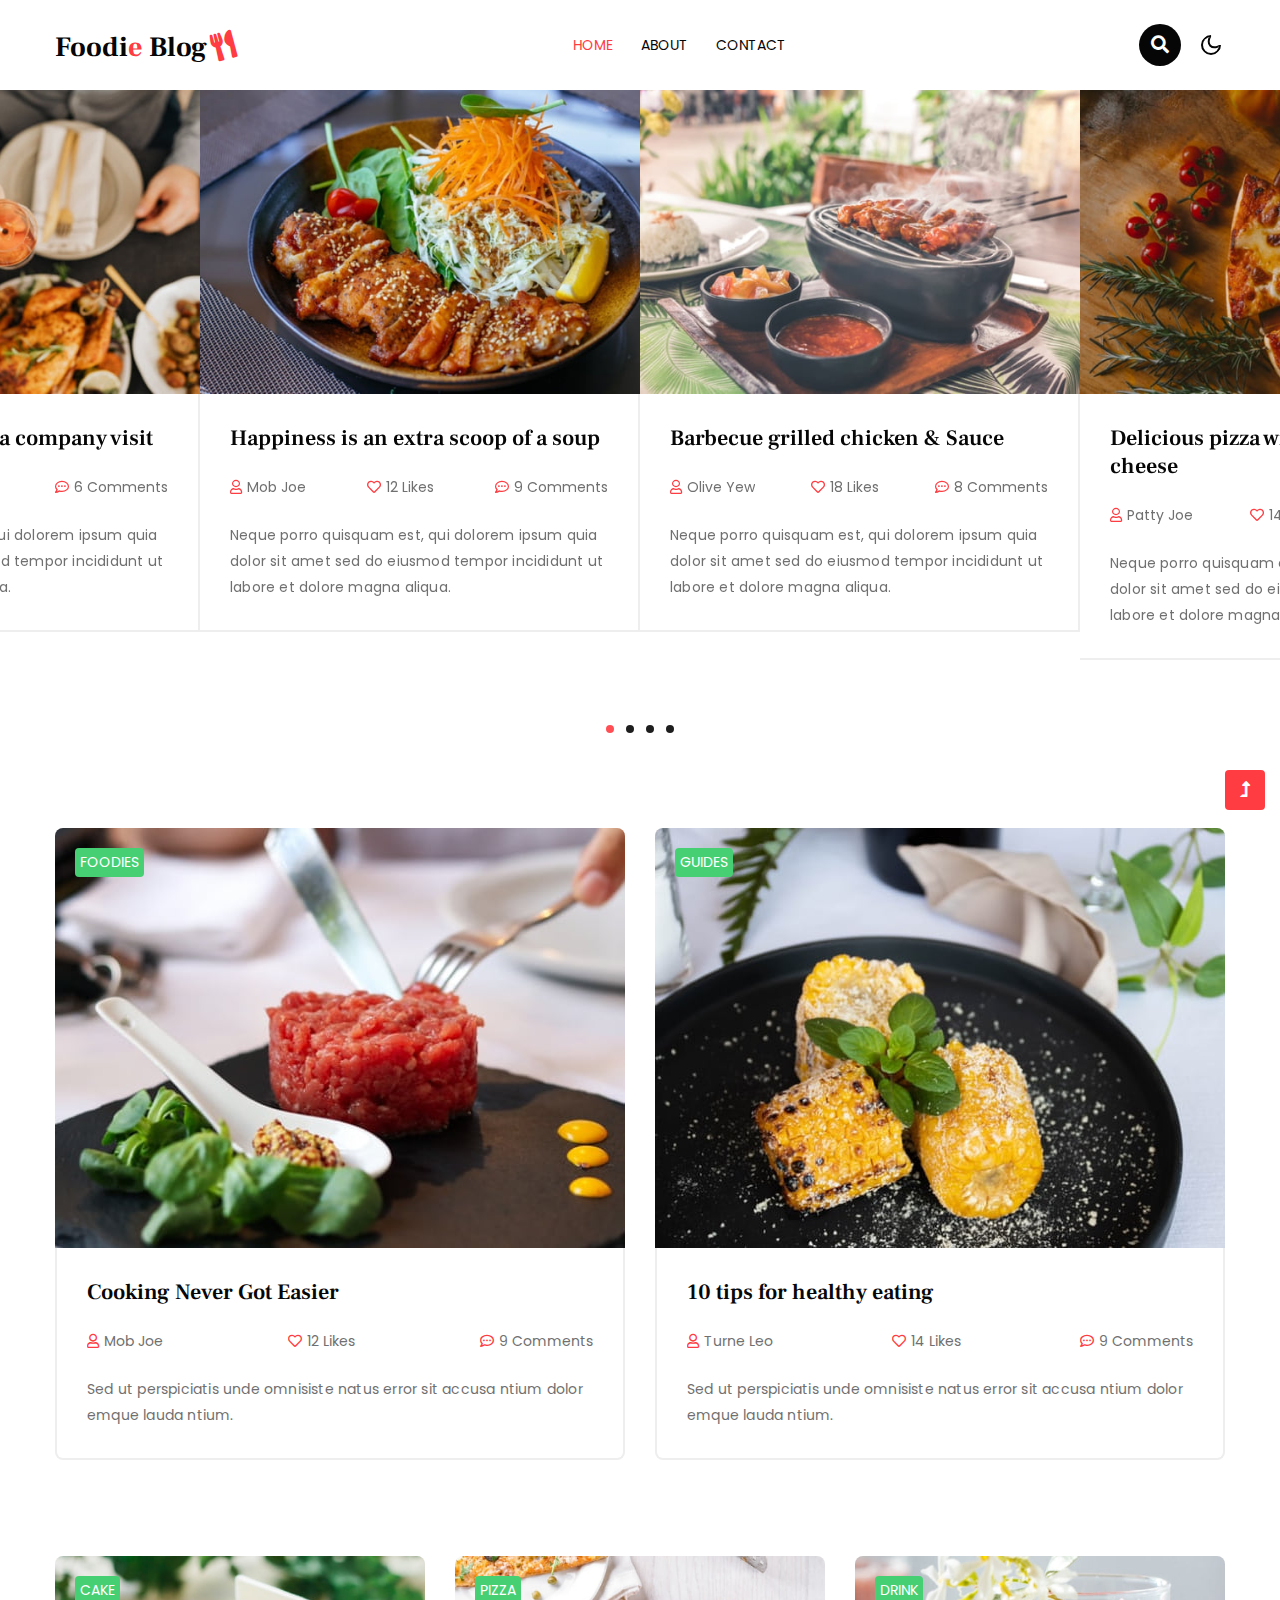
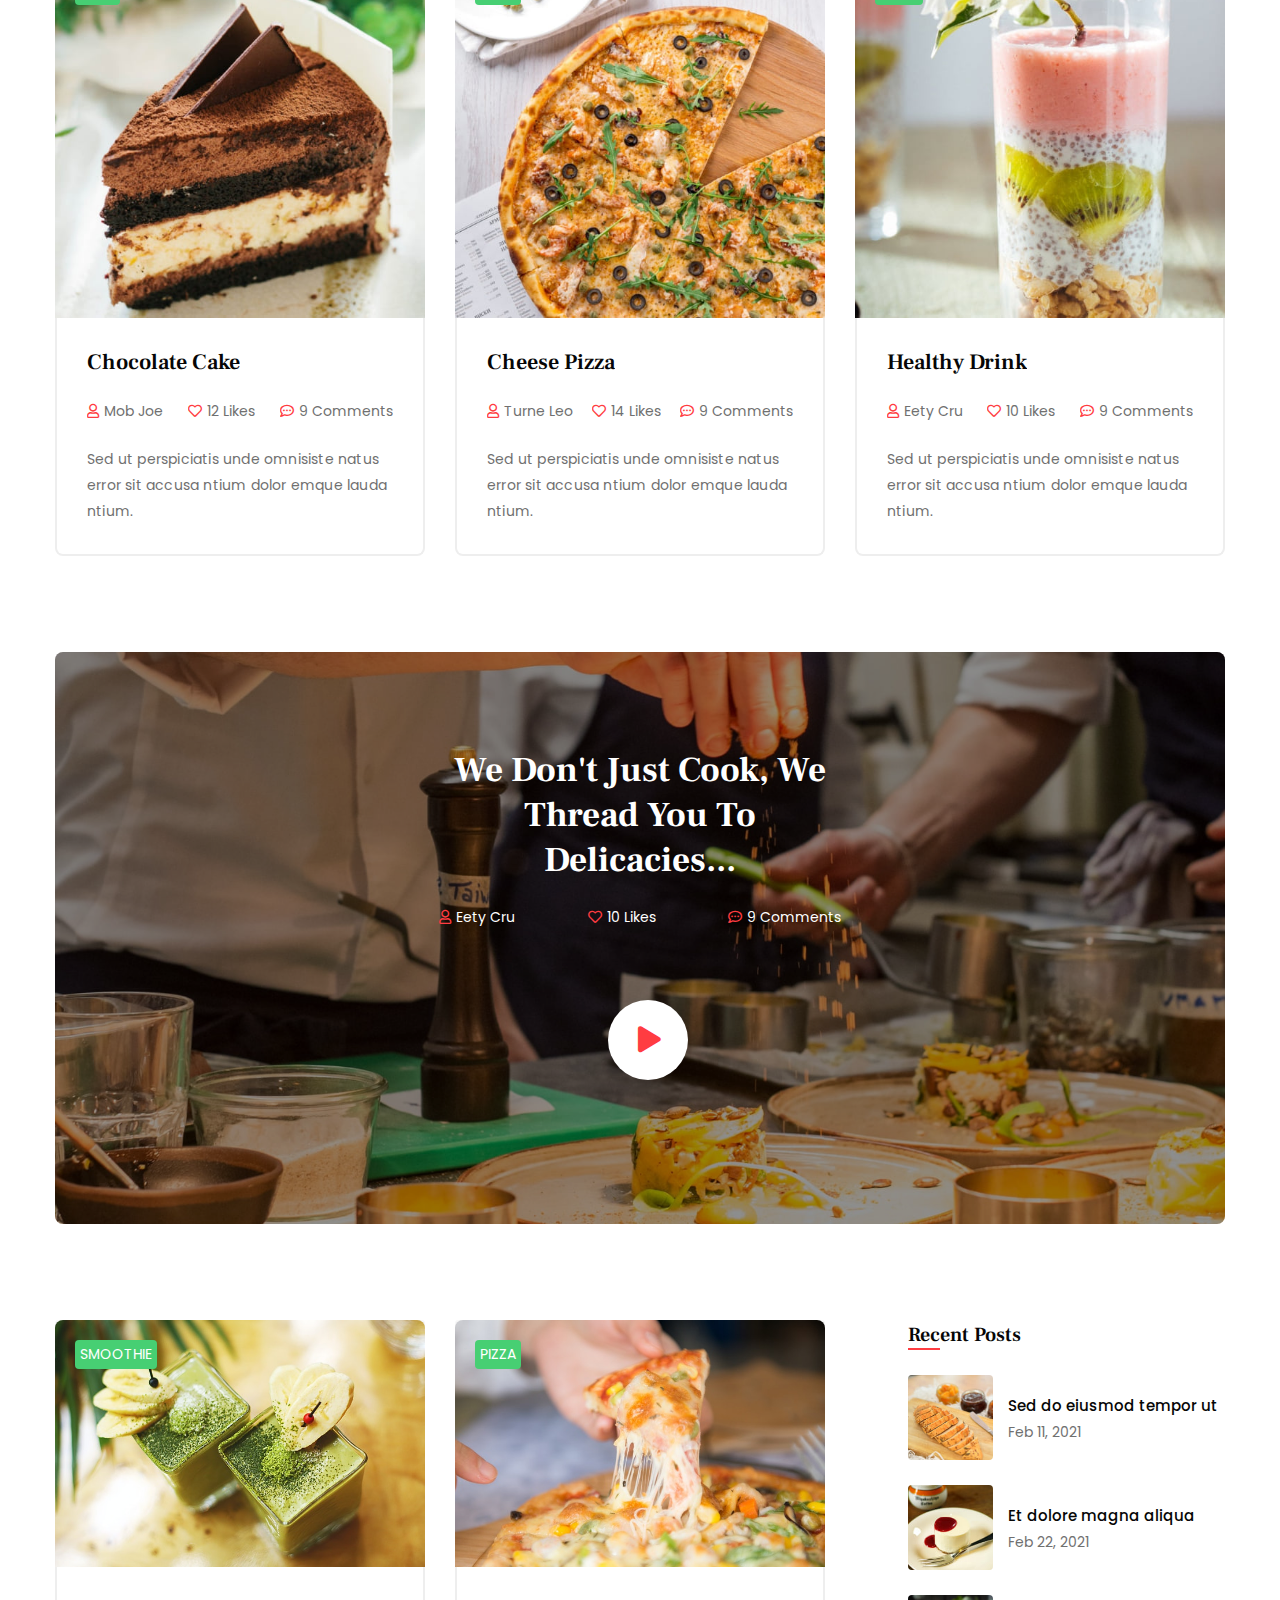
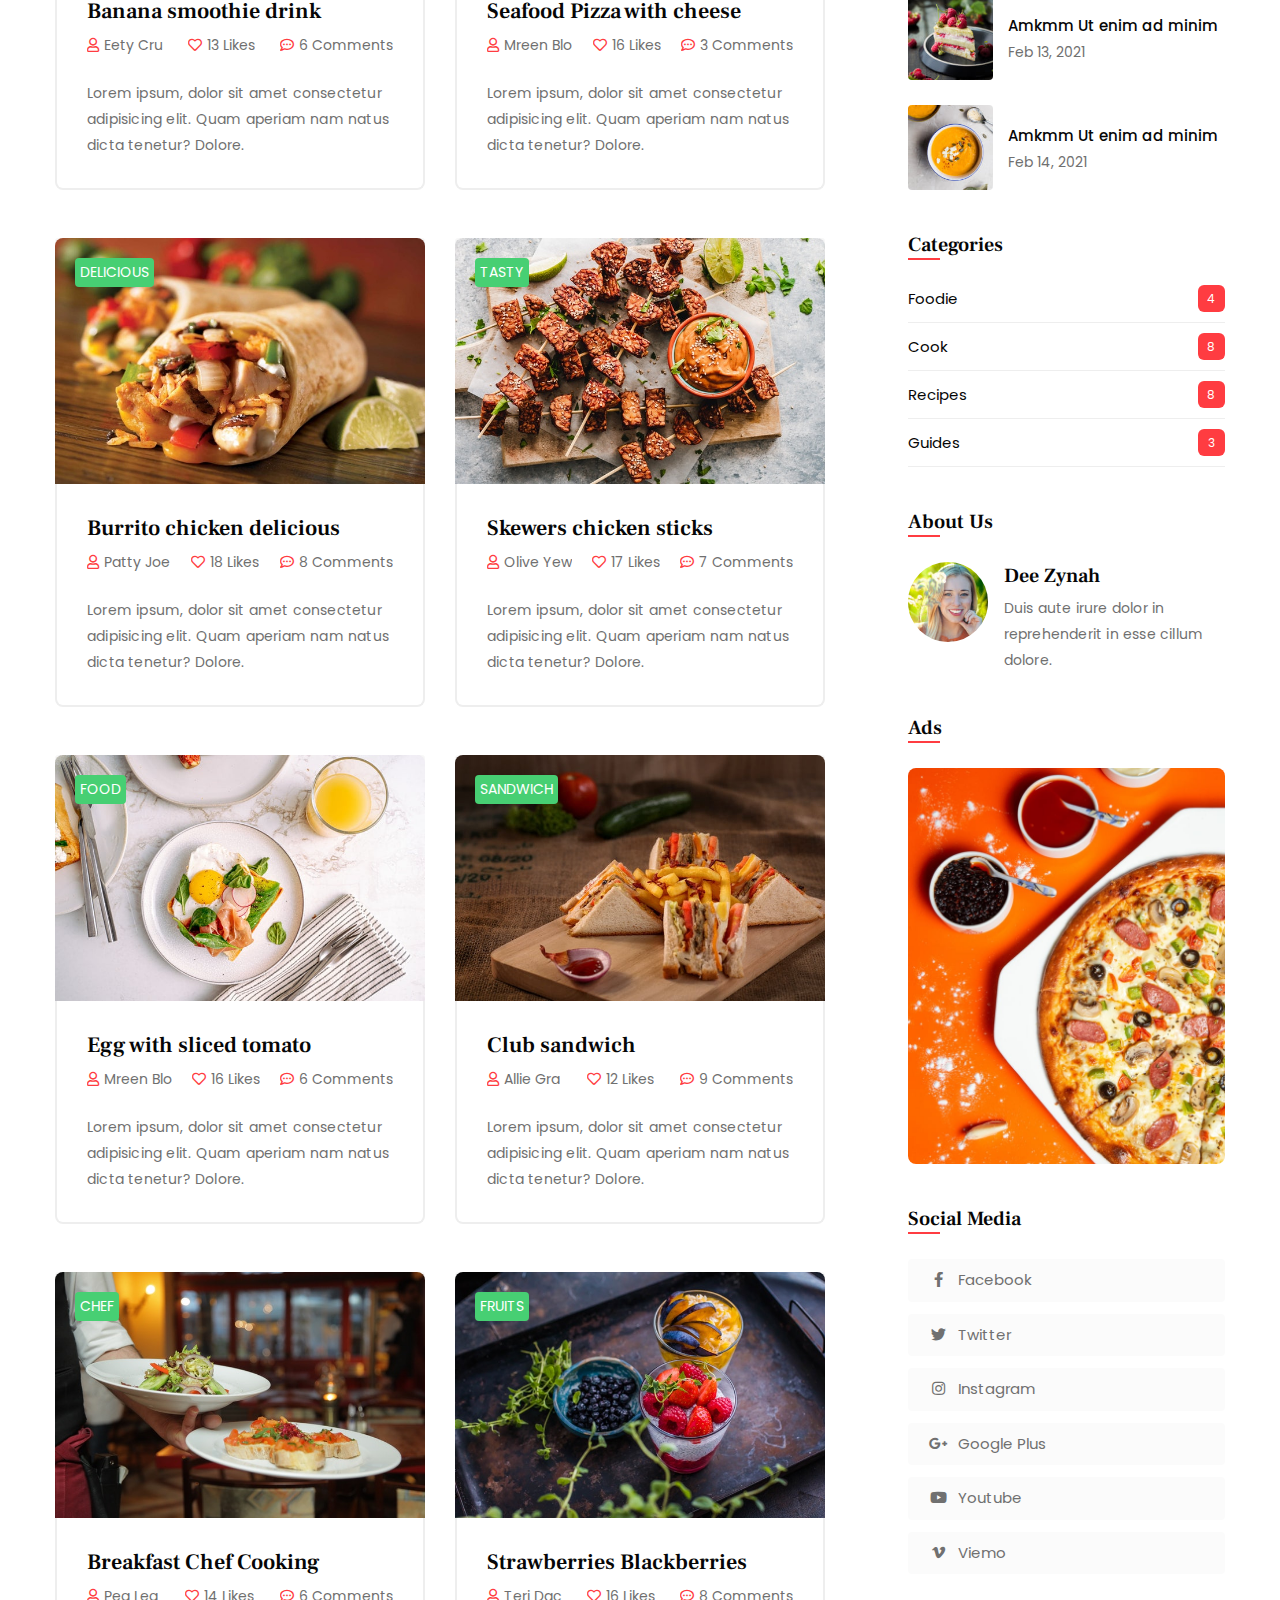
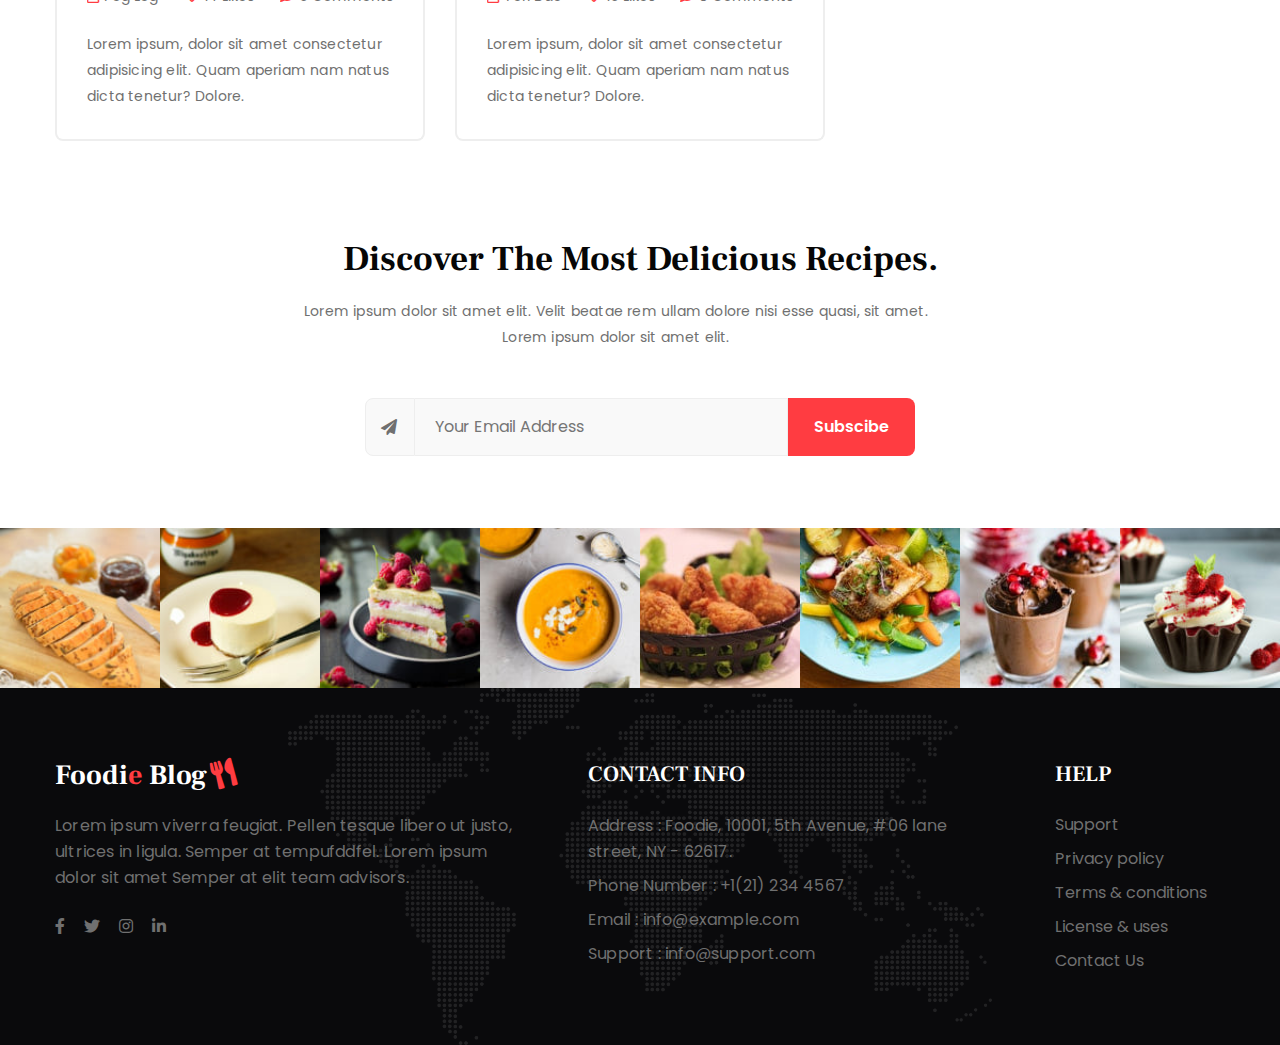
<file: Foodie-Blog-Starter/index.html>
<!--
Author
Author
-->
<!doctype html>
<html lang="en">

<head>
    <!-- Required meta tags -->
    <meta charset="utf-8">
    <meta name="viewport" content="width=device-width, initial-scale=1, shrink-to-fit=no">
    <title>Foodie Blog - Blog Category Bootstrap Responsive Website - Home : </title>
    <!-- google-fonts -->
    <link href="//fonts.googleapis.com/css2?family=Frank+Ruhl+Libre:wght@300;400;500;700;900&display=swap"
        rel="stylesheet">
    <link
        href="//fonts.googleapis.com/css2?family=Poppins:ital,wght@0,100;0,200;0,300;0,400;0,500;0,600;0,700;0,800;0,900;1,100;1,200;1,300;1,400;1,500;1,600;1,700;1,800;1,900&display=swap"
        rel="stylesheet">
    <!-- //google-fonts -->
    <!-- Template CSS Style link -->
    <link rel="stylesheet" href="assets/css/style-starter.css">
</head>

<body>
    <!--header-->
    <header id="site-header" class="fixed-top">
        <div class="container">
            <nav class="navbar navbar-expand-lg stroke">
                <h1>
                    <a class="navbar-brand" href="index.html">
                        Foodi<span>e</span> Blog<i class="fas fa-utensils"></i>
                    </a>
                </h1>
                <!-- if logo is image enable this   
    <a class="navbar-brand" href="#index.html">
        <img src="image-path" alt="Your logo" title="Your logo" style="height:35px;" />
    </a> -->
                <button class="navbar-toggler  collapsed bg-gradient" type="button" data-toggle="collapse"
                    data-target="#navbarTogglerDemo02" aria-controls="navbarTogglerDemo02" aria-expanded="false"
                    aria-label="Toggle navigation">
                    <span class="navbar-toggler-icon fa icon-expand fa-bars"></span>
                    <span class="navbar-toggler-icon fa icon-close fa-times"></span>
                </button>

                <div class="collapse navbar-collapse" id="navbarTogglerDemo02">
                    <ul class="navbar-nav mx-lg-auto">
                        <li class="nav-item active">
                            <a class="nav-link" href="index.html">Home <span class="sr-only">(current)</span></a>
                        </li>
                        <li class="nav-item">
                            <a class="nav-link" href="about.html">About</a>
                        </li>
                        <li class="nav-item">
                            <a class="nav-link" href="contact.html">Contact</a>
                        </li>
                    </ul>
                </div>
                <!-- search button -->
                <div class="search-right ml-lg-3">
                    <div class="search-container">
                        <form action="/search" method="get">
                            <input class="search expandright" id="searchright" type="search" name="q"
                                placeholder="Search">
                            <label class="button searchbutton" for="searchright"><i class="fas fa-search"></i></label>
                        </form>
                    </div>
                </div>
                <!-- //search button -->
                <!-- toggle switch for light and dark theme -->
                <div class="cont-ser-position">
                    <nav class="navigation">
                        <div class="theme-switch-wrapper">
                            <label class="theme-switch" for="checkbox">
                                <input type="checkbox" id="checkbox">
                                <div class="mode-container">
                                    <i class="gg-sun"></i>
                                    <i class="gg-moon"></i>
                                </div>
                            </label>
                        </div>
                    </nav>
                </div>
                <!-- //toggle switch for light and dark theme -->
            </nav>
        </div>
    </header>
    <!--//header-->

    <!-- banner blog section -->
    <section class="w3l-banner-blog py-5">
        <div class="w3l-main-blog py-4">
            <div class="owl-blog owl-carousel owl-theme">
                <div class="item">
                    <div class="news-img position-relative">
                        <a href="blog-single.html"><img src="assets/images/banner-blog1.jpg" class="img-fluid img-responsive"
                                alt="news image"></a>
                        <div class="title-wrap">
                            <h4 class="title"><a href="blog-single.html">Happiness is an extra scoop of a soup</a></h4>
                            <ul class="admin-list mt-2 mb-4">
                                <li><a href="#blog"><i class="far fa-user"></i>Mob Joe
                                    </a></li>
                                <li><a href="#blog"><i class="far fa-heart"></i>12 Likes</a></li>
                                <li><a href="#blog"><i class="far fa-comment-dots"></i>9 Comments</a>
                                </li>
                            </ul>
                            <p>Neque porro quisquam est, qui dolorem ipsum quia dolor sit amet sed do eiusmod tempor
                                incididunt ut labore et dolore magna aliqua.</p>
                        </div>
                    </div>
                </div>
                <div class="item">
                    <div class="news-img">
                        <a href="blog-single.html"><img src="assets/images/banner-blog2.jpg" class="img-fluid img-responsive"
                                alt="news image"></a>
                        <div class="title-wrap">
                            <h4 class="title"><a href="blog-single.html">Barbecue grilled chicken & Sauce</a></h4>
                            <ul class="admin-list mt-2 mb-4">
                                <li><a href="#blog"><i class="far fa-user"></i>Olive Yew
                                    </a></li>
                                <li><a href="#blog"><i class="far fa-heart"></i>18 Likes</a></li>
                                <li><a href="#blog"><i class="far fa-comment-dots"></i>8 Comments</a>
                                </li>
                            </ul>
                            <p>Neque porro quisquam est, qui dolorem ipsum quia dolor sit amet sed do eiusmod tempor
                                incididunt ut labore et dolore magna aliqua.</p>
                        </div>
                    </div>
                </div>
                <div class="item">
                    <div class="news-img">
                        <a href="blog-single.html"><img src="assets/images/banner-blog3.jpg" class="img-fluid img-responsive"
                                alt="news image"></a>
                        <div class="title-wrap">
                            <h4 class="title"><a href="blog-single.html">Delicious pizza with mozzarella cheese</a></h4>
                            <ul class="admin-list mt-2 mb-4">
                                <li><a href="#blog"><i class="far fa-user"></i>Patty Joe
                                    </a></li>
                                <li><a href="#blog"><i class="far fa-heart"></i>14 Likes</a></li>
                                <li><a href="#blog"><i class="far fa-comment-dots"></i>5 Comments</a>
                                </li>
                            </ul>
                            <p>Neque porro quisquam est, qui dolorem ipsum quia dolor sit amet sed do eiusmod tempor
                                incididunt ut labore et dolore magna aliqua.</p>
                        </div>
                    </div>
                </div>
                <div class="item">
                    <div class="news-img">
                        <a href="blog-single.html"><img src="assets/images/banner-blog6.jpg" class="img-fluid img-responsive"
                                alt="news image"></a>
                        <div class="title-wrap">
                            <h4 class="title"><a href="blog-single.html">How to make a quick and easy breakfast?</a></h4>
                            <ul class="admin-list mt-2 mb-4">
                                <li><a href="#blog"><i class="far fa-user"></i>Mreen Blo
                                    </a></li>
                                <li><a href="#blog"><i class="far fa-heart"></i>13 Likes</a></li>
                                <li><a href="#blog"><i class="far fa-comment-dots"></i>6 Comments</a>
                                </li>
                            </ul>
                            <p>Neque porro quisquam est, qui dolorem ipsum quia dolor sit amet sed do eiusmod tempor
                                incididunt ut labore et dolore magna aliqua.</p>
                        </div>
                    </div>
                </div>
                <div class="item">
                    <div class="news-img">
                        <a href="blog-single.html"><img src="assets/images/banner-blog5.jpg" class="img-fluid img-responsive"
                                alt="news image"></a>
                        <div class="title-wrap">
                            <h4 class="title"><a href="blog-single.html">Breakfast with Bun & White cream</a></h4>
                            <ul class="admin-list mt-2 mb-4">
                                <li><a href="#blog"><i class="far fa-user"></i>Allie Gra
                                    </a></li>
                                <li><a href="#blog"><i class="far fa-heart"></i>14 Likes</a></li>
                                <li><a href="#blog"><i class="far fa-comment-dots"></i>7 Comments</a>
                                </li>
                            </ul>
                            <p>Neque porro quisquam est, qui dolorem ipsum quia dolor sit amet sed do eiusmod tempor
                                incididunt ut labore et dolore magna aliqua.</p>
                        </div>
                    </div>
                </div>
                <div class="item">
                    <div class="news-img">
                        <a href="blog-single.html"><img src="assets/images/banner-blog8.jpg" class="img-fluid img-responsive"
                                alt="news image"></a>
                        <div class="title-wrap">
                            <h4 class="title"><a href="blog-single.html">12 must-eat breakfast egg sandwiches</a></h4>
                            <ul class="admin-list mt-2 mb-4">
                                <li><a href="#blog"><i class="far fa-user"></i>Peg Leg
                                    </a></li>
                                <li><a href="#blog"><i class="far fa-heart"></i>16 Likes</a></li>
                                <li><a href="#blog"><i class="far fa-comment-dots"></i>8 Comments</a>
                                </li>
                            </ul>
                            <p>Neque porro quisquam est, qui dolorem ipsum quia dolor sit amet sed do eiusmod tempor
                                incididunt ut labore et dolore magna aliqua.</p>
                        </div>
                    </div>
                </div>
                <div class="item">
                    <div class="news-img">
                        <a href="blog-single.html"><img src="assets/images/banner-blog4.jpg" class="img-fluid img-responsive"
                                alt="news image"></a>
                        <div class="title-wrap">
                            <h4 class="title"><a href="blog-single.html">The plate of rice & cooked meat</a></h4>
                            <ul class="admin-list mt-2 mb-4">
                                <li><a href="#blog"><i class="far fa-user"></i>Teri Dac
                                    </a></li>
                                <li><a href="#blog"><i class="far fa-heart"></i>14 Likes</a></li>
                                <li><a href="#blog"><i class="far fa-comment-dots"></i>4 Comments</a>
                                </li>
                            </ul>
                            <p>Neque porro quisquam est, qui dolorem ipsum quia dolor sit amet sed do eiusmod tempor
                                incididunt ut labore et dolore magna aliqua.</p>
                        </div>
                    </div>
                </div>
                <div class="item">
                    <div class="news-img">
                        <a href="blog-single.html"><img src="assets/images/banner-blog7.jpg" class="img-fluid img-responsive"
                                alt="news image"></a>
                        <div class="title-wrap">
                            <h4 class="title"><a href="blog-single.html">Best foods to take for a company visit</a></h4>
                            <ul class="admin-list mt-2 mb-4">
                                <li><a href="#blog"><i class="far fa-user"></i>Aida Bue
                                    </a></li>
                                <li><a href="#blog"><i class="far fa-heart"></i>10 Likes</a></li>
                                <li><a href="#blog"><i class="far fa-comment-dots"></i>6 Comments</a>
                                </li>
                            </ul>
                            <p>Neque porro quisquam est, qui dolorem ipsum quia dolor sit amet sed do eiusmod tempor
                                incididunt ut labore et dolore magna aliqua.</p>
                        </div>
                    </div>
                </div>
            </div>
        </div>
    </section>
    <!-- //banner blog section -->

    <!-- 2 col section -->
    <section class="w3l-blog-sec py-5">
        <div class="container py-md-5 py-4">
            <div class="row justify-content-center">
                <div class="col-md-6">
                    <div class="blog-info">
                        <div class="position-relative">
                            <a href="#blog">
                                <img class="img-fluid" src="assets/images/banner-b1.jpg" alt="blog-image">
                            </a>
                            <a href="blog-single.html" class="category-style">Foodies</a>
                        </div>
                        <div class="title-wrap title-wrap-2">
                            <h4 class="title"><a href="#blog">Cooking Never Got Easier</a></h4>
                            <ul class="admin-list mt-2 mb-4">
                                <li><a href="#blog"><i class="far fa-user"></i>Mob Joe
                                    </a></li>
                                <li><a href="#blog"><i class="far fa-heart"></i>12 Likes</a></li>
                                <li><a href="#blog"><i class="far fa-comment-dots"></i>9 Comments</a>
                                </li>
                            </ul>
                            <p>Sed ut perspiciatis unde omnisiste natus error sit accusa ntium dolor emque
                                lauda ntium.</p>
                        </div>
                    </div>
                </div>
                <div class="col-md-6 mt-md-0 mt-4">
                    <div class="blog-info">
                        <div class="position-relative">
                            <a href="#blog">
                                <img class="img-fluid" src="assets/images/banner-b2.jpg" alt="blog-image">
                            </a>
                            <a href="blog-single.html" class="category-style">Guides</a>
                        </div>
                        <div class="title-wrap title-wrap-2">
                            <h4 class="title"><a href="#blog">10 tips for healthy eating</a></h4>
                            <ul class="admin-list mt-2 mb-4">
                                <li><a href="#blog"><i class="far fa-user"></i>Turne Leo
                                    </a></li>
                                <li><a href="#blog"><i class="far fa-heart"></i>14 Likes</a></li>
                                <li><a href="#blog"><i class="far fa-comment-dots"></i>9 Comments</a>
                                </li>
                            </ul>
                            <p>Sed ut perspiciatis unde omnisiste natus error sit accusa ntium dolor emque
                                lauda ntium.</p>
                        </div>
                    </div>
                </div>
            </div>
        </div>
    </section>
    <!-- //2 col section -->

    <!-- 3 col section -->
    <section class="w3l-blog-sec">
        <div class="container">
            <div class="row justify-content-center">
                <div class="col-xl-4 col-md-6">
                    <div class="blog-info">
                        <div class="position-relative">
                            <a href="#blog">
                                <img class="img-fluid" src="assets/images/banner-bo1.jpg" alt="blog-image">
                            </a>
                            <a href="blog-single.html" class="category-style">Cake</a>
                        </div>
                        <div class="title-wrap title-wrap-2">
                            <h4 class="title"><a href="#blog">Chocolate Cake</a></h4>
                            <ul class="admin-list mt-2 mb-4">
                                <li><a href="#blog"><i class="far fa-user"></i>Mob Joe
                                    </a></li>
                                <li><a href="#blog"><i class="far fa-heart"></i>12 Likes</a></li>
                                <li><a href="#blog"><i class="far fa-comment-dots"></i>9 Comments</a>
                                </li>
                            </ul>
                            <p>Sed ut perspiciatis unde omnisiste natus error sit accusa ntium dolor emque
                                lauda ntium.</p>
                        </div>
                    </div>
                </div>
                <div class="col-xl-4 col-md-6 mt-md-0 mt-4">
                    <div class="blog-info">
                        <div class="position-relative">
                            <a href="#blog">
                                <img class="img-fluid" src="assets/images/banner-bo2.jpg" alt="blog-image">
                            </a>
                            <a href="blog-single.html" class="category-style">Pizza</a>
                        </div>
                        <div class="title-wrap title-wrap-2">
                            <h4 class="title"><a href="#blog">Cheese Pizza</a></h4>
                            <ul class="admin-list mt-2 mb-4">
                                <li><a href="#blog"><i class="far fa-user"></i>Turne Leo
                                    </a></li>
                                <li><a href="#blog"><i class="far fa-heart"></i>14 Likes</a></li>
                                <li><a href="#blog"><i class="far fa-comment-dots"></i>9 Comments</a>
                                </li>
                            </ul>
                            <p>Sed ut perspiciatis unde omnisiste natus error sit accusa ntium dolor emque
                                lauda ntium.</p>
                        </div>
                    </div>
                </div>
                <div class="col-xl-4 col-md-6 mt-xl-0 mt-lg-5 mt-4">
                    <div class="blog-info">
                        <div class="position-relative">
                            <a href="#blog">
                                <img class="img-fluid" src="assets/images/banner-bo3.jpg" alt="blog-image">
                            </a>
                            <a href="blog-single.html" class="category-style">Drink</a>
                        </div>
                        <div class="title-wrap title-wrap-2">
                            <h4 class="title"><a href="#blog">Healthy Drink</a> </h4>
                            <ul class="admin-list mt-2 mb-4">
                                <li><a href="#blog"><i class="far fa-user"></i>Eety Cru
                                    </a></li>
                                <li><a href="#blog"><i class="far fa-heart"></i>10 Likes</a></li>
                                <li><a href="#blog"><i class="far fa-comment-dots"></i>9 Comments</a>
                                </li>
                            </ul>
                            <p>Sed ut perspiciatis unde omnisiste natus error sit accusa ntium dolor emque
                                lauda ntium.</p>
                        </div>
                    </div>
                </div>
            </div>
        </div>
    </section>
    <!-- //3 col section -->

    <!-- bg with video icon -->
    <section class="w3l-covers-14 pt-5">
        <div class="container pt-md-5 pt-4">
            <div class="blog-play-w3 text-center py-5">
                <div class="mx-auto py-5 px-4" style="max-width:450px;">
                    <h3 class="title-style text-white">We don't just cook, we thread you to delicacies...</h3>
                    <ul class="admin-list mt-4 mb-4">
                        <li><a href="#blog" class="text-white"><i class="far fa-user"></i>Eety Cru
                            </a></li>
                        <li><a href="#blog" class="text-white"><i class="far fa-heart"></i>10 Likes</a></li>
                        <li><a href="#blog" class="text-white"><i class="far fa-comment-dots"></i>9
                                Comments</a>
                        </li>
                    </ul>
                    <div class="video-section mt-5 pt-4 pb-5">
                        <!--//video-->
                        <a href="#small-dialog" class="popup-with-zoom-anim play-view text-center pl-3">
                            <span class="video-play-icon">
                                <span class="fas fa-play"></span>
                            </span>
                        </a>
                        <!-- dialog itself, mfp-hide class is required to make dialog hidden -->
                        <div id="small-dialog" class="zoom-anim-dialog mfp-hide">
                            <iframe src="https://player.vimeo.com/video/192089758" frameborder="0"
                                allow="autoplay; fullscreen" allowfullscreen></iframe>
                        </div>
                        <!--//video-->
                    </div>
                </div>
            </div>
        </div>
    </section>
    <!-- //bg with video icon -->

    <!-- blog page -->
    <section class="w3l-text-11 py-5">
        <div class="container py-md-5 py-4">
            <div class="row">
                <div class="col-lg-8 text11-content">
                    <div class="row">
                        <div class="col-sm-6 card">
                            <div class="card-header p-0 position-relative border-0">
                                <a href="#blog">
                                    <img class="card-img-bottom d-block radius-image" src="assets/images/blog1.jpg"
                                        alt="Card image cap">
                                </a>
                                <a href="blog-single.html" class="category-style">Smoothie</a>
                            </div>
                            <div class="title-wrap title-wrap-2">
                                <h4 class="title"><a href="#blog">Banana smoothie drink</a></h4>
                                <ul class="admin-list mt-2 mb-4">
                                    <li><a href="#blog"><i class="far fa-user"></i>Eety Cru
                                        </a></li>
                                    <li><a href="#blog"><i class="far fa-heart"></i>13 Likes</a></li>
                                    <li><a href="#blog"><i class="far fa-comment-dots"></i>6 Comments</a>
                                    </li>
                                </ul>
                                <p>Lorem ipsum, dolor sit amet consectetur adipisicing elit. Quam aperiam nam natus
                                    dicta tenetur? Dolore.
                                </p>
                            </div>
                        </div>
                        <div class="col-sm-6 card mt-sm-0 mt-4">
                            <div class="card-header p-0 position-relative border-0">
                                <a href="#blog">
                                    <img class="card-img-bottom d-block radius-image" src="assets/images/blog2.jpg"
                                        alt="Card image cap">
                                </a>
                                <a href="blog-single.html" class="category-style">Pizza</a>
                            </div>
                            <div class="title-wrap title-wrap-2">
                                <h4 class="title"><a href="#blog">Seafood Pizza with cheese</a></h4>
                                <ul class="admin-list mt-2 mb-4">
                                    <li><a href="#blog"><i class="far fa-user"></i>Mreen Blo
                                        </a></li>
                                    <li><a href="#blog"><i class="far fa-heart"></i>16 Likes</a></li>
                                    <li><a href="#blog"><i class="far fa-comment-dots"></i>3 Comments</a>
                                    </li>
                                </ul>
                                <p>Lorem ipsum, dolor sit amet consectetur adipisicing elit. Quam aperiam nam natus
                                    dicta tenetur? Dolore.
                                </p>
                            </div>
                        </div>
                        <div class="col-sm-6 card mt-lg-5 mt-4">
                            <div class="card-header p-0 position-relative border-0">
                                <a href="#blog">
                                    <img class="card-img-bottom d-block radius-image" src="assets/images/blog3.jpg"
                                        alt="Card image cap">
                                </a>
                                <a href="blog-single.html" class="category-style">Delicious</a>
                            </div>
                            <div class="title-wrap title-wrap-2">
                                <h4 class="title"><a href="#blog">Burrito chicken delicious </a></h4>
                                <ul class="admin-list mt-2 mb-4">
                                    <li><a href="#blog"><i class="far fa-user"></i>Patty Joe
                                        </a></li>
                                    <li><a href="#blog"><i class="far fa-heart"></i>18 Likes</a></li>
                                    <li><a href="#blog"><i class="far fa-comment-dots"></i>8 Comments</a>
                                    </li>
                                </ul>
                                <p>Lorem ipsum, dolor sit amet consectetur adipisicing elit. Quam aperiam nam natus
                                    dicta tenetur? Dolore.
                                </p>
                            </div>
                        </div>
                        <div class="col-sm-6 card mt-lg-5 mt-4">
                            <div class="card-header p-0 position-relative border-0">
                                <a href="#blog">
                                    <img class="card-img-bottom d-block radius-image" src="assets/images/blog4.jpg"
                                        alt="Card image cap">
                                </a>
                                <a href="blog-single.html" class="category-style">Tasty</a>
                            </div>
                            <div class="title-wrap title-wrap-2">
                                <h4 class="title"><a href="#blog">Skewers chicken sticks</a></h4>
                                <ul class="admin-list mt-2 mb-4">
                                    <li><a href="#blog"><i class="far fa-user"></i>Olive Yew
                                        </a></li>
                                    <li><a href="#blog"><i class="far fa-heart"></i>17 Likes</a></li>
                                    <li><a href="#blog"><i class="far fa-comment-dots"></i>7 Comments</a>
                                    </li>
                                </ul>
                                <p>Lorem ipsum, dolor sit amet consectetur adipisicing elit. Quam aperiam nam natus
                                    dicta tenetur? Dolore.
                                </p>
                            </div>
                        </div>
                        <div class="col-sm-6 card mt-lg-5 mt-4">
                            <div class="card-header p-0 position-relative border-0">
                                <a href="#blog">
                                    <img class="card-img-bottom d-block radius-image" src="assets/images/blog5.jpg"
                                        alt="Card image cap">
                                </a>
                                <a href="blog-single.html" class="category-style">Food</a>
                            </div>
                            <div class="title-wrap title-wrap-2">
                                <h4 class="title"><a href="#blog">Egg with sliced tomato</a></h4>
                                <ul class="admin-list mt-2 mb-4">
                                    <li><a href="#blog"><i class="far fa-user"></i>Mreen Blo
                                        </a></li>
                                    <li><a href="#blog"><i class="far fa-heart"></i>16 Likes</a></li>
                                    <li><a href="#blog"><i class="far fa-comment-dots"></i>6 Comments</a>
                                    </li>
                                </ul>
                                <p>Lorem ipsum, dolor sit amet consectetur adipisicing elit. Quam aperiam nam natus
                                    dicta tenetur? Dolore.
                                </p>
                            </div>
                        </div>
                        <div class="col-sm-6 card mt-lg-5 mt-4">
                            <div class="card-header p-0 position-relative border-0">
                                <a href="#blog">
                                    <img class="card-img-bottom d-block radius-image" src="assets/images/blog6.jpg"
                                        alt="Card image cap">
                                </a>
                                <a href="blog-single.html" class="category-style">Sandwich</a>
                            </div>
                            <div class="title-wrap title-wrap-2">
                                <h4 class="title"><a href="#blog">Club sandwich </a></h4>
                                <ul class="admin-list mt-2 mb-4">
                                    <li><a href="#blog"><i class="far fa-user"></i>Allie Gra
                                        </a></li>
                                    <li><a href="#blog"><i class="far fa-heart"></i>12 Likes</a></li>
                                    <li><a href="#blog"><i class="far fa-comment-dots"></i>9 Comments</a>
                                    </li>
                                </ul>
                                <p>Lorem ipsum, dolor sit amet consectetur adipisicing elit. Quam aperiam nam natus
                                    dicta tenetur? Dolore.
                                </p>
                            </div>
                        </div>
                        <div class="col-sm-6 card mt-lg-5 mt-4">
                            <div class="card-header p-0 position-relative border-0">
                                <a href="#blog">
                                    <img class="card-img-bottom d-block radius-image" src="assets/images/blog7.jpg"
                                        alt="Card image cap">
                                </a>
                                <a href="blog-single.html" class="category-style">Chef</a>
                            </div>
                            <div class="title-wrap title-wrap-2">
                                <h4 class="title"><a href="#blog">Breakfast Chef Cooking</a></h4>
                                <ul class="admin-list mt-2 mb-4">
                                    <li><a href="#blog"><i class="far fa-user"></i>Peg Leg
                                        </a></li>
                                    <li><a href="#blog"><i class="far fa-heart"></i>14 Likes</a></li>
                                    <li><a href="#blog"><i class="far fa-comment-dots"></i>6 Comments</a>
                                    </li>
                                </ul>
                                <p>Lorem ipsum, dolor sit amet consectetur adipisicing elit. Quam aperiam nam natus
                                    dicta tenetur? Dolore.
                                </p>
                            </div>
                        </div>
                        <div class="col-sm-6 card mt-lg-5 mt-4">
                            <div class="card-header p-0 position-relative border-0">
                                <a href="#blog">
                                    <img class="card-img-bottom d-block radius-image" src="assets/images/blog8.jpg"
                                        alt="Card image cap">
                                </a>
                                <a href="blog-single.html" class="category-style">Fruits</a>
                            </div>
                            <div class="title-wrap title-wrap-2">
                                <h4 class="title"><a href="#blog">Strawberries Blackberries</a></h4>
                                <ul class="admin-list mt-2 mb-4">
                                    <li><a href="#blog"><i class="far fa-user"></i>Teri Dac
                                        </a></li>
                                    <li><a href="#blog"><i class="far fa-heart"></i>16 Likes</a></li>
                                    <li><a href="#blog"><i class="far fa-comment-dots"></i>8 Comments</a>
                                    </li>
                                </ul>
                                <p>Lorem ipsum, dolor sit amet consectetur adipisicing elit. Quam aperiam nam natus
                                    dicta tenetur? Dolore.
                                </p>
                            </div>
                        </div>
                    </div>
                </div>
                <div class="sidebar-side col-lg-4 pl-lg-5 mt-lg-0 mt-5">
                    <aside class="sidebar">
                        <!-- Popular Post Widget-->
                        <div class="sidebar-widget popular-posts">
                            <div class="sidebar-title">
                                <h4>Recent Posts</h4>
                            </div>
                            <article class="post">
                                <img src="assets/images/blog-s1.jpg" alt="">
                                <div class="text">
                                    <a href="#blog">Sed do eiusmod tempor ut </a>
                                    <div class="post-info">Feb 11, 2021</div>
                                </div>
                            </article>

                            <article class="post">
                                <img src="assets/images/blog-s2.jpg" alt="">
                                <div class="text">
                                    <a href="#blog">Et dolore magna aliqua </a>
                                    <div class="post-info">Feb 22, 2021</div>
                                </div>

                            </article>

                            <article class="post">
                                <img src="assets/images/blog-s3.jpg" alt="">
                                <div class="text"><a href="#blog">Amkmm Ut enim ad minim</a>
                                    <div class="post-info">Feb 13, 2021</div>
                                </div>
                            </article>

                            <article class="post">
                                <img src="assets/images/blog-s4.jpg" alt="">
                                <div class="text"><a href="#blog">Amkmm Ut enim ad minim</a>
                                    <div class="post-info">Feb 14, 2021</div>
                                </div>
                            </article>
                        </div>

                        <!-- Category Widget -->
                        <div class="sidebar-widget sidebar-blog-category">
                            <div class="sidebar-title">
                                <h4>Categories</h4>
                            </div>
                            <ul class="blog-cat">
                                <li><a href="#link">Foodie
                                        <label>4</label></a></li>
                                <li><a href="#link">Cook
                                        <label>8</label></a></li>
                                <li><a href="#link"> Recipes
                                        <label>8</label></a></li>
                                <li><a href="#link"> Guides
                                        <label>3</label></a></li>
                            </ul>
                        </div>

                        <!-- about Widget -->
                        <div class="sidebar-widget about-widget">
                            <div class="sidebar-title">
                                <h4>About Us</h4>
                            </div>
                            <div class="d-flex">
                                <div class="img-about-w3 mr-3">
                                    <img src="assets/images/testi1.jpg" alt="" class="img-fluid" />
                                </div>
                                <div class="right-ab-block">
                                    <h3>Dee Zynah</h3>
                                    <p>Duis aute irure dolor in reprehenderit in esse cillum dolore.</p>
                                </div>
                            </div>
                        </div>

                        <!-- ads Widget -->
                        <div class="sidebar-widget">
                            <div class="sidebar-title">
                                <h4>Ads</h4>
                            </div>
                            <div class="ads-img-ab">
                                <a href="#blog"><img src="assets/images/ads.jpg" class="img-fluid" alt="" /></a>
                            </div>
                        </div>
                        <!-- social media Widget-->
                        <div class="sidebar-widget social-style">
                            <div class="sidebar-title">
                                <h4>Social Media</h4>
                            </div>
                            <a href="#facebook"><i class="fab fa-facebook-f"></i>Facebook</a>
                            <a href="#twitter"><i class="fab fa-twitter"></i>Twitter</a>
                            <a href="#instagram"><i class="fab fa-instagram"></i>Instagram</a>
                            <a href="#googleplus"><i class="fab fa-google-plus-g"></i>Google Plus</a>
                            <a href="#youtube"><i class="fab fa-youtube"></i>Youtube</a>
                            <a href="#viemo"><i class="fab fa-vimeo-v"></i>Viemo</a>
                        </div>

                    </aside>
                </div>
            </div>
        </div>
    </section>
    <!-- //blog page -->

    <!-- subscribe section -->
    <section class="w3l-project pb-5" id="subscribe">
        <div class="container pb-4">
            <div class="bottom-info">
                <div class="header-section text-center">
                    <h3 class="title-style">Discover the most delicious recipes.</h3>
                    <p class="mt-3 pr-lg-5">Lorem ipsum dolor sit amet elit. Velit beatae
                        rem ullam dolore nisi esse quasi, sit amet. Lorem ipsum dolor sit
                        amet elit.</p>
                </div>
                <form action="#" class="subscribe mt-5" method="post">
                    <div class="input-group-text"><i class="fas fa-paper-plane"></i></div>
                    <input type="email" name="email" placeholder="Your Email Address" required="">
                    <button class="btn btn-style">Subscibe</button>
                </form>
            </div>
        </div>
    </section>
    <!-- //subscribe section -->

    <!-- instagram-feeds -->
    <div class="projects" id="special">
        <div class="projects-grids">
            <div class="istagram-feeds">
                <div class="projects-w3l-grid-info">
                    <a href="blog-single.html"><img src="assets/images/blog-s1.jpg" class="img-fluid" alt="" />
                        <div class="content-overlay"></div>
                        <div class="content-details fadeIn-top">
                            <span class="fab fa-instagram"></span>
                        </div>
                    </a>
                </div>
                <div class="projects-w3l-grid-info">
                    <a href="blog-single.html"><img src="assets/images/blog-s2.jpg" class="img-fluid" alt="" />
                        <div class="content-overlay"></div>
                        <div class="content-details fadeIn-top">
                            <span class="fab fa-instagram"></span>
                        </div>
                    </a>
                </div>
                <div class="projects-w3l-grid-info">
                    <a href="blog-single.html"><img src="assets/images/blog-s3.jpg" class="img-fluid" alt="" />
                        <div class="content-overlay"></div>
                        <div class="content-details fadeIn-top">
                            <span class="fab fa-instagram"></span>
                        </div>
                    </a>
                </div>
                <div class="projects-w3l-grid-info">
                    <a href="blog-single.html"><img src="assets/images/blog-s4.jpg" class="img-fluid" alt="" />
                        <div class="content-overlay"></div>
                        <div class="content-details fadeIn-top">
                            <span class="fab fa-instagram"></span>
                        </div>
                    </a>
                </div>
                <div class="projects-w3l-grid-info">
                    <a href="blog-single.html"><img src="assets/images/blog-s5.jpg" class="img-fluid" alt="" />
                        <div class="content-overlay"></div>
                        <div class="content-details fadeIn-top">
                            <span class="fab fa-instagram"></span>
                        </div>
                    </a>
                </div>
                <div class="projects-w3l-grid-info">
                    <a href="blog-single.html"><img src="assets/images/blog-s6.jpg" class="img-fluid" alt="" />
                        <div class="content-overlay"></div>
                        <div class="content-details fadeIn-top">
                            <span class="fab fa-instagram"></span>
                        </div>
                    </a>
                </div>
                <div class="projects-w3l-grid-info">
                    <a href="blog-single.html"><img src="assets/images/blog-s8.jpg" class="img-fluid" alt="" />
                        <div class="content-overlay"></div>
                        <div class="content-details fadeIn-top">
                            <span class="fab fa-instagram"></span>
                        </div>
                    </a>
                </div>
                <div class="projects-w3l-grid-info">
                    <a href="blog-single.html"><img src="assets/images/blog-s7.jpg" class="img-fluid" alt="" />
                        <div class="content-overlay"></div>
                        <div class="content-details fadeIn-top">
                            <span class="fab fa-instagram"></span>
                        </div>
                    </a>
                </div>
            </div>
        </div>
    </div>
    <!-- //instagram-feeds -->

    <!-- footer -->
    <footer class="w3l-footer-29-main">
        <div class="footer-29 py-5">
            <div class="container py-sm-4">
                <div class="row footer-top-29">
                    <div class="col-lg-5 col-md-6 footer-list-29 footer-1">
                        <h2 class="mb-4">
                            <a class="footer-logo" href="index.html">
                                Foodi<span>e</span> Blog<i class="fas fa-utensils"></i>
                            </a>
                        </h2>
                        <p>Lorem ipsum viverra feugiat. Pellen tesque libero ut justo, ultrices in ligula. Semper at
                            tempufddfel. Lorem ipsum dolor sit amet Semper at elit team advisors.</p>
                        <div class="main-social-footer-29 mt-md-4 mt-3">
                            <a href="#facebook" class="facebook"><i class="fab fa-facebook-f"></i></a>
                            <a href="#twitter" class="twitter"><i class="fab fa-twitter"></i></a>
                            <a href="#instagram" class="instagram"><i class="fab fa-instagram"></i></a>
                            <a href="#linkedin" class="linkedin"><i class="fab fa-linkedin-in"></i></a>
                        </div>
                    </div>

                    <div class="col-xl-5 col-lg-4 col-md-6 footer-list-29 footer-1 px-xl-5 mt-md-0 mt-5">
                        <h6 class="footer-title-29">Contact Info </h6>
                        <p class="mb-2">Address : Foodie, 10001, 5th Avenue, #06 lane street, NY - 62617.
                        </p>
                        <p class="mb-2">Phone Number : <a href="tel:+1(21) 234 4567">+1(21) 234 4567</a></p>
                        <p class="mb-2">Email : <a href="mailto:info@example.com">info@example.com</a></p>
                        <p>Support : <a href="mailto:info@support.com">info@support.com</a></p>
                    </div>

                    <div class="col-xl-2 col-lg-3 col-md-6 col-sm-5 col-6 footer-list-29 footer-2 mt-lg-0 mt-5">
                        <ul>
                            <h6 class="footer-title-29">Help</h6>
                            <li><a href="#support">Support</a></li>
                            <li><a href="#privacy">Privacy policy</a></li>
                            <li><a href="#terms">Terms & conditions</a></li>
                            <li><a href="#license">License & uses</a></li>
                            <li><a href="contact.html">Contact Us</a></li>
                        </ul>
                    </div>
                </div>
            </div>
        </div>

    </footer>
    <!-- //footer -->

    <!-- Js scripts -->
    <!-- move top -->
    <button onclick="topFunction()" id="movetop" title="Go to top">
        <span class="fas fa-level-up-alt" aria-hidden="true"></span>
    </button>
    <script>
        // When the user scrolls down 20px from the top of the document, show the button
        window.onscroll = function () {
            scrollFunction()
        };

        function scrollFunction() {
            if (document.body.scrollTop > 20 || document.documentElement.scrollTop > 20) {
                document.getElementById("movetop").style.display = "block";
            } else {
                document.getElementById("movetop").style.display = "none";
            }
        }

        // When the user clicks on the button, scroll to the top of the document
        function topFunction() {
            document.body.scrollTop = 0;
            document.documentElement.scrollTop = 0;
        }
    </script>
    <!-- //move top -->

    <!-- common jquery plugin -->
    <script src="assets/js/jquery-3.3.1.min.js"></script>
    <!-- //common jquery plugin -->

    <!-- banner slider -->
    <script src="assets/js/owl.carousel.js"></script>
    <script>
        $(document).ready(function () {
            $('.owl-blog').owlCarousel({
                stagePadding: 200,
                loop: true,
                nav: false,
                responsiveClass: true,
                autoplay: true,
                autoplayTimeout: 5000,
                autoplaySpeed: 1000,
                autoplayHoverPause: false,
                responsive: {
                    0: {
                        items: 1,
                        stagePadding: 40,
                        nav: false
                    },
                    480: {
                        items: 1,
                        stagePadding: 40,
                        nav: true
                    },
                    667: {
                        items: 2,
                        stagePadding: 50,
                        nav: true
                    },
                    1000: {
                        items: 2,
                        nav: true
                    }
                }
            })
        })
    </script>
    <!-- //banner slider -->

    <!-- magnific popup -->
    <script src="assets/js/jquery.magnific-popup.min.js"></script>
    <script>
        $(document).ready(function () {
            $('.popup-with-zoom-anim').magnificPopup({
                type: 'inline',

                fixedContentPos: false,
                fixedBgPos: true,

                overflowY: 'auto',

                closeBtnInside: true,
                preloader: false,

                midClick: true,
                removalDelay: 300,
                mainClass: 'my-mfp-zoom-in'
            });

            $('.popup-with-move-anim').magnificPopup({
                type: 'inline',

                fixedContentPos: false,
                fixedBgPos: true,

                overflowY: 'auto',

                closeBtnInside: true,
                preloader: false,

                midClick: true,
                removalDelay: 300,
                mainClass: 'my-mfp-slide-bottom'
            });
        });
    </script>
    <!-- //magnific popup -->

    <!-- theme switch js (light and dark)-->
    <script src="assets/js/theme-change.js"></script>
    <!-- //theme switch js (light and dark)-->

    <!-- MENU-JS -->
    <script>
        $(window).on("scroll", function () {
            var scroll = $(window).scrollTop();

            if (scroll >= 80) {
                $("#site-header").addClass("nav-fixed");
            } else {
                $("#site-header").removeClass("nav-fixed");
            }
        });

        //Main navigation Active Class Add Remove
        $(".navbar-toggler").on("click", function () {
            $("header").toggleClass("active");
        });
        $(document).on("ready", function () {
            if ($(window).width() > 991) {
                $("header").removeClass("active");
            }
            $(window).on("resize", function () {
                if ($(window).width() > 991) {
                    $("header").removeClass("active");
                }
            });
        });
    </script>
    <!-- //MENU-JS -->

    <!-- disable body scroll which navbar is in active -->
    <script>
        $(function () {
            $('.navbar-toggler').click(function () {
                $('body').toggleClass('noscroll');
            })
        });
    </script>
    <!-- //disable body scroll which navbar is in active -->

    <!-- bootstrap -->
    <script src="assets/js/bootstrap.min.js"></script>
    <!-- //bootstrap -->
    <!-- //Js scripts -->
</body>

</html>
</file>
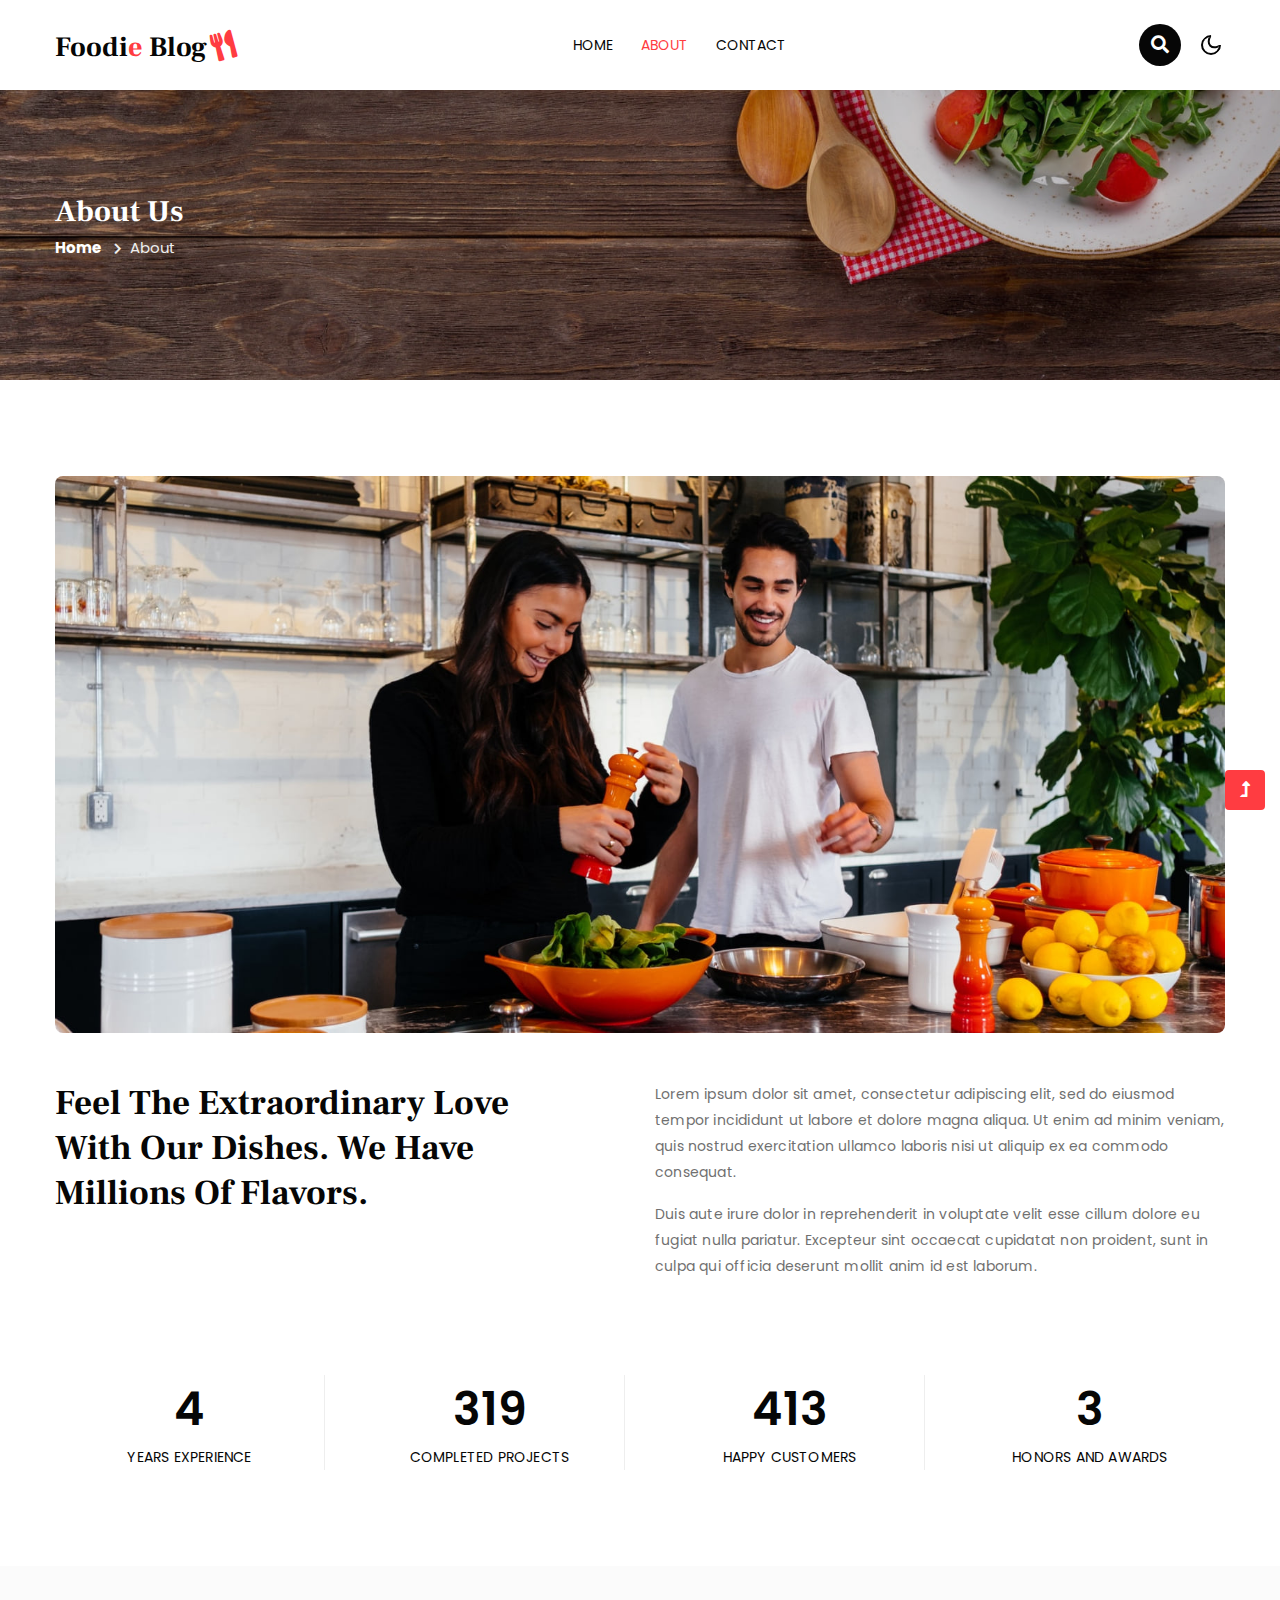
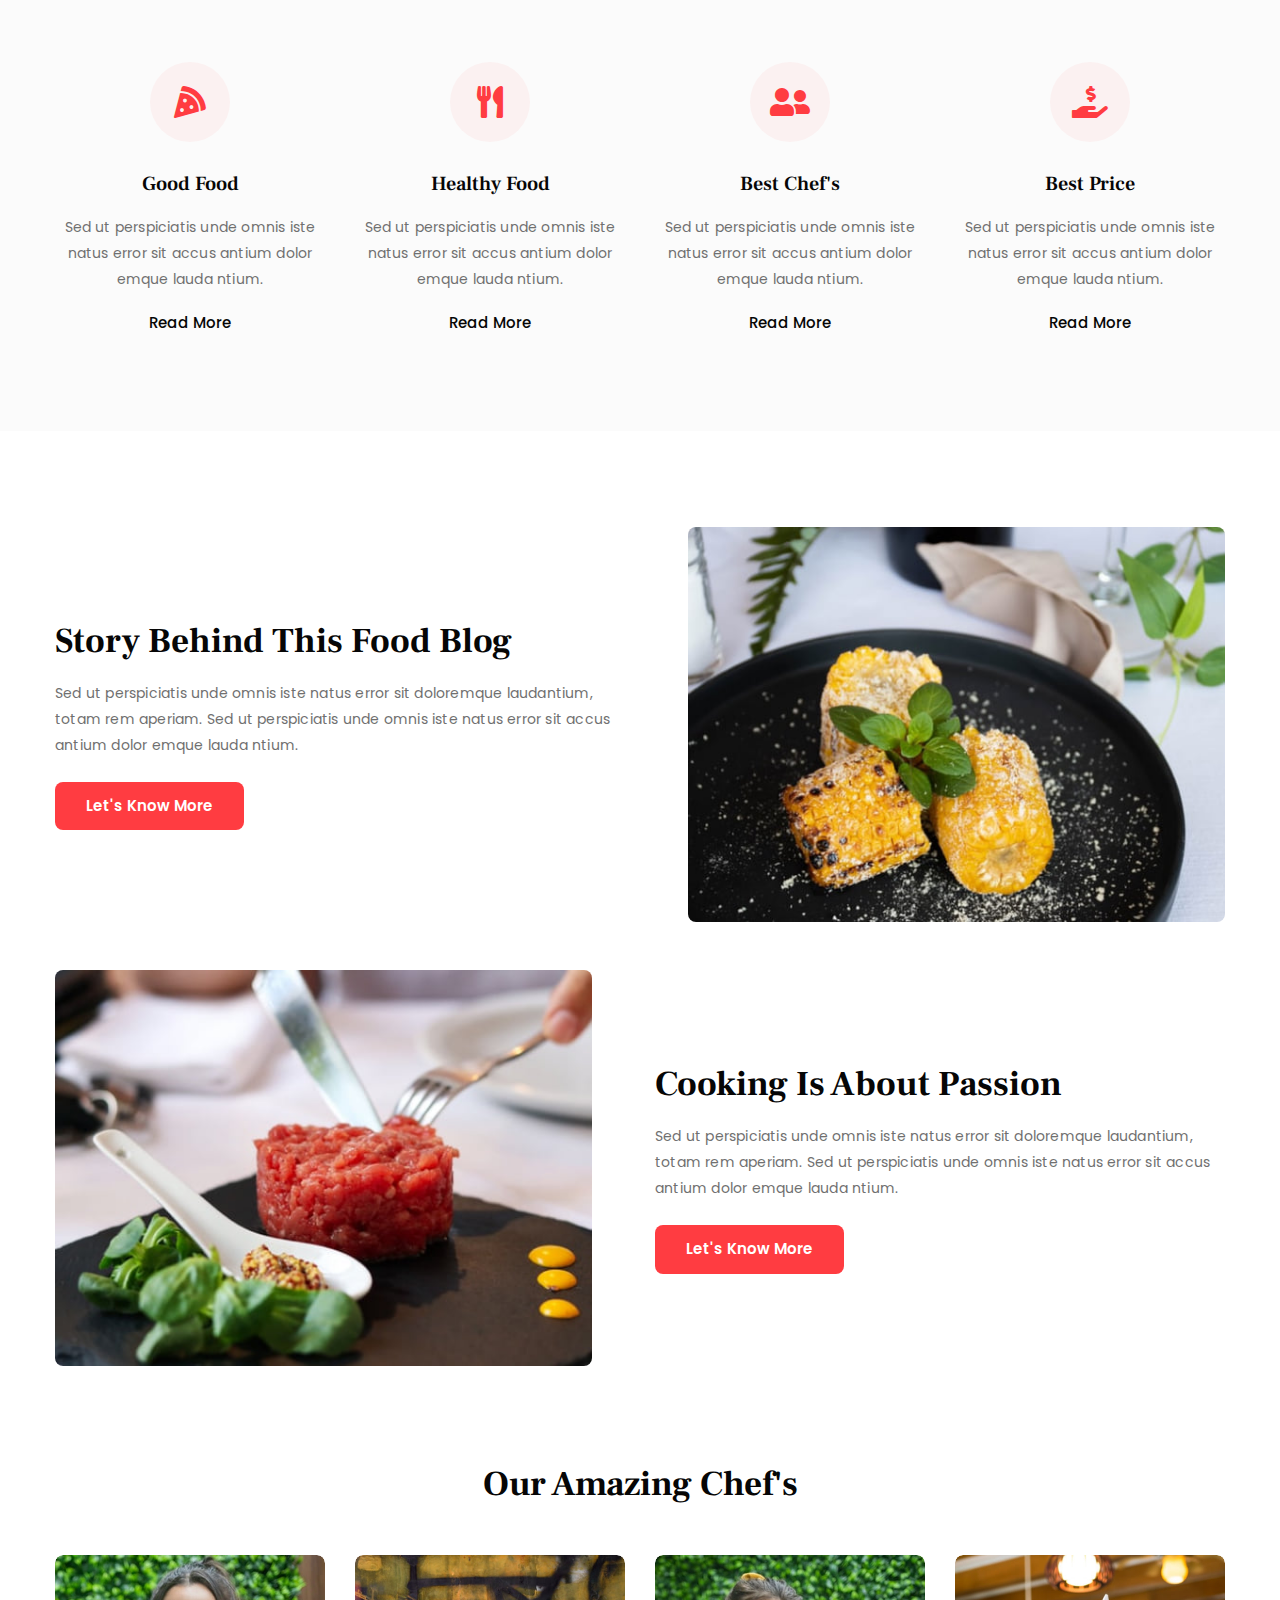
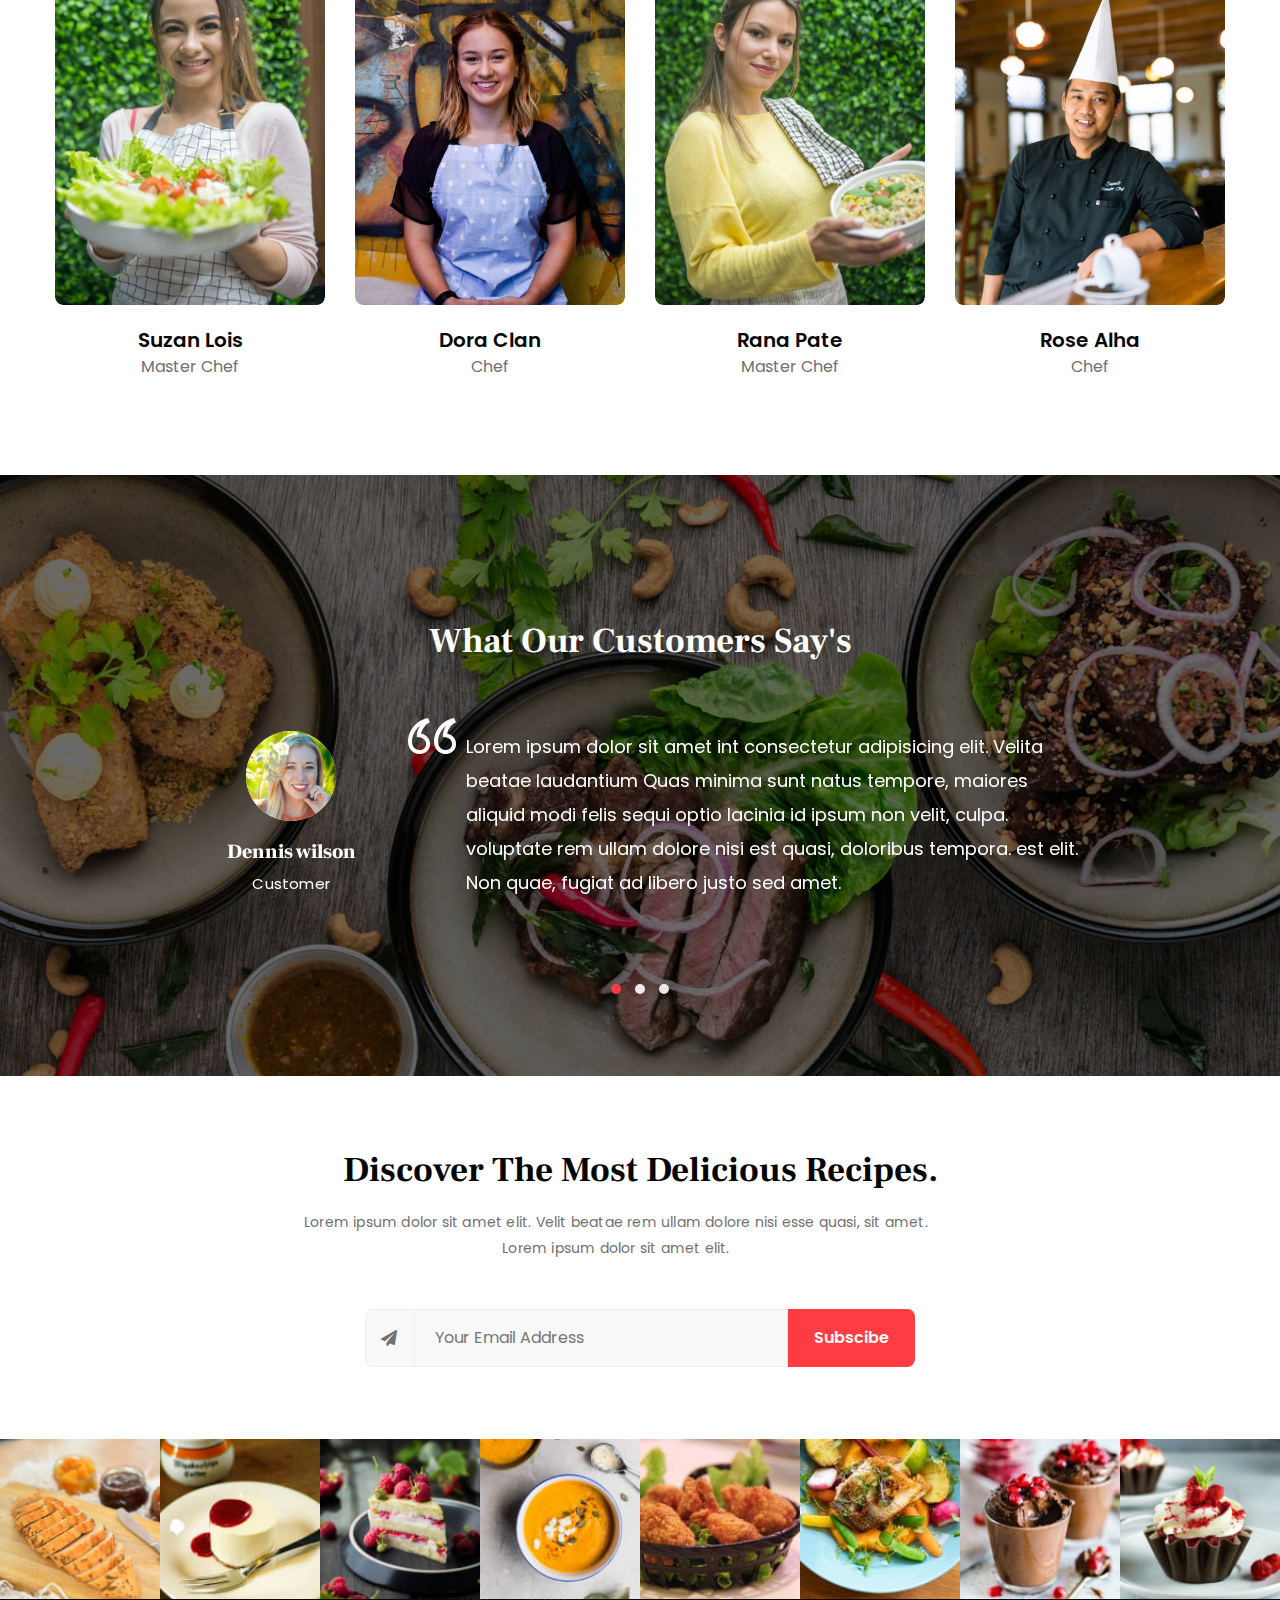
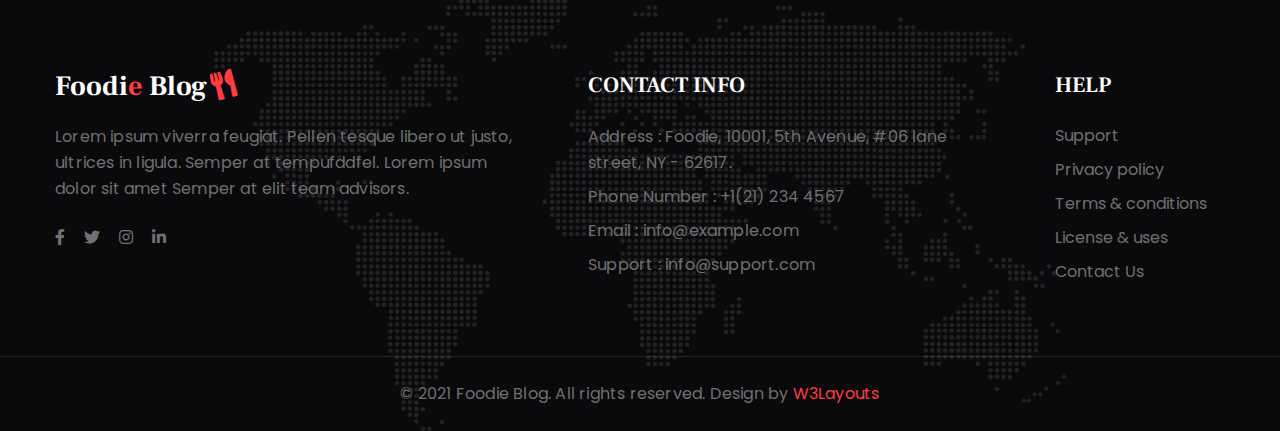
<file: Foodie-Blog-Starter/about.html>
<!--
Author: 
Author 
-->
<!doctype html>
<html lang="en">

<head>
    <!-- Required meta tags -->
    <meta charset="utf-8">
    <meta name="viewport" content="width=device-width, initial-scale=1, shrink-to-fit=no">
    <title> - Blog Category Bootstrap Responsive Website - About Us :Ayush Rai</title>
    <!-- google-fonts -->
    <link href="//fonts.googleapis.com/css2?family=Frank+Ruhl+Libre:wght@300;400;500;700;900&display=swap"
        rel="stylesheet">
    <link
        href="//fonts.googleapis.com/css2?family=Poppins:ital,wght@0,100;0,200;0,300;0,400;0,500;0,600;0,700;0,800;0,900;1,100;1,200;1,300;1,400;1,500;1,600;1,700;1,800;1,900&display=swap"
        rel="stylesheet">
    <!-- //google-fonts -->
    <!-- Template CSS Style link -->
    <link rel="stylesheet" href="assets/css/style-starter.css">
</head>

<body>
    <!--header-->
    <header id="site-header" class="fixed-top">
        <div class="container">
            <nav class="navbar navbar-expand-lg stroke">
                <h1>
                    <a class="navbar-brand" href="index.html">
                        Foodi<span>e</span> Blog<i class="fas fa-utensils"></i>
                    </a>
                </h1>
                <!-- if logo is image enable this   
    <a class="navbar-brand" href="#index.html">
        <img src="image-path" alt="Your logo" title="Your logo" style="height:35px;" />
    </a> -->
                <button class="navbar-toggler  collapsed bg-gradient" type="button" data-toggle="collapse"
                    data-target="#navbarTogglerDemo02" aria-controls="navbarTogglerDemo02" aria-expanded="false"
                    aria-label="Toggle navigation">
                    <span class="navbar-toggler-icon fa icon-expand fa-bars"></span>
                    <span class="navbar-toggler-icon fa icon-close fa-times"></span>
                </button>

                <div class="collapse navbar-collapse" id="navbarTogglerDemo02">
                    <ul class="navbar-nav mx-lg-auto">
                        <li class="nav-item">
                            <a class="nav-link" href="index.html">Home <span class="sr-only">(current)</span></a>
                        </li>
                        <li class="nav-item active">
                            <a class="nav-link" href="about.html">About</a>
                        </li>
                        <li class="nav-item">
                            <a class="nav-link" href="contact.html">Contact</a>
                        </li>
                    </ul>
                </div>
                <!-- search button -->
                <div class="search-right ml-lg-3">
                    <div class="search-container">
                        <form action="/search" method="get">
                            <input class="search expandright" id="searchright" type="search" name="q"
                                placeholder="Search">
                            <label class="button searchbutton" for="searchright"><i class="fas fa-search"></i></label>
                        </form>
                    </div>
                </div>
                <!-- //search button -->
                <!-- toggle switch for light and dark theme -->
                <div class="cont-ser-position">
                    <nav class="navigation">
                        <div class="theme-switch-wrapper">
                            <label class="theme-switch" for="checkbox">
                                <input type="checkbox" id="checkbox">
                                <div class="mode-container">
                                    <i class="gg-sun"></i>
                                    <i class="gg-moon"></i>
                                </div>
                            </label>
                        </div>
                    </nav>
                </div>
                <!-- //toggle switch for light and dark theme -->
            </nav>
        </div>
    </header>
    <!--//header-->

    <!-- inner banner -->
    <section class="inner-banner py-5">
        <div class="w3l-breadcrumb py-lg-5">
            <div class="container pt-sm-5 pt-4 pb-sm-4">
                <h4 class="inner-text-title font-weight-bold pt-5">About Us</h4>
                <ul class="breadcrumbs-custom-path">
                    <li><a href="index.html">Home</a></li>
                    <li class="active"><span class="fa fa-chevron-right mx-2" aria-hidden="true"></span>About</li>
                </ul>
            </div>
        </div>
    </section>
    <!-- //inner banner -->

    <!-- about section -->
    <section class="about-section py-5">
        <div class="container py-md-5 py-4">
            <img src="assets/images/about.jpg" alt="" class="img-fluid radius-image">
            <div class="row mt-sm-5 mt-4">
                <div class="col-lg-6 about-left-inner pr-lg-5">
                    <h3 class="title-style">Feel the extraordinary love with our dishes. We have millions of flavors.
                    </h3>
                </div>
                <div class="col-lg-6 about-right-inner mt-lg-0 mt-4">
                    <p>Lorem ipsum dolor sit amet, consectetur adipiscing elit, sed do eiusmod tempor
                        incididunt ut labore et dolore magna aliqua. Ut enim ad minim veniam, quis nostrud exercitation
                        ullamco laboris nisi ut aliquip ex ea commodo consequat. </p>
                    <p class="mt-3">Duis aute irure dolor in reprehenderit in voluptate velit esse cillum dolore eu
                        fugiat nulla pariatur. Excepteur sint occaecat cupidatat non proident, sunt in culpa qui officia
                        deserunt mollit anim id est laborum.</p>
                </div>
            </div>
        </div>
    </section>
    <!-- //about section -->

    <!-- stats -->
    <section class="w3_stats pb-5" id="stats">
        <div class="container pb-md-5 pb-4">
            <div class="w3-stats">
                <div class="row text-center">
                    <div class="col-lg-3 col-sm-6">
                        <div class="counter">
                            <div class="timer count-title count-number" data-to="36" data-speed="1500"></div>
                            <p class="count-text">Years Experience</p>
                        </div>
                    </div>
                    <div class="col-lg-3 col-sm-6 mt-sm-0 mt-4">
                        <div class="counter">
                            <div class="timer count-title count-number" data-to="2780" data-speed="1500"></div>
                            <p class="count-text">Completed Projects</p>
                        </div>
                    </div>
                    <div class="col-lg-3 col-sm-6 mt-lg-0 mt-4">
                        <div class="counter">
                            <div class="timer count-title count-number" data-to="3600" data-speed="1500"></div>
                            <p class="count-text">Happy Customers</p>
                        </div>
                    </div>
                    <div class="col-lg-3 col-sm-6 mt-lg-0 mt-4">
                        <div class="counter border-right-0">
                            <div class="timer count-title count-number" data-to="26" data-speed="1500"></div>
                            <p class="count-text">Honors and Awards</p>
                        </div>
                    </div>
                </div>
            </div>
        </div>
    </section>
    <!-- //stats -->

    <!-- 3 grids with icon section -->
    <section class="w3l-feature-8">
        <div class="features-main py-5">
            <div class="container py-md-5 py-4">
                <div class="row text-center">
                    <div class="col-lg-3 col-sm-6 feature-body">
                        <div class="feature-icon">
                            <i class="fas fa-pizza-slice"></i>
                        </div>
                        <div class="feature-info">
                            <h3 class="feature-title mb-3"><a href="#featured">Good Food</a></h3>
                            <p>Sed ut perspiciatis unde omnis iste natus error sit accus antium dolor emque lauda ntium.
                            </p>
                            <a href="#featured" class="feature-link">Read More</a>
                        </div>
                    </div>
                    <div class="col-lg-3 col-sm-6 feature-body mt-sm-0 mt-5">
                        <div class="feature-icon">
                            <i class="fas fa-utensils"></i>
                        </div>
                        <div class="feature-info">
                            <h3 class="feature-title mb-3"><a href="#featured">Healthy Food</a></h3>
                            <p>Sed ut perspiciatis unde omnis iste natus error sit accus antium dolor emque lauda ntium.
                            </p>
                            <a href="#featured" class="feature-link">Read More</a>
                        </div>
                    </div>
                    <div class="col-lg-3 col-sm-6 feature-body mt-lg-0 mt-5">
                        <div class="feature-icon">
                            <i class="fas fa-user-friends"></i>
                        </div>
                        <div class="feature-info">
                            <h3 class="feature-title mb-3"><a href="#featured">Best Chef's</a></h3>
                            <p>Sed ut perspiciatis unde omnis iste natus error sit accus antium dolor emque lauda ntium.
                            </p>
                            <a href="#featured" class="feature-link">Read More</a>
                        </div>
                    </div>
                    <div class="col-lg-3 col-sm-6 feature-body mt-lg-0 mt-5">
                        <div class="feature-icon">
                            <i class="fas fa-hand-holding-usd"></i>
                        </div>
                        <div class="feature-info">
                            <h3 class="feature-title mb-3"><a href="#featured">Best Price</a></h3>
                            <p>Sed ut perspiciatis unde omnis iste natus error sit accus antium dolor emque lauda ntium.
                            </p>
                            <a href="#featured" class="feature-link">Read More</a>
                        </div>
                    </div>
                </div>
            </div>
        </div>
    </section>
    <!-- //3 grids with icon section -->

    <!-- image with content section -->
    <section class="image-with-content pt-5">
        <div class="container pt-md-5 pt-4">
            <div class="row align-items-center">
                <div class="col-lg-6 content-sec-1">
                    <h3 class="title-style mb-3">Story behind this food blog</h3>
                    <p>Sed ut perspiciatis unde omnis iste natus error sit
                        doloremque laudantium, totam rem aperiam. Sed ut perspiciatis unde omnis iste natus error sit
                        accus antium dolor emque lauda ntium.
                    </p>
                    <a class="btn btn-style mt-4" href="#blog">Let's Know More</a>
                </div>
                <div class="col-lg-6 pl-lg-5 mt-lg-0 mt-sm-5 mt-4">
                    <img src="assets/images/banner-b2.jpg" alt="" class="img-fluid radius-image">
                </div>
            </div>
            <div class="row align-items-center mt-5">
                <div class="col-lg-6 pr-lg-5 mt-lg-0 mt-sm-5 mt-4 order-lg-1 order-2">
                    <img src="assets/images/banner-b1.jpg" alt="" class="img-fluid radius-image">
                </div>
                <div class="col-lg-6 content-sec-1 order-lg-2 order-1">
                    <h3 class="title-style mb-3">Cooking is about passion</h3>
                    <p>Sed ut perspiciatis unde omnis iste natus error sit
                        doloremque laudantium, totam rem aperiam. Sed ut perspiciatis unde omnis iste natus error sit
                        accus antium dolor emque lauda ntium.
                    </p>
                    <a class="btn btn-style mt-4" href="#blog">Let's Know More</a>
                </div>
            </div>
        </div>
    </section>
    <!-- //image with content section -->

    <!-- team section -->
    <section class="w3l-team section py-5" id="team">
        <div class="container py-md-5 py-4">
            <h3 class="title-style text-center mb-lg-5 mb-4">Our Amazing Chef's</h3>
            <div class="row">
                <div class="section_content teamy-team">
                    <div class="col-lg-3 col-6">
                        <div class="teamy teamy_style1 teamy_mask-circle">
                            <div class="teamy_layout">
                                <div class="teamy_preview">
                                    <img src="assets/images/team1.jpg" class="radius-image img-fluid w-100"
                                        alt="The demo photo">
                                </div>
                                <div class="teamy_back">
                                    <div class="teamy_back-inner">
                                        <a href="#facebook" class="social"> <i class="fab fa-facebook-f"></i> </a>
                                        <a href="#twitter" class="social"> <i class="fab fa-twitter"></i> </a>
                                        <a href="#instagram" class="social"> <i class="fab fa-instagram"></i> </a>
                                    </div>
                                </div>
                            </div>
                            <div class="teamy_content">
                                <a href="#url" class="teamy_name">Suzan Lois</a>
                                <span class="teamy_post">Master Chef</span>
                            </div>
                        </div>
                    </div>
                    <div class="col-lg-3 col-6">
                        <div class="teamy teamy_style1 teamy_mask-circle">
                            <div class="teamy_layout">
                                <div class="teamy_preview">
                                    <img src="assets/images/team2.jpg" class="radius-image img-fluid w-100"
                                        alt="The demo photo">
                                </div>
                                <div class="teamy_back">
                                    <div class="teamy_back-inner">
                                        <a href="#facebook" class="social"> <i class="fab fa-facebook-f"></i> </a>
                                        <a href="#twitter" class="social"> <i class="fab fa-twitter"></i> </a>
                                        <a href="#instagram" class="social"> <i class="fab fa-instagram"></i> </a>
                                    </div>
                                </div>
                            </div>
                            <div class="teamy_content">
                                <a href="#url" class="teamy_name">Dora Clan</a>
                                <span class="teamy_post">Chef</span>
                            </div>
                        </div>
                    </div>
                    <div class="col-lg-3 col-6 mt-lg-0 mt-5">
                        <div class="teamy teamy_style1 teamy_mask-circle">
                            <div class="teamy_layout">
                                <div class="teamy_preview">
                                    <img src="assets/images/team3.jpg" class="radius-image img-fluid w-100"
                                        alt="The demo photo">
                                </div>
                                <div class="teamy_back">
                                    <div class="teamy_back-inner">
                                        <a href="#facebook" class="social"> <i class="fab fa-facebook-f"></i> </a>
                                        <a href="#twitter" class="social"> <i class="fab fa-twitter"></i> </a>
                                        <a href="#instagram" class="social"> <i class="fab fa-instagram"></i> </a>
                                    </div>
                                </div>
                            </div>
                            <div class="teamy_content">
                                <a href="#url" class="teamy_name">Rana Pate</a>
                                <span class="teamy_post">Master Chef</span>
                            </div>
                        </div>
                    </div>
                    <div class="col-lg-3 col-6 mt-lg-0 mt-5">
                        <div class="teamy teamy_style1 teamy_mask-circle">
                            <div class="teamy_layout">
                                <div class="teamy_preview">
                                    <img src="assets/images/team4.jpg" class="radius-image img-fluid w-100"
                                        alt="The demo photo">
                                </div>
                                <div class="teamy_back">
                                    <div class="teamy_back-inner">
                                        <a href="#facebook" class="social"> <i class="fab fa-facebook-f"></i> </a>
                                        <a href="#twitter" class="social"> <i class="fab fa-twitter"></i> </a>
                                        <a href="#instagram" class="social"> <i class="fab fa-instagram"></i> </a>
                                    </div>
                                </div>
                            </div>
                            <div class="teamy_content">
                                <a href="#url" class="teamy_name">Rose Alha</a>
                                <span class="teamy_post">Chef</span>
                            </div>
                        </div>
                    </div>
                </div>
            </div>
        </div>
    </section>
    <!-- //team section -->

    <!-- testimonials -->
    <section class="w3l-clients-1 py-5" id="testimonials">
        <div class="cusrtomer-layout py-lg-5">
            <div class="container py-md-5 py-4">
                <div class="text-center mb-lg-5 mb-4">
                    <h3 class="title-style text-white">
                        What our Customers say's
                    </h3>
                </div>
                <div class="testimonial-row">
                    <div id="owl-demo2" class="owl-two owl-carousel owl-theme mb-md-3 mb-sm-5 mb-4">
                        <div class="item">
                            <div class="testimonial-content">
                                <div class="row testimonial align-items-center">
                                    <div class="col-md-3 testi-des">
                                        <a href="#url" class="testi-img">
                                            <img src="assets/images/testi1.jpg" alt="" class="radius-image img-fluid">
                                        </a>
                                        <div class="peopl align-self">
                                            <h3>Dennis wilson</h3>
                                            <p class="identity">Customer </p>
                                        </div>
                                    </div>
                                    <div class="col-md-9 pl-lg-5 mt-md-0 mt-4 text-left testi-cont">
                                        <blockquote>
                                            <q>Lorem ipsum dolor sit amet int consectetur adipisicing elit. Velita
                                                beatae
                                                laudantium Quas minima sunt natus tempore, maiores aliquid modi felis
                                                sequi optio lacinia id ipsum non velit, culpa.
                                                voluptate rem ullam dolore nisi est quasi, doloribus tempora.
                                                est elit. Non quae, fugiat ad libero justo sed amet.</q>
                                        </blockquote>
                                    </div>
                                </div>
                            </div>
                        </div>
                        <div class="item">
                            <div class="testimonial-content">
                                <div class="row testimonial align-items-center">
                                    <div class="col-md-3 testi-des">
                                        <a href="#url" class="testi-img">
                                            <img src="assets/images/testi2.jpg" alt="" class="radius-image img-fluid">
                                        </a>
                                        <div class="peopl align-self">
                                            <h3>Dennis wilson</h3>
                                            <p class="identity">Customer </p>
                                        </div>
                                    </div>
                                    <div class="col-md-9 pl-lg-5 mt-md-0 mt-4 text-left testi-cont">
                                        <blockquote>
                                            <q>Lorem ipsum dolor sit amet int consectetur adipisicing elit. Velita
                                                beatae
                                                laudantium Quas minima sunt natus tempore, maiores aliquid modi felis
                                                sequi optio lacinia id ipsum non velit, culpa.
                                                voluptate rem ullam dolore nisi est quasi, doloribus tempora.
                                                est elit. Non quae, fugiat ad libero justo sed amet.</q>
                                        </blockquote>
                                    </div>
                                </div>
                            </div>
                        </div>
                        <div class="item">
                            <div class="testimonial-content">
                                <div class="row testimonial align-items-center">
                                    <div class="col-md-3 testi-des">
                                        <a href="#url" class="testi-img">
                                            <img src="assets/images/testi3.jpg" alt="" class="radius-image img-fluid">
                                        </a>
                                        <div class="peopl align-self">
                                            <h3>Dennis wilson</h3>
                                            <p class="identity">Customer </p>
                                        </div>
                                    </div>
                                    <div class="col-md-9 pl-lg-5 mt-md-0 mt-4 text-left testi-cont">
                                        <blockquote>
                                            <q>Lorem ipsum dolor sit amet int consectetur adipisicing elit. Velita
                                                beatae
                                                laudantium Quas minima sunt natus tempore, maiores aliquid modi felis
                                                sequi optio lacinia id ipsum non velit, culpa.
                                                voluptate rem ullam dolore nisi est quasi, doloribus tempora.
                                                est elit. Non quae, fugiat ad libero justo sed amet.</q>
                                        </blockquote>
                                    </div>
                                </div>
                            </div>
                        </div>
                    </div>
                </div>
            </div>
        </div>
    </section>
    <!-- //testimonials -->

    <!-- subscribe section -->
    <section class="w3l-project py-5" id="subscribe">
        <div class="container py-4">
            <div class="bottom-info">
                <div class="header-section text-center">
                    <h3 class="title-style">Discover the most delicious recipes.</h3>
                    <p class="mt-3 pr-lg-5">Lorem ipsum dolor sit amet elit. Velit beatae
                        rem ullam dolore nisi esse quasi, sit amet. Lorem ipsum dolor sit
                        amet elit.</p>
                </div>
                <form action="#" class="subscribe mt-5" method="post">
                    <div class="input-group-text"><i class="fas fa-paper-plane"></i></div>
                    <input type="email" name="email" placeholder="Your Email Address" required="">
                    <button class="btn btn-style">Subscibe</button>
                </form>
            </div>
        </div>
    </section>
    <!-- //subscribe section -->

    <!-- instagram-feeds -->
    <div class="projects" id="special">
        <div class="projects-grids">
            <div class="istagram-feeds">
                <div class="projects-w3l-grid-info">
                    <a href="blog-single.html"><img src="assets/images/blog-s1.jpg" class="img-fluid" alt="" />
                        <div class="content-overlay"></div>
                        <div class="content-details fadeIn-top">
                            <span class="fab fa-instagram"></span>
                        </div>
                    </a>
                </div>
                <div class="projects-w3l-grid-info">
                    <a href="blog-single.html"><img src="assets/images/blog-s2.jpg" class="img-fluid" alt="" />
                        <div class="content-overlay"></div>
                        <div class="content-details fadeIn-top">
                            <span class="fab fa-instagram"></span>
                        </div>
                    </a>
                </div>
                <div class="projects-w3l-grid-info">
                    <a href="blog-single.html"><img src="assets/images/blog-s3.jpg" class="img-fluid" alt="" />
                        <div class="content-overlay"></div>
                        <div class="content-details fadeIn-top">
                            <span class="fab fa-instagram"></span>
                        </div>
                    </a>
                </div>
                <div class="projects-w3l-grid-info">
                    <a href="blog-single.html"><img src="assets/images/blog-s4.jpg" class="img-fluid" alt="" />
                        <div class="content-overlay"></div>
                        <div class="content-details fadeIn-top">
                            <span class="fab fa-instagram"></span>
                        </div>
                    </a>
                </div>
                <div class="projects-w3l-grid-info">
                    <a href="blog-single.html"><img src="assets/images/blog-s5.jpg" class="img-fluid" alt="" />
                        <div class="content-overlay"></div>
                        <div class="content-details fadeIn-top">
                            <span class="fab fa-instagram"></span>
                        </div>
                    </a>
                </div>
                <div class="projects-w3l-grid-info">
                    <a href="blog-single.html"><img src="assets/images/blog-s6.jpg" class="img-fluid" alt="" />
                        <div class="content-overlay"></div>
                        <div class="content-details fadeIn-top">
                            <span class="fab fa-instagram"></span>
                        </div>
                    </a>
                </div>
                <div class="projects-w3l-grid-info">
                    <a href="blog-single.html"><img src="assets/images/blog-s8.jpg" class="img-fluid" alt="" />
                        <div class="content-overlay"></div>
                        <div class="content-details fadeIn-top">
                            <span class="fab fa-instagram"></span>
                        </div>
                    </a>
                </div>
                <div class="projects-w3l-grid-info">
                    <a href="blog-single.html"><img src="assets/images/blog-s7.jpg" class="img-fluid" alt="" />
                        <div class="content-overlay"></div>
                        <div class="content-details fadeIn-top">
                            <span class="fab fa-instagram"></span>
                        </div>
                    </a>
                </div>
            </div>
        </div>
    </div>
    <!-- //instagram-feeds -->

    <!-- footer -->
    <footer class="w3l-footer-29-main">
        <div class="footer-29 py-5">
            <div class="container py-sm-4">
                <div class="row footer-top-29">
                    <div class="col-lg-5 col-md-6 footer-list-29 footer-1">
                        <h2 class="mb-4">
                            <a class="footer-logo" href="index.html">
                                Foodi<span>e</span> Blog<i class="fas fa-utensils"></i>
                            </a>
                        </h2>
                        <p>Lorem ipsum viverra feugiat. Pellen tesque libero ut justo, ultrices in ligula. Semper at
                            tempufddfel. Lorem ipsum dolor sit amet Semper at elit team advisors.</p>
                        <div class="main-social-footer-29 mt-md-4 mt-3">
                            <a href="#facebook" class="facebook"><i class="fab fa-facebook-f"></i></a>
                            <a href="#twitter" class="twitter"><i class="fab fa-twitter"></i></a>
                            <a href="#instagram" class="instagram"><i class="fab fa-instagram"></i></a>
                            <a href="#linkedin" class="linkedin"><i class="fab fa-linkedin-in"></i></a>
                        </div>
                    </div>

                    <div class="col-xl-5 col-lg-4 col-md-6 footer-list-29 footer-1 px-xl-5 mt-md-0 mt-5">
                        <h6 class="footer-title-29">Contact Info </h6>
                        <p class="mb-2">Address : Foodie, 10001, 5th Avenue, #06 lane street, NY - 62617.
                        </p>
                        <p class="mb-2">Phone Number : <a href="tel:+1(21) 234 4567">+1(21) 234 4567</a></p>
                        <p class="mb-2">Email : <a href="mailto:info@example.com">info@example.com</a></p>
                        <p>Support : <a href="mailto:info@support.com">info@support.com</a></p>
                    </div>

                    <div class="col-xl-2 col-lg-3 col-md-6 col-sm-5 col-6 footer-list-29 footer-2 mt-lg-0 mt-5">
                        <ul>
                            <h6 class="footer-title-29">Help</h6>
                            <li><a href="#support">Support</a></li>
                            <li><a href="#privacy">Privacy policy</a></li>
                            <li><a href="#terms">Terms & conditions</a></li>
                            <li><a href="#license">License & uses</a></li>
                            <li><a href="contact.html">Contact Us</a></li>
                        </ul>
                    </div>
                </div>
            </div>
        </div>
        <!-- copyright -->
        <section class="w3l-copyright text-center">
            <div class="container">
                <p class="copy-footer-29">© 2021 Foodie Blog. All rights reserved. Design by <a
                        href="https://w3layouts.com/" target="_blank">
                        W3Layouts</a></p>
            </div>
        </section>
        <!-- //copyright -->
    </footer>
    <!-- //footer -->

    <!-- Js scripts -->
    <!-- move top -->
    <button onclick="topFunction()" id="movetop" title="Go to top">
        <span class="fas fa-level-up-alt" aria-hidden="true"></span>
    </button>
    <script>
        // When the user scrolls down 20px from the top of the document, show the button
        window.onscroll = function () {
            scrollFunction()
        };

        function scrollFunction() {
            if (document.body.scrollTop > 20 || document.documentElement.scrollTop > 20) {
                document.getElementById("movetop").style.display = "block";
            } else {
                document.getElementById("movetop").style.display = "none";
            }
        }

        // When the user clicks on the button, scroll to the top of the document
        function topFunction() {
            document.body.scrollTop = 0;
            document.documentElement.scrollTop = 0;
        }
    </script>
    <!-- //move top -->

    <!-- common jquery plugin -->
    <script src="assets/js/jquery-3.3.1.min.js"></script>
    <!-- //common jquery plugin -->

    <!-- counter for stats -->
    <script src="assets/js/counter.js"></script>
    <!-- //counter for stats -->

    <!-- owl carousel -->
    <script src="assets/js/owl.carousel.js"></script>
    <!-- script for tesimonials carousel slider -->
    <script>
        $(document).ready(function () {
            $("#owl-demo2").owlCarousel({
                loop: true,
                nav: false,
                margin: 50,
                autoplay: true,
                autoplayTimeout: 5000,
                autoplaySpeed: 1000,
                responsiveClass: true,
                responsive: {
                    0: {
                        items: 1,
                        nav: false
                    },
                    1000: {
                        items: 1,
                        nav: false
                    }
                }
            })
        })
    </script>
    <!-- //script for tesimonials carousel slider -->

    <!-- theme switch js (light and dark)-->
    <script src="assets/js/theme-change.js"></script>
    <!-- //theme switch js (light and dark)-->

    <!-- MENU-JS -->
    <script>
        $(window).on("scroll", function () {
            var scroll = $(window).scrollTop();

            if (scroll >= 80) {
                $("#site-header").addClass("nav-fixed");
            } else {
                $("#site-header").removeClass("nav-fixed");
            }
        });

        //Main navigation Active Class Add Remove
        $(".navbar-toggler").on("click", function () {
            $("header").toggleClass("active");
        });
        $(document).on("ready", function () {
            if ($(window).width() > 991) {
                $("header").removeClass("active");
            }
            $(window).on("resize", function () {
                if ($(window).width() > 991) {
                    $("header").removeClass("active");
                }
            });
        });
    </script>
    <!-- //MENU-JS -->

    <!-- disable body scroll which navbar is in active -->
    <script>
        $(function () {
            $('.navbar-toggler').click(function () {
                $('body').toggleClass('noscroll');
            })
        });
    </script>
    <!-- //disable body scroll which navbar is in active -->

    <!-- bootstrap -->
    <script src="assets/js/bootstrap.min.js"></script>
    <!-- //bootstrap -->
    <!-- //Js scripts -->
</body>

</html>
</file>
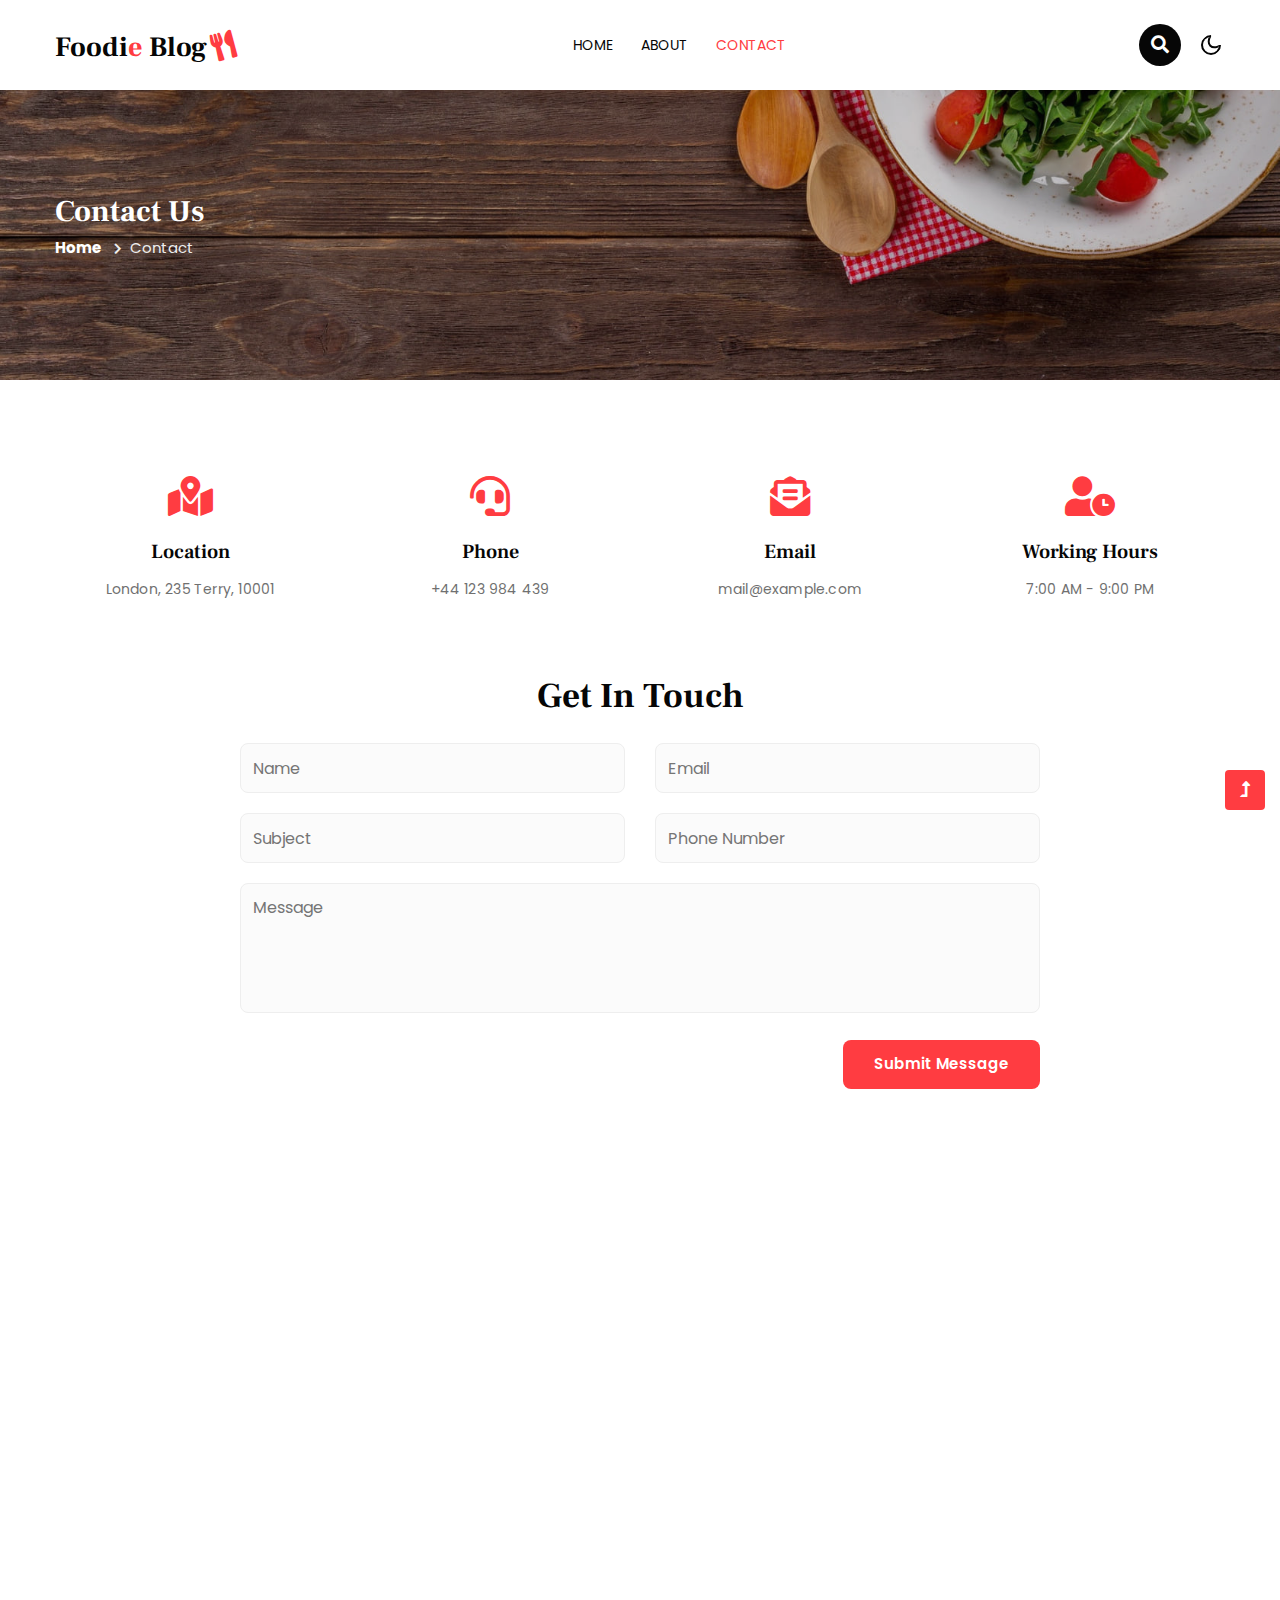
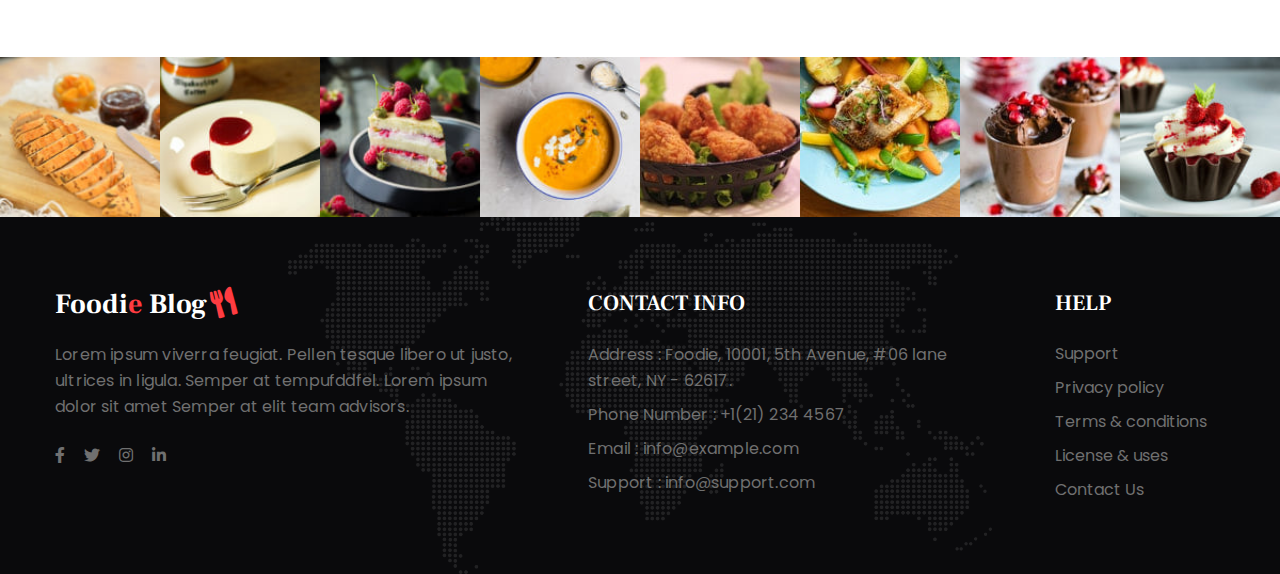
<file: Foodie-Blog-Starter/contact.html>
<!--
Author
Author 
-->
<!doctype html>
<html lang="en">

<head>
    <!-- Required meta tags -->
    <meta charset="utf-8">
    <meta name="viewport" content="width=device-width, initial-scale=1, shrink-to-fit=no">
    <title>Foodie Blog - Blog Category Bootstrap Responsive Website </title>
    <!-- google-fonts -->
    <link href="//fonts.googleapis.com/css2?family=Frank+Ruhl+Libre:wght@300;400;500;700;900&display=swap"
        rel="stylesheet">
    <link
        href="//fonts.googleapis.com/css2?family=Poppins:ital,wght@0,100;0,200;0,300;0,400;0,500;0,600;0,700;0,800;0,900;1,100;1,200;1,300;1,400;1,500;1,600;1,700;1,800;1,900&display=swap"
        rel="stylesheet">
    <!-- //google-fonts -->
    <!-- Template CSS Style link -->
    <link rel="stylesheet" href="assets/css/style-starter.css">
</head>

<body>
    <!--header-->
    <header id="site-header" class="fixed-top">
        <div class="container">
            <nav class="navbar navbar-expand-lg stroke">
                <h1>
                    <a class="navbar-brand" href="index.html">
                        Foodi<span>e</span> Blog<i class="fas fa-utensils"></i>
                    </a>
                </h1>
                <!-- if logo is image enable this   
    <a class="navbar-brand" href="#index.html">
        <img src="image-path" alt="Your logo" title="Your logo" style="height:35px;" />
    </a> -->
                <button class="navbar-toggler  collapsed bg-gradient" type="button" data-toggle="collapse"
                    data-target="#navbarTogglerDemo02" aria-controls="navbarTogglerDemo02" aria-expanded="false"
                    aria-label="Toggle navigation">
                    <span class="navbar-toggler-icon fa icon-expand fa-bars"></span>
                    <span class="navbar-toggler-icon fa icon-close fa-times"></span>
                </button>

                <div class="collapse navbar-collapse" id="navbarTogglerDemo02">
                    <ul class="navbar-nav mx-lg-auto">
                        <li class="nav-item">
                            <a class="nav-link" href="index.html">Home <span class="sr-only">(current)</span></a>
                        </li>
                        <li class="nav-item">
                            <a class="nav-link" href="about.html">About</a>
                        </li>
                        <li class="nav-item active">
                            <a class="nav-link" href="contact.html">Contact</a>
                        </li>
                    </ul>
                </div>
                <!-- search button -->
                <div class="search-right ml-lg-3">
                    <div class="search-container">
                        <form action="/search" method="get">
                            <input class="search expandright" id="searchright" type="search" name="q"
                                placeholder="Search">
                            <label class="button searchbutton" for="searchright"><i class="fas fa-search"></i></label>
                        </form>
                    </div>
                </div>
                <!-- //search button -->
                <!-- toggle switch for light and dark theme -->
                <div class="cont-ser-position">
                    <nav class="navigation">
                        <div class="theme-switch-wrapper">
                            <label class="theme-switch" for="checkbox">
                                <input type="checkbox" id="checkbox">
                                <div class="mode-container">
                                    <i class="gg-sun"></i>
                                    <i class="gg-moon"></i>
                                </div>
                            </label>
                        </div>
                    </nav>
                </div>
                <!-- //toggle switch for light and dark theme -->
            </nav>
        </div>
    </header>
    <!--//header-->

    <!-- inner banner -->
    <section class="inner-banner py-5">
        <div class="w3l-breadcrumb py-lg-5">
            <div class="container pt-sm-5 pt-4 pb-sm-4">
                <h4 class="inner-text-title font-weight-bold pt-5">Contact Us</h4>
                <ul class="breadcrumbs-custom-path">
                    <li><a href="index.html">Home</a></li>
                    <li class="active"><span class="fa fa-chevron-right mx-2" aria-hidden="true"></span>Contact</li>
                </ul>
            </div>
        </div>
    </section>
    <!-- //inner banner -->

    <!-- contact -->
    <!-- contact section -->
    <section class="w3l-contact-11 py-5" id="contact">
        <div class="container py-md-5 py-4">
            <div class="row text-center mb-5 pb-sm-4">
                <div class="col-lg-3 col-sm-6 contact-info">
                    <i class="fas fa-map-marked-alt"></i>
                    <h4>Location</h4>
                    <p>London, 235 Terry, 10001</p>
                </div>
                <div class="col-lg-3 col-sm-6 contact-info mt-md-0 mt-4">
                    <i class="fas fa-headset"></i>
                    <h4>Phone</h4>
                    <p><a href="tel:+44 987 654 321">+44 123 984 439</a></p>
                </div>
                <div class="col-lg-3 col-sm-6 contact-info mt-lg-0 mt-4">
                    <i class="fas fa-envelope-open-text"></i>
                    <h4>Email</h4>
                    <p><a href="mailto:mail@example.com" class="email">mail@example.com</a></p>
                </div>
                <div class="col-lg-3 col-sm-6 contact-info mt-lg-0 mt-4">
                    <i class="fas fa-user-clock"></i>
                    <h4>Working Hours</h4>
                    <p>7:00 AM - 9:00 PM</p>
                </div>
            </div>
            <div class="form-inner-cont mx-auto" style="max-width:800px">
                <h3 class="title-style text-center mb-4">Get In Touch</h3>
                <form action="https://sendmail.w3layouts.com/submitForm" method="post" class="signin-form">
                    <div class="row align-form-map">
                        <div class="col-sm-6 form-input">
                            <input type="text" name="w3lName" id="w3lName" placeholder="Name" />
                        </div>
                        <div class="col-sm-6 form-input">
                            <input type="email" name="w3lSender" id="w3lSender" placeholder="Email" required="" />
                        </div>
                        <div class="col-sm-6 form-input">
                            <input type="text" name="w3lSubect" placeholder="Subject" class="contact-input">
                        </div>
                        <div class="col-sm-6 form-input">
                            <input type="number" name="w3lPhone" placeholder="Phone Number" class="contact-input">
                        </div>
                    </div>
                    <div class="form-input">
                        <textarea placeholder="Message" name="w3lMessage" id="w3lMessage" required=""></textarea>
                    </div>
                    <div class="submit text-right">
                        <button type="submit" class="btn btn-style">Submit
                            Message</button>
                    </div>
                </form>
            </div>
            <!-- map -->
            <div class="map-iframe mt-5 pt-md-4">
                <iframe
                    src="https://www.google.com/maps/embed?pb=!1m18!1m12!1m3!1d317718.69319292053!2d-0.3817765050863085!3d51.528307984912544!2m3!1f0!2f0!3f0!3m2!1i1024!2i768!4f13.1!3m3!1m2!1s0x47d8a00baf21de75%3A0x52963a5addd52a99!2sLondon%2C+UK!5e0!3m2!1sen!2spl!4v1562654563739!5m2!1sen!2spl"
                    width="100%" height="400" frameborder="0" style="border: 0px;" allowfullscreen=""></iframe>
            </div>
        </div>
    </section>
    <!-- //contact section -->
    <!-- //contact -->

    <!-- instagram-feeds -->
    <div class="projects" id="special">
        <div class="projects-grids">
            <div class="istagram-feeds">
                <div class="projects-w3l-grid-info">
                    <a href="blog-single.html"><img src="assets/images/blog-s1.jpg" class="img-fluid" alt="" />
                        <div class="content-overlay"></div>
                        <div class="content-details fadeIn-top">
                            <span class="fab fa-instagram"></span>
                        </div>
                    </a>
                </div>
                <div class="projects-w3l-grid-info">
                    <a href="blog-single.html"><img src="assets/images/blog-s2.jpg" class="img-fluid" alt="" />
                        <div class="content-overlay"></div>
                        <div class="content-details fadeIn-top">
                            <span class="fab fa-instagram"></span>
                        </div>
                    </a>
                </div>
                <div class="projects-w3l-grid-info">
                    <a href="blog-single.html"><img src="assets/images/blog-s3.jpg" class="img-fluid" alt="" />
                        <div class="content-overlay"></div>
                        <div class="content-details fadeIn-top">
                            <span class="fab fa-instagram"></span>
                        </div>
                    </a>
                </div>
                <div class="projects-w3l-grid-info">
                    <a href="blog-single.html"><img src="assets/images/blog-s4.jpg" class="img-fluid" alt="" />
                        <div class="content-overlay"></div>
                        <div class="content-details fadeIn-top">
                            <span class="fab fa-instagram"></span>
                        </div>
                    </a>
                </div>
                <div class="projects-w3l-grid-info">
                    <a href="blog-single.html"><img src="assets/images/blog-s5.jpg" class="img-fluid" alt="" />
                        <div class="content-overlay"></div>
                        <div class="content-details fadeIn-top">
                            <span class="fab fa-instagram"></span>
                        </div>
                    </a>
                </div>
                <div class="projects-w3l-grid-info">
                    <a href="blog-single.html"><img src="assets/images/blog-s6.jpg" class="img-fluid" alt="" />
                        <div class="content-overlay"></div>
                        <div class="content-details fadeIn-top">
                            <span class="fab fa-instagram"></span>
                        </div>
                    </a>
                </div>
                <div class="projects-w3l-grid-info">
                    <a href="blog-single.html"><img src="assets/images/blog-s8.jpg" class="img-fluid" alt="" />
                        <div class="content-overlay"></div>
                        <div class="content-details fadeIn-top">
                            <span class="fab fa-instagram"></span>
                        </div>
                    </a>
                </div>
                <div class="projects-w3l-grid-info">
                    <a href="blog-single.html"><img src="assets/images/blog-s7.jpg" class="img-fluid" alt="" />
                        <div class="content-overlay"></div>
                        <div class="content-details fadeIn-top">
                            <span class="fab fa-instagram"></span>
                        </div>
                    </a>
                </div>
            </div>
        </div>
    </div>
    <!-- //instagram-feeds -->

    <!-- footer -->
    <footer class="w3l-footer-29-main">
        <div class="footer-29 py-5">
            <div class="container py-sm-4">
                <div class="row footer-top-29">
                    <div class="col-lg-5 col-md-6 footer-list-29 footer-1">
                        <h2 class="mb-4">
                            <a class="footer-logo" href="index.html">
                                Foodi<span>e</span> Blog<i class="fas fa-utensils"></i>
                            </a>
                        </h2>
                        <p>Lorem ipsum viverra feugiat. Pellen tesque libero ut justo, ultrices in ligula. Semper at
                            tempufddfel. Lorem ipsum dolor sit amet Semper at elit team advisors.</p>
                        <div class="main-social-footer-29 mt-md-4 mt-3">
                            <a href="#facebook" class="facebook"><i class="fab fa-facebook-f"></i></a>
                            <a href="#twitter" class="twitter"><i class="fab fa-twitter"></i></a>
                            <a href="#instagram" class="instagram"><i class="fab fa-instagram"></i></a>
                            <a href="#linkedin" class="linkedin"><i class="fab fa-linkedin-in"></i></a>
                        </div>
                    </div>

                    <div class="col-xl-5 col-lg-4 col-md-6 footer-list-29 footer-1 px-xl-5 mt-md-0 mt-5">
                        <h6 class="footer-title-29">Contact Info </h6>
                        <p class="mb-2">Address : Foodie, 10001, 5th Avenue, #06 lane street, NY - 62617.
                        </p>
                        <p class="mb-2">Phone Number : <a href="tel:+1(21) 234 4567">+1(21) 234 4567</a></p>
                        <p class="mb-2">Email : <a href="mailto:info@example.com">info@example.com</a></p>
                        <p>Support : <a href="mailto:info@support.com">info@support.com</a></p>
                    </div>

                    <div class="col-xl-2 col-lg-3 col-md-6 col-sm-5 col-6 footer-list-29 footer-2 mt-lg-0 mt-5">
                        <ul>
                            <h6 class="footer-title-29">Help</h6>
                            <li><a href="#support">Support</a></li>
                            <li><a href="#privacy">Privacy policy</a></li>
                            <li><a href="#terms">Terms & conditions</a></li>
                            <li><a href="#license">License & uses</a></li>
                            <li><a href="contact.html">Contact Us</a></li>
                        </ul>
                    </div>
                </div>
            </div>
        </div>

    </footer>
    <!-- //footer -->

    <!-- Js scripts -->
    <!-- move top -->
    <button onclick="topFunction()" id="movetop" title="Go to top">
        <span class="fas fa-level-up-alt" aria-hidden="true"></span>
    </button>
    <script>
        // When the user scrolls down 20px from the top of the document, show the button
        window.onscroll = function () {
            scrollFunction()
        };

        function scrollFunction() {
            if (document.body.scrollTop > 20 || document.documentElement.scrollTop > 20) {
                document.getElementById("movetop").style.display = "block";
            } else {
                document.getElementById("movetop").style.display = "none";
            }
        }

        // When the user clicks on the button, scroll to the top of the document
        function topFunction() {
            document.body.scrollTop = 0;
            document.documentElement.scrollTop = 0;
        }
    </script>
    <!-- //move top -->

    <!-- common jquery plugin -->
    <script src="assets/js/jquery-3.3.1.min.js"></script>
    <!-- //common jquery plugin -->

    <!-- theme switch js (light and dark)-->
    <script src="assets/js/theme-change.js"></script>
    <!-- //theme switch js (light and dark)-->

    <!-- MENU-JS -->
    <script>
        $(window).on("scroll", function () {
            var scroll = $(window).scrollTop();

            if (scroll >= 80) {
                $("#site-header").addClass("nav-fixed");
            } else {
                $("#site-header").removeClass("nav-fixed");
            }
        });

        //Main navigation Active Class Add Remove
        $(".navbar-toggler").on("click", function () {
            $("header").toggleClass("active");
        });
        $(document).on("ready", function () {
            if ($(window).width() > 991) {
                $("header").removeClass("active");
            }
            $(window).on("resize", function () {
                if ($(window).width() > 991) {
                    $("header").removeClass("active");
                }
            });
        });
    </script>
    <!-- //MENU-JS -->

    <!-- disable body scroll which navbar is in active -->
    <script>
        $(function () {
            $('.navbar-toggler').click(function () {
                $('body').toggleClass('noscroll');
            })
        });
    </script>
    <!-- //disable body scroll which navbar is in active -->

    <!-- bootstrap -->
    <script src="assets/js/bootstrap.min.js"></script>
    <!-- //bootstrap -->
    <!-- //Js scripts -->
</body>

</html>
</file>
<file: Foodie-Blog-Starter/assets/css/style-starter.css>
@charset "UTF-8";

/*--
Author:
Author 
--*/

:root {
  --blue: #007bff;
  --indigo: #6610f2;
  --purple: #6f42c1;
  --pink: #e83e8c;
  --red: #dc3545;
  --orange: #fd7e14;
  --yellow: #ffc107;
  --green: #28a745;
  --teal: #20c997;
  --cyan: #17a2b8;
  --white: #fff;
  --gray: #6c757d;
  --gray-dark: #343a40;
  --primary: #f34235;
  --secondary: #131514;
  --success: #28a745;
  --info: #17a2b8;
  --warning: #ffc107;
  --danger: #dc3545;
  --light: #f8f9fa;
  --dark: #343a40;
  --breakpoint-xs: 0;
  --breakpoint-sm: 576px;
  --breakpoint-md: 768px;
  --breakpoint-lg: 992px;
  --breakpoint-xl: 1200px;
  --font-family-sans-serif: -apple-system, BlinkMacSystemFont, "Segoe UI", Roboto, "Helvetica Neue", Arial, "Noto Sans", sans-serif, "Apple Color Emoji", "Segoe UI Emoji", "Segoe UI Symbol", "Noto Color Emoji";
  --font-family-monospace: SFMono-Regular, Menlo, Monaco, Consolas, "Liberation Mono", "Courier New", monospace;
}

*,
*::before,
*::after {
  box-sizing: border-box;
}

html {
  font-family: sans-serif;
  line-height: 1.15;
  -webkit-text-size-adjust: 100%;
  -webkit-tap-highlight-color: rgba(0, 0, 0, 0);
}

article,
aside,
figcaption,
figure,
footer,
header,
hgroup,
main,
nav,
section {
  display: block;
}

body {
  margin: 0;
  font-family: -apple-system, BlinkMacSystemFont, "Segoe UI", Roboto, "Helvetica Neue", Arial, "Noto Sans", sans-serif, "Apple Color Emoji", "Segoe UI Emoji", "Segoe UI Symbol", "Noto Color Emoji";
  font-size: 1rem;
  font-weight: 400;
  line-height: 1.5;
  color: #212529;
  text-align: left;
  background-color: #fff;
}

[tabindex="-1"]:focus:not(:focus-visible) {
  outline: 0 !important;
}

hr {
  box-sizing: content-box;
  height: 0;
  overflow: visible;
}

h1,
h2,
h3,
h4,
h5,
h6 {
  margin-top: 0;
  margin-bottom: 0.5rem;
}

p {
  margin-top: 0;
  margin-bottom: 1rem;
}

abbr[title],
abbr[data-original-title] {
  text-decoration: underline;
  -webkit-text-decoration: underline dotted;
  text-decoration: underline dotted;
  cursor: help;
  border-bottom: 0;
  -webkit-text-decoration-skip-ink: none;
  text-decoration-skip-ink: none;
}

address {
  margin-bottom: 1rem;
  font-style: normal;
  line-height: inherit;
}

ol,
ul,
dl {
  margin-top: 0;
  margin-bottom: 1rem;
}

ol ol,
ul ul,
ol ul,
ul ol {
  margin-bottom: 0;
}

dt {
  font-weight: 600;
}

dd {
  margin-bottom: .5rem;
  margin-left: 0;
}

blockquote {
  margin: 0 0 1rem;
}

b,
strong {
  font-weight: bolder;
}

small {
  font-size: 80%;
}

sub,
sup {
  position: relative;
  font-size: 75%;
  line-height: 0;
  vertical-align: baseline;
}

sub {
  bottom: -.25em;
}

sup {
  top: -.5em;
}

a {
  color: var(--font-color);
  text-decoration: none;
  background-color: transparent;
}

a:hover {
  color: var(--primary-color);
  text-decoration: underline;
}

a,
a:hover,
button,
button:hover {
  text-decoration: none;
  transition: .5s all;
  -moz-transition: .5s all;
}

a:not([href]) {
  color: inherit;
  text-decoration: none;
}

a:not([href]):hover {
  color: inherit;
  text-decoration: none;
}

pre,
code,
kbd,
samp {
  font-family: SFMono-Regular, Menlo, Monaco, Consolas, "Liberation Mono", "Courier New", monospace;
  font-size: 1em;
}

pre {
  margin-top: 0;
  margin-bottom: 1rem;
  overflow: auto;
}

figure {
  margin: 0 0 1rem;
}

img {
  vertical-align: middle;
  border-style: none;
}

svg {
  overflow: hidden;
  vertical-align: middle;
}

table {
  border-collapse: collapse;
}

caption {
  padding-top: 0.75rem;
  padding-bottom: 0.75rem;
  color: #6c757d;
  text-align: left;
  caption-side: bottom;
}

th {
  text-align: inherit;
}

label {
  display: inline-block;
  margin-bottom: 0.5rem;
}

button {
  border-radius: 0;
}

button:focus {
  outline: 1px dotted;
  outline: 5px auto -webkit-focus-ring-color;
}

input,
button,
select,
optgroup,
textarea {
  margin: 0;
  font-family: inherit;
  font-size: inherit;
  line-height: inherit;
}

button,
input {
  overflow: visible;
}

button,
select {
  text-transform: none;
}

select {
  word-wrap: normal;
}

button,
[type="button"],
[type="reset"],
[type="submit"] {
  -webkit-appearance: button;
}

button:not(:disabled),
[type="button"]:not(:disabled),
[type="reset"]:not(:disabled),
[type="submit"]:not(:disabled) {
  cursor: pointer;
}

button::-moz-focus-inner,
[type="button"]::-moz-focus-inner,
[type="reset"]::-moz-focus-inner,
[type="submit"]::-moz-focus-inner {
  padding: 0;
  border-style: none;
}

input[type="radio"],
input[type="checkbox"] {
  box-sizing: border-box;
  padding: 0;
}

input[type="date"],
input[type="time"],
input[type="datetime-local"],
input[type="month"] {
  -webkit-appearance: listbox;
}

textarea {
  overflow: auto;
  resize: vertical;
}

fieldset {
  min-width: 0;
  padding: 0;
  margin: 0;
  border: 0;
}

legend {
  display: block;
  width: 100%;
  max-width: 100%;
  padding: 0;
  margin-bottom: .5rem;
  font-size: 1.5rem;
  line-height: inherit;
  color: inherit;
  white-space: normal;
}

@media (max-width: 1200px) {
  legend {
    font-size: calc(1.275rem + 0.3vw);
  }
}

progress {
  vertical-align: baseline;
}

[type="number"]::-webkit-inner-spin-button,
[type="number"]::-webkit-outer-spin-button {
  height: auto;
}

[type="search"] {
  outline-offset: -2px;
  -webkit-appearance: none;
}

[type="search"]::-webkit-search-decoration {
  -webkit-appearance: none;
}

::-webkit-file-upload-button {
  font: inherit;
  -webkit-appearance: button;
}

output {
  display: inline-block;
}

summary {
  display: list-item;
  cursor: pointer;
}

template {
  display: none;
}

[hidden] {
  display: none !important;
}

h1,
h2,
h3,
h4,
h5,
h6,
.h1,
.h2,
.h3,
.h4,
.h5,
.h6 {
  margin-bottom: 0.5rem;
  font-weight: 400;
  line-height: 28px;
}

h1,
.h1 {
  font-size: 2.5rem;
}

@media (max-width: 1200px) {

  h1,
  .h1 {
    font-size: calc(1.375rem + 1.5vw);
  }
}

h2,
.h2 {
  font-size: 2rem;
}

@media (max-width: 1200px) {

  h2,
  .h2 {
    font-size: calc(1.325rem + 0.9vw);
  }
}

h3,
.h3 {
  font-size: 1.75rem;
}

@media (max-width: 1200px) {

  h3,
  .h3 {
    font-size: calc(1.3rem + 0.6vw);
  }
}

h4,
.h4 {
  font-size: 1.5rem;
}

@media (max-width: 1200px) {

  h4,
  .h4 {
    font-size: calc(1.275rem + 0.3vw);
  }
}

h5,
.h5 {
  font-size: 1.25rem;
}

h6,
.h6 {
  font-size: 1rem;
}

.lead {
  font-size: 1.25rem;
  font-weight: 300;
}

.display-1 {
  font-size: 6rem;
  font-weight: 300;
  line-height: 1.2;
}

@media (max-width: 1200px) {
  .display-1 {
    font-size: calc(1.725rem + 5.7vw);
  }
}

.display-2 {
  font-size: 5.5rem;
  font-weight: 300;
  line-height: 1.2;
}

@media (max-width: 1200px) {
  .display-2 {
    font-size: calc(1.675rem + 5.1vw);
  }
}

.display-3 {
  font-size: 4.5rem;
  font-weight: 300;
  line-height: 1.2;
}

@media (max-width: 1200px) {
  .display-3 {
    font-size: calc(1.575rem + 3.9vw);
  }
}

.display-4 {
  font-size: 3.5rem;
  font-weight: 300;
  line-height: 1.2;
}

@media (max-width: 1200px) {
  .display-4 {
    font-size: calc(1.475rem + 2.7vw);
  }
}

hr {
  margin-top: 1rem;
  margin-bottom: 1rem;
  border: 0;
  border-top: 1px solid rgba(0, 0, 0, 0.1);
}

small,
.small {
  font-size: 80%;
  font-weight: 400;
}

mark,
.mark {
  padding: 0.2em;
  background-color: #fcf8e3;
}

.list-unstyled {
  padding-left: 0;
  list-style: none;
}

.list-inline {
  padding-left: 0;
  list-style: none;
}

.list-inline-item {
  display: inline-block;
}

.list-inline-item:not(:last-child) {
  margin-right: 0.5rem;
}

.initialism {
  font-size: 90%;
  text-transform: uppercase;
}

.blockquote {
  margin-bottom: 1rem;
  font-size: 1.25rem;
}

.blockquote-footer {
  display: block;
  font-size: 80%;
  color: #6c757d;
}

.blockquote-footer::before {
  content: "\2014\00A0";
}

.img-fluid {
  max-width: 100%;
  height: auto;
  width: 100%;
  display: block;
}

.img-thumbnail {
  padding: 0.25rem;
  background-color: #fff;
  border: 1px solid #dee2e6;
  border-radius: 0.25rem;
  max-width: 100%;
  height: auto;
}

.figure {
  display: inline-block;
}

.figure-img {
  margin-bottom: 0.5rem;
  line-height: 1;
}

.figure-caption {
  font-size: 90%;
  color: #6c757d;
}

code {
  font-size: 87.5%;
  color: #e83e8c;
  word-wrap: break-word;
}

a>code {
  color: inherit;
}

kbd {
  padding: 0.2rem 0.4rem;
  font-size: 87.5%;
  color: #fff;
  background-color: #212529;
  border-radius: 0.2rem;
}

kbd kbd {
  padding: 0;
  font-size: 100%;
  font-weight: 600;
}

pre {
  display: block;
  font-size: 87.5%;
  color: #212529;
}

pre code {
  font-size: inherit;
  color: inherit;
  word-break: normal;
}

.pre-scrollable {
  max-height: 340px;
  overflow-y: scroll;
}

.container {
  width: 100%;
  padding-right: 15px;
  padding-left: 15px;
  margin-right: auto;
  margin-left: auto;
}

@media (min-width: 576px) {
  .container {
    max-width: 540px;
  }
}

@media (min-width: 768px) {
  .container {
    max-width: 720px;
  }
}

@media (min-width: 992px) {
  .container {
    max-width: 960px;
  }
}

@media (min-width: 1200px) {
  .container {
    max-width: 1140px;
  }
}

.container-fluid,
.container-sm,
.container-md,
.container-lg,
.container-xl {
  width: 100%;
  padding-right: 15px;
  padding-left: 15px;
  margin-right: auto;
  margin-left: auto;
}

@media (min-width: 576px) {

  .container,
  .container-sm {
    max-width: 540px;
  }
}

@media (min-width: 768px) {

  .container,
  .container-sm,
  .container-md {
    max-width: 720px;
  }
}

@media (min-width: 992px) {

  .container,
  .container-sm,
  .container-md,
  .container-lg {
    max-width: 960px;
  }
}

@media (min-width: 1200px) {

  .container,
  .container-sm,
  .container-md,
  .container-lg,
  .container-xl {
    max-width: 1140px;
  }
}

.row {
  display: flex;
  flex-wrap: wrap;
  margin-right: -15px;
  margin-left: -15px;
}

.no-gutters {
  margin-right: 0;
  margin-left: 0;
}

.no-gutters>.col,
.no-gutters>[class*="col-"] {
  padding-right: 0;
  padding-left: 0;
}

.col-1,
.col-2,
.col-3,
.col-4,
.col-5,
.col-6,
.col-7,
.col-8,
.col-9,
.col-10,
.col-11,
.col-12,
.col,
.col-auto,
.col-sm-1,
.col-sm-2,
.col-sm-3,
.col-sm-4,
.col-sm-5,
.col-sm-6,
.col-sm-7,
.col-sm-8,
.col-sm-9,
.col-sm-10,
.col-sm-11,
.col-sm-12,
.col-sm,
.col-sm-auto,
.col-md-1,
.col-md-2,
.col-md-3,
.col-md-4,
.col-md-5,
.col-md-6,
.col-md-7,
.col-md-8,
.col-md-9,
.col-md-10,
.col-md-11,
.col-md-12,
.col-md,
.col-md-auto,
.col-lg-1,
.col-lg-2,
.col-lg-3,
.col-lg-4,
.col-lg-5,
.col-lg-6,
.col-lg-7,
.col-lg-8,
.col-lg-9,
.col-lg-10,
.col-lg-11,
.col-lg-12,
.col-lg,
.col-lg-auto,
.col-xl-1,
.col-xl-2,
.col-xl-3,
.col-xl-4,
.col-xl-5,
.col-xl-6,
.col-xl-7,
.col-xl-8,
.col-xl-9,
.col-xl-10,
.col-xl-11,
.col-xl-12,
.col-xl,
.col-xl-auto {
  position: relative;
  width: 100%;
  padding-right: 15px;
  padding-left: 15px;
}

.col {
  flex-basis: 0;
  flex-grow: 1;
  max-width: 100%;
}

.row-cols-1>* {
  flex: 0 0 100%;
  max-width: 100%;
}

.row-cols-2>* {
  flex: 0 0 50%;
  max-width: 50%;
}

.row-cols-3>* {
  flex: 0 0 33.33333%;
  max-width: 33.33333%;
}

.row-cols-4>* {
  flex: 0 0 25%;
  max-width: 25%;
}

.row-cols-5>* {
  flex: 0 0 20%;
  max-width: 20%;
}

.row-cols-6>* {
  flex: 0 0 16.66667%;
  max-width: 16.66667%;
}

.col-auto {
  flex: 0 0 auto;
  width: auto;
  max-width: 100%;
}

.col-1 {
  flex: 0 0 8.33333%;
  max-width: 8.33333%;
}

.col-2 {
  flex: 0 0 16.66667%;
  max-width: 16.66667%;
}

.col-3 {
  flex: 0 0 25%;
  max-width: 25%;
}

.col-4 {
  flex: 0 0 33.33333%;
  max-width: 33.33333%;
}

.col-5 {
  flex: 0 0 41.66667%;
  max-width: 41.66667%;
}

.col-6 {
  flex: 0 0 50%;
  max-width: 50%;
}

.col-7 {
  flex: 0 0 58.33333%;
  max-width: 58.33333%;
}

.col-8 {
  flex: 0 0 66.66667%;
  max-width: 66.66667%;
}

.col-9 {
  flex: 0 0 75%;
  max-width: 75%;
}

.col-10 {
  flex: 0 0 83.33333%;
  max-width: 83.33333%;
}

.col-11 {
  flex: 0 0 91.66667%;
  max-width: 91.66667%;
}

.col-12 {
  flex: 0 0 100%;
  max-width: 100%;
}

.order-first {
  order: -1;
}

.order-last {
  order: 13;
}

.order-0 {
  order: 0;
}

.order-1 {
  order: 1;
}

.order-2 {
  order: 2;
}

.order-3 {
  order: 3;
}

.order-4 {
  order: 4;
}

.order-5 {
  order: 5;
}

.order-6 {
  order: 6;
}

.order-7 {
  order: 7;
}

.order-8 {
  order: 8;
}

.order-9 {
  order: 9;
}

.order-10 {
  order: 10;
}

.order-11 {
  order: 11;
}

.order-12 {
  order: 12;
}

.offset-1 {
  margin-left: 8.33333%;
}

.offset-2 {
  margin-left: 16.66667%;
}

.offset-3 {
  margin-left: 25%;
}

.offset-4 {
  margin-left: 33.33333%;
}

.offset-5 {
  margin-left: 41.66667%;
}

.offset-6 {
  margin-left: 50%;
}

.offset-7 {
  margin-left: 58.33333%;
}

.offset-8 {
  margin-left: 66.66667%;
}

.offset-9 {
  margin-left: 75%;
}

.offset-10 {
  margin-left: 83.33333%;
}

.offset-11 {
  margin-left: 91.66667%;
}

@media (min-width: 576px) {
  .col-sm {
    flex-basis: 0;
    flex-grow: 1;
    max-width: 100%;
  }

  .row-cols-sm-1>* {
    flex: 0 0 100%;
    max-width: 100%;
  }

  .row-cols-sm-2>* {
    flex: 0 0 50%;
    max-width: 50%;
  }

  .row-cols-sm-3>* {
    flex: 0 0 33.33333%;
    max-width: 33.33333%;
  }

  .row-cols-sm-4>* {
    flex: 0 0 25%;
    max-width: 25%;
  }

  .row-cols-sm-5>* {
    flex: 0 0 20%;
    max-width: 20%;
  }

  .row-cols-sm-6>* {
    flex: 0 0 16.66667%;
    max-width: 16.66667%;
  }

  .col-sm-auto {
    flex: 0 0 auto;
    width: auto;
    max-width: 100%;
  }

  .col-sm-1 {
    flex: 0 0 8.33333%;
    max-width: 8.33333%;
  }

  .col-sm-2 {
    flex: 0 0 16.66667%;
    max-width: 16.66667%;
  }

  .col-sm-3 {
    flex: 0 0 25%;
    max-width: 25%;
  }

  .col-sm-4 {
    flex: 0 0 33.33333%;
    max-width: 33.33333%;
  }

  .col-sm-5 {
    flex: 0 0 41.66667%;
    max-width: 41.66667%;
  }

  .col-sm-6 {
    flex: 0 0 50%;
    max-width: 50%;
  }

  .col-sm-7 {
    flex: 0 0 58.33333%;
    max-width: 58.33333%;
  }

  .col-sm-8 {
    flex: 0 0 66.66667%;
    max-width: 66.66667%;
  }

  .col-sm-9 {
    flex: 0 0 75%;
    max-width: 75%;
  }

  .col-sm-10 {
    flex: 0 0 83.33333%;
    max-width: 83.33333%;
  }

  .col-sm-11 {
    flex: 0 0 91.66667%;
    max-width: 91.66667%;
  }

  .col-sm-12 {
    flex: 0 0 100%;
    max-width: 100%;
  }

  .order-sm-first {
    order: -1;
  }

  .order-sm-last {
    order: 13;
  }

  .order-sm-0 {
    order: 0;
  }

  .order-sm-1 {
    order: 1;
  }

  .order-sm-2 {
    order: 2;
  }

  .order-sm-3 {
    order: 3;
  }

  .order-sm-4 {
    order: 4;
  }

  .order-sm-5 {
    order: 5;
  }

  .order-sm-6 {
    order: 6;
  }

  .order-sm-7 {
    order: 7;
  }

  .order-sm-8 {
    order: 8;
  }

  .order-sm-9 {
    order: 9;
  }

  .order-sm-10 {
    order: 10;
  }

  .order-sm-11 {
    order: 11;
  }

  .order-sm-12 {
    order: 12;
  }

  .offset-sm-0 {
    margin-left: 0;
  }

  .offset-sm-1 {
    margin-left: 8.33333%;
  }

  .offset-sm-2 {
    margin-left: 16.66667%;
  }

  .offset-sm-3 {
    margin-left: 25%;
  }

  .offset-sm-4 {
    margin-left: 33.33333%;
  }

  .offset-sm-5 {
    margin-left: 41.66667%;
  }

  .offset-sm-6 {
    margin-left: 50%;
  }

  .offset-sm-7 {
    margin-left: 58.33333%;
  }

  .offset-sm-8 {
    margin-left: 66.66667%;
  }

  .offset-sm-9 {
    margin-left: 75%;
  }

  .offset-sm-10 {
    margin-left: 83.33333%;
  }

  .offset-sm-11 {
    margin-left: 91.66667%;
  }
}

@media (min-width: 768px) {
  .col-md {
    flex-basis: 0;
    flex-grow: 1;
    max-width: 100%;
  }

  .row-cols-md-1>* {
    flex: 0 0 100%;
    max-width: 100%;
  }

  .row-cols-md-2>* {
    flex: 0 0 50%;
    max-width: 50%;
  }

  .row-cols-md-3>* {
    flex: 0 0 33.33333%;
    max-width: 33.33333%;
  }

  .row-cols-md-4>* {
    flex: 0 0 25%;
    max-width: 25%;
  }

  .row-cols-md-5>* {
    flex: 0 0 20%;
    max-width: 20%;
  }

  .row-cols-md-6>* {
    flex: 0 0 16.66667%;
    max-width: 16.66667%;
  }

  .col-md-auto {
    flex: 0 0 auto;
    width: auto;
    max-width: 100%;
  }

  .col-md-1 {
    flex: 0 0 8.33333%;
    max-width: 8.33333%;
  }

  .col-md-2 {
    flex: 0 0 16.66667%;
    max-width: 16.66667%;
  }

  .col-md-3 {
    flex: 0 0 25%;
    max-width: 25%;
  }

  .col-md-4 {
    flex: 0 0 33.33333%;
    max-width: 33.33333%;
  }

  .col-md-5 {
    flex: 0 0 41.66667%;
    max-width: 41.66667%;
  }

  .col-md-6 {
    flex: 0 0 50%;
    max-width: 50%;
  }

  .col-md-7 {
    flex: 0 0 58.33333%;
    max-width: 58.33333%;
  }

  .col-md-8 {
    flex: 0 0 66.66667%;
    max-width: 66.66667%;
  }

  .col-md-9 {
    flex: 0 0 75%;
    max-width: 75%;
  }

  .col-md-10 {
    flex: 0 0 83.33333%;
    max-width: 83.33333%;
  }

  .col-md-11 {
    flex: 0 0 91.66667%;
    max-width: 91.66667%;
  }

  .col-md-12 {
    flex: 0 0 100%;
    max-width: 100%;
  }

  .order-md-first {
    order: -1;
  }

  .order-md-last {
    order: 13;
  }

  .order-md-0 {
    order: 0;
  }

  .order-md-1 {
    order: 1;
  }

  .order-md-2 {
    order: 2;
  }

  .order-md-3 {
    order: 3;
  }

  .order-md-4 {
    order: 4;
  }

  .order-md-5 {
    order: 5;
  }

  .order-md-6 {
    order: 6;
  }

  .order-md-7 {
    order: 7;
  }

  .order-md-8 {
    order: 8;
  }

  .order-md-9 {
    order: 9;
  }

  .order-md-10 {
    order: 10;
  }

  .order-md-11 {
    order: 11;
  }

  .order-md-12 {
    order: 12;
  }

  .offset-md-0 {
    margin-left: 0;
  }

  .offset-md-1 {
    margin-left: 8.33333%;
  }

  .offset-md-2 {
    margin-left: 16.66667%;
  }

  .offset-md-3 {
    margin-left: 25%;
  }

  .offset-md-4 {
    margin-left: 33.33333%;
  }

  .offset-md-5 {
    margin-left: 41.66667%;
  }

  .offset-md-6 {
    margin-left: 50%;
  }

  .offset-md-7 {
    margin-left: 58.33333%;
  }

  .offset-md-8 {
    margin-left: 66.66667%;
  }

  .offset-md-9 {
    margin-left: 75%;
  }

  .offset-md-10 {
    margin-left: 83.33333%;
  }

  .offset-md-11 {
    margin-left: 91.66667%;
  }
}

@media (min-width: 992px) {
  .col-lg {
    flex-basis: 0;
    flex-grow: 1;
    max-width: 100%;
  }

  .row-cols-lg-1>* {
    flex: 0 0 100%;
    max-width: 100%;
  }

  .row-cols-lg-2>* {
    flex: 0 0 50%;
    max-width: 50%;
  }

  .row-cols-lg-3>* {
    flex: 0 0 33.33333%;
    max-width: 33.33333%;
  }

  .row-cols-lg-4>* {
    flex: 0 0 25%;
    max-width: 25%;
  }

  .row-cols-lg-5>* {
    flex: 0 0 20%;
    max-width: 20%;
  }

  .row-cols-lg-6>* {
    flex: 0 0 16.66667%;
    max-width: 16.66667%;
  }

  .col-lg-auto {
    flex: 0 0 auto;
    width: auto;
    max-width: 100%;
  }

  .col-lg-1 {
    flex: 0 0 8.33333%;
    max-width: 8.33333%;
  }

  .col-lg-2 {
    flex: 0 0 16.66667%;
    max-width: 16.66667%;
  }

  .col-lg-3 {
    flex: 0 0 25%;
    max-width: 25%;
  }

  .col-lg-4 {
    flex: 0 0 33.33333%;
    max-width: 33.33333%;
  }

  .col-lg-5 {
    flex: 0 0 41.66667%;
    max-width: 41.66667%;
  }

  .col-lg-6 {
    flex: 0 0 50%;
    max-width: 50%;
  }

  .col-lg-7 {
    flex: 0 0 58.33333%;
    max-width: 58.33333%;
  }

  .col-lg-8 {
    flex: 0 0 66.66667%;
    max-width: 66.66667%;
  }

  .col-lg-9 {
    flex: 0 0 75%;
    max-width: 75%;
  }

  .col-lg-10 {
    flex: 0 0 83.33333%;
    max-width: 83.33333%;
  }

  .col-lg-11 {
    flex: 0 0 91.66667%;
    max-width: 91.66667%;
  }

  .col-lg-12 {
    flex: 0 0 100%;
    max-width: 100%;
  }

  .order-lg-first {
    order: -1;
  }

  .order-lg-last {
    order: 13;
  }

  .order-lg-0 {
    order: 0;
  }

  .order-lg-1 {
    order: 1;
  }

  .order-lg-2 {
    order: 2;
  }

  .order-lg-3 {
    order: 3;
  }

  .order-lg-4 {
    order: 4;
  }

  .order-lg-5 {
    order: 5;
  }

  .order-lg-6 {
    order: 6;
  }

  .order-lg-7 {
    order: 7;
  }

  .order-lg-8 {
    order: 8;
  }

  .order-lg-9 {
    order: 9;
  }

  .order-lg-10 {
    order: 10;
  }

  .order-lg-11 {
    order: 11;
  }

  .order-lg-12 {
    order: 12;
  }

  .offset-lg-0 {
    margin-left: 0;
  }

  .offset-lg-1 {
    margin-left: 8.33333%;
  }

  .offset-lg-2 {
    margin-left: 16.66667%;
  }

  .offset-lg-3 {
    margin-left: 25%;
  }

  .offset-lg-4 {
    margin-left: 33.33333%;
  }

  .offset-lg-5 {
    margin-left: 41.66667%;
  }

  .offset-lg-6 {
    margin-left: 50%;
  }

  .offset-lg-7 {
    margin-left: 58.33333%;
  }

  .offset-lg-8 {
    margin-left: 66.66667%;
  }

  .offset-lg-9 {
    margin-left: 75%;
  }

  .offset-lg-10 {
    margin-left: 83.33333%;
  }

  .offset-lg-11 {
    margin-left: 91.66667%;
  }
}

@media (min-width: 1200px) {
  .col-xl {
    flex-basis: 0;
    flex-grow: 1;
    max-width: 100%;
  }

  .row-cols-xl-1>* {
    flex: 0 0 100%;
    max-width: 100%;
  }

  .row-cols-xl-2>* {
    flex: 0 0 50%;
    max-width: 50%;
  }

  .row-cols-xl-3>* {
    flex: 0 0 33.33333%;
    max-width: 33.33333%;
  }

  .row-cols-xl-4>* {
    flex: 0 0 25%;
    max-width: 25%;
  }

  .row-cols-xl-5>* {
    flex: 0 0 20%;
    max-width: 20%;
  }

  .row-cols-xl-6>* {
    flex: 0 0 16.66667%;
    max-width: 16.66667%;
  }

  .col-xl-auto {
    flex: 0 0 auto;
    width: auto;
    max-width: 100%;
  }

  .col-xl-1 {
    flex: 0 0 8.33333%;
    max-width: 8.33333%;
  }

  .col-xl-2 {
    flex: 0 0 16.66667%;
    max-width: 16.66667%;
  }

  .col-xl-3 {
    flex: 0 0 25%;
    max-width: 25%;
  }

  .col-xl-4 {
    flex: 0 0 33.33333%;
    max-width: 33.33333%;
  }

  .col-xl-5 {
    flex: 0 0 41.66667%;
    max-width: 41.66667%;
  }

  .col-xl-6 {
    flex: 0 0 50%;
    max-width: 50%;
  }

  .col-xl-7 {
    flex: 0 0 58.33333%;
    max-width: 58.33333%;
  }

  .col-xl-8 {
    flex: 0 0 66.66667%;
    max-width: 66.66667%;
  }

  .col-xl-9 {
    flex: 0 0 75%;
    max-width: 75%;
  }

  .col-xl-10 {
    flex: 0 0 83.33333%;
    max-width: 83.33333%;
  }

  .col-xl-11 {
    flex: 0 0 91.66667%;
    max-width: 91.66667%;
  }

  .col-xl-12 {
    flex: 0 0 100%;
    max-width: 100%;
  }

  .order-xl-first {
    order: -1;
  }

  .order-xl-last {
    order: 13;
  }

  .order-xl-0 {
    order: 0;
  }

  .order-xl-1 {
    order: 1;
  }

  .order-xl-2 {
    order: 2;
  }

  .order-xl-3 {
    order: 3;
  }

  .order-xl-4 {
    order: 4;
  }

  .order-xl-5 {
    order: 5;
  }

  .order-xl-6 {
    order: 6;
  }

  .order-xl-7 {
    order: 7;
  }

  .order-xl-8 {
    order: 8;
  }

  .order-xl-9 {
    order: 9;
  }

  .order-xl-10 {
    order: 10;
  }

  .order-xl-11 {
    order: 11;
  }

  .order-xl-12 {
    order: 12;
  }

  .offset-xl-0 {
    margin-left: 0;
  }

  .offset-xl-1 {
    margin-left: 8.33333%;
  }

  .offset-xl-2 {
    margin-left: 16.66667%;
  }

  .offset-xl-3 {
    margin-left: 25%;
  }

  .offset-xl-4 {
    margin-left: 33.33333%;
  }

  .offset-xl-5 {
    margin-left: 41.66667%;
  }

  .offset-xl-6 {
    margin-left: 50%;
  }

  .offset-xl-7 {
    margin-left: 58.33333%;
  }

  .offset-xl-8 {
    margin-left: 66.66667%;
  }

  .offset-xl-9 {
    margin-left: 75%;
  }

  .offset-xl-10 {
    margin-left: 83.33333%;
  }

  .offset-xl-11 {
    margin-left: 91.66667%;
  }
}

.table {
  width: 100%;
  margin-bottom: 1rem;
  color: #212529;
}

.table th,
.table td {
  padding: 0.75rem;
  vertical-align: top;
  border-top: 1px solid #dee2e6;
}

.table thead th {
  vertical-align: bottom;
  border-bottom: 2px solid #dee2e6;
}

.table tbody+tbody {
  border-top: 2px solid #dee2e6;
}

.table-sm th,
.table-sm td {
  padding: 0.3rem;
}

.table-bordered {
  border: 1px solid #dee2e6;
}

.table-bordered th,
.table-bordered td {
  border: 1px solid #dee2e6;
}

.table-bordered thead th,
.table-bordered thead td {
  border-bottom-width: 2px;
}

.table-borderless th,
.table-borderless td,
.table-borderless thead th,
.table-borderless tbody+tbody {
  border: 0;
}

.table-striped tbody tr:nth-of-type(odd) {
  background-color: rgba(0, 0, 0, 0.05);
}

.table-hover tbody tr:hover {
  color: #212529;
  background-color: rgba(0, 0, 0, 0.075);
}

.table-primary,
.table-primary>th,
.table-primary>td {
  background-color: #c4f0df;
}

.table-primary th,
.table-primary td,
.table-primary thead th,
.table-primary tbody+tbody {
  border-color: #92e3c3;
}

.table-hover .table-primary:hover {
  background-color: #b0ebd4;
}

.table-hover .table-primary:hover>td,
.table-hover .table-primary:hover>th {
  background-color: #b0ebd4;
}

.table-secondary,
.table-secondary>th,
.table-secondary>td {
  background-color: #c8c7d3;
}

.table-secondary th,
.table-secondary td,
.table-secondary thead th,
.table-secondary tbody+tbody {
  border-color: #9996ae;
}

.table-hover .table-secondary:hover {
  background-color: #bab9c8;
}

.table-hover .table-secondary:hover>td,
.table-hover .table-secondary:hover>th {
  background-color: #bab9c8;
}

.table-success,
.table-success>th,
.table-success>td {
  background-color: #c3e6cb;
}

.table-success th,
.table-success td,
.table-success thead th,
.table-success tbody+tbody {
  border-color: #8fd19e;
}

.table-hover .table-success:hover {
  background-color: #b1dfbb;
}

.table-hover .table-success:hover>td,
.table-hover .table-success:hover>th {
  background-color: #b1dfbb;
}

.table-info,
.table-info>th,
.table-info>td {
  background-color: #bee5eb;
}

.table-info th,
.table-info td,
.table-info thead th,
.table-info tbody+tbody {
  border-color: #86cfda;
}

.table-hover .table-info:hover {
  background-color: #abdde5;
}

.table-hover .table-info:hover>td,
.table-hover .table-info:hover>th {
  background-color: #abdde5;
}

.table-warning,
.table-warning>th,
.table-warning>td {
  background-color: #ffeeba;
}

.table-warning th,
.table-warning td,
.table-warning thead th,
.table-warning tbody+tbody {
  border-color: #ffdf7e;
}

.table-hover .table-warning:hover {
  background-color: #ffe8a1;
}

.table-hover .table-warning:hover>td,
.table-hover .table-warning:hover>th {
  background-color: #ffe8a1;
}

.table-danger,
.table-danger>th,
.table-danger>td {
  background-color: #f5c6cb;
}

.table-danger th,
.table-danger td,
.table-danger thead th,
.table-danger tbody+tbody {
  border-color: #ed969e;
}

.table-hover .table-danger:hover {
  background-color: #f1b0b7;
}

.table-hover .table-danger:hover>td,
.table-hover .table-danger:hover>th {
  background-color: #f1b0b7;
}

.table-light,
.table-light>th,
.table-light>td {
  background-color: #fdfdfe;
}

.table-light th,
.table-light td,
.table-light thead th,
.table-light tbody+tbody {
  border-color: #fbfcfc;
}

.table-hover .table-light:hover {
  background-color: #ececf6;
}

.table-hover .table-light:hover>td,
.table-hover .table-light:hover>th {
  background-color: #ececf6;
}

.table-dark,
.table-dark>th,
.table-dark>td {
  background-color: #c6c8ca;
}

.table-dark th,
.table-dark td,
.table-dark thead th,
.table-dark tbody+tbody {
  border-color: #95999c;
}

.table-hover .table-dark:hover {
  background-color: #b9bbbe;
}

.table-hover .table-dark:hover>td,
.table-hover .table-dark:hover>th {
  background-color: #b9bbbe;
}

.table-active,
.table-active>th,
.table-active>td {
  background-color: rgba(0, 0, 0, 0.075);
}

.table-hover .table-active:hover {
  background-color: rgba(0, 0, 0, 0.075);
}

.table-hover .table-active:hover>td,
.table-hover .table-active:hover>th {
  background-color: rgba(0, 0, 0, 0.075);
}

.table .thead-dark th {
  color: #fff;
  background-color: #343a40;
  border-color: #454d55;
}

.table .thead-light th {
  color: #495057;
  background-color: #e9ecef;
  border-color: #dee2e6;
}

.table-dark {
  color: #fff;
  background-color: #343a40;
}

.table-dark th,
.table-dark td,
.table-dark thead th {
  border-color: #454d55;
}

.table-dark.table-bordered {
  border: 0;
}

.table-dark.table-striped tbody tr:nth-of-type(odd) {
  background-color: rgba(255, 255, 255, 0.05);
}

.table-dark.table-hover tbody tr:hover {
  color: #fff;
  background-color: rgba(255, 255, 255, 0.075);
}

@media (max-width: 575.98px) {
  .table-responsive-sm {
    display: block;
    width: 100%;
    overflow-x: auto;
    -webkit-overflow-scrolling: touch;
  }

  .table-responsive-sm>.table-bordered {
    border: 0;
  }
}

@media (max-width: 767.98px) {
  .table-responsive-md {
    display: block;
    width: 100%;
    overflow-x: auto;
    -webkit-overflow-scrolling: touch;
  }

  .table-responsive-md>.table-bordered {
    border: 0;
  }
}

@media (max-width: 991.98px) {
  .table-responsive-lg {
    display: block;
    width: 100%;
    overflow-x: auto;
    -webkit-overflow-scrolling: touch;
  }

  .table-responsive-lg>.table-bordered {
    border: 0;
  }
}

@media (max-width: 1199.98px) {
  .table-responsive-xl {
    display: block;
    width: 100%;
    overflow-x: auto;
    -webkit-overflow-scrolling: touch;
  }

  .table-responsive-xl>.table-bordered {
    border: 0;
  }
}

.table-responsive {
  display: block;
  width: 100%;
  overflow-x: auto;
  -webkit-overflow-scrolling: touch;
}

.table-responsive>.table-bordered {
  border: 0;
}

.form-control {
  display: block;
  width: 100%;
  height: calc(1.5em + 0.75rem + 2px);
  padding: 0.375rem 0.75rem;
  font-size: 1rem;
  font-weight: 400;
  line-height: 1.5;
  color: #495057;
  background-color: #fff;
  background-clip: padding-box;
  border: 1px solid #ced4da;
  border-radius: 0.25rem;
  transition: border-color 0.15s ease-in-out, box-shadow 0.15s ease-in-out;
}

@media (prefers-reduced-motion: reduce) {
  .form-control {
    transition: none;
  }
}

.form-control::-ms-expand {
  background-color: transparent;
  border: 0;
}

.form-control:-moz-focusring {
  color: transparent;
  text-shadow: 0 0 0 #495057;
}

.form-control:focus {
  color: #495057;
  background-color: #fff;
  border-color: #91e6c4;
  outline: 0;
  box-shadow: 0 0 0 0.2rem rgba(46, 202, 139, 0.25);
}

.form-control::-webkit-input-placeholder {
  color: #6c757d;
  opacity: 1;
}

.form-control::-moz-placeholder {
  color: #6c757d;
  opacity: 1;
}

.form-control:-ms-input-placeholder {
  color: #6c757d;
  opacity: 1;
}

.form-control::-ms-input-placeholder {
  color: #6c757d;
  opacity: 1;
}

.form-control::placeholder {
  color: #6c757d;
  opacity: 1;
}

.form-control:disabled,
.form-control[readonly] {
  background-color: #e9ecef;
  opacity: 1;
}


.input-search input::-moz-placeholder {
  color: var(--paceholder-color-search);
  opacity: 1;
}

.input-search input:-ms-input-placeholder {
  color: var(--paceholder-color-search);
  opacity: 1;
}

.input-search input::-ms-input-placeholder {
  color: var(--paceholder-color-search);
  opacity: 1;
}

.input-search input::placeholder {
  color: var(--paceholder-color-search);
  opacity: 1;
}



select.form-control:focus::-ms-value {
  color: #495057;
  background-color: #fff;
}

.form-control-file,
.form-control-range {
  display: block;
  width: 100%;
}

.col-form-label {
  padding-top: calc(0.375rem + 1px);
  padding-bottom: calc(0.375rem + 1px);
  margin-bottom: 0;
  font-size: inherit;
  line-height: 1.5;
}

.col-form-label-lg {
  padding-top: calc(0.5rem + 1px);
  padding-bottom: calc(0.5rem + 1px);
  font-size: 1.25rem;
  line-height: 1.5;
}

.col-form-label-sm {
  padding-top: calc(0.25rem + 1px);
  padding-bottom: calc(0.25rem + 1px);
  font-size: 0.875rem;
  line-height: 1.5;
}

.form-control-plaintext {
  display: block;
  width: 100%;
  padding: 0.375rem 0;
  margin-bottom: 0;
  font-size: 1rem;
  line-height: 1.5;
  color: #212529;
  background-color: transparent;
  border: solid transparent;
  border-width: 1px 0;
}

.form-control-plaintext.form-control-sm,
.form-control-plaintext.form-control-lg {
  padding-right: 0;
  padding-left: 0;
}

.form-control-sm {
  height: calc(1.5em + 0.5rem + 2px);
  padding: 0.25rem 0.5rem;
  font-size: 0.875rem;
  line-height: 1.5;
  border-radius: 0.2rem;
}

.form-control-lg {
  height: calc(1.5em + 1rem + 2px);
  padding: 0.5rem 1rem;
  font-size: 1.25rem;
  line-height: 1.5;
  border-radius: 0.3rem;
}

select.form-control[size],
select.form-control[multiple] {
  height: auto;
}

textarea.form-control {
  height: auto;
}

.form-group {
  margin-bottom: 1rem;
}

.form-text {
  display: block;
  margin-top: 0.25rem;
}

.form-row {
  display: flex;
  flex-wrap: wrap;
  margin-right: -5px;
  margin-left: -5px;
}

.form-row>.col,
.form-row>[class*="col-"] {
  padding-right: 5px;
  padding-left: 5px;
}

.form-check {
  position: relative;
  display: block;
  padding-left: 1.25rem;
}

.form-check-input {
  position: absolute;
  margin-top: 0.3rem;
  margin-left: -1.25rem;
}

.form-check-input[disabled]~.form-check-label,
.form-check-input:disabled~.form-check-label {
  color: #6c757d;
}

.form-check-label {
  margin-bottom: 0;
}

.form-check-inline {
  display: inline-flex;
  align-items: center;
  padding-left: 0;
  margin-right: 0.75rem;
}

.form-check-inline .form-check-input {
  position: static;
  margin-top: 0;
  margin-right: 0.3125rem;
  margin-left: 0;
}

.valid-feedback {
  display: none;
  width: 100%;
  margin-top: 0.25rem;
  font-size: 80%;
  color: #28a745;
}

.valid-tooltip {
  position: absolute;
  top: 100%;
  z-index: 5;
  display: none;
  max-width: 100%;
  padding: 0.25rem 0.5rem;
  margin-top: .1rem;
  font-size: 0.875rem;
  line-height: 1.5;
  color: #fff;
  background-color: rgba(40, 167, 69, 0.9);
  border-radius: 0.25rem;
}

.was-validated :valid~.valid-feedback,
.was-validated :valid~.valid-tooltip,
.is-valid~.valid-feedback,
.is-valid~.valid-tooltip {
  display: block;
}

.was-validated .form-control:valid,
.form-control.is-valid {
  border-color: #28a745;
  padding-right: calc(1.5em + 0.75rem);
  background-image: url("data:image/svg+xml,%3csvg xmlns='http://www.w3.org/2000/svg' width='8' height='8' viewBox='0 0 8 8'%3e%3cpath fill='%2328a745' d='M2.3 6.73L.6 4.53c-.4-1.04.46-1.4 1.1-.8l1.1 1.4 3.4-3.8c.6-.63 1.6-.27 1.2.7l-4 4.6c-.43.5-.8.4-1.1.1z'/%3e%3c/svg%3e");
  background-repeat: no-repeat;
  background-position: right calc(0.375em + 0.1875rem) center;
  background-size: calc(0.75em + 0.375rem) calc(0.75em + 0.375rem);
}

.was-validated .form-control:valid:focus,
.form-control.is-valid:focus {
  border-color: #28a745;
  box-shadow: 0 0 0 0.2rem rgba(40, 167, 69, 0.25);
}

.was-validated textarea.form-control:valid,
textarea.form-control.is-valid {
  padding-right: calc(1.5em + 0.75rem);
  background-position: top calc(0.375em + 0.1875rem) right calc(0.375em + 0.1875rem);
}

.was-validated .custom-select:valid,
.custom-select.is-valid {
  border-color: #28a745;
  padding-right: calc(0.75em + 2.3125rem);
  background: url("data:image/svg+xml,%3csvg xmlns='http://www.w3.org/2000/svg' width='4' height='5' viewBox='0 0 4 5'%3e%3cpath fill='%23343a40' d='M2 0L0 2h4zm0 5L0 3h4z'/%3e%3c/svg%3e") no-repeat right 0.75rem center/8px 10px, url("data:image/svg+xml,%3csvg xmlns='http://www.w3.org/2000/svg' width='8' height='8' viewBox='0 0 8 8'%3e%3cpath fill='%2328a745' d='M2.3 6.73L.6 4.53c-.4-1.04.46-1.4 1.1-.8l1.1 1.4 3.4-3.8c.6-.63 1.6-.27 1.2.7l-4 4.6c-.43.5-.8.4-1.1.1z'/%3e%3c/svg%3e") #fff no-repeat center right 1.75rem/calc(0.75em + 0.375rem) calc(0.75em + 0.375rem);
}

.was-validated .custom-select:valid:focus,
.custom-select.is-valid:focus {
  border-color: #28a745;
  box-shadow: 0 0 0 0.2rem rgba(40, 167, 69, 0.25);
}

.was-validated .form-check-input:valid~.form-check-label,
.form-check-input.is-valid~.form-check-label {
  color: #28a745;
}

.was-validated .form-check-input:valid~.valid-feedback,
.was-validated .form-check-input:valid~.valid-tooltip,
.form-check-input.is-valid~.valid-feedback,
.form-check-input.is-valid~.valid-tooltip {
  display: block;
}

.was-validated .custom-control-input:valid~.custom-control-label,
.custom-control-input.is-valid~.custom-control-label {
  color: #28a745;
}

.was-validated .custom-control-input:valid~.custom-control-label::before,
.custom-control-input.is-valid~.custom-control-label::before {
  border-color: #28a745;
}

.was-validated .custom-control-input:valid:checked~.custom-control-label::before,
.custom-control-input.is-valid:checked~.custom-control-label::before {
  border-color: #34ce57;
  background-color: #34ce57;
}

.was-validated .custom-control-input:valid:focus~.custom-control-label::before,
.custom-control-input.is-valid:focus~.custom-control-label::before {
  box-shadow: 0 0 0 0.2rem rgba(40, 167, 69, 0.25);
}

.was-validated .custom-control-input:valid:focus:not(:checked)~.custom-control-label::before,
.custom-control-input.is-valid:focus:not(:checked)~.custom-control-label::before {
  border-color: #28a745;
}

.was-validated .custom-file-input:valid~.custom-file-label,
.custom-file-input.is-valid~.custom-file-label {
  border-color: #28a745;
}

.was-validated .custom-file-input:valid:focus~.custom-file-label,
.custom-file-input.is-valid:focus~.custom-file-label {
  border-color: #28a745;
  box-shadow: 0 0 0 0.2rem rgba(40, 167, 69, 0.25);
}

.invalid-feedback {
  display: none;
  width: 100%;
  margin-top: 0.25rem;
  font-size: 80%;
  color: #dc3545;
}

.invalid-tooltip {
  position: absolute;
  top: 100%;
  z-index: 5;
  display: none;
  max-width: 100%;
  padding: 0.25rem 0.5rem;
  margin-top: .1rem;
  font-size: 0.875rem;
  line-height: 1.5;
  color: #fff;
  background-color: rgba(220, 53, 69, 0.9);
  border-radius: 0.25rem;
}

.was-validated :invalid~.invalid-feedback,
.was-validated :invalid~.invalid-tooltip,
.is-invalid~.invalid-feedback,
.is-invalid~.invalid-tooltip {
  display: block;
}

.was-validated .form-control:invalid,
.form-control.is-invalid {
  border-color: #dc3545;
  padding-right: calc(1.5em + 0.75rem);
  background-image: url("data:image/svg+xml,%3csvg xmlns='http://www.w3.org/2000/svg' width='12' height='12' fill='none' stroke='%23dc3545' viewBox='0 0 12 12'%3e%3ccircle cx='6' cy='6' r='4.5'/%3e%3cpath stroke-linejoin='round' d='M5.8 3.6h.4L6 6.5z'/%3e%3ccircle cx='6' cy='8.2' r='.6' fill='%23dc3545' stroke='none'/%3e%3c/svg%3e");
  background-repeat: no-repeat;
  background-position: right calc(0.375em + 0.1875rem) center;
  background-size: calc(0.75em + 0.375rem) calc(0.75em + 0.375rem);
}

.was-validated .form-control:invalid:focus,
.form-control.is-invalid:focus {
  border-color: #dc3545;
  box-shadow: 0 0 0 0.2rem rgba(220, 53, 69, 0.25);
}

.was-validated textarea.form-control:invalid,
textarea.form-control.is-invalid {
  padding-right: calc(1.5em + 0.75rem);
  background-position: top calc(0.375em + 0.1875rem) right calc(0.375em + 0.1875rem);
}

.was-validated .custom-select:invalid,
.custom-select.is-invalid {
  border-color: #dc3545;
  padding-right: calc(0.75em + 2.3125rem);
  background: url("data:image/svg+xml,%3csvg xmlns='http://www.w3.org/2000/svg' width='4' height='5' viewBox='0 0 4 5'%3e%3cpath fill='%23343a40' d='M2 0L0 2h4zm0 5L0 3h4z'/%3e%3c/svg%3e") no-repeat right 0.75rem center/8px 10px, url("data:image/svg+xml,%3csvg xmlns='http://www.w3.org/2000/svg' width='12' height='12' fill='none' stroke='%23dc3545' viewBox='0 0 12 12'%3e%3ccircle cx='6' cy='6' r='4.5'/%3e%3cpath stroke-linejoin='round' d='M5.8 3.6h.4L6 6.5z'/%3e%3ccircle cx='6' cy='8.2' r='.6' fill='%23dc3545' stroke='none'/%3e%3c/svg%3e") #fff no-repeat center right 1.75rem/calc(0.75em + 0.375rem) calc(0.75em + 0.375rem);
}

.was-validated .custom-select:invalid:focus,
.custom-select.is-invalid:focus {
  border-color: #dc3545;
  box-shadow: 0 0 0 0.2rem rgba(220, 53, 69, 0.25);
}

.was-validated .form-check-input:invalid~.form-check-label,
.form-check-input.is-invalid~.form-check-label {
  color: #dc3545;
}

.was-validated .form-check-input:invalid~.invalid-feedback,
.was-validated .form-check-input:invalid~.invalid-tooltip,
.form-check-input.is-invalid~.invalid-feedback,
.form-check-input.is-invalid~.invalid-tooltip {
  display: block;
}

.was-validated .custom-control-input:invalid~.custom-control-label,
.custom-control-input.is-invalid~.custom-control-label {
  color: #dc3545;
}

.was-validated .custom-control-input:invalid~.custom-control-label::before,
.custom-control-input.is-invalid~.custom-control-label::before {
  border-color: #dc3545;
}

.was-validated .custom-control-input:invalid:checked~.custom-control-label::before,
.custom-control-input.is-invalid:checked~.custom-control-label::before {
  border-color: #e4606d;
  background-color: #e4606d;
}

.was-validated .custom-control-input:invalid:focus~.custom-control-label::before,
.custom-control-input.is-invalid:focus~.custom-control-label::before {
  box-shadow: 0 0 0 0.2rem rgba(220, 53, 69, 0.25);
}

.was-validated .custom-control-input:invalid:focus:not(:checked)~.custom-control-label::before,
.custom-control-input.is-invalid:focus:not(:checked)~.custom-control-label::before {
  border-color: #dc3545;
}

.was-validated .custom-file-input:invalid~.custom-file-label,
.custom-file-input.is-invalid~.custom-file-label {
  border-color: #dc3545;
}

.was-validated .custom-file-input:invalid:focus~.custom-file-label,
.custom-file-input.is-invalid:focus~.custom-file-label {
  border-color: #dc3545;
  box-shadow: 0 0 0 0.2rem rgba(220, 53, 69, 0.25);
}

.form-inline {
  display: flex;
  flex-flow: row wrap;
  align-items: center;
}

.form-inline .form-check {
  width: 100%;
}

@media (min-width: 576px) {
  .form-inline label {
    display: flex;
    align-items: center;
    justify-content: center;
    margin-bottom: 0;
  }

  .form-inline .form-group {
    display: flex;
    flex: 0 0 auto;
    flex-flow: row wrap;
    align-items: center;
    margin-bottom: 0;
  }

  .form-inline .form-control {
    display: inline-block;
    width: auto;
    vertical-align: middle;
  }

  .form-inline .form-control-plaintext {
    display: inline-block;
  }

  .form-inline .input-group,
  .form-inline .custom-select {
    width: auto;
  }

  .form-inline .form-check {
    display: flex;
    align-items: center;
    justify-content: center;
    width: auto;
    padding-left: 0;
  }

  .form-inline .form-check-input {
    position: relative;
    flex-shrink: 0;
    margin-top: 0;
    margin-right: 0.25rem;
    margin-left: 0;
  }

  .form-inline .custom-control {
    align-items: center;
    justify-content: center;
  }

  .form-inline .custom-control-label {
    margin-bottom: 0;
  }
}

.btn {
  display: inline-block;
  font-weight: 400;
  color: #212529;
  text-align: center;
  vertical-align: middle;
  cursor: pointer;
  -webkit-user-select: none;
  -moz-user-select: none;
  -ms-user-select: none;
  user-select: none;
  background-color: transparent;
  border: 1px solid transparent;
  padding: 0.375rem 0.75rem;
  font-size: 1rem;
  line-height: 1.5;
  border-radius: 0.25rem;
  transition: color 0.15s ease-in-out, background-color 0.15s ease-in-out, border-color 0.15s ease-in-out, box-shadow 0.15s ease-in-out;
}

@media (prefers-reduced-motion: reduce) {
  .btn {
    transition: none;
  }
}

.btn:hover {
  color: #212529;
  text-decoration: none;
}

.btn:focus,
.btn.focus {
  outline: 0;
  box-shadow: 0 0 0 0.2rem rgba(46, 202, 139, 0.25);
}

.btn.disabled,
.btn:disabled {
  opacity: 0.65;
}

a.btn.disabled,
fieldset:disabled a.btn {
  pointer-events: none;
}

.btn-primary {
  color: #fff;
  background-color: #ff4c4c;
  border: none;
}

.btn-primary:hover {
  color: #fff;
  background-color: #956fef;
  box-shadow: none;
}

.btn-primary:focus,
.btn-primary.focus {
  color: #fff;
  background-color: #956fef;
  border-color: #956fef;
  box-shadow: 0 0 0 0.2rem rgb(102 16 242 / 35%);
}

.btn-primary.disabled,
.btn-primary:disabled {
  color: #fff;
  background-color: #ff4c4c;
  border-color: #ff4c4c;
}

.btn-primary:not(:disabled):not(.disabled):active,
.btn-primary:not(:disabled):not(.disabled).active,
.show>.btn-primary.dropdown-toggle {
  color: #fff;
  background-color: #956fef;
  border-color: #956fef;
}

.btn-primary:not(:disabled):not(.disabled):active:focus,
.btn-primary:not(:disabled):not(.disabled).active:focus,
.show>.btn-primary.dropdown-toggle:focus {
  box-shadow: 0 0 0 0.2rem rgb(117 202 194 / 58%);
}

.btn-secondary {
  color: #fff;
  background-color: #e71d36;
  border-color: #e71d36;
}

.btn-secondary:hover {
  color: #fff;
  background-color: #2c294a;
  border-color: #272442;
}

.btn-secondary:focus,
.btn-secondary.focus {
  color: #fff;
  background-color: #2c294a;
  border-color: #272442;
  box-shadow: 0 0 0 0.2rem rgba(88, 84, 122, 0.5);
}

.btn-secondary.disabled,
.btn-secondary:disabled {
  color: #fff;
  background-color: #e71d36;
  border-color: #e71d36;
}

.btn-secondary:not(:disabled):not(.disabled):active,
.btn-secondary:not(:disabled):not(.disabled).active,
.show>.btn-secondary.dropdown-toggle {
  color: #fff;
  background-color: #272442;
  border-color: #22203a;
}

.btn-secondary:not(:disabled):not(.disabled):active:focus,
.btn-secondary:not(:disabled):not(.disabled).active:focus,
.show>.btn-secondary.dropdown-toggle:focus {
  box-shadow: 0 0 0 0.2rem rgba(88, 84, 122, 0.5);
}

.btn-success {
  color: #fff;
  background-color: #28a745;
  border-color: #28a745;
}

.btn-success:hover {
  color: #fff;
  background-color: #218838;
  border-color: #1e7e34;
}

.btn-success:focus,
.btn-success.focus {
  color: #fff;
  background-color: #218838;
  border-color: #1e7e34;
  box-shadow: 0 0 0 0.2rem rgba(72, 180, 97, 0.5);
}

.btn-success.disabled,
.btn-success:disabled {
  color: #fff;
  background-color: #28a745;
  border-color: #28a745;
}

.btn-success:not(:disabled):not(.disabled):active,
.btn-success:not(:disabled):not(.disabled).active,
.show>.btn-success.dropdown-toggle {
  color: #fff;
  background-color: #1e7e34;
  border-color: #1c7430;
}

.btn-success:not(:disabled):not(.disabled):active:focus,
.btn-success:not(:disabled):not(.disabled).active:focus,
.show>.btn-success.dropdown-toggle:focus {
  box-shadow: 0 0 0 0.2rem rgba(72, 180, 97, 0.5);
}

.btn-info {
  color: #fff;
  background-color: #17a2b8;
  border-color: #17a2b8;
}

.btn-info:hover {
  color: #fff;
  background-color: #138496;
  border-color: #117a8b;
}

.btn-info:focus,
.btn-info.focus {
  color: #fff;
  background-color: #138496;
  border-color: #117a8b;
  box-shadow: 0 0 0 0.2rem rgb(102 16 242 / 35%);
}

.btn-info.disabled,
.btn-info:disabled {
  color: #fff;
  background-color: #17a2b8;
  border-color: #17a2b8;
}

.btn-info:not(:disabled):not(.disabled):active,
.btn-info:not(:disabled):not(.disabled).active,
.show>.btn-info.dropdown-toggle {
  color: #fff;
  background-color: #117a8b;
  border-color: #10707f;
}

.btn-info:not(:disabled):not(.disabled):active:focus,
.btn-info:not(:disabled):not(.disabled).active:focus,
.show>.btn-info.dropdown-toggle:focus {
  box-shadow: 0 0 0 0.2rem rgba(58, 176, 195, 0.5);
}

.btn-warning {
  color: #212529;
  background-color: #ffc107;
  border-color: #ffc107;
}

.btn-warning:hover {
  color: #212529;
  background-color: #e0a800;
  border-color: #d39e00;
}

.btn-warning:focus,
.btn-warning.focus {
  color: #212529;
  background-color: #e0a800;
  border-color: #d39e00;
  box-shadow: 0 0 0 0.2rem rgba(222, 170, 12, 0.5);
}

.btn-warning.disabled,
.btn-warning:disabled {
  color: #212529;
  background-color: #ffc107;
  border-color: #ffc107;
}

.btn-warning:not(:disabled):not(.disabled):active,
.btn-warning:not(:disabled):not(.disabled).active,
.show>.btn-warning.dropdown-toggle {
  color: #212529;
  background-color: #d39e00;
  border-color: #c69500;
}

.btn-warning:not(:disabled):not(.disabled):active:focus,
.btn-warning:not(:disabled):not(.disabled).active:focus,
.show>.btn-warning.dropdown-toggle:focus {
  box-shadow: 0 0 0 0.2rem rgba(222, 170, 12, 0.5);
}

.btn-danger {
  color: #fff;
  background-color: #dc3545;
  border-color: #dc3545;
}

.btn-danger:hover {
  color: #fff;
  background-color: #c82333;
  border-color: #bd2130;
}

.btn-danger:focus,
.btn-danger.focus {
  color: #fff;
  background-color: #c82333;
  border-color: #bd2130;
  box-shadow: 0 0 0 0.2rem rgba(225, 83, 97, 0.5);
}

.btn-danger.disabled,
.btn-danger:disabled {
  color: #fff;
  background-color: #dc3545;
  border-color: #dc3545;
}

.btn-danger:not(:disabled):not(.disabled):active,
.btn-danger:not(:disabled):not(.disabled).active,
.show>.btn-danger.dropdown-toggle {
  color: #fff;
  background-color: #bd2130;
  border-color: #b21f2d;
}

.btn-danger:not(:disabled):not(.disabled):active:focus,
.btn-danger:not(:disabled):not(.disabled).active:focus,
.show>.btn-danger.dropdown-toggle:focus {
  box-shadow: 0 0 0 0.2rem rgba(225, 83, 97, 0.5);
}

.btn-light {
  color: #212529;
  background-color: #f8f9fa;
  border-color: #f8f9fa;
}

.btn-light:hover {
  color: #212529;
  background-color: #e2e6ea;
  border-color: #dae0e5;
}

.btn-light:focus,
.btn-light.focus {
  color: #212529;
  background-color: #e2e6ea;
  border-color: #dae0e5;
  box-shadow: 0 0 0 0.2rem rgba(216, 217, 219, 0.5);
}

.btn-light.disabled,
.btn-light:disabled {
  color: #212529;
  background-color: #f8f9fa;
  border-color: #f8f9fa;
}

.btn-light:not(:disabled):not(.disabled):active,
.btn-light:not(:disabled):not(.disabled).active,
.show>.btn-light.dropdown-toggle {
  color: #212529;
  background-color: #dae0e5;
  border-color: #d3d9df;
}

.btn-light:not(:disabled):not(.disabled):active:focus,
.btn-light:not(:disabled):not(.disabled).active:focus,
.show>.btn-light.dropdown-toggle:focus {
  box-shadow: 0 0 0 0.2rem rgba(216, 217, 219, 0.5);
}

.btn-dark {
  color: #fff;
  background-color: #343a40;
  border-color: #343a40;
}

.btn-dark:hover {
  color: #fff;
  background-color: #23272b;
  border-color: #1d2124;
}

.btn-dark:focus,
.btn-dark.focus {
  color: #fff;
  background-color: #23272b;
  border-color: #1d2124;
  box-shadow: 0 0 0 0.2rem rgba(82, 88, 93, 0.5);
}

.btn-dark.disabled,
.btn-dark:disabled {
  color: #fff;
  background-color: #343a40;
  border-color: #343a40;
}

.btn-dark:not(:disabled):not(.disabled):active,
.btn-dark:not(:disabled):not(.disabled).active,
.show>.btn-dark.dropdown-toggle {
  color: #fff;
  background-color: #1d2124;
  border-color: #171a1d;
}

.btn-dark:not(:disabled):not(.disabled):active:focus,
.btn-dark:not(:disabled):not(.disabled).active:focus,
.show>.btn-dark.dropdown-toggle:focus {
  box-shadow: 0 0 0 0.2rem rgba(82, 88, 93, 0.5);
}

.btn-outline-primary {
  color: #ff4c4c;
  border-color: #ff4c4c;
}

.btn-outline-primary:hover {
  color: #fff;
  background-color: #ff4c4c;
  border-color: #ff4c4c;
}

.btn-outline-primary:focus,
.btn-outline-primary.focus {
  box-shadow: 0 0 0 0.2rem rgba(46, 202, 139, 0.5);
}

.btn-outline-primary.disabled,
.btn-outline-primary:disabled {
  color: #ff4c4c;
  background-color: transparent;
}

.btn-outline-primary:not(:disabled):not(.disabled):active,
.btn-outline-primary:not(:disabled):not(.disabled).active,
.show>.btn-outline-primary.dropdown-toggle {
  color: #fff;
  background-color: #ff4c4c;
  border-color: #ff4c4c;
}

.btn-outline-primary:not(:disabled):not(.disabled):active:focus,
.btn-outline-primary:not(:disabled):not(.disabled).active:focus,
.show>.btn-outline-primary.dropdown-toggle:focus {
  box-shadow: 0 0 0 0.2rem rgba(46, 202, 139, 0.5);
}

.btn-outline-secondary {
  color: #e71d36;
  border-color: #e71d36;
}

.btn-outline-secondary:hover {
  color: #fff;
  background-color: #e71d36;
  border-color: #e71d36;
}

.btn-outline-secondary:focus,
.btn-outline-secondary.focus {
  box-shadow: 0 0 0 0.2rem rgba(59, 54, 99, 0.5);
}

.btn-outline-secondary.disabled,
.btn-outline-secondary:disabled {
  color: #e71d36;
  background-color: transparent;
}

.btn-outline-secondary:not(:disabled):not(.disabled):active,
.btn-outline-secondary:not(:disabled):not(.disabled).active,
.show>.btn-outline-secondary.dropdown-toggle {
  color: #fff;
  background-color: #e71d36;
  border-color: #e71d36;
}

.btn-outline-secondary:not(:disabled):not(.disabled):active:focus,
.btn-outline-secondary:not(:disabled):not(.disabled).active:focus,
.show>.btn-outline-secondary.dropdown-toggle:focus {
  box-shadow: 0 0 0 0.2rem rgba(59, 54, 99, 0.5);
}

.btn-outline-success {
  color: #28a745;
  border-color: #28a745;
}

.btn-outline-success:hover {
  color: #fff;
  background-color: #28a745;
  border-color: #28a745;
}

.btn-outline-success:focus,
.btn-outline-success.focus {
  box-shadow: 0 0 0 0.2rem rgba(40, 167, 69, 0.5);
}

.btn-outline-success.disabled,
.btn-outline-success:disabled {
  color: #28a745;
  background-color: transparent;
}

.btn-outline-success:not(:disabled):not(.disabled):active,
.btn-outline-success:not(:disabled):not(.disabled).active,
.show>.btn-outline-success.dropdown-toggle {
  color: #fff;
  background-color: #28a745;
  border-color: #28a745;
}

.btn-outline-success:not(:disabled):not(.disabled):active:focus,
.btn-outline-success:not(:disabled):not(.disabled).active:focus,
.show>.btn-outline-success.dropdown-toggle:focus {
  box-shadow: 0 0 0 0.2rem rgba(40, 167, 69, 0.5);
}

.btn-outline-info {
  color: #17a2b8;
  border-color: #17a2b8;
}

.btn-outline-info:hover {
  color: #fff;
  background-color: #17a2b8;
  border-color: #17a2b8;
}

.btn-outline-info:focus,
.btn-outline-info.focus {
  box-shadow: 0 0 0 0.2rem rgba(23, 162, 184, 0.5);
}

.btn-outline-info.disabled,
.btn-outline-info:disabled {
  color: #17a2b8;
  background-color: transparent;
}

.btn-outline-info:not(:disabled):not(.disabled):active,
.btn-outline-info:not(:disabled):not(.disabled).active,
.show>.btn-outline-info.dropdown-toggle {
  color: #fff;
  background-color: #17a2b8;
  border-color: #17a2b8;
}

.btn-outline-info:not(:disabled):not(.disabled):active:focus,
.btn-outline-info:not(:disabled):not(.disabled).active:focus,
.show>.btn-outline-info.dropdown-toggle:focus {
  box-shadow: 0 0 0 0.2rem rgba(23, 162, 184, 0.5);
}

.btn-outline-warning {
  color: #ffc107;
  border-color: #ffc107;
}

.btn-outline-warning:hover {
  color: #212529;
  background-color: #ffc107;
  border-color: #ffc107;
}

.btn-outline-warning:focus,
.btn-outline-warning.focus {
  box-shadow: 0 0 0 0.2rem rgba(255, 193, 7, 0.5);
}

.btn-outline-warning.disabled,
.btn-outline-warning:disabled {
  color: #ffc107;
  background-color: transparent;
}

.btn-outline-warning:not(:disabled):not(.disabled):active,
.btn-outline-warning:not(:disabled):not(.disabled).active,
.show>.btn-outline-warning.dropdown-toggle {
  color: #212529;
  background-color: #ffc107;
  border-color: #ffc107;
}

.btn-outline-warning:not(:disabled):not(.disabled):active:focus,
.btn-outline-warning:not(:disabled):not(.disabled).active:focus,
.show>.btn-outline-warning.dropdown-toggle:focus {
  box-shadow: 0 0 0 0.2rem rgba(255, 193, 7, 0.5);
}

.btn-outline-danger {
  color: #dc3545;
  border-color: #dc3545;
}

.btn-outline-danger:hover {
  color: #fff;
  background-color: #dc3545;
  border-color: #dc3545;
}

.btn-outline-danger:focus,
.btn-outline-danger.focus {
  box-shadow: 0 0 0 0.2rem rgba(220, 53, 69, 0.5);
}

.btn-outline-danger.disabled,
.btn-outline-danger:disabled {
  color: #dc3545;
  background-color: transparent;
}

.btn-outline-danger:not(:disabled):not(.disabled):active,
.btn-outline-danger:not(:disabled):not(.disabled).active,
.show>.btn-outline-danger.dropdown-toggle {
  color: #fff;
  background-color: #dc3545;
  border-color: #dc3545;
}

.btn-outline-danger:not(:disabled):not(.disabled):active:focus,
.btn-outline-danger:not(:disabled):not(.disabled).active:focus,
.show>.btn-outline-danger.dropdown-toggle:focus {
  box-shadow: 0 0 0 0.2rem rgba(220, 53, 69, 0.5);
}

.btn-outline-light {
  color: #f8f9fa;
  border-color: #f8f9fa;
}

.btn-outline-light:hover {
  color: #212529;
  background-color: #f8f9fa;
  border-color: #f8f9fa;
}

.btn-outline-light:focus,
.btn-outline-light.focus {
  box-shadow: 0 0 0 0.2rem rgba(248, 249, 250, 0.5);
}

.btn-outline-light.disabled,
.btn-outline-light:disabled {
  color: #f8f9fa;
  background-color: transparent;
}

.btn-outline-light:not(:disabled):not(.disabled):active,
.btn-outline-light:not(:disabled):not(.disabled).active,
.show>.btn-outline-light.dropdown-toggle {
  color: #212529;
  background-color: #f8f9fa;
  border-color: #f8f9fa;
}

.btn-outline-light:not(:disabled):not(.disabled):active:focus,
.btn-outline-light:not(:disabled):not(.disabled).active:focus,
.show>.btn-outline-light.dropdown-toggle:focus {
  box-shadow: 0 0 0 0.2rem rgba(248, 249, 250, 0.5);
}

.btn-outline-dark {
  color: #343a40;
  border-color: #343a40;
}

.btn-outline-dark:hover {
  color: #fff;
  background-color: #343a40;
  border-color: #343a40;
}

.btn-outline-dark:focus,
.btn-outline-dark.focus {
  box-shadow: 0 0 0 0.2rem rgba(52, 58, 64, 0.5);
}

.btn-outline-dark.disabled,
.btn-outline-dark:disabled {
  color: #343a40;
  background-color: transparent;
}

.btn-outline-dark:not(:disabled):not(.disabled):active,
.btn-outline-dark:not(:disabled):not(.disabled).active,
.show>.btn-outline-dark.dropdown-toggle {
  color: #fff;
  background-color: #343a40;
  border-color: #343a40;
}

.btn-outline-dark:not(:disabled):not(.disabled):active:focus,
.btn-outline-dark:not(:disabled):not(.disabled).active:focus,
.show>.btn-outline-dark.dropdown-toggle:focus {
  box-shadow: 0 0 0 0.2rem rgba(52, 58, 64, 0.5);
}

.btn-link {
  font-weight: 400;
  color: #ff4c4c;
  text-decoration: none;
}

.btn-link:hover {
  color: #208c60;
  text-decoration: underline;
}

.btn-link:focus,
.btn-link.focus {
  text-decoration: underline;
  box-shadow: none;
}

.btn-link:disabled,
.btn-link.disabled {
  color: #6c757d;
  pointer-events: none;
}

.btn-lg,
.btn-group-lg>.btn {
  padding: 0.5rem 1rem;
  font-size: 1.25rem;
  line-height: 1.5;
  border-radius: 0.3rem;
}

.btn-sm,
.btn-group-sm>.btn {
  padding: 0.25rem 0.5rem;
  font-size: 0.875rem;
  line-height: 1.5;
  border-radius: 0.2rem;
}

.btn-block {
  display: block;
  width: 100%;
}

.btn-block+.btn-block {
  margin-top: 0.5rem;
}

input[type="submit"].btn-block,
input[type="reset"].btn-block,
input[type="button"].btn-block {
  width: 100%;
}

.fade {
  transition: opacity 0.15s linear;
}

@media (prefers-reduced-motion: reduce) {
  .fade {
    transition: none;
  }
}

.fade:not(.show) {
  opacity: 0;
}

.collapse:not(.show) {
  display: none;
}

.collapsing {
  position: relative;
  height: 0;
  overflow: hidden;
  transition: height 0.35s ease;
}

@media (prefers-reduced-motion: reduce) {
  .collapsing {
    transition: none;
  }
}

.dropup,
.dropright,
.dropdown,
.dropleft {
  position: relative;
}

.dropdown-toggle {
  white-space: nowrap;
}

.dropdown-toggle::after {
  display: inline-block;
  margin-left: 0.255em;
  vertical-align: 0.255em;
  content: "";
  border-top: 0.3em solid;
  border-right: 0.3em solid transparent;
  border-bottom: 0;
  border-left: 0.3em solid transparent;
}

.dropdown-toggle:empty::after {
  margin-left: 0;
}

.dropdown-menu {
  position: absolute;
  top: 100%;
  left: 0;
  z-index: 1000;
  display: none;
  float: left;
  min-width: 10rem;
  padding: 0.5rem 0;
  margin: 0.125rem 0 0;
  font-size: 1rem;
  color: #212529;
  text-align: left;
  list-style: none;
  background-color: #fff;
  background-clip: padding-box;
  border: 1px solid rgba(0, 0, 0, 0.15);
  border-radius: 0.25rem;
}

.dropdown-menu-left {
  right: auto;
  left: 0;
}

.dropdown-menu-right {
  right: 0;
  left: auto;
}

@media (min-width: 576px) {
  .dropdown-menu-sm-left {
    right: auto;
    left: 0;
  }

  .dropdown-menu-sm-right {
    right: 0;
    left: auto;
  }
}

@media (min-width: 768px) {
  .dropdown-menu-md-left {
    right: auto;
    left: 0;
  }

  .dropdown-menu-md-right {
    right: 0;
    left: auto;
  }
}

@media (min-width: 992px) {
  .dropdown-menu-lg-left {
    right: auto;
    left: 0;
  }

  .dropdown-menu-lg-right {
    right: 0;
    left: auto;
  }
}

@media (min-width: 1200px) {
  .dropdown-menu-xl-left {
    right: auto;
    left: 0;
  }

  .dropdown-menu-xl-right {
    right: 0;
    left: auto;
  }
}

.dropup .dropdown-menu {
  top: auto;
  bottom: 100%;
  margin-top: 0;
  margin-bottom: 0.125rem;
}

.dropup .dropdown-toggle::after {
  display: inline-block;
  margin-left: 0.255em;
  vertical-align: 0.255em;
  content: "";
  border-top: 0;
  border-right: 0.3em solid transparent;
  border-bottom: 0.3em solid;
  border-left: 0.3em solid transparent;
}

.dropup .dropdown-toggle:empty::after {
  margin-left: 0;
}

.dropright .dropdown-menu {
  top: 0;
  right: auto;
  left: 100%;
  margin-top: 0;
  margin-left: 0.125rem;
}

.dropright .dropdown-toggle::after {
  display: inline-block;
  margin-left: 0.255em;
  vertical-align: 0.255em;
  content: "";
  border-top: 0.3em solid transparent;
  border-right: 0;
  border-bottom: 0.3em solid transparent;
  border-left: 0.3em solid;
}

.dropright .dropdown-toggle:empty::after {
  margin-left: 0;
}

.dropright .dropdown-toggle::after {
  vertical-align: 0;
}

.dropleft .dropdown-menu {
  top: 0;
  right: 100%;
  left: auto;
  margin-top: 0;
  margin-right: 0.125rem;
}

.dropleft .dropdown-toggle::after {
  display: inline-block;
  margin-left: 0.255em;
  vertical-align: 0.255em;
  content: "";
}

.dropleft .dropdown-toggle::after {
  display: none;
}

.dropleft .dropdown-toggle::before {
  display: inline-block;
  margin-right: 0.255em;
  vertical-align: 0.255em;
  content: "";
  border-top: 0.3em solid transparent;
  border-right: 0.3em solid;
  border-bottom: 0.3em solid transparent;
}

.dropleft .dropdown-toggle:empty::after {
  margin-left: 0;
}

.dropleft .dropdown-toggle::before {
  vertical-align: 0;
}

.dropdown-menu[x-placement^="top"],
.dropdown-menu[x-placement^="right"],
.dropdown-menu[x-placement^="bottom"],
.dropdown-menu[x-placement^="left"] {
  right: auto;
  bottom: auto;
}

.dropdown-divider {
  height: 0;
  margin: 0.5rem 0;
  overflow: hidden;
  border-top: 1px solid #e9ecef;
}

.dropdown-item {
  display: block;
  width: 100%;
  padding: 0.25rem 1.5rem;
  clear: both;
  font-weight: 500;
  color: #212529;
  text-align: inherit;
  white-space: nowrap;
  background-color: transparent;
  border: 0;
}

.dropdown-item:hover,
.dropdown-item:focus {
  color: #16181b;
  text-decoration: none;
  background-color: #f8f9fa;
}

.dropdown-item.active,
.dropdown-item:active {
  color: #fff;
  text-decoration: none;
  background-color: #ff4c4c;
}

.dropdown-item.disabled,
.dropdown-item:disabled {
  color: #6c757d;
  pointer-events: none;
  background-color: transparent;
}

.dropdown-menu.show {
  display: block;
}

.dropdown-header {
  display: block;
  padding: 0.5rem 1.5rem;
  margin-bottom: 0;
  font-size: 0.875rem;
  color: #6c757d;
  white-space: nowrap;
}

.dropdown-item-text {
  display: block;
  padding: 0.25rem 1.5rem;
  color: #212529;
}

.btn-group,
.btn-group-vertical {
  position: relative;
  display: inline-flex;
  vertical-align: middle;
}

.btn-group>.btn,
.btn-group-vertical>.btn {
  position: relative;
  flex: 1 1 auto;
}

.btn-group>.btn:hover,
.btn-group-vertical>.btn:hover {
  z-index: 1;
}

.btn-group>.btn:focus,
.btn-group>.btn:active,
.btn-group>.btn.active,
.btn-group-vertical>.btn:focus,
.btn-group-vertical>.btn:active,
.btn-group-vertical>.btn.active {
  z-index: 1;
}

.btn-toolbar {
  display: flex;
  flex-wrap: wrap;
  justify-content: flex-start;
}

.btn-toolbar .input-group {
  width: auto;
}

.btn-group>.btn:not(:first-child),
.btn-group>.btn-group:not(:first-child) {
  margin-left: -1px;
}

.btn-group>.btn:not(:last-child):not(.dropdown-toggle),
.btn-group>.btn-group:not(:last-child)>.btn {
  border-top-right-radius: 0;
  border-bottom-right-radius: 0;
}

.btn-group>.btn:not(:first-child),
.btn-group>.btn-group:not(:first-child)>.btn {
  border-top-left-radius: 0;
  border-bottom-left-radius: 0;
}

.dropdown-toggle-split {
  padding-right: 0.5625rem;
  padding-left: 0.5625rem;
}

.dropdown-toggle-split::after,
.dropup .dropdown-toggle-split::after,
.dropright .dropdown-toggle-split::after {
  margin-left: 0;
}

.dropleft .dropdown-toggle-split::before {
  margin-right: 0;
}

.btn-sm+.dropdown-toggle-split,
.btn-group-sm>.btn+.dropdown-toggle-split {
  padding-right: 0.375rem;
  padding-left: 0.375rem;
}

.btn-lg+.dropdown-toggle-split,
.btn-group-lg>.btn+.dropdown-toggle-split {
  padding-right: 0.75rem;
  padding-left: 0.75rem;
}

.btn-group-vertical {
  flex-direction: column;
  align-items: flex-start;
  justify-content: center;
}

.btn-group-vertical>.btn,
.btn-group-vertical>.btn-group {
  width: 100%;
}

.btn-group-vertical>.btn:not(:first-child),
.btn-group-vertical>.btn-group:not(:first-child) {
  margin-top: -1px;
}

.btn-group-vertical>.btn:not(:last-child):not(.dropdown-toggle),
.btn-group-vertical>.btn-group:not(:last-child)>.btn {
  border-bottom-right-radius: 0;
  border-bottom-left-radius: 0;
}

.btn-group-vertical>.btn:not(:first-child),
.btn-group-vertical>.btn-group:not(:first-child)>.btn {
  border-top-left-radius: 0;
  border-top-right-radius: 0;
}

.btn-group-toggle>.btn,
.btn-group-toggle>.btn-group>.btn {
  margin-bottom: 0;
}

.btn-group-toggle>.btn input[type="radio"],
.btn-group-toggle>.btn input[type="checkbox"],
.btn-group-toggle>.btn-group>.btn input[type="radio"],
.btn-group-toggle>.btn-group>.btn input[type="checkbox"] {
  position: absolute;
  clip: rect(0, 0, 0, 0);
  pointer-events: none;
}

.input-group {
  position: relative;
  display: flex;
  flex-wrap: wrap;
  align-items: stretch;
  width: 100%;
}

.input-group>.form-control,
.input-group>.form-control-plaintext,
.input-group>.custom-select,
.input-group>.custom-file {
  position: relative;
  flex: 1 1 0%;
  min-width: 0;
  margin-bottom: 0;
}

.input-group>.form-control+.form-control,
.input-group>.form-control+.custom-select,
.input-group>.form-control+.custom-file,
.input-group>.form-control-plaintext+.form-control,
.input-group>.form-control-plaintext+.custom-select,
.input-group>.form-control-plaintext+.custom-file,
.input-group>.custom-select+.form-control,
.input-group>.custom-select+.custom-select,
.input-group>.custom-select+.custom-file,
.input-group>.custom-file+.form-control,
.input-group>.custom-file+.custom-select,
.input-group>.custom-file+.custom-file {
  margin-left: -1px;
}

.input-group>.form-control:focus,
.input-group>.custom-select:focus,
.input-group>.custom-file .custom-file-input:focus~.custom-file-label {
  z-index: 3;
}

.input-group>.custom-file .custom-file-input:focus {
  z-index: 4;
}

.input-group>.form-control:not(:last-child),
.input-group>.custom-select:not(:last-child) {
  border-top-right-radius: 0;
  border-bottom-right-radius: 0;
}

.input-group>.form-control:not(:first-child),
.input-group>.custom-select:not(:first-child) {
  border-top-left-radius: 0;
  border-bottom-left-radius: 0;
}

.input-group>.custom-file {
  display: flex;
  align-items: center;
}

.input-group>.custom-file:not(:last-child) .custom-file-label,
.input-group>.custom-file:not(:last-child) .custom-file-label::after {
  border-top-right-radius: 0;
  border-bottom-right-radius: 0;
}

.input-group>.custom-file:not(:first-child) .custom-file-label {
  border-top-left-radius: 0;
  border-bottom-left-radius: 0;
}

.input-group-prepend,
.input-group-append {
  display: flex;
}

.input-group-prepend .btn,
.input-group-append .btn {
  position: relative;
  z-index: 2;
}

.input-group-prepend .btn:focus,
.input-group-append .btn:focus {
  z-index: 3;
}

.input-group-prepend .btn+.btn,
.input-group-prepend .btn+.input-group-text,
.input-group-prepend .input-group-text+.input-group-text,
.input-group-prepend .input-group-text+.btn,
.input-group-append .btn+.btn,
.input-group-append .btn+.input-group-text,
.input-group-append .input-group-text+.input-group-text,
.input-group-append .input-group-text+.btn {
  margin-left: -1px;
}

.input-group-prepend {
  margin-right: -1px;
}

.input-group-append {
  margin-left: -1px;
}

.input-group-text {
  display: flex;
  align-items: center;
  padding: 0.375rem 0.75rem;
  margin-bottom: 0;
  font-size: 1rem;
  font-weight: 400;
  line-height: 1.5;
  color: #495057;
  text-align: center;
  white-space: nowrap;
  background-color: #e9ecef;
  border: 1px solid #ced4da;
  border-radius: 0.25rem;
}

.input-group-text input[type="radio"],
.input-group-text input[type="checkbox"] {
  margin-top: 0;
}

.input-group-lg>.form-control:not(textarea),
.input-group-lg>.custom-select {
  height: calc(1.5em + 1rem + 2px);
}

.input-group-lg>.form-control,
.input-group-lg>.custom-select,
.input-group-lg>.input-group-prepend>.input-group-text,
.input-group-lg>.input-group-append>.input-group-text,
.input-group-lg>.input-group-prepend>.btn,
.input-group-lg>.input-group-append>.btn {
  padding: 0.5rem 1rem;
  font-size: 1.25rem;
  line-height: 1.5;
  border-radius: 0.3rem;
}

.input-group-sm>.form-control:not(textarea),
.input-group-sm>.custom-select {
  height: calc(1.5em + 0.5rem + 2px);
}

.input-group-sm>.form-control,
.input-group-sm>.custom-select,
.input-group-sm>.input-group-prepend>.input-group-text,
.input-group-sm>.input-group-append>.input-group-text,
.input-group-sm>.input-group-prepend>.btn,
.input-group-sm>.input-group-append>.btn {
  padding: 0.25rem 0.5rem;
  font-size: 0.875rem;
  line-height: 1.5;
  border-radius: 0.2rem;
}

.input-group-lg>.custom-select,
.input-group-sm>.custom-select {
  padding-right: 1.75rem;
}

.input-group>.input-group-prepend>.btn,
.input-group>.input-group-prepend>.input-group-text,
.input-group>.input-group-append:not(:last-child)>.btn,
.input-group>.input-group-append:not(:last-child)>.input-group-text,
.input-group>.input-group-append:last-child>.btn:not(:last-child):not(.dropdown-toggle),
.input-group>.input-group-append:last-child>.input-group-text:not(:last-child) {
  border-top-right-radius: 0;
  border-bottom-right-radius: 0;
}

.input-group>.input-group-append>.btn,
.input-group>.input-group-append>.input-group-text,
.input-group>.input-group-prepend:not(:first-child)>.btn,
.input-group>.input-group-prepend:not(:first-child)>.input-group-text,
.input-group>.input-group-prepend:first-child>.btn:not(:first-child),
.input-group>.input-group-prepend:first-child>.input-group-text:not(:first-child) {
  border-top-left-radius: 0;
  border-bottom-left-radius: 0;
}

.custom-control {
  position: relative;
  display: block;
  min-height: 1.5rem;
  padding-left: 1.5rem;
}

.custom-control-inline {
  display: inline-flex;
  margin-right: 1rem;
}

.custom-control-input {
  position: absolute;
  left: 0;
  z-index: -1;
  width: 1rem;
  height: 1.25rem;
  opacity: 0;
}

.custom-control-input:checked~.custom-control-label::before {
  color: #fff;
  border-color: #ff4c4c;
  background-color: #ff4c4c;
}

.custom-control-input:focus~.custom-control-label::before {
  box-shadow: 0 0 0 0.2rem rgba(46, 202, 139, 0.25);
}

.custom-control-input:focus:not(:checked)~.custom-control-label::before {
  border-color: #91e6c4;
}

.custom-control-input:not(:disabled):active~.custom-control-label::before {
  color: #fff;
  background-color: #bbf0da;
  border-color: #bbf0da;
}

.custom-control-input[disabled]~.custom-control-label,
.custom-control-input:disabled~.custom-control-label {
  color: #6c757d;
}

.custom-control-input[disabled]~.custom-control-label::before,
.custom-control-input:disabled~.custom-control-label::before {
  background-color: #e9ecef;
}

.custom-control-label {
  position: relative;
  margin-bottom: 0;
  vertical-align: top;
}

.custom-control-label::before {
  position: absolute;
  top: 0.25rem;
  left: -1.5rem;
  display: block;
  width: 1rem;
  height: 1rem;
  pointer-events: none;
  content: "";
  background-color: #fff;
  border: #adb5bd solid 1px;
}

.custom-control-label::after {
  position: absolute;
  top: 0.25rem;
  left: -1.5rem;
  display: block;
  width: 1rem;
  height: 1rem;
  content: "";
  background: no-repeat 50% / 50% 50%;
}

.custom-checkbox .custom-control-label::before {
  border-radius: 0.25rem;
}

.custom-checkbox .custom-control-input:checked~.custom-control-label::after {
  background-image: url("data:image/svg+xml,%3csvg xmlns='http://www.w3.org/2000/svg' width='8' height='8' viewBox='0 0 8 8'%3e%3cpath fill='%23fff' d='M6.564.75l-3.59 3.612-1.538-1.55L0 4.26l2.974 2.99L8 2.193z'/%3e%3c/svg%3e");
}

.custom-checkbox .custom-control-input:indeterminate~.custom-control-label::before {
  border-color: #ff4c4c;
  background-color: #ff4c4c;
}

.custom-checkbox .custom-control-input:indeterminate~.custom-control-label::after {
  background-image: url("data:image/svg+xml,%3csvg xmlns='http://www.w3.org/2000/svg' width='4' height='4' viewBox='0 0 4 4'%3e%3cpath stroke='%23fff' d='M0 2h4'/%3e%3c/svg%3e");
}

.custom-checkbox .custom-control-input:disabled:checked~.custom-control-label::before {
  background-color: rgba(46, 202, 139, 0.5);
}

.custom-checkbox .custom-control-input:disabled:indeterminate~.custom-control-label::before {
  background-color: rgba(46, 202, 139, 0.5);
}

.custom-radio .custom-control-label::before {
  border-radius: 50%;
}

.custom-radio .custom-control-input:checked~.custom-control-label::after {
  background-image: url("data:image/svg+xml,%3csvg xmlns='http://www.w3.org/2000/svg' width='12' height='12' viewBox='-4 -4 8 8'%3e%3ccircle r='3' fill='%23fff'/%3e%3c/svg%3e");
}

.custom-radio .custom-control-input:disabled:checked~.custom-control-label::before {
  background-color: rgba(46, 202, 139, 0.5);
}

.custom-switch {
  padding-left: 2.25rem;
}

.custom-switch .custom-control-label::before {
  left: -2.25rem;
  width: 1.75rem;
  pointer-events: all;
  border-radius: 0.5rem;
}

.custom-switch .custom-control-label::after {
  top: calc(0.25rem + 2px);
  left: calc(-2.25rem + 2px);
  width: calc(1rem - 4px);
  height: calc(1rem - 4px);
  background-color: #adb5bd;
  border-radius: 0.5rem;
  transition: transform 0.15s ease-in-out, background-color 0.15s ease-in-out, border-color 0.15s ease-in-out, box-shadow 0.15s ease-in-out;
}

@media (prefers-reduced-motion: reduce) {
  .custom-switch .custom-control-label::after {
    transition: none;
  }
}

.custom-switch .custom-control-input:checked~.custom-control-label::after {
  background-color: #fff;
  transform: translateX(0.75rem);
}

.custom-switch .custom-control-input:disabled:checked~.custom-control-label::before {
  background-color: rgba(46, 202, 139, 0.5);
}

.custom-select {
  display: inline-block;
  width: 100%;
  height: calc(1.5em + 0.75rem + 2px);
  padding: 0.375rem 1.75rem 0.375rem 0.75rem;
  font-size: 1rem;
  font-weight: 400;
  line-height: 1.5;
  color: #495057;
  vertical-align: middle;
  background: #fff url("data:image/svg+xml,%3csvg xmlns='http://www.w3.org/2000/svg' width='4' height='5' viewBox='0 0 4 5'%3e%3cpath fill='%23343a40' d='M2 0L0 2h4zm0 5L0 3h4z'/%3e%3c/svg%3e") no-repeat right 0.75rem center/8px 10px;
  border: 1px solid #ced4da;
  border-radius: 0.25rem;
  -webkit-appearance: none;
  -moz-appearance: none;
  appearance: none;
}

.custom-select:focus {
  border-color: #91e6c4;
  outline: 0;
  box-shadow: 0 0 0 0.2rem rgba(46, 202, 139, 0.25);
}

.custom-select:focus::-ms-value {
  color: #495057;
  background-color: #fff;
}

.custom-select[multiple],
.custom-select[size]:not([size="1"]) {
  height: auto;
  padding-right: 0.75rem;
  background-image: none;
}

.custom-select:disabled {
  color: #6c757d;
  background-color: #e9ecef;
}

.custom-select::-ms-expand {
  display: none;
}

.custom-select:-moz-focusring {
  color: transparent;
  text-shadow: 0 0 0 #495057;
}

.custom-select-sm {
  height: calc(1.5em + 0.5rem + 2px);
  padding-top: 0.25rem;
  padding-bottom: 0.25rem;
  padding-left: 0.5rem;
  font-size: 0.875rem;
}

.custom-select-lg {
  height: calc(1.5em + 1rem + 2px);
  padding-top: 0.5rem;
  padding-bottom: 0.5rem;
  padding-left: 1rem;
  font-size: 1.25rem;
}

.custom-file {
  position: relative;
  display: inline-block;
  width: 100%;
  height: calc(1.5em + 0.75rem + 2px);
  margin-bottom: 0;
}

.custom-file-input {
  position: relative;
  z-index: 2;
  width: 100%;
  height: calc(1.5em + 0.75rem + 2px);
  margin: 0;
  opacity: 0;
}

.custom-file-input:focus~.custom-file-label {
  border-color: #91e6c4;
  box-shadow: 0 0 0 0.2rem rgba(46, 202, 139, 0.25);
}

.custom-file-input[disabled]~.custom-file-label,
.custom-file-input:disabled~.custom-file-label {
  background-color: #e9ecef;
}

.custom-file-input:lang(en)~.custom-file-label::after {
  content: "Browse";
}

.custom-file-input~.custom-file-label[data-browse]::after {
  content: attr(data-browse);
}

.custom-file-label {
  position: absolute;
  top: 0;
  right: 0;
  left: 0;
  z-index: 1;
  height: calc(1.5em + 0.75rem + 2px);
  padding: 0.375rem 0.75rem;
  font-weight: 400;
  line-height: 1.5;
  color: #495057;
  background-color: #fff;
  border: 1px solid #ced4da;
  border-radius: 0.25rem;
}

.custom-file-label::after {
  position: absolute;
  top: 0;
  right: 0;
  bottom: 0;
  z-index: 3;
  display: block;
  height: calc(1.5em + 0.75rem);
  padding: 0.375rem 0.75rem;
  line-height: 1.5;
  color: #495057;
  content: "Browse";
  background-color: #e9ecef;
  border-left: inherit;
  border-radius: 0 0.25rem 0.25rem 0;
}

.custom-range {
  width: 100%;
  height: 1.4rem;
  padding: 0;
  background-color: transparent;
  -webkit-appearance: none;
  -moz-appearance: none;
  appearance: none;
}

.custom-range:focus {
  outline: none;
}

.custom-range:focus::-webkit-slider-thumb {
  box-shadow: 0 0 0 1px #fff, 0 0 0 0.2rem rgba(46, 202, 139, 0.25);
}

.custom-range:focus::-moz-range-thumb {
  box-shadow: 0 0 0 1px #fff, 0 0 0 0.2rem rgba(46, 202, 139, 0.25);
}

.custom-range:focus::-ms-thumb {
  box-shadow: 0 0 0 1px #fff, 0 0 0 0.2rem rgba(46, 202, 139, 0.25);
}

.custom-range::-moz-focus-outer {
  border: 0;
}

.custom-range::-webkit-slider-thumb {
  width: 1rem;
  height: 1rem;
  margin-top: -0.25rem;
  background-color: #ff4c4c;
  border: 0;
  border-radius: 1rem;
  transition: background-color 0.15s ease-in-out, border-color 0.15s ease-in-out, box-shadow 0.15s ease-in-out;
  -webkit-appearance: none;
  appearance: none;
}

@media (prefers-reduced-motion: reduce) {
  .custom-range::-webkit-slider-thumb {
    transition: none;
  }
}

.custom-range::-webkit-slider-thumb:active {
  background-color: #bbf0da;
}

.custom-range::-webkit-slider-runnable-track {
  width: 100%;
  height: 0.5rem;
  color: transparent;
  cursor: pointer;
  background-color: #dee2e6;
  border-color: transparent;
  border-radius: 1rem;
}

.custom-range::-moz-range-thumb {
  width: 1rem;
  height: 1rem;
  background-color: #ff4c4c;
  border: 0;
  border-radius: 1rem;
  transition: background-color 0.15s ease-in-out, border-color 0.15s ease-in-out, box-shadow 0.15s ease-in-out;
  -moz-appearance: none;
  appearance: none;
}

@media (prefers-reduced-motion: reduce) {
  .custom-range::-moz-range-thumb {
    transition: none;
  }
}

.custom-range::-moz-range-thumb:active {
  background-color: #bbf0da;
}

.custom-range::-moz-range-track {
  width: 100%;
  height: 0.5rem;
  color: transparent;
  cursor: pointer;
  background-color: #dee2e6;
  border-color: transparent;
  border-radius: 1rem;
}

.custom-range::-ms-thumb {
  width: 1rem;
  height: 1rem;
  margin-top: 0;
  margin-right: 0.2rem;
  margin-left: 0.2rem;
  background-color: #ff4c4c;
  border: 0;
  border-radius: 1rem;
  transition: background-color 0.15s ease-in-out, border-color 0.15s ease-in-out, box-shadow 0.15s ease-in-out;
  appearance: none;
}

@media (prefers-reduced-motion: reduce) {
  .custom-range::-ms-thumb {
    transition: none;
  }
}

.custom-range::-ms-thumb:active {
  background-color: #bbf0da;
}

.custom-range::-ms-track {
  width: 100%;
  height: 0.5rem;
  color: transparent;
  cursor: pointer;
  background-color: transparent;
  border-color: transparent;
  border-width: 0.5rem;
}

.custom-range::-ms-fill-lower {
  background-color: #dee2e6;
  border-radius: 1rem;
}

.custom-range::-ms-fill-upper {
  margin-right: 15px;
  background-color: #dee2e6;
  border-radius: 1rem;
}

.custom-range:disabled::-webkit-slider-thumb {
  background-color: #adb5bd;
}

.custom-range:disabled::-webkit-slider-runnable-track {
  cursor: default;
}

.custom-range:disabled::-moz-range-thumb {
  background-color: #adb5bd;
}

.custom-range:disabled::-moz-range-track {
  cursor: default;
}

.custom-range:disabled::-ms-thumb {
  background-color: #adb5bd;
}

.custom-control-label::before,
.custom-file-label,
.custom-select {
  transition: background-color 0.15s ease-in-out, border-color 0.15s ease-in-out, box-shadow 0.15s ease-in-out;
}

@media (prefers-reduced-motion: reduce) {

  .custom-control-label::before,
  .custom-file-label,
  .custom-select {
    transition: none;
  }
}

.nav {
  display: flex;
  flex-wrap: wrap;
  padding-left: 0;
  margin-bottom: 0;
  list-style: none;
}

.nav-link {
  display: block;
  padding: 0.5rem 1rem;
}

.nav-link:hover,
.nav-link:focus {
  text-decoration: none;
}

.nav-link.disabled {
  color: #6c757d;
  pointer-events: none;
  cursor: default;
}

.nav-tabs {
  border-bottom: 1px solid #dee2e6;
}

.nav-tabs .nav-item {
  margin-bottom: -1px;
}

.nav-tabs .nav-link {
  border: 1px solid transparent;
  border-top-left-radius: 0.25rem;
  border-top-right-radius: 0.25rem;
}

.nav-tabs .nav-link:hover,
.nav-tabs .nav-link:focus {
  border-color: #e9ecef #e9ecef #dee2e6;
}

.nav-tabs .nav-link.disabled {
  color: #6c757d;
  background-color: transparent;
  border-color: transparent;
}

.nav-tabs .nav-link.active,
.nav-tabs .nav-item.show .nav-link {
  color: #495057;
  background-color: #fff;
  border-color: #dee2e6 #dee2e6 #fff;
}

.nav-tabs .dropdown-menu {
  margin-top: -1px;
  border-top-left-radius: 0;
  border-top-right-radius: 0;
}

.nav-pills .nav-link {
  border-radius: 0.25rem;
}

.nav-pills .nav-link.active,
.nav-pills .show>.nav-link {
  color: #fff;
  background-color: #ff4c4c;
}

.nav-fill .nav-item {
  flex: 1 1 auto;
  text-align: center;
}

.nav-justified .nav-item {
  flex-basis: 0;
  flex-grow: 1;
  text-align: center;
}

.tab-content>.tab-pane {
  display: none;
}

.tab-content>.active {
  display: block;
}

.navbar {
  position: relative;
  display: flex;
  flex-wrap: wrap;
  align-items: center;
  justify-content: space-between;
  padding: 1.2rem 1rem;
}

.navbar .container,
.navbar .container-fluid,
.navbar .container-sm,
.navbar .container-md,
.navbar .container-lg,
.navbar .container-xl {
  display: flex;
  flex-wrap: wrap;
  align-items: center;
  justify-content: space-between;
}

.navbar-brand {
  display: inline-block;
  padding-top: 0.3125rem;
  padding-bottom: 0.3125rem;
  margin-right: 1rem;
  font-size: 1.25rem;
  line-height: inherit;
  white-space: nowrap;
}

.navbar-brand:hover,
.navbar-brand:focus {
  text-decoration: none;
}

.navbar-nav {
  display: flex;
  flex-direction: column;
  padding-left: 0;
  margin-bottom: 0;
  list-style: none;
  align-items: center;
}

.navbar-nav .nav-link {
  padding-right: 0;
  padding-left: 0;
}

.navbar-nav .dropdown-menu {
  position: static;
  float: none;
}

.navbar-text {
  display: inline-block;
  padding-top: 0.5rem;
  padding-bottom: 0.5rem;
}

.navbar-collapse {
  flex-basis: 100%;
  flex-grow: 1;
  align-items: center;
}

.navbar-toggler {
  padding: 0.25rem 0.75rem;
  font-size: 1.25rem;
  line-height: 1;
  background-color: transparent;
  border: 1px solid transparent;
  border-radius: 0.25rem;
}

.navbar-toggler:hover,
.navbar-toggler:focus {
  text-decoration: none;
}

.navbar-toggler-icon {
  display: inline-block;
  width: 1.5em;
  height: 1.5em;
  vertical-align: middle;
  content: "";
  background: no-repeat center center;
  background-size: 100% 100%;
}

@media (max-width: 575.98px) {

  .navbar-expand-sm>.container,
  .navbar-expand-sm>.container-fluid,
  .navbar-expand-sm>.container-sm,
  .navbar-expand-sm>.container-md,
  .navbar-expand-sm>.container-lg,
  .navbar-expand-sm>.container-xl {
    padding-right: 0;
    padding-left: 0;
  }
}

@media (min-width: 576px) {
  .navbar-expand-sm {
    flex-flow: row nowrap;
    justify-content: flex-start;
  }

  .navbar-expand-sm .navbar-nav {
    flex-direction: row;
  }

  .navbar-expand-sm .navbar-nav .dropdown-menu {
    position: absolute;
  }

  .navbar-expand-sm .navbar-nav .nav-link {
    padding-right: 0.5rem;
    padding-left: 0.5rem;
  }

  .navbar-expand-sm>.container,
  .navbar-expand-sm>.container-fluid,
  .navbar-expand-sm>.container-sm,
  .navbar-expand-sm>.container-md,
  .navbar-expand-sm>.container-lg,
  .navbar-expand-sm>.container-xl {
    flex-wrap: nowrap;
  }

  .navbar-expand-sm .navbar-collapse {
    display: flex !important;
    flex-basis: auto;
  }

  .navbar-expand-sm .navbar-toggler {
    display: none;
  }
}

@media (max-width: 767.98px) {

  .navbar-expand-md>.container,
  .navbar-expand-md>.container-fluid,
  .navbar-expand-md>.container-sm,
  .navbar-expand-md>.container-md,
  .navbar-expand-md>.container-lg,
  .navbar-expand-md>.container-xl {
    padding-right: 0;
    padding-left: 0;
  }
}

@media (min-width: 768px) {
  .navbar-expand-md {
    flex-flow: row nowrap;
    justify-content: flex-start;
  }

  .navbar-expand-md .navbar-nav {
    flex-direction: row;
  }

  .navbar-expand-md .navbar-nav .dropdown-menu {
    position: absolute;
  }

  .navbar-expand-md .navbar-nav .nav-link {
    padding-right: 0.5rem;
    padding-left: 0.5rem;
  }

  .navbar-expand-md>.container,
  .navbar-expand-md>.container-fluid,
  .navbar-expand-md>.container-sm,
  .navbar-expand-md>.container-md,
  .navbar-expand-md>.container-lg,
  .navbar-expand-md>.container-xl {
    flex-wrap: nowrap;
  }

  .navbar-expand-md .navbar-collapse {
    display: flex !important;
    flex-basis: auto;
  }

  .navbar-expand-md .navbar-toggler {
    display: none;
  }
}

@media (max-width: 991.98px) {

  .navbar-expand-lg>.container,
  .navbar-expand-lg>.container-fluid,
  .navbar-expand-lg>.container-sm,
  .navbar-expand-lg>.container-md,
  .navbar-expand-lg>.container-lg,
  .navbar-expand-lg>.container-xl {
    padding-right: 0;
    padding-left: 0;
  }
}

@media (min-width: 992px) {
  .navbar-expand-lg {
    flex-flow: row nowrap;
    justify-content: flex-start;
    padding: 0;
  }

  .navbar-expand-lg .navbar-nav {
    flex-direction: row;
  }

  .navbar-expand-lg .navbar-nav .dropdown-menu {
    position: absolute;
  }

  .navbar-expand-lg .navbar-nav .nav-link {
    padding-right: 0.5rem;
    padding-left: 0.5rem;
  }

  .navbar-expand-lg>.container,
  .navbar-expand-lg>.container-fluid,
  .navbar-expand-lg>.container-sm,
  .navbar-expand-lg>.container-md,
  .navbar-expand-lg>.container-lg,
  .navbar-expand-lg>.container-xl {
    flex-wrap: nowrap;
  }

  .navbar-expand-lg .navbar-collapse {
    display: flex !important;
    flex-basis: auto;
  }

  .navbar-expand-lg .navbar-toggler {
    display: none;
  }
}

@media (max-width: 1199.98px) {

  .navbar-expand-xl>.container,
  .navbar-expand-xl>.container-fluid,
  .navbar-expand-xl>.container-sm,
  .navbar-expand-xl>.container-md,
  .navbar-expand-xl>.container-lg,
  .navbar-expand-xl>.container-xl {
    padding-right: 0;
    padding-left: 0;
  }
}

@media (min-width: 1200px) {
  .navbar-expand-xl {
    flex-flow: row nowrap;
    justify-content: flex-start;
  }

  .navbar-expand-xl .navbar-nav {
    flex-direction: row;
  }

  .navbar-expand-xl .navbar-nav .dropdown-menu {
    position: absolute;
  }

  .navbar-expand-xl .navbar-nav .nav-link {
    padding-right: 0.5rem;
    padding-left: 0.5rem;
  }

  .navbar-expand-xl>.container,
  .navbar-expand-xl>.container-fluid,
  .navbar-expand-xl>.container-sm,
  .navbar-expand-xl>.container-md,
  .navbar-expand-xl>.container-lg,
  .navbar-expand-xl>.container-xl {
    flex-wrap: nowrap;
  }

  .navbar-expand-xl .navbar-collapse {
    display: flex !important;
    flex-basis: auto;
  }

  .navbar-expand-xl .navbar-toggler {
    display: none;
  }
}

.navbar-expand {
  flex-flow: row nowrap;
  justify-content: flex-start;
}

.navbar-expand>.container,
.navbar-expand>.container-fluid,
.navbar-expand>.container-sm,
.navbar-expand>.container-md,
.navbar-expand>.container-lg,
.navbar-expand>.container-xl {
  padding-right: 0;
  padding-left: 0;
}

.navbar-expand .navbar-nav {
  flex-direction: row;
}

.navbar-expand .navbar-nav .dropdown-menu {
  position: absolute;
}

.navbar-expand .navbar-nav .nav-link {
  padding-right: 0.5rem;
  padding-left: 0.5rem;
}

.navbar-expand>.container,
.navbar-expand>.container-fluid,
.navbar-expand>.container-sm,
.navbar-expand>.container-md,
.navbar-expand>.container-lg,
.navbar-expand>.container-xl {
  flex-wrap: nowrap;
}

.navbar-expand .navbar-collapse {
  display: flex !important;
  flex-basis: auto;
}

.navbar-expand .navbar-toggler {
  display: none;
}

.navbar-light .navbar-brand {
  color: rgba(0, 0, 0, 0.9);
}

.navbar-light .navbar-brand:hover,
.navbar-light .navbar-brand:focus {
  color: rgba(0, 0, 0, 0.9);
}

.navbar-light .navbar-nav .nav-link {
  color: rgba(0, 0, 0, 0.5);
}

.navbar-light .navbar-nav .nav-link:hover,
.navbar-light .navbar-nav .nav-link:focus {
  color: rgba(0, 0, 0, 0.7);
}

.navbar-light .navbar-nav .nav-link.disabled {
  color: rgba(0, 0, 0, 0.3);
}

.navbar-light .navbar-nav .show>.nav-link,
.navbar-light .navbar-nav .active>.nav-link,
.navbar-light .navbar-nav .nav-link.show,
.navbar-light .navbar-nav .nav-link.active {
  color: rgba(0, 0, 0, 0.9);
}

.navbar-light .navbar-toggler {
  color: rgba(0, 0, 0, 0.5);
  border-color: rgba(0, 0, 0, 0.1);
}

.navbar-light .navbar-toggler-icon {
  background-image: url("data:image/svg+xml,%3csvg xmlns='http://www.w3.org/2000/svg' width='30' height='30' viewBox='0 0 30 30'%3e%3cpath stroke='rgba(0, 0, 0, 0.5)' stroke-linecap='round' stroke-miterlimit='10' stroke-width='2' d='M4 7h22M4 15h22M4 23h22'/%3e%3c/svg%3e");
}

.navbar-light .navbar-text {
  color: rgba(0, 0, 0, 0.5);
}

.navbar-light .navbar-text a {
  color: rgba(0, 0, 0, 0.9);
}

.navbar-light .navbar-text a:hover,
.navbar-light .navbar-text a:focus {
  color: rgba(0, 0, 0, 0.9);
}

.navbar-dark .navbar-brand {
  color: #fff;
}

.navbar-dark .navbar-brand:hover,
.navbar-dark .navbar-brand:focus {
  color: #fff;
}

.navbar-dark .navbar-nav .nav-link {
  color: rgba(255, 255, 255, 0.5);
}

.navbar-dark .navbar-nav .nav-link:hover,
.navbar-dark .navbar-nav .nav-link:focus {
  color: rgba(255, 255, 255, 0.75);
}

.navbar-dark .navbar-nav .nav-link.disabled {
  color: rgba(255, 255, 255, 0.25);
}

.navbar-dark .navbar-nav .show>.nav-link,
.navbar-dark .navbar-nav .active>.nav-link,
.navbar-dark .navbar-nav .nav-link.show,
.navbar-dark .navbar-nav .nav-link.active {
  color: #fff;
}

.navbar-dark .navbar-toggler {
  color: rgba(255, 255, 255, 0.5);
  border-color: rgba(255, 255, 255, 0.1);
}

.navbar-dark .navbar-toggler-icon {
  background-image: url("data:image/svg+xml,%3csvg xmlns='http://www.w3.org/2000/svg' width='30' height='30' viewBox='0 0 30 30'%3e%3cpath stroke='rgba(255, 255, 255, 0.5)' stroke-linecap='round' stroke-miterlimit='10' stroke-width='2' d='M4 7h22M4 15h22M4 23h22'/%3e%3c/svg%3e");
}

.navbar-dark .navbar-text {
  color: rgba(255, 255, 255, 0.5);
}

.navbar-dark .navbar-text a {
  color: #fff;
}

.navbar-dark .navbar-text a:hover,
.navbar-dark .navbar-text a:focus {
  color: #fff;
}

.card {
  position: relative;
  display: flex;
  flex-direction: column;
  min-width: 0;
  word-wrap: break-word;
  background-color: #fff;
  background-clip: border-box;
  border: 1px solid rgba(0, 0, 0, 0.125);
  border-radius: 0.25rem;
}

.card>hr {
  margin-right: 0;
  margin-left: 0;
}

.card>.list-group:first-child .list-group-item:first-child {
  border-top-left-radius: 0.25rem;
  border-top-right-radius: 0.25rem;
}

.card>.list-group:last-child .list-group-item:last-child {
  border-bottom-right-radius: 0.25rem;
  border-bottom-left-radius: 0.25rem;
}

.card-body {
  flex: 1 1 auto;
  min-height: 1px;
  padding: 1.25rem;
}

.card-title {
  margin-bottom: 0.75rem;
}

.card-subtitle {
  margin-top: -0.375rem;
  margin-bottom: 0;
}

.card-text:last-child {
  margin-bottom: 0;
}

.card-link:hover {
  text-decoration: none;
}

.card-link+.card-link {
  margin-left: 1.25rem;
}

.card-header {
  padding: 0.75rem 1.25rem;
  margin-bottom: 0;
  background-color: rgba(0, 0, 0, 0.03);
  border-bottom: 1px solid rgba(0, 0, 0, 0.125);
}

.card-header:first-child {
  border-radius: calc(0.25rem - 1px) calc(0.25rem - 1px) 0 0;
}

.card-header+.list-group .list-group-item:first-child {
  border-top: 0;
}

.card-footer {
  padding: 0.75rem 1.25rem;
  background-color: rgba(0, 0, 0, 0.03);
  border-top: 1px solid rgba(0, 0, 0, 0.125);
}

.card-footer:last-child {
  border-radius: 0 0 calc(0.25rem - 1px) calc(0.25rem - 1px);
}

.card-header-tabs {
  margin-right: -0.625rem;
  margin-bottom: -0.75rem;
  margin-left: -0.625rem;
  border-bottom: 0;
}

.card-header-pills {
  margin-right: -0.625rem;
  margin-left: -0.625rem;
}

.card-img-overlay {
  position: absolute;
  top: 0;
  left: 0;
  padding: 1.25rem;
}

.card-img,
.card-img-top,
.card-img-bottom {
  flex-shrink: 0;
  width: 100%;
}

.card-img,
.card-img-top {
  border-top-left-radius: calc(0.25rem - 1px);
  border-top-right-radius: calc(0.25rem - 1px);
}

.card-img,
.card-img-bottom {
  border-bottom-right-radius: calc(0.25rem - 1px);
  border-bottom-left-radius: calc(0.25rem - 1px);
}

.card-deck .card {
  margin-bottom: 15px;
}

@media (min-width: 576px) {
  .card-deck {
    display: flex;
    flex-flow: row wrap;
    margin-right: -15px;
    margin-left: -15px;
  }

  .card-deck .card {
    flex: 1 0 0%;
    margin-right: 15px;
    margin-bottom: 0;
    margin-left: 15px;
  }
}

.card-group>.card {
  margin-bottom: 15px;
}

@media (min-width: 576px) {
  .card-group {
    display: flex;
    flex-flow: row wrap;
  }

  .card-group>.card {
    flex: 1 0 0%;
    margin-bottom: 0;
  }

  .card-group>.card+.card {
    margin-left: 0;
    border-left: 0;
  }

  .card-group>.card:not(:last-child) {
    border-top-right-radius: 0;
    border-bottom-right-radius: 0;
  }

  .card-group>.card:not(:last-child) .card-img-top,
  .card-group>.card:not(:last-child) .card-header {
    border-top-right-radius: 0;
  }

  .card-group>.card:not(:last-child) .card-img-bottom,
  .card-group>.card:not(:last-child) .card-footer {
    border-bottom-right-radius: 0;
  }

  .card-group>.card:not(:first-child) {
    border-top-left-radius: 0;
    border-bottom-left-radius: 0;
  }

  .card-group>.card:not(:first-child) .card-img-top,
  .card-group>.card:not(:first-child) .card-header {
    border-top-left-radius: 0;
  }

  .card-group>.card:not(:first-child) .card-img-bottom,
  .card-group>.card:not(:first-child) .card-footer {
    border-bottom-left-radius: 0;
  }
}

.card-columns .card {
  margin-bottom: 0.75rem;
}

@media (min-width: 576px) {
  .card-columns {
    -webkit-column-count: 3;
    -moz-column-count: 3;
    column-count: 3;
    -webkit-column-gap: 1.25rem;
    -moz-column-gap: 1.25rem;
    column-gap: 1.25rem;
    orphans: 1;
    widows: 1;
  }

  .card-columns .card {
    display: inline-block;
    width: 100%;
  }
}

.accordion>.card {
  overflow: hidden;
}

.accordion>.card:not(:last-of-type) {
  border-bottom: 0;
  border-bottom-right-radius: 0;
  border-bottom-left-radius: 0;
}

.accordion>.card:not(:first-of-type) {
  border-top-left-radius: 0;
  border-top-right-radius: 0;
}

.accordion>.card>.card-header {
  border-radius: 0;
  margin-bottom: -1px;
}

.breadcrumb {
  display: flex;
  flex-wrap: wrap;
  padding: 0.75rem 1rem;
  margin-bottom: 1rem;
  list-style: none;
  background-color: #e9ecef;
  border-radius: 0.25rem;
}

.breadcrumb-item+.breadcrumb-item {
  padding-left: 0.5rem;
}

.breadcrumb-item+.breadcrumb-item::before {
  display: inline-block;
  padding-right: 0.5rem;
  color: #6c757d;
  content: "/";
}

.breadcrumb-item+.breadcrumb-item:hover::before {
  text-decoration: underline;
}

.breadcrumb-item+.breadcrumb-item:hover::before {
  text-decoration: none;
}

.breadcrumb-item.active {
  color: #6c757d;
}

.pagination {
  display: flex;
  padding-left: 0;
  list-style: none;
  border-radius: 0.25rem;
}

.page-link {
  position: relative;
  display: block;
  padding: 0.5rem 0.75rem;
  margin-left: -1px;
  line-height: 1.25;
  color: #ff4c4c;
  background-color: #fff;
  border: 1px solid #dee2e6;
}

.page-link:hover {
  z-index: 2;
  color: #208c60;
  text-decoration: none;
  background-color: #e9ecef;
  border-color: #dee2e6;
}

.page-link:focus {
  z-index: 3;
  outline: 0;
  box-shadow: 0 0 0 0.2rem rgba(46, 202, 139, 0.25);
}

.page-item:first-child .page-link {
  margin-left: 0;
  border-top-left-radius: 0.25rem;
  border-bottom-left-radius: 0.25rem;
}

.page-item:last-child .page-link {
  border-top-right-radius: 0.25rem;
  border-bottom-right-radius: 0.25rem;
}

.page-item.active .page-link {
  z-index: 3;
  color: #fff;
  background-color: #ff4c4c;
  border-color: #ff4c4c;
}

.page-item.disabled .page-link {
  color: #6c757d;
  pointer-events: none;
  cursor: auto;
  background-color: #fff;
  border-color: #dee2e6;
}

.pagination-lg .page-link {
  padding: 0.75rem 1.5rem;
  font-size: 1.25rem;
  line-height: 1.5;
}

.pagination-lg .page-item:first-child .page-link {
  border-top-left-radius: 0.3rem;
  border-bottom-left-radius: 0.3rem;
}

.pagination-lg .page-item:last-child .page-link {
  border-top-right-radius: 0.3rem;
  border-bottom-right-radius: 0.3rem;
}

.pagination-sm .page-link {
  padding: 0.25rem 0.5rem;
  font-size: 0.875rem;
  line-height: 1.5;
}

.pagination-sm .page-item:first-child .page-link {
  border-top-left-radius: 0.2rem;
  border-bottom-left-radius: 0.2rem;
}

.pagination-sm .page-item:last-child .page-link {
  border-top-right-radius: 0.2rem;
  border-bottom-right-radius: 0.2rem;
}

.badge {
  display: inline-block;
  padding: 0.25em 0.4em;
  font-size: 75%;
  font-weight: 600;
  line-height: 1;
  text-align: center;
  white-space: nowrap;
  vertical-align: baseline;
  border-radius: 0.25rem;
  transition: color 0.15s ease-in-out, background-color 0.15s ease-in-out, border-color 0.15s ease-in-out, box-shadow 0.15s ease-in-out;
}

@media (prefers-reduced-motion: reduce) {
  .badge {
    transition: none;
  }
}

a.badge:hover,
a.badge:focus {
  text-decoration: none;
}

.badge:empty {
  display: none;
}

.btn .badge {
  position: relative;
  top: -1px;
}

.badge-pill {
  padding-right: 0.6em;
  padding-left: 0.6em;
  border-radius: 10rem;
}

.badge-primary {
  color: #fff;
  background-color: #ff4c4c;
}

a.badge-primary:hover,
a.badge-primary:focus {
  color: #fff;
  background-color: #956fef;
}

a.badge-primary:focus,
a.badge-primary.focus {
  outline: 0;
  box-shadow: 0 0 0 0.2rem rgba(46, 202, 139, 0.5);
}

.badge-secondary {
  color: #fff;
  background-color: #e71d36;
}

a.badge-secondary:hover,
a.badge-secondary:focus {
  color: #fff;
  background-color: #272442;
}

a.badge-secondary:focus,
a.badge-secondary.focus {
  outline: 0;
  box-shadow: 0 0 0 0.2rem rgba(59, 54, 99, 0.5);
}

.badge-success {
  color: #fff;
  background-color: #28a745;
}

a.badge-success:hover,
a.badge-success:focus {
  color: #fff;
  background-color: #1e7e34;
}

a.badge-success:focus,
a.badge-success.focus {
  outline: 0;
  box-shadow: 0 0 0 0.2rem rgba(40, 167, 69, 0.5);
}

.badge-info {
  color: #fff;
  background-color: #17a2b8;
}

a.badge-info:hover,
a.badge-info:focus {
  color: #fff;
  background-color: #117a8b;
}

a.badge-info:focus,
a.badge-info.focus {
  outline: 0;
  box-shadow: 0 0 0 0.2rem rgba(23, 162, 184, 0.5);
}

.badge-warning {
  color: #212529;
  background-color: #ffc107;
}

a.badge-warning:hover,
a.badge-warning:focus {
  color: #212529;
  background-color: #d39e00;
}

a.badge-warning:focus,
a.badge-warning.focus {
  outline: 0;
  box-shadow: 0 0 0 0.2rem rgba(255, 193, 7, 0.5);
}

.badge-danger {
  color: #fff;
  background-color: #dc3545;
}

a.badge-danger:hover,
a.badge-danger:focus {
  color: #fff;
  background-color: #bd2130;
}

a.badge-danger:focus,
a.badge-danger.focus {
  outline: 0;
  box-shadow: 0 0 0 0.2rem rgba(220, 53, 69, 0.5);
}

.badge-light {
  color: #212529;
  background-color: #f8f9fa;
}

a.badge-light:hover,
a.badge-light:focus {
  color: #212529;
  background-color: #dae0e5;
}

a.badge-light:focus,
a.badge-light.focus {
  outline: 0;
  box-shadow: 0 0 0 0.2rem rgba(248, 249, 250, 0.5);
}

.badge-dark {
  color: #fff;
  background-color: #343a40;
}

a.badge-dark:hover,
a.badge-dark:focus {
  color: #fff;
  background-color: #1d2124;
}

a.badge-dark:focus,
a.badge-dark.focus {
  outline: 0;
  box-shadow: 0 0 0 0.2rem rgba(52, 58, 64, 0.5);
}

.jumbotron {
  padding: 2rem 1rem;
  margin-bottom: 2rem;
  background-color: #e9ecef;
  border-radius: 0.3rem;
}

@media (min-width: 576px) {
  .jumbotron {
    padding: 4rem 2rem;
  }
}

.jumbotron-fluid {
  padding-right: 0;
  padding-left: 0;
  border-radius: 0;
}

.alert {
  position: relative;
  padding: 0.75rem 1.25rem;
  margin-bottom: 1rem;
  border: 1px solid transparent;
  border-radius: 0.25rem;
}

.alert-heading {
  color: inherit;
}

.alert-link {
  font-weight: 600;
}

.alert-dismissible {
  padding-right: 4rem;
}

.alert-dismissible .close {
  position: absolute;
  top: 0;
  right: 0;
  padding: 0.75rem 1.25rem;
  color: inherit;
}

.alert-primary {
  color: #186948;
  background-color: #d5f4e8;
  border-color: #c4f0df;
}

.alert-primary hr {
  border-top-color: #b0ebd4;
}

.alert-primary .alert-link {
  color: #0f3f2c;
}

.alert-secondary {
  color: #1f1c33;
  background-color: #d8d7e0;
  border-color: #c8c7d3;
}

.alert-secondary hr {
  border-top-color: #bab9c8;
}

.alert-secondary .alert-link {
  color: #0b0a12;
}

.alert-success {
  color: #155724;
  background-color: #d4edda;
  border-color: #c3e6cb;
}

.alert-success hr {
  border-top-color: #b1dfbb;
}

.alert-success .alert-link {
  color: #0b2e13;
}

.alert-info {
  color: #0c5460;
  background-color: #d1ecf1;
  border-color: #bee5eb;
}

.alert-info hr {
  border-top-color: #abdde5;
}

.alert-info .alert-link {
  color: #062c33;
}

.alert-warning {
  color: #856404;
  background-color: #fff3cd;
  border-color: #ffeeba;
}

.alert-warning hr {
  border-top-color: #ffe8a1;
}

.alert-warning .alert-link {
  color: #533f03;
}

.alert-danger {
  color: #721c24;
  background-color: #f8d7da;
  border-color: #f5c6cb;
}

.alert-danger hr {
  border-top-color: #f1b0b7;
}

.alert-danger .alert-link {
  color: #491217;
}

.alert-light {
  color: #818182;
  background-color: #fefefe;
  border-color: #fdfdfe;
}

.alert-light hr {
  border-top-color: #ececf6;
}

.alert-light .alert-link {
  color: #686868;
}

.alert-dark {
  color: #1b1e21;
  background-color: #d6d8d9;
  border-color: #c6c8ca;
}

.alert-dark hr {
  border-top-color: #b9bbbe;
}

.alert-dark .alert-link {
  color: #040505;
}

@-webkit-keyframes progress-bar-stripes {
  from {
    background-position: 1rem 0;
  }

  to {
    background-position: 0 0;
  }
}

@keyframes progress-bar-stripes {
  from {
    background-position: 1rem 0;
  }

  to {
    background-position: 0 0;
  }
}

.progress {
  display: flex;
  height: 1rem;
  overflow: hidden;
  font-size: 0.75rem;
  background-color: #e9ecef;
  border-radius: 0.25rem;
}

.progress-bar {
  display: flex;
  flex-direction: column;
  justify-content: center;
  overflow: hidden;
  color: #fff;
  text-align: center;
  white-space: nowrap;
  background-color: #ff4c4c;
  transition: width 0.6s ease;
}

@media (prefers-reduced-motion: reduce) {
  .progress-bar {
    transition: none;
  }
}

.progress-bar-striped {
  background-image: linear-gradient(45deg, rgba(255, 255, 255, 0.15) 25%, transparent 25%, transparent 50%, rgba(255, 255, 255, 0.15) 50%, rgba(255, 255, 255, 0.15) 75%, transparent 75%, transparent);
  background-size: 1rem 1rem;
}

.progress-bar-animated {
  -webkit-animation: progress-bar-stripes 1s linear infinite;
  animation: progress-bar-stripes 1s linear infinite;
}

@media (prefers-reduced-motion: reduce) {
  .progress-bar-animated {
    -webkit-animation: none;
    animation: none;
  }
}

.media {
  display: flex;
  align-items: flex-start;
}

.media-body {
  flex: 1;
}

.list-group {
  display: flex;
  flex-direction: column;
  padding-left: 0;
  margin-bottom: 0;
}

.list-group-item-action {
  width: 100%;
  color: #495057;
  text-align: inherit;
}

.list-group-item-action:hover,
.list-group-item-action:focus {
  z-index: 1;
  color: #495057;
  text-decoration: none;
  background-color: #f8f9fa;
}

.list-group-item-action:active {
  color: #212529;
  background-color: #e9ecef;
}

.list-group-item {
  position: relative;
  display: block;
  padding: 0.75rem 1.25rem;
  background-color: #fff;
  border: 1px solid rgba(0, 0, 0, 0.125);
}

.list-group-item:first-child {
  border-top-left-radius: 0.25rem;
  border-top-right-radius: 0.25rem;
}

.list-group-item:last-child {
  border-bottom-right-radius: 0.25rem;
  border-bottom-left-radius: 0.25rem;
}

.list-group-item.disabled,
.list-group-item:disabled {
  color: #6c757d;
  pointer-events: none;
  background-color: #fff;
}

.list-group-item.active {
  z-index: 2;
  color: #fff;
  background-color: #ff4c4c;
  border-color: #ff4c4c;
}

.list-group-item+.list-group-item {
  border-top-width: 0;
}

.list-group-item+.list-group-item.active {
  margin-top: -1px;
  border-top-width: 1px;
}

.list-group-horizontal {
  flex-direction: row;
}

.list-group-horizontal .list-group-item:first-child {
  border-bottom-left-radius: 0.25rem;
  border-top-right-radius: 0;
}

.list-group-horizontal .list-group-item:last-child {
  border-top-right-radius: 0.25rem;
  border-bottom-left-radius: 0;
}

.list-group-horizontal .list-group-item.active {
  margin-top: 0;
}

.list-group-horizontal .list-group-item+.list-group-item {
  border-top-width: 1px;
  border-left-width: 0;
}

.list-group-horizontal .list-group-item+.list-group-item.active {
  margin-left: -1px;
  border-left-width: 1px;
}

@media (min-width: 576px) {
  .list-group-horizontal-sm {
    flex-direction: row;
  }

  .list-group-horizontal-sm .list-group-item:first-child {
    border-bottom-left-radius: 0.25rem;
    border-top-right-radius: 0;
  }

  .list-group-horizontal-sm .list-group-item:last-child {
    border-top-right-radius: 0.25rem;
    border-bottom-left-radius: 0;
  }

  .list-group-horizontal-sm .list-group-item.active {
    margin-top: 0;
  }

  .list-group-horizontal-sm .list-group-item+.list-group-item {
    border-top-width: 1px;
    border-left-width: 0;
  }

  .list-group-horizontal-sm .list-group-item+.list-group-item.active {
    margin-left: -1px;
    border-left-width: 1px;
  }
}

@media (min-width: 768px) {
  .list-group-horizontal-md {
    flex-direction: row;
  }

  .list-group-horizontal-md .list-group-item:first-child {
    border-bottom-left-radius: 0.25rem;
    border-top-right-radius: 0;
  }

  .list-group-horizontal-md .list-group-item:last-child {
    border-top-right-radius: 0.25rem;
    border-bottom-left-radius: 0;
  }

  .list-group-horizontal-md .list-group-item.active {
    margin-top: 0;
  }

  .list-group-horizontal-md .list-group-item+.list-group-item {
    border-top-width: 1px;
    border-left-width: 0;
  }

  .list-group-horizontal-md .list-group-item+.list-group-item.active {
    margin-left: -1px;
    border-left-width: 1px;
  }
}

@media (min-width: 992px) {
  .list-group-horizontal-lg {
    flex-direction: row;
  }

  .list-group-horizontal-lg .list-group-item:first-child {
    border-bottom-left-radius: 0.25rem;
    border-top-right-radius: 0;
  }

  .list-group-horizontal-lg .list-group-item:last-child {
    border-top-right-radius: 0.25rem;
    border-bottom-left-radius: 0;
  }

  .list-group-horizontal-lg .list-group-item.active {
    margin-top: 0;
  }

  .list-group-horizontal-lg .list-group-item+.list-group-item {
    border-top-width: 1px;
    border-left-width: 0;
  }

  .list-group-horizontal-lg .list-group-item+.list-group-item.active {
    margin-left: -1px;
    border-left-width: 1px;
  }
}

@media (min-width: 1200px) {
  .list-group-horizontal-xl {
    flex-direction: row;
  }

  .list-group-horizontal-xl .list-group-item:first-child {
    border-bottom-left-radius: 0.25rem;
    border-top-right-radius: 0;
  }

  .list-group-horizontal-xl .list-group-item:last-child {
    border-top-right-radius: 0.25rem;
    border-bottom-left-radius: 0;
  }

  .list-group-horizontal-xl .list-group-item.active {
    margin-top: 0;
  }

  .list-group-horizontal-xl .list-group-item+.list-group-item {
    border-top-width: 1px;
    border-left-width: 0;
  }

  .list-group-horizontal-xl .list-group-item+.list-group-item.active {
    margin-left: -1px;
    border-left-width: 1px;
  }
}

.list-group-flush .list-group-item {
  border-right-width: 0;
  border-left-width: 0;
  border-radius: 0;
}

.list-group-flush .list-group-item:first-child {
  border-top-width: 0;
}

.list-group-flush:last-child .list-group-item:last-child {
  border-bottom-width: 0;
}

.list-group-item-primary {
  color: #186948;
  background-color: #c4f0df;
}

.list-group-item-primary.list-group-item-action:hover,
.list-group-item-primary.list-group-item-action:focus {
  color: #186948;
  background-color: #b0ebd4;
}

.list-group-item-primary.list-group-item-action.active {
  color: #fff;
  background-color: #186948;
  border-color: #186948;
}

.list-group-item-secondary {
  color: #1f1c33;
  background-color: #c8c7d3;
}

.list-group-item-secondary.list-group-item-action:hover,
.list-group-item-secondary.list-group-item-action:focus {
  color: #1f1c33;
  background-color: #bab9c8;
}

.list-group-item-secondary.list-group-item-action.active {
  color: #fff;
  background-color: #1f1c33;
  border-color: #1f1c33;
}

.list-group-item-success {
  color: #155724;
  background-color: #c3e6cb;
}

.list-group-item-success.list-group-item-action:hover,
.list-group-item-success.list-group-item-action:focus {
  color: #155724;
  background-color: #b1dfbb;
}

.list-group-item-success.list-group-item-action.active {
  color: #fff;
  background-color: #155724;
  border-color: #155724;
}

.list-group-item-info {
  color: #0c5460;
  background-color: #bee5eb;
}

.list-group-item-info.list-group-item-action:hover,
.list-group-item-info.list-group-item-action:focus {
  color: #0c5460;
  background-color: #abdde5;
}

.list-group-item-info.list-group-item-action.active {
  color: #fff;
  background-color: #0c5460;
  border-color: #0c5460;
}

.list-group-item-warning {
  color: #856404;
  background-color: #ffeeba;
}

.list-group-item-warning.list-group-item-action:hover,
.list-group-item-warning.list-group-item-action:focus {
  color: #856404;
  background-color: #ffe8a1;
}

.list-group-item-warning.list-group-item-action.active {
  color: #fff;
  background-color: #856404;
  border-color: #856404;
}

.list-group-item-danger {
  color: #721c24;
  background-color: #f5c6cb;
}

.list-group-item-danger.list-group-item-action:hover,
.list-group-item-danger.list-group-item-action:focus {
  color: #721c24;
  background-color: #f1b0b7;
}

.list-group-item-danger.list-group-item-action.active {
  color: #fff;
  background-color: #721c24;
  border-color: #721c24;
}

.list-group-item-light {
  color: #818182;
  background-color: #fdfdfe;
}

.list-group-item-light.list-group-item-action:hover,
.list-group-item-light.list-group-item-action:focus {
  color: #818182;
  background-color: #ececf6;
}

.list-group-item-light.list-group-item-action.active {
  color: #fff;
  background-color: #818182;
  border-color: #818182;
}

.list-group-item-dark {
  color: #1b1e21;
  background-color: #c6c8ca;
}

.list-group-item-dark.list-group-item-action:hover,
.list-group-item-dark.list-group-item-action:focus {
  color: #1b1e21;
  background-color: #b9bbbe;
}

.list-group-item-dark.list-group-item-action.active {
  color: #fff;
  background-color: #1b1e21;
  border-color: #1b1e21;
}

.close {
  float: right;
  font-size: 1.5rem;
  font-weight: 600;
  line-height: 1;
  color: #000;
  text-shadow: 0 1px 0 #fff;
  opacity: .5;
}

@media (max-width: 1200px) {
  .close {
    font-size: calc(1.275rem + 0.3vw);
  }
}

.close:hover {
  color: #000;
  text-decoration: none;
}

.close:not(:disabled):not(.disabled):hover,
.close:not(:disabled):not(.disabled):focus {
  opacity: .75;
}

button.close {
  padding: 0;
  background-color: transparent;
  border: 0;
  -webkit-appearance: none;
  -moz-appearance: none;
  appearance: none;
}

a.close.disabled {
  pointer-events: none;
}

.toast {
  max-width: 350px;
  overflow: hidden;
  font-size: 0.875rem;
  background-color: rgba(255, 255, 255, 0.85);
  background-clip: padding-box;
  border: 1px solid rgba(0, 0, 0, 0.1);
  box-shadow: 0 0.25rem 0.75rem rgba(0, 0, 0, 0.1);
  -webkit-backdrop-filter: blur(10px);
  backdrop-filter: blur(10px);
  opacity: 0;
  border-radius: 0.25rem;
}

.toast:not(:last-child) {
  margin-bottom: 0.75rem;
}

.toast.showing {
  opacity: 1;
}

.toast.show {
  display: block;
  opacity: 1;
}

.toast.hide {
  display: none;
}

.toast-header {
  display: flex;
  align-items: center;
  padding: 0.25rem 0.75rem;
  color: #6c757d;
  background-color: rgba(255, 255, 255, 0.85);
  background-clip: padding-box;
  border-bottom: 1px solid rgba(0, 0, 0, 0.05);
}

.toast-body {
  padding: 0.75rem;
}

.modal-open {
  overflow: hidden;
}

.modal-open .modal {
  overflow-x: hidden;
  overflow-y: auto;
}

.modal {
  position: fixed;
  top: 0;
  left: 0;
  z-index: 1050;
  display: none;
  width: 100%;
  height: 100%;
  overflow: hidden;
  outline: 0;
}

.modal-dialog {
  position: relative;
  width: auto;
  margin: 0.5rem;
  pointer-events: none;
}

.modal.fade .modal-dialog {
  transition: transform 0.3s ease-out;
  transform: translate(0, -50px);
}

@media (prefers-reduced-motion: reduce) {
  .modal.fade .modal-dialog {
    transition: none;
  }
}

.modal.show .modal-dialog {
  transform: none;
}

.modal.modal-static .modal-dialog {
  transform: scale(1.02);
}

.modal-dialog-scrollable {
  display: flex;
  max-height: calc(100% - 1rem);
}

.modal-dialog-scrollable .modal-content {
  max-height: calc(100vh - 1rem);
  overflow: hidden;
}

.modal-dialog-scrollable .modal-header,
.modal-dialog-scrollable .modal-footer {
  flex-shrink: 0;
}

.modal-dialog-scrollable .modal-body {
  overflow-y: auto;
}

.modal-dialog-centered {
  display: flex;
  align-items: center;
  min-height: calc(100% - 1rem);
}

.modal-dialog-centered::before {
  display: block;
  height: calc(100vh - 1rem);
  content: "";
}

.modal-dialog-centered.modal-dialog-scrollable {
  flex-direction: column;
  justify-content: center;
  height: 100%;
}

.modal-dialog-centered.modal-dialog-scrollable .modal-content {
  max-height: none;
}

.modal-dialog-centered.modal-dialog-scrollable::before {
  content: none;
}

.modal-content {
  position: relative;
  display: flex;
  flex-direction: column;
  width: 100%;
  pointer-events: auto;
  background-color: #fff;
  background-clip: padding-box;
  border: 1px solid rgba(0, 0, 0, 0.2);
  border-radius: 0.3rem;
  outline: 0;
}

.modal-backdrop {
  position: fixed;
  top: 0;
  left: 0;
  z-index: 1040;
  width: 100vw;
  height: 100vh;
  background-color: #000;
}

.modal-backdrop.fade {
  opacity: 0;
}

.modal-backdrop.show {
  opacity: 0.5;
}

.modal-header {
  display: flex;
  align-items: flex-start;
  justify-content: space-between;
  padding: 1rem 1rem;
  border-bottom: 1px solid #dee2e6;
  border-top-left-radius: calc(0.3rem - 1px);
  border-top-right-radius: calc(0.3rem - 1px);
}

.modal-header .close {
  padding: 1rem 1rem;
  margin: -1rem -1rem -1rem auto;
}

.modal-title {
  margin-bottom: 0;
  line-height: 1.5;
}

.modal-body {
  position: relative;
  flex: 1 1 auto;
  padding: 1rem;
}

.modal-footer {
  display: flex;
  flex-wrap: wrap;
  align-items: center;
  justify-content: flex-end;
  padding: 0.75rem;
  border-top: 1px solid #dee2e6;
  border-bottom-right-radius: calc(0.3rem - 1px);
  border-bottom-left-radius: calc(0.3rem - 1px);
}

.modal-footer>* {
  margin: 0.25rem;
}

.modal-scrollbar-measure {
  position: absolute;
  top: -9999px;
  width: 50px;
  height: 50px;
  overflow: scroll;
}

@media (min-width: 576px) {
  .modal-dialog {
    max-width: 500px;
    margin: 1.75rem auto;
  }

  .modal-dialog-scrollable {
    max-height: calc(100% - 3.5rem);
  }

  .modal-dialog-scrollable .modal-content {
    max-height: calc(100vh - 3.5rem);
  }

  .modal-dialog-centered {
    min-height: calc(100% - 3.5rem);
  }

  .modal-dialog-centered::before {
    height: calc(100vh - 3.5rem);
  }

  .modal-sm {
    max-width: 300px;
  }
}

@media (min-width: 992px) {

  .modal-lg,
  .modal-xl {
    max-width: 800px;
  }
}

@media (min-width: 1200px) {
  .modal-xl {
    max-width: 1140px;
  }
}

.tooltip {
  position: absolute;
  z-index: 1070;
  display: block;
  margin: 0;
  font-family: -apple-system, BlinkMacSystemFont, "Segoe UI", Roboto, "Helvetica Neue", Arial, "Noto Sans", sans-serif, "Apple Color Emoji", "Segoe UI Emoji", "Segoe UI Symbol", "Noto Color Emoji";
  font-style: normal;
  font-weight: 400;
  line-height: 1.5;
  text-align: left;
  text-align: start;
  text-decoration: none;
  text-shadow: none;
  text-transform: none;
  letter-spacing: normal;
  word-break: normal;
  word-spacing: normal;
  white-space: normal;
  line-break: auto;
  font-size: 0.875rem;
  word-wrap: break-word;
  opacity: 0;
}

.tooltip.show {
  opacity: 0.9;
}

.tooltip .arrow {
  position: absolute;
  display: block;
  width: 0.8rem;
  height: 0.4rem;
}

.tooltip .arrow::before {
  position: absolute;
  content: "";
  border-color: transparent;
  border-style: solid;
}

.bs-tooltip-top,
.bs-tooltip-auto[x-placement^="top"] {
  padding: 0.4rem 0;
}

.bs-tooltip-top .arrow,
.bs-tooltip-auto[x-placement^="top"] .arrow {
  bottom: 0;
}

.bs-tooltip-top .arrow::before,
.bs-tooltip-auto[x-placement^="top"] .arrow::before {
  top: 0;
  border-width: 0.4rem 0.4rem 0;
  border-top-color: #000;
}

.bs-tooltip-right,
.bs-tooltip-auto[x-placement^="right"] {
  padding: 0 0.4rem;
}

.bs-tooltip-right .arrow,
.bs-tooltip-auto[x-placement^="right"] .arrow {
  left: 0;
  width: 0.4rem;
  height: 0.8rem;
}

.bs-tooltip-right .arrow::before,
.bs-tooltip-auto[x-placement^="right"] .arrow::before {
  right: 0;
  border-width: 0.4rem 0.4rem 0.4rem 0;
  border-right-color: #000;
}

.bs-tooltip-bottom,
.bs-tooltip-auto[x-placement^="bottom"] {
  padding: 0.4rem 0;
}

.bs-tooltip-bottom .arrow,
.bs-tooltip-auto[x-placement^="bottom"] .arrow {
  top: 0;
}

.bs-tooltip-bottom .arrow::before,
.bs-tooltip-auto[x-placement^="bottom"] .arrow::before {
  bottom: 0;
  border-width: 0 0.4rem 0.4rem;
  border-bottom-color: #000;
}

.bs-tooltip-left,
.bs-tooltip-auto[x-placement^="left"] {
  padding: 0 0.4rem;
}

.bs-tooltip-left .arrow,
.bs-tooltip-auto[x-placement^="left"] .arrow {
  right: 0;
  width: 0.4rem;
  height: 0.8rem;
}

.bs-tooltip-left .arrow::before,
.bs-tooltip-auto[x-placement^="left"] .arrow::before {
  left: 0;
  border-width: 0.4rem 0 0.4rem 0.4rem;
  border-left-color: #000;
}

.tooltip-inner {
  max-width: 200px;
  padding: 0.25rem 0.5rem;
  color: #fff;
  text-align: center;
  background-color: #000;
  border-radius: 0.25rem;
}

.popover {
  position: absolute;
  top: 0;
  left: 0;
  z-index: 1060;
  display: block;
  max-width: 276px;
  font-family: -apple-system, BlinkMacSystemFont, "Segoe UI", Roboto, "Helvetica Neue", Arial, "Noto Sans", sans-serif, "Apple Color Emoji", "Segoe UI Emoji", "Segoe UI Symbol", "Noto Color Emoji";
  font-style: normal;
  font-weight: 400;
  line-height: 1.5;
  text-align: left;
  text-align: start;
  text-decoration: none;
  text-shadow: none;
  text-transform: none;
  letter-spacing: normal;
  word-break: normal;
  word-spacing: normal;
  white-space: normal;
  line-break: auto;
  font-size: 0.875rem;
  word-wrap: break-word;
  background-color: #fff;
  background-clip: padding-box;
  border: 1px solid rgba(0, 0, 0, 0.2);
  border-radius: 0.3rem;
}

.popover .arrow {
  position: absolute;
  display: block;
  width: 1rem;
  height: 0.5rem;
  margin: 0 0.3rem;
}

.popover .arrow::before,
.popover .arrow::after {
  position: absolute;
  display: block;
  content: "";
  border-color: transparent;
  border-style: solid;
}

.bs-popover-top,
.bs-popover-auto[x-placement^="top"] {
  margin-bottom: 0.5rem;
}

.bs-popover-top>.arrow,
.bs-popover-auto[x-placement^="top"]>.arrow {
  bottom: calc(-0.5rem - 1px);
}

.bs-popover-top>.arrow::before,
.bs-popover-auto[x-placement^="top"]>.arrow::before {
  bottom: 0;
  border-width: 0.5rem 0.5rem 0;
  border-top-color: rgba(0, 0, 0, 0.25);
}

.bs-popover-top>.arrow::after,
.bs-popover-auto[x-placement^="top"]>.arrow::after {
  bottom: 1px;
  border-width: 0.5rem 0.5rem 0;
  border-top-color: #fff;
}

.bs-popover-right,
.bs-popover-auto[x-placement^="right"] {
  margin-left: 0.5rem;
}

.bs-popover-right>.arrow,
.bs-popover-auto[x-placement^="right"]>.arrow {
  left: calc(-0.5rem - 1px);
  width: 0.5rem;
  height: 1rem;
  margin: 0.3rem 0;
}

.bs-popover-right>.arrow::before,
.bs-popover-auto[x-placement^="right"]>.arrow::before {
  left: 0;
  border-width: 0.5rem 0.5rem 0.5rem 0;
  border-right-color: rgba(0, 0, 0, 0.25);
}

.bs-popover-right>.arrow::after,
.bs-popover-auto[x-placement^="right"]>.arrow::after {
  left: 1px;
  border-width: 0.5rem 0.5rem 0.5rem 0;
  border-right-color: #fff;
}

.bs-popover-bottom,
.bs-popover-auto[x-placement^="bottom"] {
  margin-top: 0.5rem;
}

.bs-popover-bottom>.arrow,
.bs-popover-auto[x-placement^="bottom"]>.arrow {
  top: calc(-0.5rem - 1px);
}

.bs-popover-bottom>.arrow::before,
.bs-popover-auto[x-placement^="bottom"]>.arrow::before {
  top: 0;
  border-width: 0 0.5rem 0.5rem 0.5rem;
  border-bottom-color: rgba(0, 0, 0, 0.25);
}

.bs-popover-bottom>.arrow::after,
.bs-popover-auto[x-placement^="bottom"]>.arrow::after {
  top: 1px;
  border-width: 0 0.5rem 0.5rem 0.5rem;
  border-bottom-color: #fff;
}

.bs-popover-bottom .popover-header::before,
.bs-popover-auto[x-placement^="bottom"] .popover-header::before {
  position: absolute;
  top: 0;
  left: 50%;
  display: block;
  width: 1rem;
  margin-left: -0.5rem;
  content: "";
  border-bottom: 1px solid #f7f7f7;
}

.bs-popover-left,
.bs-popover-auto[x-placement^="left"] {
  margin-right: 0.5rem;
}

.bs-popover-left>.arrow,
.bs-popover-auto[x-placement^="left"]>.arrow {
  right: calc(-0.5rem - 1px);
  width: 0.5rem;
  height: 1rem;
  margin: 0.3rem 0;
}

.bs-popover-left>.arrow::before,
.bs-popover-auto[x-placement^="left"]>.arrow::before {
  right: 0;
  border-width: 0.5rem 0 0.5rem 0.5rem;
  border-left-color: rgba(0, 0, 0, 0.25);
}

.bs-popover-left>.arrow::after,
.bs-popover-auto[x-placement^="left"]>.arrow::after {
  right: 1px;
  border-width: 0.5rem 0 0.5rem 0.5rem;
  border-left-color: #fff;
}

.popover-header {
  padding: 0.5rem 0.75rem;
  margin-bottom: 0;
  font-size: 1rem;
  background-color: #f7f7f7;
  border-bottom: 1px solid #ebebeb;
  border-top-left-radius: calc(0.3rem - 1px);
  border-top-right-radius: calc(0.3rem - 1px);
}

.popover-header:empty {
  display: none;
}

.popover-body {
  padding: 0.5rem 0.75rem;
  color: #212529;
}

.carousel {
  position: relative;
}

.carousel.pointer-event {
  touch-action: pan-y;
}

.carousel-inner {
  position: relative;
  width: 100%;
  overflow: hidden;
}

.carousel-inner::after {
  display: block;
  clear: both;
  content: "";
}

.carousel-item {
  position: relative;
  display: none;
  float: left;
  width: 100%;
  margin-right: -100%;
  -webkit-backface-visibility: hidden;
  backface-visibility: hidden;
  transition: transform 0.6s ease-in-out;
}

@media (prefers-reduced-motion: reduce) {
  .carousel-item {
    transition: none;
  }
}

.carousel-item.active,
.carousel-item-next,
.carousel-item-prev {
  display: block;
}

.carousel-item-next:not(.carousel-item-left),
.active.carousel-item-right {
  transform: translateX(100%);
}

.carousel-item-prev:not(.carousel-item-right),
.active.carousel-item-left {
  transform: translateX(-100%);
}

.carousel-fade .carousel-item {
  opacity: 0;
  transition-property: opacity;
  transform: none;
}

.carousel-fade .carousel-item.active,
.carousel-fade .carousel-item-next.carousel-item-left,
.carousel-fade .carousel-item-prev.carousel-item-right {
  z-index: 1;
  opacity: 1;
}

.carousel-fade .active.carousel-item-left,
.carousel-fade .active.carousel-item-right {
  z-index: 0;
  opacity: 0;
  transition: opacity 0s 0.6s;
}

@media (prefers-reduced-motion: reduce) {

  .carousel-fade .active.carousel-item-left,
  .carousel-fade .active.carousel-item-right {
    transition: none;
  }
}

.carousel-control-prev,
.carousel-control-next {
  position: absolute;
  top: 0;
  bottom: 0;
  z-index: 1;
  display: flex;
  align-items: center;
  justify-content: center;
  width: 15%;
  color: #fff;
  text-align: center;
  opacity: 0.5;
  transition: opacity 0.15s ease;
}

@media (prefers-reduced-motion: reduce) {

  .carousel-control-prev,
  .carousel-control-next {
    transition: none;
  }
}

.carousel-control-prev:hover,
.carousel-control-prev:focus,
.carousel-control-next:hover,
.carousel-control-next:focus {
  color: #fff;
  text-decoration: none;
  outline: 0;
  opacity: 0.9;
}

.carousel-control-prev {
  left: 0;
}

.carousel-control-next {
  right: 0;
}

.carousel-control-prev-icon,
.carousel-control-next-icon {
  display: inline-block;
  width: 20px;
  height: 20px;
  background: no-repeat 50% / 100% 100%;
}

.carousel-control-prev-icon {
  background-image: url("data:image/svg+xml,%3csvg xmlns='http://www.w3.org/2000/svg' fill='%23fff' width='8' height='8' viewBox='0 0 8 8'%3e%3cpath d='M5.25 0l-4 4 4 4 1.5-1.5L4.25 4l2.5-2.5L5.25 0z'/%3e%3c/svg%3e");
}

.carousel-control-next-icon {
  background-image: url("data:image/svg+xml,%3csvg xmlns='http://www.w3.org/2000/svg' fill='%23fff' width='8' height='8' viewBox='0 0 8 8'%3e%3cpath d='M2.75 0l-1.5 1.5L3.75 4l-2.5 2.5L2.75 8l4-4-4-4z'/%3e%3c/svg%3e");
}

.carousel-indicators {
  position: absolute;
  right: 0;
  bottom: 0;
  left: 0;
  z-index: 15;
  display: flex;
  justify-content: center;
  padding-left: 0;
  margin-right: 15%;
  margin-left: 15%;
  list-style: none;
}

.carousel-indicators li {
  box-sizing: content-box;
  flex: 0 1 auto;
  width: 30px;
  height: 3px;
  margin-right: 3px;
  margin-left: 3px;
  text-indent: -999px;
  cursor: pointer;
  background-color: #fff;
  background-clip: padding-box;
  border-top: 10px solid transparent;
  border-bottom: 10px solid transparent;
  opacity: .5;
  transition: opacity 0.6s ease;
}

@media (prefers-reduced-motion: reduce) {
  .carousel-indicators li {
    transition: none;
  }
}

.carousel-indicators .active {
  opacity: 1;
}

.carousel-caption {
  position: absolute;
  right: 15%;
  bottom: 20px;
  left: 15%;
  z-index: 10;
  padding-top: 20px;
  padding-bottom: 20px;
  color: #fff;
  text-align: center;
}

@-webkit-keyframes spinner-border {
  to {
    transform: rotate(360deg);
  }
}

@keyframes spinner-border {
  to {
    transform: rotate(360deg);
  }
}

.spinner-border {
  display: inline-block;
  width: 2rem;
  height: 2rem;
  vertical-align: text-bottom;
  border: 0.25em solid currentColor;
  border-right-color: transparent;
  border-radius: 50%;
  -webkit-animation: spinner-border .75s linear infinite;
  animation: spinner-border .75s linear infinite;
}

.spinner-border-sm {
  width: 1rem;
  height: 1rem;
  border-width: 0.2em;
}

@-webkit-keyframes spinner-grow {
  0% {
    transform: scale(0);
  }

  50% {
    opacity: 1;
  }
}

@keyframes spinner-grow {
  0% {
    transform: scale(0);
  }

  50% {
    opacity: 1;
  }
}

.spinner-grow {
  display: inline-block;
  width: 2rem;
  height: 2rem;
  vertical-align: text-bottom;
  background-color: currentColor;
  border-radius: 50%;
  opacity: 0;
  -webkit-animation: spinner-grow .75s linear infinite;
  animation: spinner-grow .75s linear infinite;
}

.spinner-grow-sm {
  width: 1rem;
  height: 1rem;
}

.align-baseline {
  vertical-align: baseline !important;
}

.align-top {
  vertical-align: top !important;
}

.align-middle {
  vertical-align: middle !important;
}

.align-bottom {
  vertical-align: bottom !important;
}

.align-text-bottom {
  vertical-align: text-bottom !important;
}

.align-text-top {
  vertical-align: text-top !important;
}

.bg-primary {
  background-color: #2ec4b6 !important;
}

a.bg-primary:hover,
a.bg-primary:focus,
button.bg-primary:hover,
button.bg-primary:focus {
  background-color: #27A599 !important;
}

.bg-secondary {
  background-color: #e71d36 !important;
}

a.bg-secondary:hover,
a.bg-secondary:focus,
button.bg-secondary:hover,
button.bg-secondary:focus {
  background-color: #272442 !important;
}

.bg-success {
  background-color: #28a745 !important;
}

a.bg-success:hover,
a.bg-success:focus,
button.bg-success:hover,
button.bg-success:focus {
  background-color: #1e7e34 !important;
}

.bg-info {
  background-color: #17a2b8 !important;
}

a.bg-info:hover,
a.bg-info:focus,
button.bg-info:hover,
button.bg-info:focus {
  background-color: #117a8b !important;
}

.bg-warning {
  background-color: #ffc107 !important;
}

a.bg-warning:hover,
a.bg-warning:focus,
button.bg-warning:hover,
button.bg-warning:focus {
  background-color: #d39e00 !important;
}

.bg-danger {
  background-color: #dc3545 !important;
}

a.bg-danger:hover,
a.bg-danger:focus,
button.bg-danger:hover,
button.bg-danger:focus {
  background-color: #bd2130 !important;
}

.bg-light {
  background-color: #f8f9fa !important;
}

a.bg-light:hover,
a.bg-light:focus,
button.bg-light:hover,
button.bg-light:focus {
  background-color: #dae0e5 !important;
}

.bg-dark {
  background-color: #343a40 !important;
}

a.bg-dark:hover,
a.bg-dark:focus,
button.bg-dark:hover,
button.bg-dark:focus {
  background-color: #1d2124 !important;
}

.bg-white {
  background-color: #fff !important;
}

.bg-transparent {
  background-color: transparent !important;
}

.border {
  border: 1px solid #dee2e6 !important;
}

.border-top {
  border-top: 1px solid #dee2e6 !important;
}

.border-right {
  border-right: 1px solid #dee2e6 !important;
}

.border-bottom {
  border-bottom: 1px solid #dee2e6 !important;
}

.border-left {
  border-left: 1px solid #dee2e6 !important;
}

.border-0 {
  border: 0 !important;
}

.border-top-0 {
  border-top: 0 !important;
}

.border-right-0 {
  border-right: 0 !important;
}

.border-bottom-0 {
  border-bottom: 0 !important;
}

.border-left-0 {
  border-left: 0 !important;
}

.border-primary {
  border-color: #2ec4b6 !important;
}

.border-secondary {
  border-color: #e71d36 !important;
}

.border-success {
  border-color: #28a745 !important;
}

.border-info {
  border-color: #17a2b8 !important;
}

.border-warning {
  border-color: #ffc107 !important;
}

.border-danger {
  border-color: #dc3545 !important;
}

.border-light {
  border-color: #f8f9fa !important;
}

.border-dark {
  border-color: #343a40 !important;
}

.border-white {
  border-color: #fff !important;
}

.rounded-sm {
  border-radius: 0.2rem !important;
}

.rounded {
  border-radius: 0.25rem !important;
}

.rounded-top {
  border-top-left-radius: 0.25rem !important;
  border-top-right-radius: 0.25rem !important;
}

.rounded-right {
  border-top-right-radius: 0.25rem !important;
  border-bottom-right-radius: 0.25rem !important;
}

.rounded-bottom {
  border-bottom-right-radius: 0.25rem !important;
  border-bottom-left-radius: 0.25rem !important;
}

.rounded-left {
  border-top-left-radius: 0.25rem !important;
  border-bottom-left-radius: 0.25rem !important;
}

.rounded-lg {
  border-radius: 0.3rem !important;
}

.rounded-circle {
  border-radius: 50% !important;
}

.rounded-pill {
  border-radius: 50rem !important;
}

.rounded-0 {
  border-radius: 0 !important;
}

.clearfix::after {
  display: block;
  clear: both;
  content: "";
}

.d-none {
  display: none !important;
}

.d-inline {
  display: inline !important;
}

.d-inline-block {
  display: inline-block !important;
}

.d-block {
  display: block !important;
}

.d-table {
  display: table !important;
}

.d-table-row {
  display: table-row !important;
}

.d-table-cell {
  display: table-cell !important;
}

.d-flex {
  display: flex !important;
}

.d-inline-flex {
  display: inline-flex !important;
}

@media (min-width: 576px) {
  .d-sm-none {
    display: none !important;
  }

  .d-sm-inline {
    display: inline !important;
  }

  .d-sm-inline-block {
    display: inline-block !important;
  }

  .d-sm-block {
    display: block !important;
  }

  .d-sm-table {
    display: table !important;
  }

  .d-sm-table-row {
    display: table-row !important;
  }

  .d-sm-table-cell {
    display: table-cell !important;
  }

  .d-sm-flex {
    display: flex !important;
  }

  .d-sm-inline-flex {
    display: inline-flex !important;
  }
}

@media (min-width: 768px) {
  .d-md-none {
    display: none !important;
  }

  .d-md-inline {
    display: inline !important;
  }

  .d-md-inline-block {
    display: inline-block !important;
  }

  .d-md-block {
    display: block !important;
  }

  .d-md-table {
    display: table !important;
  }

  .d-md-table-row {
    display: table-row !important;
  }

  .d-md-table-cell {
    display: table-cell !important;
  }

  .d-md-flex {
    display: flex !important;
  }

  .d-md-inline-flex {
    display: inline-flex !important;
  }
}

@media (min-width: 992px) {
  .d-lg-none {
    display: none !important;
  }

  .d-lg-inline {
    display: inline !important;
  }

  .d-lg-inline-block {
    display: inline-block !important;
  }

  .d-lg-block {
    display: block !important;
  }

  .d-lg-table {
    display: table !important;
  }

  .d-lg-table-row {
    display: table-row !important;
  }

  .d-lg-table-cell {
    display: table-cell !important;
  }

  .d-lg-flex {
    display: flex !important;
  }

  .d-lg-inline-flex {
    display: inline-flex !important;
  }
}

@media (min-width: 1200px) {
  .d-xl-none {
    display: none !important;
  }

  .d-xl-inline {
    display: inline !important;
  }

  .d-xl-inline-block {
    display: inline-block !important;
  }

  .d-xl-block {
    display: block !important;
  }

  .d-xl-table {
    display: table !important;
  }

  .d-xl-table-row {
    display: table-row !important;
  }

  .d-xl-table-cell {
    display: table-cell !important;
  }

  .d-xl-flex {
    display: flex !important;
  }

  .d-xl-inline-flex {
    display: inline-flex !important;
  }
}

@media print {
  .d-print-none {
    display: none !important;
  }

  .d-print-inline {
    display: inline !important;
  }

  .d-print-inline-block {
    display: inline-block !important;
  }

  .d-print-block {
    display: block !important;
  }

  .d-print-table {
    display: table !important;
  }

  .d-print-table-row {
    display: table-row !important;
  }

  .d-print-table-cell {
    display: table-cell !important;
  }

  .d-print-flex {
    display: flex !important;
  }

  .d-print-inline-flex {
    display: inline-flex !important;
  }
}

.embed-responsive {
  position: relative;
  display: block;
  width: 100%;
  padding: 0;
  overflow: hidden;
}

.embed-responsive::before {
  display: block;
  content: "";
}

.embed-responsive .embed-responsive-item,
.embed-responsive iframe,
.embed-responsive embed,
.embed-responsive object,
.embed-responsive video {
  position: absolute;
  top: 0;
  bottom: 0;
  left: 0;
  width: 100%;
  height: 100%;
  border: 0;
}

.embed-responsive-21by9::before {
  padding-top: 42.85714%;
}

.embed-responsive-16by9::before {
  padding-top: 56.25%;
}

.embed-responsive-4by3::before {
  padding-top: 75%;
}

.embed-responsive-1by1::before {
  padding-top: 100%;
}

.embed-responsive-21by9::before {
  padding-top: 42.85714%;
}

.embed-responsive-16by9::before {
  padding-top: 56.25%;
}

.embed-responsive-4by3::before {
  padding-top: 75%;
}

.embed-responsive-1by1::before {
  padding-top: 100%;
}

.flex-row {
  flex-direction: row !important;
}

.flex-column {
  flex-direction: column !important;
}

.flex-row-reverse {
  flex-direction: row-reverse !important;
}

.flex-column-reverse {
  flex-direction: column-reverse !important;
}

.flex-wrap {
  flex-wrap: wrap !important;
}

.flex-nowrap {
  flex-wrap: nowrap !important;
}

.flex-wrap-reverse {
  flex-wrap: wrap-reverse !important;
}

.flex-fill {
  flex: 1 1 auto !important;
}

.flex-grow-0 {
  flex-grow: 0 !important;
}

.flex-grow-1 {
  flex-grow: 1 !important;
}

.flex-shrink-0 {
  flex-shrink: 0 !important;
}

.flex-shrink-1 {
  flex-shrink: 1 !important;
}

.justify-content-start {
  justify-content: flex-start !important;
}

.justify-content-end {
  justify-content: flex-end !important;
}

.justify-content-center {
  justify-content: center !important;
}

.justify-content-between {
  justify-content: space-between !important;
}

.justify-content-around {
  justify-content: space-around !important;
}

.align-items-start {
  align-items: flex-start !important;
}

.align-items-end {
  align-items: flex-end !important;
}

.align-items-center {
  align-items: center !important;
}

.align-items-baseline {
  align-items: baseline !important;
}

.align-items-stretch {
  align-items: stretch !important;
}

.align-content-start {
  align-content: flex-start !important;
}

.align-content-end {
  align-content: flex-end !important;
}

.align-content-center {
  align-content: center !important;
}

.align-content-between {
  align-content: space-between !important;
}

.align-content-around {
  align-content: space-around !important;
}

.align-content-stretch {
  align-content: stretch !important;
}

.align-self-auto {
  align-self: auto !important;
}

.align-self-start {
  align-self: flex-start !important;
}

.align-self-end {
  align-self: flex-end !important;
}

.align-self-center {
  align-self: center !important;
}

.align-self-baseline {
  align-self: baseline !important;
}

.align-self-stretch {
  align-self: stretch !important;
}

@media (min-width: 576px) {
  .flex-sm-row {
    flex-direction: row !important;
  }

  .flex-sm-column {
    flex-direction: column !important;
  }

  .flex-sm-row-reverse {
    flex-direction: row-reverse !important;
  }

  .flex-sm-column-reverse {
    flex-direction: column-reverse !important;
  }

  .flex-sm-wrap {
    flex-wrap: wrap !important;
  }

  .flex-sm-nowrap {
    flex-wrap: nowrap !important;
  }

  .flex-sm-wrap-reverse {
    flex-wrap: wrap-reverse !important;
  }

  .flex-sm-fill {
    flex: 1 1 auto !important;
  }

  .flex-sm-grow-0 {
    flex-grow: 0 !important;
  }

  .flex-sm-grow-1 {
    flex-grow: 1 !important;
  }

  .flex-sm-shrink-0 {
    flex-shrink: 0 !important;
  }

  .flex-sm-shrink-1 {
    flex-shrink: 1 !important;
  }

  .justify-content-sm-start {
    justify-content: flex-start !important;
  }

  .justify-content-sm-end {
    justify-content: flex-end !important;
  }

  .justify-content-sm-center {
    justify-content: center !important;
  }

  .justify-content-sm-between {
    justify-content: space-between !important;
  }

  .justify-content-sm-around {
    justify-content: space-around !important;
  }

  .align-items-sm-start {
    align-items: flex-start !important;
  }

  .align-items-sm-end {
    align-items: flex-end !important;
  }

  .align-items-sm-center {
    align-items: center !important;
  }

  .align-items-sm-baseline {
    align-items: baseline !important;
  }

  .align-items-sm-stretch {
    align-items: stretch !important;
  }

  .align-content-sm-start {
    align-content: flex-start !important;
  }

  .align-content-sm-end {
    align-content: flex-end !important;
  }

  .align-content-sm-center {
    align-content: center !important;
  }

  .align-content-sm-between {
    align-content: space-between !important;
  }

  .align-content-sm-around {
    align-content: space-around !important;
  }

  .align-content-sm-stretch {
    align-content: stretch !important;
  }

  .align-self-sm-auto {
    align-self: auto !important;
  }

  .align-self-sm-start {
    align-self: flex-start !important;
  }

  .align-self-sm-end {
    align-self: flex-end !important;
  }

  .align-self-sm-center {
    align-self: center !important;
  }

  .align-self-sm-baseline {
    align-self: baseline !important;
  }

  .align-self-sm-stretch {
    align-self: stretch !important;
  }
}

@media (min-width: 768px) {
  .flex-md-row {
    flex-direction: row !important;
  }

  .flex-md-column {
    flex-direction: column !important;
  }

  .flex-md-row-reverse {
    flex-direction: row-reverse !important;
  }

  .flex-md-column-reverse {
    flex-direction: column-reverse !important;
  }

  .flex-md-wrap {
    flex-wrap: wrap !important;
  }

  .flex-md-nowrap {
    flex-wrap: nowrap !important;
  }

  .flex-md-wrap-reverse {
    flex-wrap: wrap-reverse !important;
  }

  .flex-md-fill {
    flex: 1 1 auto !important;
  }

  .flex-md-grow-0 {
    flex-grow: 0 !important;
  }

  .flex-md-grow-1 {
    flex-grow: 1 !important;
  }

  .flex-md-shrink-0 {
    flex-shrink: 0 !important;
  }

  .flex-md-shrink-1 {
    flex-shrink: 1 !important;
  }

  .justify-content-md-start {
    justify-content: flex-start !important;
  }

  .justify-content-md-end {
    justify-content: flex-end !important;
  }

  .justify-content-md-center {
    justify-content: center !important;
  }

  .justify-content-md-between {
    justify-content: space-between !important;
  }

  .justify-content-md-around {
    justify-content: space-around !important;
  }

  .align-items-md-start {
    align-items: flex-start !important;
  }

  .align-items-md-end {
    align-items: flex-end !important;
  }

  .align-items-md-center {
    align-items: center !important;
  }

  .align-items-md-baseline {
    align-items: baseline !important;
  }

  .align-items-md-stretch {
    align-items: stretch !important;
  }

  .align-content-md-start {
    align-content: flex-start !important;
  }

  .align-content-md-end {
    align-content: flex-end !important;
  }

  .align-content-md-center {
    align-content: center !important;
  }

  .align-content-md-between {
    align-content: space-between !important;
  }

  .align-content-md-around {
    align-content: space-around !important;
  }

  .align-content-md-stretch {
    align-content: stretch !important;
  }

  .align-self-md-auto {
    align-self: auto !important;
  }

  .align-self-md-start {
    align-self: flex-start !important;
  }

  .align-self-md-end {
    align-self: flex-end !important;
  }

  .align-self-md-center {
    align-self: center !important;
  }

  .align-self-md-baseline {
    align-self: baseline !important;
  }

  .align-self-md-stretch {
    align-self: stretch !important;
  }
}

@media (min-width: 992px) {
  .flex-lg-row {
    flex-direction: row !important;
  }

  .flex-lg-column {
    flex-direction: column !important;
  }

  .flex-lg-row-reverse {
    flex-direction: row-reverse !important;
  }

  .flex-lg-column-reverse {
    flex-direction: column-reverse !important;
  }

  .flex-lg-wrap {
    flex-wrap: wrap !important;
  }

  .flex-lg-nowrap {
    flex-wrap: nowrap !important;
  }

  .flex-lg-wrap-reverse {
    flex-wrap: wrap-reverse !important;
  }

  .flex-lg-fill {
    flex: 1 1 auto !important;
  }

  .flex-lg-grow-0 {
    flex-grow: 0 !important;
  }

  .flex-lg-grow-1 {
    flex-grow: 1 !important;
  }

  .flex-lg-shrink-0 {
    flex-shrink: 0 !important;
  }

  .flex-lg-shrink-1 {
    flex-shrink: 1 !important;
  }

  .justify-content-lg-start {
    justify-content: flex-start !important;
  }

  .justify-content-lg-end {
    justify-content: flex-end !important;
  }

  .justify-content-lg-center {
    justify-content: center !important;
  }

  .justify-content-lg-between {
    justify-content: space-between !important;
  }

  .justify-content-lg-around {
    justify-content: space-around !important;
  }

  .align-items-lg-start {
    align-items: flex-start !important;
  }

  .align-items-lg-end {
    align-items: flex-end !important;
  }

  .align-items-lg-center {
    align-items: center !important;
  }

  .align-items-lg-baseline {
    align-items: baseline !important;
  }

  .align-items-lg-stretch {
    align-items: stretch !important;
  }

  .align-content-lg-start {
    align-content: flex-start !important;
  }

  .align-content-lg-end {
    align-content: flex-end !important;
  }

  .align-content-lg-center {
    align-content: center !important;
  }

  .align-content-lg-between {
    align-content: space-between !important;
  }

  .align-content-lg-around {
    align-content: space-around !important;
  }

  .align-content-lg-stretch {
    align-content: stretch !important;
  }

  .align-self-lg-auto {
    align-self: auto !important;
  }

  .align-self-lg-start {
    align-self: flex-start !important;
  }

  .align-self-lg-end {
    align-self: flex-end !important;
  }

  .align-self-lg-center {
    align-self: center !important;
  }

  .align-self-lg-baseline {
    align-self: baseline !important;
  }

  .align-self-lg-stretch {
    align-self: stretch !important;
  }
}

@media (min-width: 1200px) {
  .flex-xl-row {
    flex-direction: row !important;
  }

  .flex-xl-column {
    flex-direction: column !important;
  }

  .flex-xl-row-reverse {
    flex-direction: row-reverse !important;
  }

  .flex-xl-column-reverse {
    flex-direction: column-reverse !important;
  }

  .flex-xl-wrap {
    flex-wrap: wrap !important;
  }

  .flex-xl-nowrap {
    flex-wrap: nowrap !important;
  }

  .flex-xl-wrap-reverse {
    flex-wrap: wrap-reverse !important;
  }

  .flex-xl-fill {
    flex: 1 1 auto !important;
  }

  .flex-xl-grow-0 {
    flex-grow: 0 !important;
  }

  .flex-xl-grow-1 {
    flex-grow: 1 !important;
  }

  .flex-xl-shrink-0 {
    flex-shrink: 0 !important;
  }

  .flex-xl-shrink-1 {
    flex-shrink: 1 !important;
  }

  .justify-content-xl-start {
    justify-content: flex-start !important;
  }

  .justify-content-xl-end {
    justify-content: flex-end !important;
  }

  .justify-content-xl-center {
    justify-content: center !important;
  }

  .justify-content-xl-between {
    justify-content: space-between !important;
  }

  .justify-content-xl-around {
    justify-content: space-around !important;
  }

  .align-items-xl-start {
    align-items: flex-start !important;
  }

  .align-items-xl-end {
    align-items: flex-end !important;
  }

  .align-items-xl-center {
    align-items: center !important;
  }

  .align-items-xl-baseline {
    align-items: baseline !important;
  }

  .align-items-xl-stretch {
    align-items: stretch !important;
  }

  .align-content-xl-start {
    align-content: flex-start !important;
  }

  .align-content-xl-end {
    align-content: flex-end !important;
  }

  .align-content-xl-center {
    align-content: center !important;
  }

  .align-content-xl-between {
    align-content: space-between !important;
  }

  .align-content-xl-around {
    align-content: space-around !important;
  }

  .align-content-xl-stretch {
    align-content: stretch !important;
  }

  .align-self-xl-auto {
    align-self: auto !important;
  }

  .align-self-xl-start {
    align-self: flex-start !important;
  }

  .align-self-xl-end {
    align-self: flex-end !important;
  }

  .align-self-xl-center {
    align-self: center !important;
  }

  .align-self-xl-baseline {
    align-self: baseline !important;
  }

  .align-self-xl-stretch {
    align-self: stretch !important;
  }
}

.float-left {
  float: left !important;
}

.float-right {
  float: right !important;
}

.float-none {
  float: none !important;
}

@media (min-width: 576px) {
  .float-sm-left {
    float: left !important;
  }

  .float-sm-right {
    float: right !important;
  }

  .float-sm-none {
    float: none !important;
  }
}

@media (min-width: 768px) {
  .float-md-left {
    float: left !important;
  }

  .float-md-right {
    float: right !important;
  }

  .float-md-none {
    float: none !important;
  }
}

@media (min-width: 992px) {
  .float-lg-left {
    float: left !important;
  }

  .float-lg-right {
    float: right !important;
  }

  .float-lg-none {
    float: none !important;
  }
}

@media (min-width: 1200px) {
  .float-xl-left {
    float: left !important;
  }

  .float-xl-right {
    float: right !important;
  }

  .float-xl-none {
    float: none !important;
  }
}

.overflow-auto {
  overflow: auto !important;
}

.overflow-hidden {
  overflow: hidden !important;
}

.position-static {
  position: static !important;
}

.position-relative {
  position: relative !important;
}

.position-absolute {
  position: absolute !important;
}

.position-fixed {
  position: fixed !important;
}

.position-sticky {
  position: -webkit-sticky !important;
  position: sticky !important;
}

.fixed-top {
  position: fixed;
  top: 0;
  right: 0;
  left: 0;
  z-index: 1030;
}

.fixed-bottom {
  position: fixed;
  right: 0;
  bottom: 0;
  left: 0;
  z-index: 1030;
}

@supports ((position: -webkit-sticky) or (position: sticky)) {
  .sticky-top {
    position: -webkit-sticky;
    position: sticky;
    top: 0;
    z-index: 1020;
  }
}

.sr-only {
  position: absolute;
  width: 1px;
  height: 1px;
  padding: 0;
  margin: -1px;
  overflow: hidden;
  clip: rect(0, 0, 0, 0);
  white-space: nowrap;
  border: 0;
}

.sr-only-focusable:active,
.sr-only-focusable:focus {
  position: static;
  width: auto;
  height: auto;
  overflow: visible;
  clip: auto;
  white-space: normal;
}

.shadow-sm {
  box-shadow: 0 0.125rem 0.25rem rgba(0, 0, 0, 0.075) !important;
}

.shadow {
  box-shadow: 0 0.5rem 1rem rgba(0, 0, 0, 0.15) !important;
}

.shadow-lg {
  box-shadow: 0 1rem 3rem rgba(0, 0, 0, 0.175) !important;
}

.shadow-none {
  box-shadow: none !important;
}

.w-25 {
  width: 25% !important;
}

.w-50 {
  width: 50% !important;
}

.w-75 {
  width: 75% !important;
}

.w-100 {
  width: 100% !important;
}

.w-auto {
  width: auto !important;
}

.h-25 {
  height: 25% !important;
}

.h-50 {
  height: 50% !important;
}

.h-75 {
  height: 75% !important;
}

.h-100 {
  height: 100% !important;
}

.h-auto {
  height: auto !important;
}

.mw-100 {
  max-width: 100% !important;
}

.mh-100 {
  max-height: 100% !important;
}

.min-vw-100 {
  min-width: 100vw !important;
}

.min-vh-100 {
  min-height: 100vh !important;
}

.vw-100 {
  width: 100vw !important;
}

.vh-100 {
  height: 100vh !important;
}

.stretched-link::after {
  position: absolute;
  top: 0;
  right: 0;
  bottom: 0;
  left: 0;
  z-index: 1;
  pointer-events: auto;
  content: "";
  background-color: rgba(0, 0, 0, 0);
}

.m-0 {
  margin: 0 !important;
}

.mt-0,
.my-0 {
  margin-top: 0 !important;
}

.mr-0,
.mx-0 {
  margin-right: 0 !important;
}

.mb-0,
.my-0 {
  margin-bottom: 0 !important;
}

.ml-0,
.mx-0 {
  margin-left: 0 !important;
}

.m-1 {
  margin: 0.25rem !important;
}

.mt-1,
.my-1 {
  margin-top: 0.25rem !important;
}

.mr-1,
.mx-1 {
  margin-right: 0.25rem !important;
}

.mb-1,
.my-1 {
  margin-bottom: 0.25rem !important;
}

.ml-1,
.mx-1 {
  margin-left: 0.25rem !important;
}

.m-2 {
  margin: 0.5rem !important;
}

.mt-2,
.my-2 {
  margin-top: 0.5rem !important;
}

.mr-2,
.mx-2 {
  margin-right: 0.5rem !important;
}

.mb-2,
.my-2 {
  margin-bottom: 0.5rem !important;
}

.ml-2,
.mx-2 {
  margin-left: 0.5rem !important;
}

.m-3 {
  margin: 1rem !important;
}

.mt-3,
.my-3 {
  margin-top: 1rem !important;
}

.mr-3,
.mx-3 {
  margin-right: 1rem !important;
}

.mb-3,
.my-3 {
  margin-bottom: 1rem !important;
}

.ml-3,
.mx-3 {
  margin-left: 1rem !important;
}

.m-4 {
  margin: 1.5rem !important;
}

.mt-4,
.my-4 {
  margin-top: 1.5rem !important;
}

.mr-4,
.mx-4 {
  margin-right: 1.5rem !important;
}

.mb-4,
.my-4 {
  margin-bottom: 1.5rem !important;
}

.ml-4,
.mx-4 {
  margin-left: 1.5rem !important;
}

.m-5 {
  margin: 3rem !important;
}

.mt-5,
.my-5 {
  margin-top: 3rem !important;
}

.mr-5,
.mx-5 {
  margin-right: 3rem !important;
}

.mb-5,
.my-5 {
  margin-bottom: 3rem !important;
}

.ml-5,
.mx-5 {
  margin-left: 3rem !important;
}

.p-0 {
  padding: 0 !important;
}

.pt-0,
.py-0 {
  padding-top: 0 !important;
}

.pr-0,
.px-0 {
  padding-right: 0 !important;
}

.pb-0,
.py-0 {
  padding-bottom: 0 !important;
}

.pl-0,
.px-0 {
  padding-left: 0 !important;
}

.p-1 {
  padding: 0.25rem !important;
}

.pt-1,
.py-1 {
  padding-top: 0.25rem !important;
}

.pr-1,
.px-1 {
  padding-right: 0.25rem !important;
}

.pb-1,
.py-1 {
  padding-bottom: 0.25rem !important;
}

.pl-1,
.px-1 {
  padding-left: 0.25rem !important;
}

.p-2 {
  padding: 0.5rem !important;
}

.pt-2,
.py-2 {
  padding-top: 0.5rem !important;
}

.pr-2,
.px-2 {
  padding-right: 0.5rem !important;
}

.pb-2,
.py-2 {
  padding-bottom: 0.5rem !important;
}

.pl-2,
.px-2 {
  padding-left: 0.5rem !important;
}

.p-3 {
  padding: 1rem !important;
}

.pt-3,
.py-3 {
  padding-top: 1rem !important;
}

.pr-3,
.px-3 {
  padding-right: 1rem !important;
}

.pb-3,
.py-3 {
  padding-bottom: 1rem !important;
}

.pl-3,
.px-3 {
  padding-left: 1rem !important;
}

.p-4 {
  padding: 1.5rem !important;
}

.pt-4,
.py-4 {
  padding-top: 1.5rem !important;
}

.pr-4,
.px-4 {
  padding-right: 1.5rem !important;
}

.pb-4,
.py-4 {
  padding-bottom: 1.5rem !important;
}

.pl-4,
.px-4 {
  padding-left: 1.5rem !important;
}

.p-5 {
  padding: 3rem !important;
}

.pt-5,
.py-5 {
  padding-top: 3rem !important;
}

.pr-5,
.px-5 {
  padding-right: 3rem !important;
}

.pb-5,
.py-5 {
  padding-bottom: 3rem !important;
}

.pl-5,
.px-5 {
  padding-left: 3rem !important;
}

.m-n1 {
  margin: -0.25rem !important;
}

.mt-n1,
.my-n1 {
  margin-top: -0.25rem !important;
}

.mr-n1,
.mx-n1 {
  margin-right: -0.25rem !important;
}

.mb-n1,
.my-n1 {
  margin-bottom: -0.25rem !important;
}

.ml-n1,
.mx-n1 {
  margin-left: -0.25rem !important;
}

.m-n2 {
  margin: -0.5rem !important;
}

.mt-n2,
.my-n2 {
  margin-top: -0.5rem !important;
}

.mr-n2,
.mx-n2 {
  margin-right: -0.5rem !important;
}

.mb-n2,
.my-n2 {
  margin-bottom: -0.5rem !important;
}

.ml-n2,
.mx-n2 {
  margin-left: -0.5rem !important;
}

.m-n3 {
  margin: -1rem !important;
}

.mt-n3,
.my-n3 {
  margin-top: -1rem !important;
}

.mr-n3,
.mx-n3 {
  margin-right: -1rem !important;
}

.mb-n3,
.my-n3 {
  margin-bottom: -1rem !important;
}

.ml-n3,
.mx-n3 {
  margin-left: -1rem !important;
}

.m-n4 {
  margin: -1.5rem !important;
}

.mt-n4,
.my-n4 {
  margin-top: -1.5rem !important;
}

.mr-n4,
.mx-n4 {
  margin-right: -1.5rem !important;
}

.mb-n4,
.my-n4 {
  margin-bottom: -1.5rem !important;
}

.ml-n4,
.mx-n4 {
  margin-left: -1.5rem !important;
}

.m-n5 {
  margin: -3rem !important;
}

.mt-n5,
.my-n5 {
  margin-top: -3rem !important;
}

.mr-n5,
.mx-n5 {
  margin-right: -3rem !important;
}

.mb-n5,
.my-n5 {
  margin-bottom: -3rem !important;
}

.ml-n5,
.mx-n5 {
  margin-left: -3rem !important;
}

.m-auto {
  margin: auto !important;
}

.mt-auto,
.my-auto {
  margin-top: auto !important;
}

.mr-auto,
.mx-auto {
  margin-right: auto !important;
}

.mb-auto,
.my-auto {
  margin-bottom: auto !important;
}

.ml-auto,
.mx-auto {
  margin-left: auto !important;
}

@media (min-width: 576px) {
  .m-sm-0 {
    margin: 0 !important;
  }

  .mt-sm-0,
  .my-sm-0 {
    margin-top: 0 !important;
  }

  .mr-sm-0,
  .mx-sm-0 {
    margin-right: 0 !important;
  }

  .mb-sm-0,
  .my-sm-0 {
    margin-bottom: 0 !important;
  }

  .ml-sm-0,
  .mx-sm-0 {
    margin-left: 0 !important;
  }

  .m-sm-1 {
    margin: 0.25rem !important;
  }

  .mt-sm-1,
  .my-sm-1 {
    margin-top: 0.25rem !important;
  }

  .mr-sm-1,
  .mx-sm-1 {
    margin-right: 0.25rem !important;
  }

  .mb-sm-1,
  .my-sm-1 {
    margin-bottom: 0.25rem !important;
  }

  .ml-sm-1,
  .mx-sm-1 {
    margin-left: 0.25rem !important;
  }

  .m-sm-2 {
    margin: 0.5rem !important;
  }

  .mt-sm-2,
  .my-sm-2 {
    margin-top: 0.5rem !important;
  }

  .mr-sm-2,
  .mx-sm-2 {
    margin-right: 0.5rem !important;
  }

  .mb-sm-2,
  .my-sm-2 {
    margin-bottom: 0.5rem !important;
  }

  .ml-sm-2,
  .mx-sm-2 {
    margin-left: 0.5rem !important;
  }

  .m-sm-3 {
    margin: 1rem !important;
  }

  .mt-sm-3,
  .my-sm-3 {
    margin-top: 1rem !important;
  }

  .mr-sm-3,
  .mx-sm-3 {
    margin-right: 1rem !important;
  }

  .mb-sm-3,
  .my-sm-3 {
    margin-bottom: 1rem !important;
  }

  .ml-sm-3,
  .mx-sm-3 {
    margin-left: 1rem !important;
  }

  .m-sm-4 {
    margin: 1.5rem !important;
  }

  .mt-sm-4,
  .my-sm-4 {
    margin-top: 1.5rem !important;
  }

  .mr-sm-4,
  .mx-sm-4 {
    margin-right: 1.5rem !important;
  }

  .mb-sm-4,
  .my-sm-4 {
    margin-bottom: 1.5rem !important;
  }

  .ml-sm-4,
  .mx-sm-4 {
    margin-left: 1.5rem !important;
  }

  .m-sm-5 {
    margin: 3rem !important;
  }

  .mt-sm-5,
  .my-sm-5 {
    margin-top: 3rem !important;
  }

  .mr-sm-5,
  .mx-sm-5 {
    margin-right: 3rem !important;
  }

  .mb-sm-5,
  .my-sm-5 {
    margin-bottom: 3rem !important;
  }

  .ml-sm-5,
  .mx-sm-5 {
    margin-left: 3rem !important;
  }

  .p-sm-0 {
    padding: 0 !important;
  }

  .pt-sm-0,
  .py-sm-0 {
    padding-top: 0 !important;
  }

  .pr-sm-0,
  .px-sm-0 {
    padding-right: 0 !important;
  }

  .pb-sm-0,
  .py-sm-0 {
    padding-bottom: 0 !important;
  }

  .pl-sm-0,
  .px-sm-0 {
    padding-left: 0 !important;
  }

  .p-sm-1 {
    padding: 0.25rem !important;
  }

  .pt-sm-1,
  .py-sm-1 {
    padding-top: 0.25rem !important;
  }

  .pr-sm-1,
  .px-sm-1 {
    padding-right: 0.25rem !important;
  }

  .pb-sm-1,
  .py-sm-1 {
    padding-bottom: 0.25rem !important;
  }

  .pl-sm-1,
  .px-sm-1 {
    padding-left: 0.25rem !important;
  }

  .p-sm-2 {
    padding: 0.5rem !important;
  }

  .pt-sm-2,
  .py-sm-2 {
    padding-top: 0.5rem !important;
  }

  .pr-sm-2,
  .px-sm-2 {
    padding-right: 0.5rem !important;
  }

  .pb-sm-2,
  .py-sm-2 {
    padding-bottom: 0.5rem !important;
  }

  .pl-sm-2,
  .px-sm-2 {
    padding-left: 0.5rem !important;
  }

  .p-sm-3 {
    padding: 1rem !important;
  }

  .pt-sm-3,
  .py-sm-3 {
    padding-top: 1rem !important;
  }

  .pr-sm-3,
  .px-sm-3 {
    padding-right: 1rem !important;
  }

  .pb-sm-3,
  .py-sm-3 {
    padding-bottom: 1rem !important;
  }

  .pl-sm-3,
  .px-sm-3 {
    padding-left: 1rem !important;
  }

  .p-sm-4 {
    padding: 1.5rem !important;
  }

  .pt-sm-4,
  .py-sm-4 {
    padding-top: 1.5rem !important;
  }

  .pr-sm-4,
  .px-sm-4 {
    padding-right: 1.5rem !important;
  }

  .pb-sm-4,
  .py-sm-4 {
    padding-bottom: 1.5rem !important;
  }

  .pl-sm-4,
  .px-sm-4 {
    padding-left: 1.5rem !important;
  }

  .p-sm-5 {
    padding: 3rem !important;
  }

  .pt-sm-5,
  .py-sm-5 {
    padding-top: 3rem !important;
  }

  .pr-sm-5,
  .px-sm-5 {
    padding-right: 3rem !important;
  }

  .pb-sm-5,
  .py-sm-5 {
    padding-bottom: 3rem !important;
  }

  .pl-sm-5,
  .px-sm-5 {
    padding-left: 3rem !important;
  }

  .m-sm-n1 {
    margin: -0.25rem !important;
  }

  .mt-sm-n1,
  .my-sm-n1 {
    margin-top: -0.25rem !important;
  }

  .mr-sm-n1,
  .mx-sm-n1 {
    margin-right: -0.25rem !important;
  }

  .mb-sm-n1,
  .my-sm-n1 {
    margin-bottom: -0.25rem !important;
  }

  .ml-sm-n1,
  .mx-sm-n1 {
    margin-left: -0.25rem !important;
  }

  .m-sm-n2 {
    margin: -0.5rem !important;
  }

  .mt-sm-n2,
  .my-sm-n2 {
    margin-top: -0.5rem !important;
  }

  .mr-sm-n2,
  .mx-sm-n2 {
    margin-right: -0.5rem !important;
  }

  .mb-sm-n2,
  .my-sm-n2 {
    margin-bottom: -0.5rem !important;
  }

  .ml-sm-n2,
  .mx-sm-n2 {
    margin-left: -0.5rem !important;
  }

  .m-sm-n3 {
    margin: -1rem !important;
  }

  .mt-sm-n3,
  .my-sm-n3 {
    margin-top: -1rem !important;
  }

  .mr-sm-n3,
  .mx-sm-n3 {
    margin-right: -1rem !important;
  }

  .mb-sm-n3,
  .my-sm-n3 {
    margin-bottom: -1rem !important;
  }

  .ml-sm-n3,
  .mx-sm-n3 {
    margin-left: -1rem !important;
  }

  .m-sm-n4 {
    margin: -1.5rem !important;
  }

  .mt-sm-n4,
  .my-sm-n4 {
    margin-top: -1.5rem !important;
  }

  .mr-sm-n4,
  .mx-sm-n4 {
    margin-right: -1.5rem !important;
  }

  .mb-sm-n4,
  .my-sm-n4 {
    margin-bottom: -1.5rem !important;
  }

  .ml-sm-n4,
  .mx-sm-n4 {
    margin-left: -1.5rem !important;
  }

  .m-sm-n5 {
    margin: -3rem !important;
  }

  .mt-sm-n5,
  .my-sm-n5 {
    margin-top: -3rem !important;
  }

  .mr-sm-n5,
  .mx-sm-n5 {
    margin-right: -3rem !important;
  }

  .mb-sm-n5,
  .my-sm-n5 {
    margin-bottom: -3rem !important;
  }

  .ml-sm-n5,
  .mx-sm-n5 {
    margin-left: -3rem !important;
  }

  .m-sm-auto {
    margin: auto !important;
  }

  .mt-sm-auto,
  .my-sm-auto {
    margin-top: auto !important;
  }

  .mr-sm-auto,
  .mx-sm-auto {
    margin-right: auto !important;
  }

  .mb-sm-auto,
  .my-sm-auto {
    margin-bottom: auto !important;
  }

  .ml-sm-auto,
  .mx-sm-auto {
    margin-left: auto !important;
  }
}

@media (min-width: 768px) {
  .m-md-0 {
    margin: 0 !important;
  }

  .mt-md-0,
  .my-md-0 {
    margin-top: 0 !important;
  }

  .mr-md-0,
  .mx-md-0 {
    margin-right: 0 !important;
  }

  .mb-md-0,
  .my-md-0 {
    margin-bottom: 0 !important;
  }

  .ml-md-0,
  .mx-md-0 {
    margin-left: 0 !important;
  }

  .m-md-1 {
    margin: 0.25rem !important;
  }

  .mt-md-1,
  .my-md-1 {
    margin-top: 0.25rem !important;
  }

  .mr-md-1,
  .mx-md-1 {
    margin-right: 0.25rem !important;
  }

  .mb-md-1,
  .my-md-1 {
    margin-bottom: 0.25rem !important;
  }

  .ml-md-1,
  .mx-md-1 {
    margin-left: 0.25rem !important;
  }

  .m-md-2 {
    margin: 0.5rem !important;
  }

  .mt-md-2,
  .my-md-2 {
    margin-top: 0.5rem !important;
  }

  .mr-md-2,
  .mx-md-2 {
    margin-right: 0.5rem !important;
  }

  .mb-md-2,
  .my-md-2 {
    margin-bottom: 0.5rem !important;
  }

  .ml-md-2,
  .mx-md-2 {
    margin-left: 0.5rem !important;
  }

  .m-md-3 {
    margin: 1rem !important;
  }

  .mt-md-3,
  .my-md-3 {
    margin-top: 1rem !important;
  }

  .mr-md-3,
  .mx-md-3 {
    margin-right: 1rem !important;
  }

  .mb-md-3,
  .my-md-3 {
    margin-bottom: 1rem !important;
  }

  .ml-md-3,
  .mx-md-3 {
    margin-left: 1rem !important;
  }

  .m-md-4 {
    margin: 1.5rem !important;
  }

  .mt-md-4,
  .my-md-4 {
    margin-top: 1.5rem !important;
  }

  .mr-md-4,
  .mx-md-4 {
    margin-right: 1.5rem !important;
  }

  .mb-md-4,
  .my-md-4 {
    margin-bottom: 1.5rem !important;
  }

  .ml-md-4,
  .mx-md-4 {
    margin-left: 1.5rem !important;
  }

  .m-md-5 {
    margin: 3rem !important;
  }

  .mt-md-5,
  .my-md-5 {
    margin-top: 3rem !important;
  }

  .mr-md-5,
  .mx-md-5 {
    margin-right: 3rem !important;
  }

  .mb-md-5,
  .my-md-5 {
    margin-bottom: 3rem !important;
  }

  .ml-md-5,
  .mx-md-5 {
    margin-left: 3rem !important;
  }

  .p-md-0 {
    padding: 0 !important;
  }

  .pt-md-0,
  .py-md-0 {
    padding-top: 0 !important;
  }

  .pr-md-0,
  .px-md-0 {
    padding-right: 0 !important;
  }

  .pb-md-0,
  .py-md-0 {
    padding-bottom: 0 !important;
  }

  .pl-md-0,
  .px-md-0 {
    padding-left: 0 !important;
  }

  .p-md-1 {
    padding: 0.25rem !important;
  }

  .pt-md-1,
  .py-md-1 {
    padding-top: 0.25rem !important;
  }

  .pr-md-1,
  .px-md-1 {
    padding-right: 0.25rem !important;
  }

  .pb-md-1,
  .py-md-1 {
    padding-bottom: 0.25rem !important;
  }

  .pl-md-1,
  .px-md-1 {
    padding-left: 0.25rem !important;
  }

  .p-md-2 {
    padding: 0.5rem !important;
  }

  .pt-md-2,
  .py-md-2 {
    padding-top: 0.5rem !important;
  }

  .pr-md-2,
  .px-md-2 {
    padding-right: 0.5rem !important;
  }

  .pb-md-2,
  .py-md-2 {
    padding-bottom: 0.5rem !important;
  }

  .pl-md-2,
  .px-md-2 {
    padding-left: 0.5rem !important;
  }

  .p-md-3 {
    padding: 1rem !important;
  }

  .pt-md-3,
  .py-md-3 {
    padding-top: 1rem !important;
  }

  .pr-md-3,
  .px-md-3 {
    padding-right: 1rem !important;
  }

  .pb-md-3,
  .py-md-3 {
    padding-bottom: 1rem !important;
  }

  .pl-md-3,
  .px-md-3 {
    padding-left: 1rem !important;
  }

  .p-md-4 {
    padding: 1.5rem !important;
  }

  .pt-md-4,
  .py-md-4 {
    padding-top: 1.5rem !important;
  }

  .pr-md-4,
  .px-md-4 {
    padding-right: 1.5rem !important;
  }

  .pb-md-4,
  .py-md-4 {
    padding-bottom: 1.5rem !important;
  }

  .pl-md-4,
  .px-md-4 {
    padding-left: 1.5rem !important;
  }

  .p-md-5 {
    padding: 3rem !important;
  }

  .pt-md-5,
  .py-md-5 {
    padding-top: 3rem !important;
  }

  .pr-md-5,
  .px-md-5 {
    padding-right: 3rem !important;
  }

  .pb-md-5,
  .py-md-5 {
    padding-bottom: 3rem !important;
  }

  .pl-md-5,
  .px-md-5 {
    padding-left: 3rem !important;
  }

  .m-md-n1 {
    margin: -0.25rem !important;
  }

  .mt-md-n1,
  .my-md-n1 {
    margin-top: -0.25rem !important;
  }

  .mr-md-n1,
  .mx-md-n1 {
    margin-right: -0.25rem !important;
  }

  .mb-md-n1,
  .my-md-n1 {
    margin-bottom: -0.25rem !important;
  }

  .ml-md-n1,
  .mx-md-n1 {
    margin-left: -0.25rem !important;
  }

  .m-md-n2 {
    margin: -0.5rem !important;
  }

  .mt-md-n2,
  .my-md-n2 {
    margin-top: -0.5rem !important;
  }

  .mr-md-n2,
  .mx-md-n2 {
    margin-right: -0.5rem !important;
  }

  .mb-md-n2,
  .my-md-n2 {
    margin-bottom: -0.5rem !important;
  }

  .ml-md-n2,
  .mx-md-n2 {
    margin-left: -0.5rem !important;
  }

  .m-md-n3 {
    margin: -1rem !important;
  }

  .mt-md-n3,
  .my-md-n3 {
    margin-top: -1rem !important;
  }

  .mr-md-n3,
  .mx-md-n3 {
    margin-right: -1rem !important;
  }

  .mb-md-n3,
  .my-md-n3 {
    margin-bottom: -1rem !important;
  }

  .ml-md-n3,
  .mx-md-n3 {
    margin-left: -1rem !important;
  }

  .m-md-n4 {
    margin: -1.5rem !important;
  }

  .mt-md-n4,
  .my-md-n4 {
    margin-top: -1.5rem !important;
  }

  .mr-md-n4,
  .mx-md-n4 {
    margin-right: -1.5rem !important;
  }

  .mb-md-n4,
  .my-md-n4 {
    margin-bottom: -1.5rem !important;
  }

  .ml-md-n4,
  .mx-md-n4 {
    margin-left: -1.5rem !important;
  }

  .m-md-n5 {
    margin: -3rem !important;
  }

  .mt-md-n5,
  .my-md-n5 {
    margin-top: -3rem !important;
  }

  .mr-md-n5,
  .mx-md-n5 {
    margin-right: -3rem !important;
  }

  .mb-md-n5,
  .my-md-n5 {
    margin-bottom: -3rem !important;
  }

  .ml-md-n5,
  .mx-md-n5 {
    margin-left: -3rem !important;
  }

  .m-md-auto {
    margin: auto !important;
  }

  .mt-md-auto,
  .my-md-auto {
    margin-top: auto !important;
  }

  .mr-md-auto,
  .mx-md-auto {
    margin-right: auto !important;
  }

  .mb-md-auto,
  .my-md-auto {
    margin-bottom: auto !important;
  }

  .ml-md-auto,
  .mx-md-auto {
    margin-left: auto !important;
  }
}

@media (min-width: 992px) {
  .m-lg-0 {
    margin: 0 !important;
  }

  .mt-lg-0,
  .my-lg-0 {
    margin-top: 0 !important;
  }

  .mr-lg-0,
  .mx-lg-0 {
    margin-right: 0 !important;
  }

  .mb-lg-0,
  .my-lg-0 {
    margin-bottom: 0 !important;
  }

  .ml-lg-0,
  .mx-lg-0 {
    margin-left: 0 !important;
  }

  .m-lg-1 {
    margin: 0.25rem !important;
  }

  .mt-lg-1,
  .my-lg-1 {
    margin-top: 0.25rem !important;
  }

  .mr-lg-1,
  .mx-lg-1 {
    margin-right: 0.25rem !important;
  }

  .mb-lg-1,
  .my-lg-1 {
    margin-bottom: 0.25rem !important;
  }

  .ml-lg-1,
  .mx-lg-1 {
    margin-left: 0.25rem !important;
  }

  .m-lg-2 {
    margin: 0.5rem !important;
  }

  .mt-lg-2,
  .my-lg-2 {
    margin-top: 0.5rem !important;
  }

  .mr-lg-2,
  .mx-lg-2 {
    margin-right: 0.5rem !important;
  }

  .mb-lg-2,
  .my-lg-2 {
    margin-bottom: 0.5rem !important;
  }

  .ml-lg-2,
  .mx-lg-2 {
    margin-left: 0.5rem !important;
  }

  .m-lg-3 {
    margin: 1rem !important;
  }

  .mt-lg-3,
  .my-lg-3 {
    margin-top: 1rem !important;
  }

  .mr-lg-3,
  .mx-lg-3 {
    margin-right: 1rem !important;
  }

  .mb-lg-3,
  .my-lg-3 {
    margin-bottom: 1rem !important;
  }

  .ml-lg-3,
  .mx-lg-3 {
    margin-left: 1rem !important;
  }

  .m-lg-4 {
    margin: 1.5rem !important;
  }

  .mt-lg-4,
  .my-lg-4 {
    margin-top: 1.5rem !important;
  }

  .mr-lg-4,
  .mx-lg-4 {
    margin-right: 1.5rem !important;
  }

  .mb-lg-4,
  .my-lg-4 {
    margin-bottom: 1.5rem !important;
  }

  .ml-lg-4,
  .mx-lg-4 {
    margin-left: 1.5rem !important;
  }

  .m-lg-5 {
    margin: 3rem !important;
  }

  .mt-lg-5,
  .my-lg-5 {
    margin-top: 3rem !important;
  }

  .mr-lg-5,
  .mx-lg-5 {
    margin-right: 3rem !important;
  }

  .mb-lg-5,
  .my-lg-5 {
    margin-bottom: 3rem !important;
  }

  .ml-lg-5,
  .mx-lg-5 {
    margin-left: 3rem !important;
  }

  .p-lg-0 {
    padding: 0 !important;
  }

  .pt-lg-0,
  .py-lg-0 {
    padding-top: 0 !important;
  }

  .pr-lg-0,
  .px-lg-0 {
    padding-right: 0 !important;
  }

  .pb-lg-0,
  .py-lg-0 {
    padding-bottom: 0 !important;
  }

  .pl-lg-0,
  .px-lg-0 {
    padding-left: 0 !important;
  }

  .p-lg-1 {
    padding: 0.25rem !important;
  }

  .pt-lg-1,
  .py-lg-1 {
    padding-top: 0.25rem !important;
  }

  .pr-lg-1,
  .px-lg-1 {
    padding-right: 0.25rem !important;
  }

  .pb-lg-1,
  .py-lg-1 {
    padding-bottom: 0.25rem !important;
  }

  .pl-lg-1,
  .px-lg-1 {
    padding-left: 0.25rem !important;
  }

  .p-lg-2 {
    padding: 0.5rem !important;
  }

  .pt-lg-2,
  .py-lg-2 {
    padding-top: 0.5rem !important;
  }

  .pr-lg-2,
  .px-lg-2 {
    padding-right: 0.5rem !important;
  }

  .pb-lg-2,
  .py-lg-2 {
    padding-bottom: 0.5rem !important;
  }

  .pl-lg-2,
  .px-lg-2 {
    padding-left: 0.5rem !important;
  }

  .p-lg-3 {
    padding: 1rem !important;
  }

  .pt-lg-3,
  .py-lg-3 {
    padding-top: 1rem !important;
  }

  .pr-lg-3,
  .px-lg-3 {
    padding-right: 1rem !important;
  }

  .pb-lg-3,
  .py-lg-3 {
    padding-bottom: 1rem !important;
  }

  .pl-lg-3,
  .px-lg-3 {
    padding-left: 1rem !important;
  }

  .p-lg-4 {
    padding: 1.5rem !important;
  }

  .pt-lg-4,
  .py-lg-4 {
    padding-top: 1.5rem !important;
  }

  .pr-lg-4,
  .px-lg-4 {
    padding-right: 1.5rem !important;
  }

  .pb-lg-4,
  .py-lg-4 {
    padding-bottom: 1.5rem !important;
  }

  .pl-lg-4,
  .px-lg-4 {
    padding-left: 1.5rem !important;
  }

  .p-lg-5 {
    padding: 3rem !important;
  }

  .pt-lg-5,
  .py-lg-5 {
    padding-top: 3rem !important;
  }

  .pr-lg-5,
  .px-lg-5 {
    padding-right: 3rem !important;
  }

  .pb-lg-5,
  .py-lg-5 {
    padding-bottom: 3rem !important;
  }

  .pl-lg-5,
  .px-lg-5 {
    padding-left: 3rem !important;
  }

  .m-lg-n1 {
    margin: -0.25rem !important;
  }

  .mt-lg-n1,
  .my-lg-n1 {
    margin-top: -0.25rem !important;
  }

  .mr-lg-n1,
  .mx-lg-n1 {
    margin-right: -0.25rem !important;
  }

  .mb-lg-n1,
  .my-lg-n1 {
    margin-bottom: -0.25rem !important;
  }

  .ml-lg-n1,
  .mx-lg-n1 {
    margin-left: -0.25rem !important;
  }

  .m-lg-n2 {
    margin: -0.5rem !important;
  }

  .mt-lg-n2,
  .my-lg-n2 {
    margin-top: -0.5rem !important;
  }

  .mr-lg-n2,
  .mx-lg-n2 {
    margin-right: -0.5rem !important;
  }

  .mb-lg-n2,
  .my-lg-n2 {
    margin-bottom: -0.5rem !important;
  }

  .ml-lg-n2,
  .mx-lg-n2 {
    margin-left: -0.5rem !important;
  }

  .m-lg-n3 {
    margin: -1rem !important;
  }

  .mt-lg-n3,
  .my-lg-n3 {
    margin-top: -1rem !important;
  }

  .mr-lg-n3,
  .mx-lg-n3 {
    margin-right: -1rem !important;
  }

  .mb-lg-n3,
  .my-lg-n3 {
    margin-bottom: -1rem !important;
  }

  .ml-lg-n3,
  .mx-lg-n3 {
    margin-left: -1rem !important;
  }

  .m-lg-n4 {
    margin: -1.5rem !important;
  }

  .mt-lg-n4,
  .my-lg-n4 {
    margin-top: -1.5rem !important;
  }

  .mr-lg-n4,
  .mx-lg-n4 {
    margin-right: -1.5rem !important;
  }

  .mb-lg-n4,
  .my-lg-n4 {
    margin-bottom: -1.5rem !important;
  }

  .ml-lg-n4,
  .mx-lg-n4 {
    margin-left: -1.5rem !important;
  }

  .m-lg-n5 {
    margin: -3rem !important;
  }

  .mt-lg-n5,
  .my-lg-n5 {
    margin-top: -3rem !important;
  }

  .mr-lg-n5,
  .mx-lg-n5 {
    margin-right: -3rem !important;
  }

  .mb-lg-n5,
  .my-lg-n5 {
    margin-bottom: -3rem !important;
  }

  .ml-lg-n5,
  .mx-lg-n5 {
    margin-left: -3rem !important;
  }

  .m-lg-auto {
    margin: auto !important;
  }

  .mt-lg-auto,
  .my-lg-auto {
    margin-top: auto !important;
  }

  .mr-lg-auto,
  .mx-lg-auto {
    margin-right: auto !important;
  }

  .mb-lg-auto,
  .my-lg-auto {
    margin-bottom: auto !important;
  }

  .ml-lg-auto,
  .mx-lg-auto {
    margin-left: auto !important;
  }
}

@media (min-width: 1200px) {
  .m-xl-0 {
    margin: 0 !important;
  }

  .mt-xl-0,
  .my-xl-0 {
    margin-top: 0 !important;
  }

  .mr-xl-0,
  .mx-xl-0 {
    margin-right: 0 !important;
  }

  .mb-xl-0,
  .my-xl-0 {
    margin-bottom: 0 !important;
  }

  .ml-xl-0,
  .mx-xl-0 {
    margin-left: 0 !important;
  }

  .m-xl-1 {
    margin: 0.25rem !important;
  }

  .mt-xl-1,
  .my-xl-1 {
    margin-top: 0.25rem !important;
  }

  .mr-xl-1,
  .mx-xl-1 {
    margin-right: 0.25rem !important;
  }

  .mb-xl-1,
  .my-xl-1 {
    margin-bottom: 0.25rem !important;
  }

  .ml-xl-1,
  .mx-xl-1 {
    margin-left: 0.25rem !important;
  }

  .m-xl-2 {
    margin: 0.5rem !important;
  }

  .mt-xl-2,
  .my-xl-2 {
    margin-top: 0.5rem !important;
  }

  .mr-xl-2,
  .mx-xl-2 {
    margin-right: 0.5rem !important;
  }

  .mb-xl-2,
  .my-xl-2 {
    margin-bottom: 0.5rem !important;
  }

  .ml-xl-2,
  .mx-xl-2 {
    margin-left: 0.5rem !important;
  }

  .m-xl-3 {
    margin: 1rem !important;
  }

  .mt-xl-3,
  .my-xl-3 {
    margin-top: 1rem !important;
  }

  .mr-xl-3,
  .mx-xl-3 {
    margin-right: 1rem !important;
  }

  .mb-xl-3,
  .my-xl-3 {
    margin-bottom: 1rem !important;
  }

  .ml-xl-3,
  .mx-xl-3 {
    margin-left: 1rem !important;
  }

  .m-xl-4 {
    margin: 1.5rem !important;
  }

  .mt-xl-4,
  .my-xl-4 {
    margin-top: 1.5rem !important;
  }

  .mr-xl-4,
  .mx-xl-4 {
    margin-right: 1.5rem !important;
  }

  .mb-xl-4,
  .my-xl-4 {
    margin-bottom: 1.5rem !important;
  }

  .ml-xl-4,
  .mx-xl-4 {
    margin-left: 1.5rem !important;
  }

  .m-xl-5 {
    margin: 3rem !important;
  }

  .mt-xl-5,
  .my-xl-5 {
    margin-top: 3rem !important;
  }

  .mr-xl-5,
  .mx-xl-5 {
    margin-right: 3rem !important;
  }

  .mb-xl-5,
  .my-xl-5 {
    margin-bottom: 3rem !important;
  }

  .ml-xl-5,
  .mx-xl-5 {
    margin-left: 3rem !important;
  }

  .p-xl-0 {
    padding: 0 !important;
  }

  .pt-xl-0,
  .py-xl-0 {
    padding-top: 0 !important;
  }

  .pr-xl-0,
  .px-xl-0 {
    padding-right: 0 !important;
  }

  .pb-xl-0,
  .py-xl-0 {
    padding-bottom: 0 !important;
  }

  .pl-xl-0,
  .px-xl-0 {
    padding-left: 0 !important;
  }

  .p-xl-1 {
    padding: 0.25rem !important;
  }

  .pt-xl-1,
  .py-xl-1 {
    padding-top: 0.25rem !important;
  }

  .pr-xl-1,
  .px-xl-1 {
    padding-right: 0.25rem !important;
  }

  .pb-xl-1,
  .py-xl-1 {
    padding-bottom: 0.25rem !important;
  }

  .pl-xl-1,
  .px-xl-1 {
    padding-left: 0.25rem !important;
  }

  .p-xl-2 {
    padding: 0.5rem !important;
  }

  .pt-xl-2,
  .py-xl-2 {
    padding-top: 0.5rem !important;
  }

  .pr-xl-2,
  .px-xl-2 {
    padding-right: 0.5rem !important;
  }

  .pb-xl-2,
  .py-xl-2 {
    padding-bottom: 0.5rem !important;
  }

  .pl-xl-2,
  .px-xl-2 {
    padding-left: 0.5rem !important;
  }

  .p-xl-3 {
    padding: 1rem !important;
  }

  .pt-xl-3,
  .py-xl-3 {
    padding-top: 1rem !important;
  }

  .pr-xl-3,
  .px-xl-3 {
    padding-right: 1rem !important;
  }

  .pb-xl-3,
  .py-xl-3 {
    padding-bottom: 1rem !important;
  }

  .pl-xl-3,
  .px-xl-3 {
    padding-left: 1rem !important;
  }

  .p-xl-4 {
    padding: 1.5rem !important;
  }

  .pt-xl-4,
  .py-xl-4 {
    padding-top: 1.5rem !important;
  }

  .pr-xl-4,
  .px-xl-4 {
    padding-right: 1.5rem !important;
  }

  .pb-xl-4,
  .py-xl-4 {
    padding-bottom: 1.5rem !important;
  }

  .pl-xl-4,
  .px-xl-4 {
    padding-left: 1.5rem !important;
  }

  .p-xl-5 {
    padding: 3rem !important;
  }

  .pt-xl-5,
  .py-xl-5 {
    padding-top: 3rem !important;
  }

  .pr-xl-5,
  .px-xl-5 {
    padding-right: 3rem !important;
  }

  .pb-xl-5,
  .py-xl-5 {
    padding-bottom: 3rem !important;
  }

  .pl-xl-5,
  .px-xl-5 {
    padding-left: 3rem !important;
  }

  .m-xl-n1 {
    margin: -0.25rem !important;
  }

  .mt-xl-n1,
  .my-xl-n1 {
    margin-top: -0.25rem !important;
  }

  .mr-xl-n1,
  .mx-xl-n1 {
    margin-right: -0.25rem !important;
  }

  .mb-xl-n1,
  .my-xl-n1 {
    margin-bottom: -0.25rem !important;
  }

  .ml-xl-n1,
  .mx-xl-n1 {
    margin-left: -0.25rem !important;
  }

  .m-xl-n2 {
    margin: -0.5rem !important;
  }

  .mt-xl-n2,
  .my-xl-n2 {
    margin-top: -0.5rem !important;
  }

  .mr-xl-n2,
  .mx-xl-n2 {
    margin-right: -0.5rem !important;
  }

  .mb-xl-n2,
  .my-xl-n2 {
    margin-bottom: -0.5rem !important;
  }

  .ml-xl-n2,
  .mx-xl-n2 {
    margin-left: -0.5rem !important;
  }

  .m-xl-n3 {
    margin: -1rem !important;
  }

  .mt-xl-n3,
  .my-xl-n3 {
    margin-top: -1rem !important;
  }

  .mr-xl-n3,
  .mx-xl-n3 {
    margin-right: -1rem !important;
  }

  .mb-xl-n3,
  .my-xl-n3 {
    margin-bottom: -1rem !important;
  }

  .ml-xl-n3,
  .mx-xl-n3 {
    margin-left: -1rem !important;
  }

  .m-xl-n4 {
    margin: -1.5rem !important;
  }

  .mt-xl-n4,
  .my-xl-n4 {
    margin-top: -1.5rem !important;
  }

  .mr-xl-n4,
  .mx-xl-n4 {
    margin-right: -1.5rem !important;
  }

  .mb-xl-n4,
  .my-xl-n4 {
    margin-bottom: -1.5rem !important;
  }

  .ml-xl-n4,
  .mx-xl-n4 {
    margin-left: -1.5rem !important;
  }

  .m-xl-n5 {
    margin: -3rem !important;
  }

  .mt-xl-n5,
  .my-xl-n5 {
    margin-top: -3rem !important;
  }

  .mr-xl-n5,
  .mx-xl-n5 {
    margin-right: -3rem !important;
  }

  .mb-xl-n5,
  .my-xl-n5 {
    margin-bottom: -3rem !important;
  }

  .ml-xl-n5,
  .mx-xl-n5 {
    margin-left: -3rem !important;
  }

  .m-xl-auto {
    margin: auto !important;
  }

  .mt-xl-auto,
  .my-xl-auto {
    margin-top: auto !important;
  }

  .mr-xl-auto,
  .mx-xl-auto {
    margin-right: auto !important;
  }

  .mb-xl-auto,
  .my-xl-auto {
    margin-bottom: auto !important;
  }

  .ml-xl-auto,
  .mx-xl-auto {
    margin-left: auto !important;
  }
}

.text-monospace {
  font-family: SFMono-Regular, Menlo, Monaco, Consolas, "Liberation Mono", "Courier New", monospace !important;
}

.text-justify {
  text-align: justify !important;
}

.text-wrap {
  white-space: normal !important;
}

.text-nowrap {
  white-space: nowrap !important;
}

.text-truncate {
  overflow: hidden;
  text-overflow: ellipsis;
  white-space: nowrap;
}

.text-left {
  text-align: left !important;
}

.text-right {
  text-align: right !important;
}

.text-center {
  text-align: center !important;
}

@media (min-width: 576px) {
  .text-sm-left {
    text-align: left !important;
  }

  .text-sm-right {
    text-align: right !important;
  }

  .text-sm-center {
    text-align: center !important;
  }
}

@media (min-width: 768px) {
  .text-md-left {
    text-align: left !important;
  }

  .text-md-right {
    text-align: right !important;
  }

  .text-md-center {
    text-align: center !important;
  }
}

@media (min-width: 992px) {
  .text-lg-left {
    text-align: left !important;
  }

  .text-lg-right {
    text-align: right !important;
  }

  .text-lg-center {
    text-align: center !important;
  }
}

@media (min-width: 1200px) {
  .text-xl-left {
    text-align: left !important;
  }

  .text-xl-right {
    text-align: right !important;
  }

  .text-xl-center {
    text-align: center !important;
  }
}

.text-lowercase {
  text-transform: lowercase !important;
}

.text-uppercase {
  text-transform: uppercase !important;
}

.text-capitalize {
  text-transform: capitalize !important;
}

.font-weight-light {
  font-weight: 300 !important;
}

.font-weight-lighter {
  font-weight: lighter !important;
}

.font-weight-normal {
  font-weight: 400 !important;
}

.font-weight-bold {
  font-weight: 700 !important;
}

.font-weight-bolder {
  font-weight: bolder !important;
}

.font-italic {
  font-style: italic !important;
}

.text-white {
  color: #fff !important;
}

.text-primary {
  color: #2ec4b6 !important;
}

a.text-primary:hover,
a.text-primary:focus {
  color: #208c60 !important;
}

.text-secondary {
  color: #e71d36 !important;
}

a.text-secondary:hover,
a.text-secondary:focus {
  color: #1e1b32 !important;
}

.text-success {
  color: #28a745 !important;
}

a.text-success:hover,
a.text-success:focus {
  color: #19692c !important;
}

.text-info {
  color: #17a2b8 !important;
}

a.text-info:hover,
a.text-info:focus {
  color: #0f6674 !important;
}

.text-warning {
  color: #ffc107 !important;
}

a.text-warning:hover,
a.text-warning:focus {
  color: #ba8b00 !important;
}

.text-danger {
  color: #dc3545 !important;
}

a.text-danger:hover,
a.text-danger:focus {
  color: #a71d2a !important;
}

.text-light {
  color: #f8f9fa !important;
}

a.text-light:hover,
a.text-light:focus {
  color: #cbd3da !important;
}

.text-dark {
  color: #343a40 !important;
}

a.text-dark:hover,
a.text-dark:focus {
  color: #121416 !important;
}

.text-body {
  color: #212529 !important;
}

.text-muted {
  color: #6c757d !important;
}

.text-black-50 {
  color: rgba(0, 0, 0, 0.5) !important;
}

.text-white-50 {
  color: rgba(255, 255, 255, 0.5) !important;
}

.text-hide {
  font: 0/0 a;
  color: transparent;
  text-shadow: none;
  background-color: transparent;
  border: 0;
}

.text-decoration-none {
  text-decoration: none !important;
}

.text-break {
  word-break: break-word !important;
  overflow-wrap: break-word !important;
}

.text-reset {
  color: inherit !important;
}

.visible {
  visibility: visible !important;
}

.invisible {
  visibility: hidden !important;
}

@media print {

  *,
  *::before,
  *::after {
    text-shadow: none !important;
    box-shadow: none !important;
  }

  a:not(.btn) {
    text-decoration: underline;
  }

  abbr[title]::after {
    content: " ("attr(title) ")";
  }

  pre {
    white-space: pre-wrap !important;
  }

  pre,
  blockquote {
    border: 1px solid #adb5bd;
    page-break-inside: avoid;
  }

  thead {
    display: table-header-group;
  }

  tr,
  img {
    page-break-inside: avoid;
  }

  p,
  h2,
  h3 {
    orphans: 3;
    widows: 3;
  }

  h2,
  h3 {
    page-break-after: avoid;
  }

  @page {
    size: a3;
  }

  body {
    min-width: 992px !important;
  }

  .container {
    min-width: 992px !important;
  }

  .navbar {
    display: none;
  }

  .badge {
    border: 1px solid #000;
  }

  .table {
    border-collapse: collapse !important;
  }

  .table td,
  .table th {
    background-color: #fff !important;
  }

  .table-bordered th,
  .table-bordered td {
    border: 1px solid #dee2e6 !important;
  }

  .table-dark {
    color: inherit;
  }

  .table-dark th,
  .table-dark td,
  .table-dark thead th,
  .table-dark tbody+tbody {
    border-color: #dee2e6;
  }

  .table .thead-dark th {
    color: inherit;
    border-color: #dee2e6;
  }
}

:root {
  --primary-color: #ff3c41;
  --secondary-color: #47cf73;
  --font-color: #707070;
  --bg-color: #fff;
  --heading-color: #060606;
  --footer-color: #f7f7f7;
  --footer-cpy-color: #040a17;
  --border-radius: 8px;
  --border-radius-full: 15px;
  --border-color-light: #eee;
  --iframe-filter: grayscale(0%);
  --bg-grey: #f9f9f9;
  --bg-light: #fbfbfb;
  --bg-dark-color: #fff;
  --disable-color: #d8d6d6;
  --box-shadow-color: rgb(0 0 0 / 10%);
  --heading-color-2: #fff;
  --search-shadow: rgb(0 0 0 / 5%);
  --box-shadow-blog: rgb(0 0 0 / 7%);
  --bg-layer-color: rgb(0 0 0 / 0%);
  --bg-layer-color-2: rgb(0 0 0 / 44%);
  --box-shadow-map: rgb(0 0 0 / 6%);
  --box-shadow-color-2: rgb(0 0 0 / 8%);
  --box-shadow-color-3: rgb(0 0 0 / 41%);

}

[data-theme="dark"] {
  --primary-color: #ff3c41;
  --secondary-color: #47cf73;
  --font-color: #b7b7b7;
  --bg-color: #171717;
  --heading-color: #fdfffc;
  --footer-color: #0e0e0e;
  --footer-cpy-color: #060606;
  --border-color-light: rgba(255, 255, 255, 0.2);
  --iframe-filter: grayscale(100%);
  --bg-grey: #0b0d0e;
  --bg-light: #1f1d1d;
  --bg-dark-color: #0b0d0e;
  --footer-sub-color: #b7b7b7;
  --disable-color: #5d5d5d;
  --box-shadow-color: rgb(14 13 13);
  --heading-color-2: #060606;
  --search-shadow: rgb(6 8 8);
  --box-shadow-blog: rgb(21 16 16);
  --bg-layer-color: rgb(0 0 0 / 44%);
  --bg-layer-color-2: rgb(0 0 0 / 64%);
  --box-shadow-map: rgb(18 12 12);
  --box-shadow-color-2: rgb(16 9 9);
  --box-shadow-color-3: rgb(6 4 4);
}

.noscroll {
  overflow: hidden;
  height: 100vh;
}

html {
  scroll-behavior: smooth;
}

body,
html {
  margin: 0;
  padding: 0;
  background: var(--bg-color);
  color: var(--font-color);
  font-family: 'Poppins', sans-serif;
}

body a,
button,
.btn {
  cursor: pointer !important;
}

.clear {
  clear: both;
}

.img-responsive {
  max-width: 100%;
  display: block;
  width: 100%;
}

.d-grid {
  display: grid;
}

.align-self {
  align-self: center;
}

.align-end {
  align-self: end;
}

button,
input,
select,
label,
li,
span {
  -webkit-appearance: none;
  outline: none;
}

a,
a:hover,
button,
button:hover {
  text-decoration: none;
  transition: .5s all;
  -moz-transition: .5s all;
}

iframe {
  border: none;
  display: block;
}

ul {
  margin: 0;
  padding: 0;
}

h1,
h2,
h3,
h4,
h5,
h6 {
  margin: 0;
  padding: 0;
  color: var(--heading-color);
  font-family: 'Frank Ruhl Libre', serif;
}

p {
  margin: 0;
  padding: 0;
  font-size: 14px;
  line-height: 26px;
  color: var(--font-color);
  letter-spacing: .2px;
}

li {
  list-style-type: none;
}

p.white {
  color: #eee;
}

.align-center {
  align-self: center;
}

.noscroll {
  min-height: 100vh;
  overflow: hidden;
}

.radius-image {
  border-radius: var(--border-radius);
}

.radius-image-full {
  border-radius: var(--border-radius-full);
}

/*-- container --*/
.container {
  width: 100%;
  padding-right: 15px;
  padding-left: 15px;
  margin-right: auto;
  margin-left: auto;
}

@media (min-width: 992px) {
  .container {
    max-width: 960px;
    margin-right: auto;
    margin-left: auto;
  }
}

@media (min-width: 1200px) {
  .container {
    max-width: 1140px;
    margin-right: auto;
    margin-left: auto;
  }
}

@media (min-width: 1280px) {
  .container {
    max-width: 1200px;
  }
}

/*-- //container --*/

/*-- toggle switch --*/
.theme-switch-wrapper {
  display: flex;
  align-items: center;
}

.theme-switch-wrapper em {
  margin-left: 10px;
  font-size: 1rem;
}

.theme-switch {
  display: inline-block;
  position: relative;
  margin: 0;
}

.theme-switch input {
  display: none;
}

/*-- //toggle switch --*/
/* //bootstrap */

/* font awesome css */
/*!
 * Font Awesome Free 5.15.2 by @fontawesome - https://fontawesome.com
 * License - https://fontawesome.com/license/free (Icons: CC BY 4.0, Fonts: SIL OFL 1.1, Code: MIT License)
 */
.fa,
.fas,
.far,
.fal,
.fad,
.fab {
  -moz-osx-font-smoothing: grayscale;
  -webkit-font-smoothing: antialiased;
  display: inline-block;
  font-style: normal;
  font-variant: normal;
  text-rendering: auto;
  line-height: 1;
}

.fa-lg {
  font-size: 1.33333em;
  line-height: 0.75em;
  vertical-align: -.0667em;
}

.fa-xs {
  font-size: .75em;
}

.fa-sm {
  font-size: .875em;
}

.fa-1x {
  font-size: 1em;
}

.fa-2x {
  font-size: 2em;
}

.fa-3x {
  font-size: 3em;
}

.fa-4x {
  font-size: 4em;
}

.fa-5x {
  font-size: 5em;
}

.fa-6x {
  font-size: 6em;
}

.fa-7x {
  font-size: 7em;
}

.fa-8x {
  font-size: 8em;
}

.fa-9x {
  font-size: 9em;
}

.fa-10x {
  font-size: 10em;
}

.fa-fw {
  text-align: center;
  width: 1.25em;
}

.fa-ul {
  list-style-type: none;
  margin-left: 2.5em;
  padding-left: 0;
}

.fa-ul>li {
  position: relative;
}

.fa-li {
  left: -2em;
  position: absolute;
  text-align: center;
  width: 2em;
  line-height: inherit;
}

.fa-border {
  border: solid 0.08em #eee;
  border-radius: .1em;
  padding: .2em .25em .15em;
}

.fa-pull-left {
  float: left;
}

.fa-pull-right {
  float: right;
}

.fa.fa-pull-left,
.fas.fa-pull-left,
.far.fa-pull-left,
.fal.fa-pull-left,
.fab.fa-pull-left {
  margin-right: .3em;
}

.fa.fa-pull-right,
.fas.fa-pull-right,
.far.fa-pull-right,
.fal.fa-pull-right,
.fab.fa-pull-right {
  margin-left: .3em;
}

.fa-spin {
  -webkit-animation: fa-spin 2s infinite linear;
  animation: fa-spin 2s infinite linear;
}

.fa-pulse {
  -webkit-animation: fa-spin 1s infinite steps(8);
  animation: fa-spin 1s infinite steps(8);
}

@-webkit-keyframes fa-spin {
  0% {
    -webkit-transform: rotate(0deg);
    transform: rotate(0deg);
  }

  100% {
    -webkit-transform: rotate(360deg);
    transform: rotate(360deg);
  }
}

@keyframes fa-spin {
  0% {
    -webkit-transform: rotate(0deg);
    transform: rotate(0deg);
  }

  100% {
    -webkit-transform: rotate(360deg);
    transform: rotate(360deg);
  }
}

.fa-rotate-90 {
  -ms-filter: "progid:DXImageTransform.Microsoft.BasicImage(rotation=1)";
  -webkit-transform: rotate(90deg);
  transform: rotate(90deg);
}

.fa-rotate-180 {
  -ms-filter: "progid:DXImageTransform.Microsoft.BasicImage(rotation=2)";
  -webkit-transform: rotate(180deg);
  transform: rotate(180deg);
}

.fa-rotate-270 {
  -ms-filter: "progid:DXImageTransform.Microsoft.BasicImage(rotation=3)";
  -webkit-transform: rotate(270deg);
  transform: rotate(270deg);
}

.fa-flip-horizontal {
  -ms-filter: "progid:DXImageTransform.Microsoft.BasicImage(rotation=0, mirror=1)";
  -webkit-transform: scale(-1, 1);
  transform: scale(-1, 1);
}

.fa-flip-vertical {
  -ms-filter: "progid:DXImageTransform.Microsoft.BasicImage(rotation=2, mirror=1)";
  -webkit-transform: scale(1, -1);
  transform: scale(1, -1);
}

.fa-flip-both,
.fa-flip-horizontal.fa-flip-vertical {
  -ms-filter: "progid:DXImageTransform.Microsoft.BasicImage(rotation=2, mirror=1)";
  -webkit-transform: scale(-1, -1);
  transform: scale(-1, -1);
}

:root .fa-rotate-90,
:root .fa-rotate-180,
:root .fa-rotate-270,
:root .fa-flip-horizontal,
:root .fa-flip-vertical,
:root .fa-flip-both {
  -webkit-filter: none;
  filter: none;
}

.fa-stack {
  display: inline-block;
  height: 2em;
  line-height: 2em;
  position: relative;
  vertical-align: middle;
  width: 2.5em;
}

.fa-stack-1x,
.fa-stack-2x {
  left: 0;
  position: absolute;
  text-align: center;
  width: 100%;
}

.fa-stack-1x {
  line-height: inherit;
}

.fa-stack-2x {
  font-size: 2em;
}

.fa-inverse {
  color: #fff;
}

/* Font Awesome uses the Unicode Private Use Area (PUA) to ensure screen
 readers do not read off random characters that represent icons */
.fa-500px:before {
  content: "\f26e";
}

.fa-accessible-icon:before {
  content: "\f368";
}

.fa-accusoft:before {
  content: "\f369";
}

.fa-acquisitions-incorporated:before {
  content: "\f6af";
}

.fa-ad:before {
  content: "\f641";
}

.fa-address-book:before {
  content: "\f2b9";
}

.fa-address-card:before {
  content: "\f2bb";
}

.fa-adjust:before {
  content: "\f042";
}

.fa-adn:before {
  content: "\f170";
}

.fa-adversal:before {
  content: "\f36a";
}

.fa-affiliatetheme:before {
  content: "\f36b";
}

.fa-air-freshener:before {
  content: "\f5d0";
}

.fa-airbnb:before {
  content: "\f834";
}

.fa-algolia:before {
  content: "\f36c";
}

.fa-align-center:before {
  content: "\f037";
}

.fa-align-justify:before {
  content: "\f039";
}

.fa-align-left:before {
  content: "\f036";
}

.fa-align-right:before {
  content: "\f038";
}

.fa-alipay:before {
  content: "\f642";
}

.fa-allergies:before {
  content: "\f461";
}

.fa-amazon:before {
  content: "\f270";
}

.fa-amazon-pay:before {
  content: "\f42c";
}

.fa-ambulance:before {
  content: "\f0f9";
}

.fa-american-sign-language-interpreting:before {
  content: "\f2a3";
}

.fa-amilia:before {
  content: "\f36d";
}

.fa-anchor:before {
  content: "\f13d";
}

.fa-android:before {
  content: "\f17b";
}

.fa-angellist:before {
  content: "\f209";
}

.fa-angle-double-down:before {
  content: "\f103";
}

.fa-angle-double-left:before {
  content: "\f100";
}

.fa-angle-double-right:before {
  content: "\f101";
}

.fa-angle-double-up:before {
  content: "\f102";
}

.fa-angle-down:before {
  content: "\f107";
}

.fa-angle-left:before {
  content: "\f104";
}

.fa-angle-right:before {
  content: "\f105";
}

.fa-angle-up:before {
  content: "\f106";
}

.fa-angry:before {
  content: "\f556";
}

.fa-angrycreative:before {
  content: "\f36e";
}

.fa-angular:before {
  content: "\f420";
}

.fa-ankh:before {
  content: "\f644";
}

.fa-app-store:before {
  content: "\f36f";
}

.fa-app-store-ios:before {
  content: "\f370";
}

.fa-apper:before {
  content: "\f371";
}

.fa-apple:before {
  content: "\f179";
}

.fa-apple-alt:before {
  content: "\f5d1";
}

.fa-apple-pay:before {
  content: "\f415";
}

.fa-archive:before {
  content: "\f187";
}

.fa-archway:before {
  content: "\f557";
}

.fa-arrow-alt-circle-down:before {
  content: "\f358";
}

.fa-arrow-alt-circle-left:before {
  content: "\f359";
}

.fa-arrow-alt-circle-right:before {
  content: "\f35a";
}

.fa-arrow-alt-circle-up:before {
  content: "\f35b";
}

.fa-arrow-circle-down:before {
  content: "\f0ab";
}

.fa-arrow-circle-left:before {
  content: "\f0a8";
}

.fa-arrow-circle-right:before {
  content: "\f0a9";
}

.fa-arrow-circle-up:before {
  content: "\f0aa";
}

.fa-arrow-down:before {
  content: "\f063";
}

.fa-arrow-left:before {
  content: "\f060";
}

.fa-arrow-right:before {
  content: "\f061";
}

.fa-arrow-up:before {
  content: "\f062";
}

.fa-arrows-alt:before {
  content: "\f0b2";
}

.fa-arrows-alt-h:before {
  content: "\f337";
}

.fa-arrows-alt-v:before {
  content: "\f338";
}

.fa-artstation:before {
  content: "\f77a";
}

.fa-assistive-listening-systems:before {
  content: "\f2a2";
}

.fa-asterisk:before {
  content: "\f069";
}

.fa-asymmetrik:before {
  content: "\f372";
}

.fa-at:before {
  content: "\f1fa";
}

.fa-atlas:before {
  content: "\f558";
}

.fa-atlassian:before {
  content: "\f77b";
}

.fa-atom:before {
  content: "\f5d2";
}

.fa-audible:before {
  content: "\f373";
}

.fa-audio-description:before {
  content: "\f29e";
}

.fa-autoprefixer:before {
  content: "\f41c";
}

.fa-avianex:before {
  content: "\f374";
}

.fa-aviato:before {
  content: "\f421";
}

.fa-award:before {
  content: "\f559";
}

.fa-aws:before {
  content: "\f375";
}

.fa-baby:before {
  content: "\f77c";
}

.fa-baby-carriage:before {
  content: "\f77d";
}

.fa-backspace:before {
  content: "\f55a";
}

.fa-backward:before {
  content: "\f04a";
}

.fa-bacon:before {
  content: "\f7e5";
}

.fa-bacteria:before {
  content: "\e059";
}

.fa-bacterium:before {
  content: "\e05a";
}

.fa-bahai:before {
  content: "\f666";
}

.fa-balance-scale:before {
  content: "\f24e";
}

.fa-balance-scale-left:before {
  content: "\f515";
}

.fa-balance-scale-right:before {
  content: "\f516";
}

.fa-ban:before {
  content: "\f05e";
}

.fa-band-aid:before {
  content: "\f462";
}

.fa-bandcamp:before {
  content: "\f2d5";
}

.fa-barcode:before {
  content: "\f02a";
}

.fa-bars:before {
  content: "\f0c9";
}

.fa-baseball-ball:before {
  content: "\f433";
}

.fa-basketball-ball:before {
  content: "\f434";
}

.fa-bath:before {
  content: "\f2cd";
}

.fa-battery-empty:before {
  content: "\f244";
}

.fa-battery-full:before {
  content: "\f240";
}

.fa-battery-half:before {
  content: "\f242";
}

.fa-battery-quarter:before {
  content: "\f243";
}

.fa-battery-three-quarters:before {
  content: "\f241";
}

.fa-battle-net:before {
  content: "\f835";
}

.fa-bed:before {
  content: "\f236";
}

.fa-beer:before {
  content: "\f0fc";
}

.fa-behance:before {
  content: "\f1b4";
}

.fa-behance-square:before {
  content: "\f1b5";
}

.fa-bell:before {
  content: "\f0f3";
}

.fa-bell-slash:before {
  content: "\f1f6";
}

.fa-bezier-curve:before {
  content: "\f55b";
}

.fa-bible:before {
  content: "\f647";
}

.fa-bicycle:before {
  content: "\f206";
}

.fa-biking:before {
  content: "\f84a";
}

.fa-bimobject:before {
  content: "\f378";
}

.fa-binoculars:before {
  content: "\f1e5";
}

.fa-biohazard:before {
  content: "\f780";
}

.fa-birthday-cake:before {
  content: "\f1fd";
}

.fa-bitbucket:before {
  content: "\f171";
}

.fa-bitcoin:before {
  content: "\f379";
}

.fa-bity:before {
  content: "\f37a";
}

.fa-black-tie:before {
  content: "\f27e";
}

.fa-blackberry:before {
  content: "\f37b";
}

.fa-blender:before {
  content: "\f517";
}

.fa-blender-phone:before {
  content: "\f6b6";
}

.fa-blind:before {
  content: "\f29d";
}

.fa-blog:before {
  content: "\f781";
}

.fa-blogger:before {
  content: "\f37c";
}

.fa-blogger-b:before {
  content: "\f37d";
}

.fa-bluetooth:before {
  content: "\f293";
}

.fa-bluetooth-b:before {
  content: "\f294";
}

.fa-bold:before {
  content: "\f032";
}

.fa-bolt:before {
  content: "\f0e7";
}

.fa-bomb:before {
  content: "\f1e2";
}

.fa-bone:before {
  content: "\f5d7";
}

.fa-bong:before {
  content: "\f55c";
}

.fa-book:before {
  content: "\f02d";
}

.fa-book-dead:before {
  content: "\f6b7";
}

.fa-book-medical:before {
  content: "\f7e6";
}

.fa-book-open:before {
  content: "\f518";
}

.fa-book-reader:before {
  content: "\f5da";
}

.fa-bookmark:before {
  content: "\f02e";
}

.fa-bootstrap:before {
  content: "\f836";
}

.fa-border-all:before {
  content: "\f84c";
}

.fa-border-none:before {
  content: "\f850";
}

.fa-border-style:before {
  content: "\f853";
}

.fa-bowling-ball:before {
  content: "\f436";
}

.fa-box:before {
  content: "\f466";
}

.fa-box-open:before {
  content: "\f49e";
}

.fa-box-tissue:before {
  content: "\e05b";
}

.fa-boxes:before {
  content: "\f468";
}

.fa-braille:before {
  content: "\f2a1";
}

.fa-brain:before {
  content: "\f5dc";
}

.fa-bread-slice:before {
  content: "\f7ec";
}

.fa-briefcase:before {
  content: "\f0b1";
}

.fa-briefcase-medical:before {
  content: "\f469";
}

.fa-broadcast-tower:before {
  content: "\f519";
}

.fa-broom:before {
  content: "\f51a";
}

.fa-brush:before {
  content: "\f55d";
}

.fa-btc:before {
  content: "\f15a";
}

.fa-buffer:before {
  content: "\f837";
}

.fa-bug:before {
  content: "\f188";
}

.fa-building:before {
  content: "\f1ad";
}

.fa-bullhorn:before {
  content: "\f0a1";
}

.fa-bullseye:before {
  content: "\f140";
}

.fa-burn:before {
  content: "\f46a";
}

.fa-buromobelexperte:before {
  content: "\f37f";
}

.fa-bus:before {
  content: "\f207";
}

.fa-bus-alt:before {
  content: "\f55e";
}

.fa-business-time:before {
  content: "\f64a";
}

.fa-buy-n-large:before {
  content: "\f8a6";
}

.fa-buysellads:before {
  content: "\f20d";
}

.fa-calculator:before {
  content: "\f1ec";
}

.fa-calendar:before {
  content: "\f133";
}

.fa-calendar-alt:before {
  content: "\f073";
}

.fa-calendar-check:before {
  content: "\f274";
}

.fa-calendar-day:before {
  content: "\f783";
}

.fa-calendar-minus:before {
  content: "\f272";
}

.fa-calendar-plus:before {
  content: "\f271";
}

.fa-calendar-times:before {
  content: "\f273";
}

.fa-calendar-week:before {
  content: "\f784";
}

.fa-camera:before {
  content: "\f030";
}

.fa-camera-retro:before {
  content: "\f083";
}

.fa-campground:before {
  content: "\f6bb";
}

.fa-canadian-maple-leaf:before {
  content: "\f785";
}

.fa-candy-cane:before {
  content: "\f786";
}

.fa-cannabis:before {
  content: "\f55f";
}

.fa-capsules:before {
  content: "\f46b";
}

.fa-car:before {
  content: "\f1b9";
}

.fa-car-alt:before {
  content: "\f5de";
}

.fa-car-battery:before {
  content: "\f5df";
}

.fa-car-crash:before {
  content: "\f5e1";
}

.fa-car-side:before {
  content: "\f5e4";
}

.fa-caravan:before {
  content: "\f8ff";
}

.fa-caret-down:before {
  content: "\f0d7";
}

.fa-caret-left:before {
  content: "\f0d9";
}

.fa-caret-right:before {
  content: "\f0da";
}

.fa-caret-square-down:before {
  content: "\f150";
}

.fa-caret-square-left:before {
  content: "\f191";
}

.fa-caret-square-right:before {
  content: "\f152";
}

.fa-caret-square-up:before {
  content: "\f151";
}

.fa-caret-up:before {
  content: "\f0d8";
}

.fa-carrot:before {
  content: "\f787";
}

.fa-cart-arrow-down:before {
  content: "\f218";
}

.fa-cart-plus:before {
  content: "\f217";
}

.fa-cash-register:before {
  content: "\f788";
}

.fa-cat:before {
  content: "\f6be";
}

.fa-cc-amazon-pay:before {
  content: "\f42d";
}

.fa-cc-amex:before {
  content: "\f1f3";
}

.fa-cc-apple-pay:before {
  content: "\f416";
}

.fa-cc-diners-club:before {
  content: "\f24c";
}

.fa-cc-discover:before {
  content: "\f1f2";
}

.fa-cc-jcb:before {
  content: "\f24b";
}

.fa-cc-mastercard:before {
  content: "\f1f1";
}

.fa-cc-paypal:before {
  content: "\f1f4";
}

.fa-cc-stripe:before {
  content: "\f1f5";
}

.fa-cc-visa:before {
  content: "\f1f0";
}

.fa-centercode:before {
  content: "\f380";
}

.fa-centos:before {
  content: "\f789";
}

.fa-certificate:before {
  content: "\f0a3";
}

.fa-chair:before {
  content: "\f6c0";
}

.fa-chalkboard:before {
  content: "\f51b";
}

.fa-chalkboard-teacher:before {
  content: "\f51c";
}

.fa-charging-station:before {
  content: "\f5e7";
}

.fa-chart-area:before {
  content: "\f1fe";
}

.fa-chart-bar:before {
  content: "\f080";
}

.fa-chart-line:before {
  content: "\f201";
}

.fa-chart-pie:before {
  content: "\f200";
}

.fa-check:before {
  content: "\f00c";
}

.fa-check-circle:before {
  content: "\f058";
}

.fa-check-double:before {
  content: "\f560";
}

.fa-check-square:before {
  content: "\f14a";
}

.fa-cheese:before {
  content: "\f7ef";
}

.fa-chess:before {
  content: "\f439";
}

.fa-chess-bishop:before {
  content: "\f43a";
}

.fa-chess-board:before {
  content: "\f43c";
}

.fa-chess-king:before {
  content: "\f43f";
}

.fa-chess-knight:before {
  content: "\f441";
}

.fa-chess-pawn:before {
  content: "\f443";
}

.fa-chess-queen:before {
  content: "\f445";
}

.fa-chess-rook:before {
  content: "\f447";
}

.fa-chevron-circle-down:before {
  content: "\f13a";
}

.fa-chevron-circle-left:before {
  content: "\f137";
}

.fa-chevron-circle-right:before {
  content: "\f138";
}

.fa-chevron-circle-up:before {
  content: "\f139";
}

.fa-chevron-down:before {
  content: "\f078";
}

.fa-chevron-left:before {
  content: "\f053";
}

.fa-chevron-right:before {
  content: "\f054";
}

.fa-chevron-up:before {
  content: "\f077";
}

.fa-child:before {
  content: "\f1ae";
}

.fa-chrome:before {
  content: "\f268";
}

.fa-chromecast:before {
  content: "\f838";
}

.fa-church:before {
  content: "\f51d";
}

.fa-circle:before {
  content: "\f111";
}

.fa-circle-notch:before {
  content: "\f1ce";
}

.fa-city:before {
  content: "\f64f";
}

.fa-clinic-medical:before {
  content: "\f7f2";
}

.fa-clipboard:before {
  content: "\f328";
}

.fa-clipboard-check:before {
  content: "\f46c";
}

.fa-clipboard-list:before {
  content: "\f46d";
}

.fa-clock:before {
  content: "\f017";
}

.fa-clone:before {
  content: "\f24d";
}

.fa-closed-captioning:before {
  content: "\f20a";
}

.fa-cloud:before {
  content: "\f0c2";
}

.fa-cloud-download-alt:before {
  content: "\f381";
}

.fa-cloud-meatball:before {
  content: "\f73b";
}

.fa-cloud-moon:before {
  content: "\f6c3";
}

.fa-cloud-moon-rain:before {
  content: "\f73c";
}

.fa-cloud-rain:before {
  content: "\f73d";
}

.fa-cloud-showers-heavy:before {
  content: "\f740";
}

.fa-cloud-sun:before {
  content: "\f6c4";
}

.fa-cloud-sun-rain:before {
  content: "\f743";
}

.fa-cloud-upload-alt:before {
  content: "\f382";
}

.fa-cloudflare:before {
  content: "\e07d";
}

.fa-cloudscale:before {
  content: "\f383";
}

.fa-cloudsmith:before {
  content: "\f384";
}

.fa-cloudversify:before {
  content: "\f385";
}

.fa-cocktail:before {
  content: "\f561";
}

.fa-code:before {
  content: "\f121";
}

.fa-code-branch:before {
  content: "\f126";
}

.fa-codepen:before {
  content: "\f1cb";
}

.fa-codiepie:before {
  content: "\f284";
}

.fa-coffee:before {
  content: "\f0f4";
}

.fa-cog:before {
  content: "\f013";
}

.fa-cogs:before {
  content: "\f085";
}

.fa-coins:before {
  content: "\f51e";
}

.fa-columns:before {
  content: "\f0db";
}

.fa-comment:before {
  content: "\f075";
}

.fa-comment-alt:before {
  content: "\f27a";
}

.fa-comment-dollar:before {
  content: "\f651";
}

.fa-comment-dots:before {
  content: "\f4ad";
}

.fa-comment-medical:before {
  content: "\f7f5";
}

.fa-comment-slash:before {
  content: "\f4b3";
}

.fa-comments:before {
  content: "\f086";
}

.fa-comments-dollar:before {
  content: "\f653";
}

.fa-compact-disc:before {
  content: "\f51f";
}

.fa-compass:before {
  content: "\f14e";
}

.fa-compress:before {
  content: "\f066";
}

.fa-compress-alt:before {
  content: "\f422";
}

.fa-compress-arrows-alt:before {
  content: "\f78c";
}

.fa-concierge-bell:before {
  content: "\f562";
}

.fa-confluence:before {
  content: "\f78d";
}

.fa-connectdevelop:before {
  content: "\f20e";
}

.fa-contao:before {
  content: "\f26d";
}

.fa-cookie:before {
  content: "\f563";
}

.fa-cookie-bite:before {
  content: "\f564";
}

.fa-copy:before {
  content: "\f0c5";
}

.fa-copyright:before {
  content: "\f1f9";
}

.fa-cotton-bureau:before {
  content: "\f89e";
}

.fa-couch:before {
  content: "\f4b8";
}

.fa-cpanel:before {
  content: "\f388";
}

.fa-creative-commons:before {
  content: "\f25e";
}

.fa-creative-commons-by:before {
  content: "\f4e7";
}

.fa-creative-commons-nc:before {
  content: "\f4e8";
}

.fa-creative-commons-nc-eu:before {
  content: "\f4e9";
}

.fa-creative-commons-nc-jp:before {
  content: "\f4ea";
}

.fa-creative-commons-nd:before {
  content: "\f4eb";
}

.fa-creative-commons-pd:before {
  content: "\f4ec";
}

.fa-creative-commons-pd-alt:before {
  content: "\f4ed";
}

.fa-creative-commons-remix:before {
  content: "\f4ee";
}

.fa-creative-commons-sa:before {
  content: "\f4ef";
}

.fa-creative-commons-sampling:before {
  content: "\f4f0";
}

.fa-creative-commons-sampling-plus:before {
  content: "\f4f1";
}

.fa-creative-commons-share:before {
  content: "\f4f2";
}

.fa-creative-commons-zero:before {
  content: "\f4f3";
}

.fa-credit-card:before {
  content: "\f09d";
}

.fa-critical-role:before {
  content: "\f6c9";
}

.fa-crop:before {
  content: "\f125";
}

.fa-crop-alt:before {
  content: "\f565";
}

.fa-cross:before {
  content: "\f654";
}

.fa-crosshairs:before {
  content: "\f05b";
}

.fa-crow:before {
  content: "\f520";
}

.fa-crown:before {
  content: "\f521";
}

.fa-crutch:before {
  content: "\f7f7";
}

.fa-css3:before {
  content: "\f13c";
}

.fa-css3-alt:before {
  content: "\f38b";
}

.fa-cube:before {
  content: "\f1b2";
}

.fa-cubes:before {
  content: "\f1b3";
}

.fa-cut:before {
  content: "\f0c4";
}

.fa-cuttlefish:before {
  content: "\f38c";
}

.fa-d-and-d:before {
  content: "\f38d";
}

.fa-d-and-d-beyond:before {
  content: "\f6ca";
}

.fa-dailymotion:before {
  content: "\e052";
}

.fa-dashcube:before {
  content: "\f210";
}

.fa-database:before {
  content: "\f1c0";
}

.fa-deaf:before {
  content: "\f2a4";
}

.fa-deezer:before {
  content: "\e077";
}

.fa-delicious:before {
  content: "\f1a5";
}

.fa-democrat:before {
  content: "\f747";
}

.fa-deploydog:before {
  content: "\f38e";
}

.fa-deskpro:before {
  content: "\f38f";
}

.fa-desktop:before {
  content: "\f108";
}

.fa-dev:before {
  content: "\f6cc";
}

.fa-deviantart:before {
  content: "\f1bd";
}

.fa-dharmachakra:before {
  content: "\f655";
}

.fa-dhl:before {
  content: "\f790";
}

.fa-diagnoses:before {
  content: "\f470";
}

.fa-diaspora:before {
  content: "\f791";
}

.fa-dice:before {
  content: "\f522";
}

.fa-dice-d20:before {
  content: "\f6cf";
}

.fa-dice-d6:before {
  content: "\f6d1";
}

.fa-dice-five:before {
  content: "\f523";
}

.fa-dice-four:before {
  content: "\f524";
}

.fa-dice-one:before {
  content: "\f525";
}

.fa-dice-six:before {
  content: "\f526";
}

.fa-dice-three:before {
  content: "\f527";
}

.fa-dice-two:before {
  content: "\f528";
}

.fa-digg:before {
  content: "\f1a6";
}

.fa-digital-ocean:before {
  content: "\f391";
}

.fa-digital-tachograph:before {
  content: "\f566";
}

.fa-directions:before {
  content: "\f5eb";
}

.fa-discord:before {
  content: "\f392";
}

.fa-discourse:before {
  content: "\f393";
}

.fa-disease:before {
  content: "\f7fa";
}

.fa-divide:before {
  content: "\f529";
}

.fa-dizzy:before {
  content: "\f567";
}

.fa-dna:before {
  content: "\f471";
}

.fa-dochub:before {
  content: "\f394";
}

.fa-docker:before {
  content: "\f395";
}

.fa-dog:before {
  content: "\f6d3";
}

.fa-dollar-sign:before {
  content: "\f155";
}

.fa-dolly:before {
  content: "\f472";
}

.fa-dolly-flatbed:before {
  content: "\f474";
}

.fa-donate:before {
  content: "\f4b9";
}

.fa-door-closed:before {
  content: "\f52a";
}

.fa-door-open:before {
  content: "\f52b";
}

.fa-dot-circle:before {
  content: "\f192";
}

.fa-dove:before {
  content: "\f4ba";
}

.fa-download:before {
  content: "\f019";
}

.fa-draft2digital:before {
  content: "\f396";
}

.fa-drafting-compass:before {
  content: "\f568";
}

.fa-dragon:before {
  content: "\f6d5";
}

.fa-draw-polygon:before {
  content: "\f5ee";
}

.fa-dribbble:before {
  content: "\f17d";
}

.fa-dribbble-square:before {
  content: "\f397";
}

.fa-dropbox:before {
  content: "\f16b";
}

.fa-drum:before {
  content: "\f569";
}

.fa-drum-steelpan:before {
  content: "\f56a";
}

.fa-drumstick-bite:before {
  content: "\f6d7";
}

.fa-drupal:before {
  content: "\f1a9";
}

.fa-dumbbell:before {
  content: "\f44b";
}

.fa-dumpster:before {
  content: "\f793";
}

.fa-dumpster-fire:before {
  content: "\f794";
}

.fa-dungeon:before {
  content: "\f6d9";
}

.fa-dyalog:before {
  content: "\f399";
}

.fa-earlybirds:before {
  content: "\f39a";
}

.fa-ebay:before {
  content: "\f4f4";
}

.fa-edge:before {
  content: "\f282";
}

.fa-edge-legacy:before {
  content: "\e078";
}

.fa-edit:before {
  content: "\f044";
}

.fa-egg:before {
  content: "\f7fb";
}

.fa-eject:before {
  content: "\f052";
}

.fa-elementor:before {
  content: "\f430";
}

.fa-ellipsis-h:before {
  content: "\f141";
}

.fa-ellipsis-v:before {
  content: "\f142";
}

.fa-ello:before {
  content: "\f5f1";
}

.fa-ember:before {
  content: "\f423";
}

.fa-empire:before {
  content: "\f1d1";
}

.fa-envelope:before {
  content: "\f0e0";
}

.fa-envelope-open:before {
  content: "\f2b6";
}

.fa-envelope-open-text:before {
  content: "\f658";
}

.fa-envelope-square:before {
  content: "\f199";
}

.fa-envira:before {
  content: "\f299";
}

.fa-equals:before {
  content: "\f52c";
}

.fa-eraser:before {
  content: "\f12d";
}

.fa-erlang:before {
  content: "\f39d";
}

.fa-ethereum:before {
  content: "\f42e";
}

.fa-ethernet:before {
  content: "\f796";
}

.fa-etsy:before {
  content: "\f2d7";
}

.fa-euro-sign:before {
  content: "\f153";
}

.fa-evernote:before {
  content: "\f839";
}

.fa-exchange-alt:before {
  content: "\f362";
}

.fa-exclamation:before {
  content: "\f12a";
}

.fa-exclamation-circle:before {
  content: "\f06a";
}

.fa-exclamation-triangle:before {
  content: "\f071";
}

.fa-expand:before {
  content: "\f065";
}

.fa-expand-alt:before {
  content: "\f424";
}

.fa-expand-arrows-alt:before {
  content: "\f31e";
}

.fa-expeditedssl:before {
  content: "\f23e";
}

.fa-external-link-alt:before {
  content: "\f35d";
}

.fa-external-link-square-alt:before {
  content: "\f360";
}

.fa-eye:before {
  content: "\f06e";
}

.fa-eye-dropper:before {
  content: "\f1fb";
}

.fa-eye-slash:before {
  content: "\f070";
}

.fa-facebook:before {
  content: "\f09a";
}

.fa-facebook-f:before {
  content: "\f39e";
}

.fa-facebook-messenger:before {
  content: "\f39f";
}

.fa-facebook-square:before {
  content: "\f082";
}

.fa-fan:before {
  content: "\f863";
}

.fa-fantasy-flight-games:before {
  content: "\f6dc";
}

.fa-fast-backward:before {
  content: "\f049";
}

.fa-fast-forward:before {
  content: "\f050";
}

.fa-faucet:before {
  content: "\e005";
}

.fa-fax:before {
  content: "\f1ac";
}

.fa-feather:before {
  content: "\f52d";
}

.fa-feather-alt:before {
  content: "\f56b";
}

.fa-fedex:before {
  content: "\f797";
}

.fa-fedora:before {
  content: "\f798";
}

.fa-female:before {
  content: "\f182";
}

.fa-fighter-jet:before {
  content: "\f0fb";
}

.fa-figma:before {
  content: "\f799";
}

.fa-file:before {
  content: "\f15b";
}

.fa-file-alt:before {
  content: "\f15c";
}

.fa-file-archive:before {
  content: "\f1c6";
}

.fa-file-audio:before {
  content: "\f1c7";
}

.fa-file-code:before {
  content: "\f1c9";
}

.fa-file-contract:before {
  content: "\f56c";
}

.fa-file-csv:before {
  content: "\f6dd";
}

.fa-file-download:before {
  content: "\f56d";
}

.fa-file-excel:before {
  content: "\f1c3";
}

.fa-file-export:before {
  content: "\f56e";
}

.fa-file-image:before {
  content: "\f1c5";
}

.fa-file-import:before {
  content: "\f56f";
}

.fa-file-invoice:before {
  content: "\f570";
}

.fa-file-invoice-dollar:before {
  content: "\f571";
}

.fa-file-medical:before {
  content: "\f477";
}

.fa-file-medical-alt:before {
  content: "\f478";
}

.fa-file-pdf:before {
  content: "\f1c1";
}

.fa-file-powerpoint:before {
  content: "\f1c4";
}

.fa-file-prescription:before {
  content: "\f572";
}

.fa-file-signature:before {
  content: "\f573";
}

.fa-file-upload:before {
  content: "\f574";
}

.fa-file-video:before {
  content: "\f1c8";
}

.fa-file-word:before {
  content: "\f1c2";
}

.fa-fill:before {
  content: "\f575";
}

.fa-fill-drip:before {
  content: "\f576";
}

.fa-film:before {
  content: "\f008";
}

.fa-filter:before {
  content: "\f0b0";
}

.fa-fingerprint:before {
  content: "\f577";
}

.fa-fire:before {
  content: "\f06d";
}

.fa-fire-alt:before {
  content: "\f7e4";
}

.fa-fire-extinguisher:before {
  content: "\f134";
}

.fa-firefox:before {
  content: "\f269";
}

.fa-firefox-browser:before {
  content: "\e007";
}

.fa-first-aid:before {
  content: "\f479";
}

.fa-first-order:before {
  content: "\f2b0";
}

.fa-first-order-alt:before {
  content: "\f50a";
}

.fa-firstdraft:before {
  content: "\f3a1";
}

.fa-fish:before {
  content: "\f578";
}

.fa-fist-raised:before {
  content: "\f6de";
}

.fa-flag:before {
  content: "\f024";
}

.fa-flag-checkered:before {
  content: "\f11e";
}

.fa-flag-usa:before {
  content: "\f74d";
}

.fa-flask:before {
  content: "\f0c3";
}

.fa-flickr:before {
  content: "\f16e";
}

.fa-flipboard:before {
  content: "\f44d";
}

.fa-flushed:before {
  content: "\f579";
}

.fa-fly:before {
  content: "\f417";
}

.fa-folder:before {
  content: "\f07b";
}

.fa-folder-minus:before {
  content: "\f65d";
}

.fa-folder-open:before {
  content: "\f07c";
}

.fa-folder-plus:before {
  content: "\f65e";
}

.fa-font:before {
  content: "\f031";
}

.fa-font-awesome:before {
  content: "\f2b4";
}

.fa-font-awesome-alt:before {
  content: "\f35c";
}

.fa-font-awesome-flag:before {
  content: "\f425";
}

.fa-font-awesome-logo-full:before {
  content: "\f4e6";
}

.fa-fonticons:before {
  content: "\f280";
}

.fa-fonticons-fi:before {
  content: "\f3a2";
}

.fa-football-ball:before {
  content: "\f44e";
}

.fa-fort-awesome:before {
  content: "\f286";
}

.fa-fort-awesome-alt:before {
  content: "\f3a3";
}

.fa-forumbee:before {
  content: "\f211";
}

.fa-forward:before {
  content: "\f04e";
}

.fa-foursquare:before {
  content: "\f180";
}

.fa-free-code-camp:before {
  content: "\f2c5";
}

.fa-freebsd:before {
  content: "\f3a4";
}

.fa-frog:before {
  content: "\f52e";
}

.fa-frown:before {
  content: "\f119";
}

.fa-frown-open:before {
  content: "\f57a";
}

.fa-fulcrum:before {
  content: "\f50b";
}

.fa-funnel-dollar:before {
  content: "\f662";
}

.fa-futbol:before {
  content: "\f1e3";
}

.fa-galactic-republic:before {
  content: "\f50c";
}

.fa-galactic-senate:before {
  content: "\f50d";
}

.fa-gamepad:before {
  content: "\f11b";
}

.fa-gas-pump:before {
  content: "\f52f";
}

.fa-gavel:before {
  content: "\f0e3";
}

.fa-gem:before {
  content: "\f3a5";
}

.fa-genderless:before {
  content: "\f22d";
}

.fa-get-pocket:before {
  content: "\f265";
}

.fa-gg:before {
  content: "\f260";
}

.fa-gg-circle:before {
  content: "\f261";
}

.fa-ghost:before {
  content: "\f6e2";
}

.fa-gift:before {
  content: "\f06b";
}

.fa-gifts:before {
  content: "\f79c";
}

.fa-git:before {
  content: "\f1d3";
}

.fa-git-alt:before {
  content: "\f841";
}

.fa-git-square:before {
  content: "\f1d2";
}

.fa-github:before {
  content: "\f09b";
}

.fa-github-alt:before {
  content: "\f113";
}

.fa-github-square:before {
  content: "\f092";
}

.fa-gitkraken:before {
  content: "\f3a6";
}

.fa-gitlab:before {
  content: "\f296";
}

.fa-gitter:before {
  content: "\f426";
}

.fa-glass-cheers:before {
  content: "\f79f";
}

.fa-glass-martini:before {
  content: "\f000";
}

.fa-glass-martini-alt:before {
  content: "\f57b";
}

.fa-glass-whiskey:before {
  content: "\f7a0";
}

.fa-glasses:before {
  content: "\f530";
}

.fa-glide:before {
  content: "\f2a5";
}

.fa-glide-g:before {
  content: "\f2a6";
}

.fa-globe:before {
  content: "\f0ac";
}

.fa-globe-africa:before {
  content: "\f57c";
}

.fa-globe-americas:before {
  content: "\f57d";
}

.fa-globe-asia:before {
  content: "\f57e";
}

.fa-globe-europe:before {
  content: "\f7a2";
}

.fa-gofore:before {
  content: "\f3a7";
}

.fa-golf-ball:before {
  content: "\f450";
}

.fa-goodreads:before {
  content: "\f3a8";
}

.fa-goodreads-g:before {
  content: "\f3a9";
}

.fa-google:before {
  content: "\f1a0";
}

.fa-google-drive:before {
  content: "\f3aa";
}

.fa-google-pay:before {
  content: "\e079";
}

.fa-google-play:before {
  content: "\f3ab";
}

.fa-google-plus:before {
  content: "\f2b3";
}

.fa-google-plus-g:before {
  content: "\f0d5";
}

.fa-google-plus-square:before {
  content: "\f0d4";
}

.fa-google-wallet:before {
  content: "\f1ee";
}

.fa-gopuram:before {
  content: "\f664";
}

.fa-graduation-cap:before {
  content: "\f19d";
}

.fa-gratipay:before {
  content: "\f184";
}

.fa-grav:before {
  content: "\f2d6";
}

.fa-greater-than:before {
  content: "\f531";
}

.fa-greater-than-equal:before {
  content: "\f532";
}

.fa-grimace:before {
  content: "\f57f";
}

.fa-grin:before {
  content: "\f580";
}

.fa-grin-alt:before {
  content: "\f581";
}

.fa-grin-beam:before {
  content: "\f582";
}

.fa-grin-beam-sweat:before {
  content: "\f583";
}

.fa-grin-hearts:before {
  content: "\f584";
}

.fa-grin-squint:before {
  content: "\f585";
}

.fa-grin-squint-tears:before {
  content: "\f586";
}

.fa-grin-stars:before {
  content: "\f587";
}

.fa-grin-tears:before {
  content: "\f588";
}

.fa-grin-tongue:before {
  content: "\f589";
}

.fa-grin-tongue-squint:before {
  content: "\f58a";
}

.fa-grin-tongue-wink:before {
  content: "\f58b";
}

.fa-grin-wink:before {
  content: "\f58c";
}

.fa-grip-horizontal:before {
  content: "\f58d";
}

.fa-grip-lines:before {
  content: "\f7a4";
}

.fa-grip-lines-vertical:before {
  content: "\f7a5";
}

.fa-grip-vertical:before {
  content: "\f58e";
}

.fa-gripfire:before {
  content: "\f3ac";
}

.fa-grunt:before {
  content: "\f3ad";
}

.fa-guilded:before {
  content: "\e07e";
}

.fa-guitar:before {
  content: "\f7a6";
}

.fa-gulp:before {
  content: "\f3ae";
}

.fa-h-square:before {
  content: "\f0fd";
}

.fa-hacker-news:before {
  content: "\f1d4";
}

.fa-hacker-news-square:before {
  content: "\f3af";
}

.fa-hackerrank:before {
  content: "\f5f7";
}

.fa-hamburger:before {
  content: "\f805";
}

.fa-hammer:before {
  content: "\f6e3";
}

.fa-hamsa:before {
  content: "\f665";
}

.fa-hand-holding:before {
  content: "\f4bd";
}

.fa-hand-holding-heart:before {
  content: "\f4be";
}

.fa-hand-holding-medical:before {
  content: "\e05c";
}

.fa-hand-holding-usd:before {
  content: "\f4c0";
}

.fa-hand-holding-water:before {
  content: "\f4c1";
}

.fa-hand-lizard:before {
  content: "\f258";
}

.fa-hand-middle-finger:before {
  content: "\f806";
}

.fa-hand-paper:before {
  content: "\f256";
}

.fa-hand-peace:before {
  content: "\f25b";
}

.fa-hand-point-down:before {
  content: "\f0a7";
}

.fa-hand-point-left:before {
  content: "\f0a5";
}

.fa-hand-point-right:before {
  content: "\f0a4";
}

.fa-hand-point-up:before {
  content: "\f0a6";
}

.fa-hand-pointer:before {
  content: "\f25a";
}

.fa-hand-rock:before {
  content: "\f255";
}

.fa-hand-scissors:before {
  content: "\f257";
}

.fa-hand-sparkles:before {
  content: "\e05d";
}

.fa-hand-spock:before {
  content: "\f259";
}

.fa-hands:before {
  content: "\f4c2";
}

.fa-hands-helping:before {
  content: "\f4c4";
}

.fa-hands-wash:before {
  content: "\e05e";
}

.fa-handshake:before {
  content: "\f2b5";
}

.fa-handshake-alt-slash:before {
  content: "\e05f";
}

.fa-handshake-slash:before {
  content: "\e060";
}

.fa-hanukiah:before {
  content: "\f6e6";
}

.fa-hard-hat:before {
  content: "\f807";
}

.fa-hashtag:before {
  content: "\f292";
}

.fa-hat-cowboy:before {
  content: "\f8c0";
}

.fa-hat-cowboy-side:before {
  content: "\f8c1";
}

.fa-hat-wizard:before {
  content: "\f6e8";
}

.fa-hdd:before {
  content: "\f0a0";
}

.fa-head-side-cough:before {
  content: "\e061";
}

.fa-head-side-cough-slash:before {
  content: "\e062";
}

.fa-head-side-mask:before {
  content: "\e063";
}

.fa-head-side-virus:before {
  content: "\e064";
}

.fa-heading:before {
  content: "\f1dc";
}

.fa-headphones:before {
  content: "\f025";
}

.fa-headphones-alt:before {
  content: "\f58f";
}

.fa-headset:before {
  content: "\f590";
}

.fa-heart:before {
  content: "\f004";
}

.fa-heart-broken:before {
  content: "\f7a9";
}

.fa-heartbeat:before {
  content: "\f21e";
}

.fa-helicopter:before {
  content: "\f533";
}

.fa-highlighter:before {
  content: "\f591";
}

.fa-hiking:before {
  content: "\f6ec";
}

.fa-hippo:before {
  content: "\f6ed";
}

.fa-hips:before {
  content: "\f452";
}

.fa-hire-a-helper:before {
  content: "\f3b0";
}

.fa-history:before {
  content: "\f1da";
}

.fa-hive:before {
  content: "\e07f";
}

.fa-hockey-puck:before {
  content: "\f453";
}

.fa-holly-berry:before {
  content: "\f7aa";
}

.fa-home:before {
  content: "\f015";
}

.fa-hooli:before {
  content: "\f427";
}

.fa-hornbill:before {
  content: "\f592";
}

.fa-horse:before {
  content: "\f6f0";
}

.fa-horse-head:before {
  content: "\f7ab";
}

.fa-hospital:before {
  content: "\f0f8";
}

.fa-hospital-alt:before {
  content: "\f47d";
}

.fa-hospital-symbol:before {
  content: "\f47e";
}

.fa-hospital-user:before {
  content: "\f80d";
}

.fa-hot-tub:before {
  content: "\f593";
}

.fa-hotdog:before {
  content: "\f80f";
}

.fa-hotel:before {
  content: "\f594";
}

.fa-hotjar:before {
  content: "\f3b1";
}

.fa-hourglass:before {
  content: "\f254";
}

.fa-hourglass-end:before {
  content: "\f253";
}

.fa-hourglass-half:before {
  content: "\f252";
}

.fa-hourglass-start:before {
  content: "\f251";
}

.fa-house-damage:before {
  content: "\f6f1";
}

.fa-house-user:before {
  content: "\e065";
}

.fa-houzz:before {
  content: "\f27c";
}

.fa-hryvnia:before {
  content: "\f6f2";
}

.fa-html5:before {
  content: "\f13b";
}

.fa-hubspot:before {
  content: "\f3b2";
}

.fa-i-cursor:before {
  content: "\f246";
}

.fa-ice-cream:before {
  content: "\f810";
}

.fa-icicles:before {
  content: "\f7ad";
}

.fa-icons:before {
  content: "\f86d";
}

.fa-id-badge:before {
  content: "\f2c1";
}

.fa-id-card:before {
  content: "\f2c2";
}

.fa-id-card-alt:before {
  content: "\f47f";
}

.fa-ideal:before {
  content: "\e013";
}

.fa-igloo:before {
  content: "\f7ae";
}

.fa-image:before {
  content: "\f03e";
}

.fa-images:before {
  content: "\f302";
}

.fa-imdb:before {
  content: "\f2d8";
}

.fa-inbox:before {
  content: "\f01c";
}

.fa-indent:before {
  content: "\f03c";
}

.fa-industry:before {
  content: "\f275";
}

.fa-infinity:before {
  content: "\f534";
}

.fa-info:before {
  content: "\f129";
}

.fa-info-circle:before {
  content: "\f05a";
}

.fa-innosoft:before {
  content: "\e080";
}

.fa-instagram:before {
  content: "\f16d";
}

.fa-instagram-square:before {
  content: "\e055";
}

.fa-instalod:before {
  content: "\e081";
}

.fa-intercom:before {
  content: "\f7af";
}

.fa-internet-explorer:before {
  content: "\f26b";
}

.fa-invision:before {
  content: "\f7b0";
}

.fa-ioxhost:before {
  content: "\f208";
}

.fa-italic:before {
  content: "\f033";
}

.fa-itch-io:before {
  content: "\f83a";
}

.fa-itunes:before {
  content: "\f3b4";
}

.fa-itunes-note:before {
  content: "\f3b5";
}

.fa-java:before {
  content: "\f4e4";
}

.fa-jedi:before {
  content: "\f669";
}

.fa-jedi-order:before {
  content: "\f50e";
}

.fa-jenkins:before {
  content: "\f3b6";
}

.fa-jira:before {
  content: "\f7b1";
}

.fa-joget:before {
  content: "\f3b7";
}

.fa-joint:before {
  content: "\f595";
}

.fa-joomla:before {
  content: "\f1aa";
}

.fa-journal-whills:before {
  content: "\f66a";
}

.fa-js:before {
  content: "\f3b8";
}

.fa-js-square:before {
  content: "\f3b9";
}

.fa-jsfiddle:before {
  content: "\f1cc";
}

.fa-kaaba:before {
  content: "\f66b";
}

.fa-kaggle:before {
  content: "\f5fa";
}

.fa-key:before {
  content: "\f084";
}

.fa-keybase:before {
  content: "\f4f5";
}

.fa-keyboard:before {
  content: "\f11c";
}

.fa-keycdn:before {
  content: "\f3ba";
}

.fa-khanda:before {
  content: "\f66d";
}

.fa-kickstarter:before {
  content: "\f3bb";
}

.fa-kickstarter-k:before {
  content: "\f3bc";
}

.fa-kiss:before {
  content: "\f596";
}

.fa-kiss-beam:before {
  content: "\f597";
}

.fa-kiss-wink-heart:before {
  content: "\f598";
}

.fa-kiwi-bird:before {
  content: "\f535";
}

.fa-korvue:before {
  content: "\f42f";
}

.fa-landmark:before {
  content: "\f66f";
}

.fa-language:before {
  content: "\f1ab";
}

.fa-laptop:before {
  content: "\f109";
}

.fa-laptop-code:before {
  content: "\f5fc";
}

.fa-laptop-house:before {
  content: "\e066";
}

.fa-laptop-medical:before {
  content: "\f812";
}

.fa-laravel:before {
  content: "\f3bd";
}

.fa-lastfm:before {
  content: "\f202";
}

.fa-lastfm-square:before {
  content: "\f203";
}

.fa-laugh:before {
  content: "\f599";
}

.fa-laugh-beam:before {
  content: "\f59a";
}

.fa-laugh-squint:before {
  content: "\f59b";
}

.fa-laugh-wink:before {
  content: "\f59c";
}

.fa-layer-group:before {
  content: "\f5fd";
}

.fa-leaf:before {
  content: "\f06c";
}

.fa-leanpub:before {
  content: "\f212";
}

.fa-lemon:before {
  content: "\f094";
}

.fa-less:before {
  content: "\f41d";
}

.fa-less-than:before {
  content: "\f536";
}

.fa-less-than-equal:before {
  content: "\f537";
}

.fa-level-down-alt:before {
  content: "\f3be";
}

.fa-level-up-alt:before {
  content: "\f3bf";
}

.fa-life-ring:before {
  content: "\f1cd";
}

.fa-lightbulb:before {
  content: "\f0eb";
}

.fa-line:before {
  content: "\f3c0";
}

.fa-link:before {
  content: "\f0c1";
}

.fa-linkedin:before {
  content: "\f08c";
}

.fa-linkedin-in:before {
  content: "\f0e1";
}

.fa-linode:before {
  content: "\f2b8";
}

.fa-linux:before {
  content: "\f17c";
}

.fa-lira-sign:before {
  content: "\f195";
}

.fa-list:before {
  content: "\f03a";
}

.fa-list-alt:before {
  content: "\f022";
}

.fa-list-ol:before {
  content: "\f0cb";
}

.fa-list-ul:before {
  content: "\f0ca";
}

.fa-location-arrow:before {
  content: "\f124";
}

.fa-lock:before {
  content: "\f023";
}

.fa-lock-open:before {
  content: "\f3c1";
}

.fa-long-arrow-alt-down:before {
  content: "\f309";
}

.fa-long-arrow-alt-left:before {
  content: "\f30a";
}

.fa-long-arrow-alt-right:before {
  content: "\f30b";
}

.fa-long-arrow-alt-up:before {
  content: "\f30c";
}

.fa-low-vision:before {
  content: "\f2a8";
}

.fa-luggage-cart:before {
  content: "\f59d";
}

.fa-lungs:before {
  content: "\f604";
}

.fa-lungs-virus:before {
  content: "\e067";
}

.fa-lyft:before {
  content: "\f3c3";
}

.fa-magento:before {
  content: "\f3c4";
}

.fa-magic:before {
  content: "\f0d0";
}

.fa-magnet:before {
  content: "\f076";
}

.fa-mail-bulk:before {
  content: "\f674";
}

.fa-mailchimp:before {
  content: "\f59e";
}

.fa-male:before {
  content: "\f183";
}

.fa-mandalorian:before {
  content: "\f50f";
}

.fa-map:before {
  content: "\f279";
}

.fa-map-marked:before {
  content: "\f59f";
}

.fa-map-marked-alt:before {
  content: "\f5a0";
}

.fa-map-marker:before {
  content: "\f041";
}

.fa-map-marker-alt:before {
  content: "\f3c5";
}

.fa-map-pin:before {
  content: "\f276";
}

.fa-map-signs:before {
  content: "\f277";
}

.fa-markdown:before {
  content: "\f60f";
}

.fa-marker:before {
  content: "\f5a1";
}

.fa-mars:before {
  content: "\f222";
}

.fa-mars-double:before {
  content: "\f227";
}

.fa-mars-stroke:before {
  content: "\f229";
}

.fa-mars-stroke-h:before {
  content: "\f22b";
}

.fa-mars-stroke-v:before {
  content: "\f22a";
}

.fa-mask:before {
  content: "\f6fa";
}

.fa-mastodon:before {
  content: "\f4f6";
}

.fa-maxcdn:before {
  content: "\f136";
}

.fa-mdb:before {
  content: "\f8ca";
}

.fa-medal:before {
  content: "\f5a2";
}

.fa-medapps:before {
  content: "\f3c6";
}

.fa-medium:before {
  content: "\f23a";
}

.fa-medium-m:before {
  content: "\f3c7";
}

.fa-medkit:before {
  content: "\f0fa";
}

.fa-medrt:before {
  content: "\f3c8";
}

.fa-meetup:before {
  content: "\f2e0";
}

.fa-megaport:before {
  content: "\f5a3";
}

.fa-meh:before {
  content: "\f11a";
}

.fa-meh-blank:before {
  content: "\f5a4";
}

.fa-meh-rolling-eyes:before {
  content: "\f5a5";
}

.fa-memory:before {
  content: "\f538";
}

.fa-mendeley:before {
  content: "\f7b3";
}

.fa-menorah:before {
  content: "\f676";
}

.fa-mercury:before {
  content: "\f223";
}

.fa-meteor:before {
  content: "\f753";
}

.fa-microblog:before {
  content: "\e01a";
}

.fa-microchip:before {
  content: "\f2db";
}

.fa-microphone:before {
  content: "\f130";
}

.fa-microphone-alt:before {
  content: "\f3c9";
}

.fa-microphone-alt-slash:before {
  content: "\f539";
}

.fa-microphone-slash:before {
  content: "\f131";
}

.fa-microscope:before {
  content: "\f610";
}

.fa-microsoft:before {
  content: "\f3ca";
}

.fa-minus:before {
  content: "\f068";
}

.fa-minus-circle:before {
  content: "\f056";
}

.fa-minus-square:before {
  content: "\f146";
}

.fa-mitten:before {
  content: "\f7b5";
}

.fa-mix:before {
  content: "\f3cb";
}

.fa-mixcloud:before {
  content: "\f289";
}

.fa-mixer:before {
  content: "\e056";
}

.fa-mizuni:before {
  content: "\f3cc";
}

.fa-mobile:before {
  content: "\f10b";
}

.fa-mobile-alt:before {
  content: "\f3cd";
}

.fa-modx:before {
  content: "\f285";
}

.fa-monero:before {
  content: "\f3d0";
}

.fa-money-bill:before {
  content: "\f0d6";
}

.fa-money-bill-alt:before {
  content: "\f3d1";
}

.fa-money-bill-wave:before {
  content: "\f53a";
}

.fa-money-bill-wave-alt:before {
  content: "\f53b";
}

.fa-money-check:before {
  content: "\f53c";
}

.fa-money-check-alt:before {
  content: "\f53d";
}

.fa-monument:before {
  content: "\f5a6";
}

.fa-moon:before {
  content: "\f186";
}

.fa-mortar-pestle:before {
  content: "\f5a7";
}

.fa-mosque:before {
  content: "\f678";
}

.fa-motorcycle:before {
  content: "\f21c";
}

.fa-mountain:before {
  content: "\f6fc";
}

.fa-mouse:before {
  content: "\f8cc";
}

.fa-mouse-pointer:before {
  content: "\f245";
}

.fa-mug-hot:before {
  content: "\f7b6";
}

.fa-music:before {
  content: "\f001";
}

.fa-napster:before {
  content: "\f3d2";
}

.fa-neos:before {
  content: "\f612";
}

.fa-network-wired:before {
  content: "\f6ff";
}

.fa-neuter:before {
  content: "\f22c";
}

.fa-newspaper:before {
  content: "\f1ea";
}

.fa-nimblr:before {
  content: "\f5a8";
}

.fa-node:before {
  content: "\f419";
}

.fa-node-js:before {
  content: "\f3d3";
}

.fa-not-equal:before {
  content: "\f53e";
}

.fa-notes-medical:before {
  content: "\f481";
}

.fa-npm:before {
  content: "\f3d4";
}

.fa-ns8:before {
  content: "\f3d5";
}

.fa-nutritionix:before {
  content: "\f3d6";
}

.fa-object-group:before {
  content: "\f247";
}

.fa-object-ungroup:before {
  content: "\f248";
}

.fa-octopus-deploy:before {
  content: "\e082";
}

.fa-odnoklassniki:before {
  content: "\f263";
}

.fa-odnoklassniki-square:before {
  content: "\f264";
}

.fa-oil-can:before {
  content: "\f613";
}

.fa-old-republic:before {
  content: "\f510";
}

.fa-om:before {
  content: "\f679";
}

.fa-opencart:before {
  content: "\f23d";
}

.fa-openid:before {
  content: "\f19b";
}

.fa-opera:before {
  content: "\f26a";
}

.fa-optin-monster:before {
  content: "\f23c";
}

.fa-orcid:before {
  content: "\f8d2";
}

.fa-osi:before {
  content: "\f41a";
}

.fa-otter:before {
  content: "\f700";
}

.fa-outdent:before {
  content: "\f03b";
}

.fa-page4:before {
  content: "\f3d7";
}

.fa-pagelines:before {
  content: "\f18c";
}

.fa-pager:before {
  content: "\f815";
}

.fa-paint-brush:before {
  content: "\f1fc";
}

.fa-paint-roller:before {
  content: "\f5aa";
}

.fa-palette:before {
  content: "\f53f";
}

.fa-palfed:before {
  content: "\f3d8";
}

.fa-pallet:before {
  content: "\f482";
}

.fa-paper-plane:before {
  content: "\f1d8";
}

.fa-paperclip:before {
  content: "\f0c6";
}

.fa-parachute-box:before {
  content: "\f4cd";
}

.fa-paragraph:before {
  content: "\f1dd";
}

.fa-parking:before {
  content: "\f540";
}

.fa-passport:before {
  content: "\f5ab";
}

.fa-pastafarianism:before {
  content: "\f67b";
}

.fa-paste:before {
  content: "\f0ea";
}

.fa-patreon:before {
  content: "\f3d9";
}

.fa-pause:before {
  content: "\f04c";
}

.fa-pause-circle:before {
  content: "\f28b";
}

.fa-paw:before {
  content: "\f1b0";
}

.fa-paypal:before {
  content: "\f1ed";
}

.fa-peace:before {
  content: "\f67c";
}

.fa-pen:before {
  content: "\f304";
}

.fa-pen-alt:before {
  content: "\f305";
}

.fa-pen-fancy:before {
  content: "\f5ac";
}

.fa-pen-nib:before {
  content: "\f5ad";
}

.fa-pen-square:before {
  content: "\f14b";
}

.fa-pencil-alt:before {
  content: "\f303";
}

.fa-pencil-ruler:before {
  content: "\f5ae";
}

.fa-penny-arcade:before {
  content: "\f704";
}

.fa-people-arrows:before {
  content: "\e068";
}

.fa-people-carry:before {
  content: "\f4ce";
}

.fa-pepper-hot:before {
  content: "\f816";
}

.fa-perbyte:before {
  content: "\e083";
}

.fa-percent:before {
  content: "\f295";
}

.fa-percentage:before {
  content: "\f541";
}

.fa-periscope:before {
  content: "\f3da";
}

.fa-person-booth:before {
  content: "\f756";
}

.fa-phabricator:before {
  content: "\f3db";
}

.fa-phoenix-framework:before {
  content: "\f3dc";
}

.fa-phoenix-squadron:before {
  content: "\f511";
}

.fa-phone:before {
  content: "\f095";
}

.fa-phone-alt:before {
  content: "\f879";
}

.fa-phone-slash:before {
  content: "\f3dd";
}

.fa-phone-square:before {
  content: "\f098";
}

.fa-phone-square-alt:before {
  content: "\f87b";
}

.fa-phone-volume:before {
  content: "\f2a0";
}

.fa-photo-video:before {
  content: "\f87c";
}

.fa-php:before {
  content: "\f457";
}

.fa-pied-piper:before {
  content: "\f2ae";
}

.fa-pied-piper-alt:before {
  content: "\f1a8";
}

.fa-pied-piper-hat:before {
  content: "\f4e5";
}

.fa-pied-piper-pp:before {
  content: "\f1a7";
}

.fa-pied-piper-square:before {
  content: "\e01e";
}

.fa-piggy-bank:before {
  content: "\f4d3";
}

.fa-pills:before {
  content: "\f484";
}

.fa-pinterest:before {
  content: "\f0d2";
}

.fa-pinterest-p:before {
  content: "\f231";
}

.fa-pinterest-square:before {
  content: "\f0d3";
}

.fa-pizza-slice:before {
  content: "\f818";
}

.fa-place-of-worship:before {
  content: "\f67f";
}

.fa-plane:before {
  content: "\f072";
}

.fa-plane-arrival:before {
  content: "\f5af";
}

.fa-plane-departure:before {
  content: "\f5b0";
}

.fa-plane-slash:before {
  content: "\e069";
}

.fa-play:before {
  content: "\f04b";
}

.fa-play-circle:before {
  content: "\f144";
}

.fa-playstation:before {
  content: "\f3df";
}

.fa-plug:before {
  content: "\f1e6";
}

.fa-plus:before {
  content: "\f067";
}

.fa-plus-circle:before {
  content: "\f055";
}

.fa-plus-square:before {
  content: "\f0fe";
}

.fa-podcast:before {
  content: "\f2ce";
}

.fa-poll:before {
  content: "\f681";
}

.fa-poll-h:before {
  content: "\f682";
}

.fa-poo:before {
  content: "\f2fe";
}

.fa-poo-storm:before {
  content: "\f75a";
}

.fa-poop:before {
  content: "\f619";
}

.fa-portrait:before {
  content: "\f3e0";
}

.fa-pound-sign:before {
  content: "\f154";
}

.fa-power-off:before {
  content: "\f011";
}

.fa-pray:before {
  content: "\f683";
}

.fa-praying-hands:before {
  content: "\f684";
}

.fa-prescription:before {
  content: "\f5b1";
}

.fa-prescription-bottle:before {
  content: "\f485";
}

.fa-prescription-bottle-alt:before {
  content: "\f486";
}

.fa-print:before {
  content: "\f02f";
}

.fa-procedures:before {
  content: "\f487";
}

.fa-product-hunt:before {
  content: "\f288";
}

.fa-project-diagram:before {
  content: "\f542";
}

.fa-pump-medical:before {
  content: "\e06a";
}

.fa-pump-soap:before {
  content: "\e06b";
}

.fa-pushed:before {
  content: "\f3e1";
}

.fa-puzzle-piece:before {
  content: "\f12e";
}

.fa-python:before {
  content: "\f3e2";
}

.fa-qq:before {
  content: "\f1d6";
}

.fa-qrcode:before {
  content: "\f029";
}

.fa-question:before {
  content: "\f128";
}

.fa-question-circle:before {
  content: "\f059";
}

.fa-quidditch:before {
  content: "\f458";
}

.fa-quinscape:before {
  content: "\f459";
}

.fa-quora:before {
  content: "\f2c4";
}

.fa-quote-left:before {
  content: "\f10d";
}

.fa-quote-right:before {
  content: "\f10e";
}

.fa-quran:before {
  content: "\f687";
}

.fa-r-project:before {
  content: "\f4f7";
}

.fa-radiation:before {
  content: "\f7b9";
}

.fa-radiation-alt:before {
  content: "\f7ba";
}

.fa-rainbow:before {
  content: "\f75b";
}

.fa-random:before {
  content: "\f074";
}

.fa-raspberry-pi:before {
  content: "\f7bb";
}

.fa-ravelry:before {
  content: "\f2d9";
}

.fa-react:before {
  content: "\f41b";
}

.fa-reacteurope:before {
  content: "\f75d";
}

.fa-readme:before {
  content: "\f4d5";
}

.fa-rebel:before {
  content: "\f1d0";
}

.fa-receipt:before {
  content: "\f543";
}

.fa-record-vinyl:before {
  content: "\f8d9";
}

.fa-recycle:before {
  content: "\f1b8";
}

.fa-red-river:before {
  content: "\f3e3";
}

.fa-reddit:before {
  content: "\f1a1";
}

.fa-reddit-alien:before {
  content: "\f281";
}

.fa-reddit-square:before {
  content: "\f1a2";
}

.fa-redhat:before {
  content: "\f7bc";
}

.fa-redo:before {
  content: "\f01e";
}

.fa-redo-alt:before {
  content: "\f2f9";
}

.fa-registered:before {
  content: "\f25d";
}

.fa-remove-format:before {
  content: "\f87d";
}

.fa-renren:before {
  content: "\f18b";
}

.fa-reply:before {
  content: "\f3e5";
}

.fa-reply-all:before {
  content: "\f122";
}

.fa-replyd:before {
  content: "\f3e6";
}

.fa-republican:before {
  content: "\f75e";
}

.fa-researchgate:before {
  content: "\f4f8";
}

.fa-resolving:before {
  content: "\f3e7";
}

.fa-restroom:before {
  content: "\f7bd";
}

.fa-retweet:before {
  content: "\f079";
}

.fa-rev:before {
  content: "\f5b2";
}

.fa-ribbon:before {
  content: "\f4d6";
}

.fa-ring:before {
  content: "\f70b";
}

.fa-road:before {
  content: "\f018";
}

.fa-robot:before {
  content: "\f544";
}

.fa-rocket:before {
  content: "\f135";
}

.fa-rocketchat:before {
  content: "\f3e8";
}

.fa-rockrms:before {
  content: "\f3e9";
}

.fa-route:before {
  content: "\f4d7";
}

.fa-rss:before {
  content: "\f09e";
}

.fa-rss-square:before {
  content: "\f143";
}

.fa-ruble-sign:before {
  content: "\f158";
}

.fa-ruler:before {
  content: "\f545";
}

.fa-ruler-combined:before {
  content: "\f546";
}

.fa-ruler-horizontal:before {
  content: "\f547";
}

.fa-ruler-vertical:before {
  content: "\f548";
}

.fa-running:before {
  content: "\f70c";
}

.fa-rupee-sign:before {
  content: "\f156";
}

.fa-rust:before {
  content: "\e07a";
}

.fa-sad-cry:before {
  content: "\f5b3";
}

.fa-sad-tear:before {
  content: "\f5b4";
}

.fa-safari:before {
  content: "\f267";
}

.fa-salesforce:before {
  content: "\f83b";
}

.fa-sass:before {
  content: "\f41e";
}

.fa-satellite:before {
  content: "\f7bf";
}

.fa-satellite-dish:before {
  content: "\f7c0";
}

.fa-save:before {
  content: "\f0c7";
}

.fa-schlix:before {
  content: "\f3ea";
}

.fa-school:before {
  content: "\f549";
}

.fa-screwdriver:before {
  content: "\f54a";
}

.fa-scribd:before {
  content: "\f28a";
}

.fa-scroll:before {
  content: "\f70e";
}

.fa-sd-card:before {
  content: "\f7c2";
}

.fa-search:before {
  content: "\f002";
}

.fa-search-dollar:before {
  content: "\f688";
}

.fa-search-location:before {
  content: "\f689";
}

.fa-search-minus:before {
  content: "\f010";
}

.fa-search-plus:before {
  content: "\f00e";
}

.fa-searchengin:before {
  content: "\f3eb";
}

.fa-seedling:before {
  content: "\f4d8";
}

.fa-sellcast:before {
  content: "\f2da";
}

.fa-sellsy:before {
  content: "\f213";
}

.fa-server:before {
  content: "\f233";
}

.fa-servicestack:before {
  content: "\f3ec";
}

.fa-shapes:before {
  content: "\f61f";
}

.fa-share:before {
  content: "\f064";
}

.fa-share-alt:before {
  content: "\f1e0";
}

.fa-share-alt-square:before {
  content: "\f1e1";
}

.fa-share-square:before {
  content: "\f14d";
}

.fa-shekel-sign:before {
  content: "\f20b";
}

.fa-shield-alt:before {
  content: "\f3ed";
}

.fa-shield-virus:before {
  content: "\e06c";
}

.fa-ship:before {
  content: "\f21a";
}

.fa-shipping-fast:before {
  content: "\f48b";
}

.fa-shirtsinbulk:before {
  content: "\f214";
}

.fa-shoe-prints:before {
  content: "\f54b";
}

.fa-shopify:before {
  content: "\e057";
}

.fa-shopping-bag:before {
  content: "\f290";
}

.fa-shopping-basket:before {
  content: "\f291";
}

.fa-shopping-cart:before {
  content: "\f07a";
}

.fa-shopware:before {
  content: "\f5b5";
}

.fa-shower:before {
  content: "\f2cc";
}

.fa-shuttle-van:before {
  content: "\f5b6";
}

.fa-sign:before {
  content: "\f4d9";
}

.fa-sign-in-alt:before {
  content: "\f2f6";
}

.fa-sign-language:before {
  content: "\f2a7";
}

.fa-sign-out-alt:before {
  content: "\f2f5";
}

.fa-signal:before {
  content: "\f012";
}

.fa-signature:before {
  content: "\f5b7";
}

.fa-sim-card:before {
  content: "\f7c4";
}

.fa-simplybuilt:before {
  content: "\f215";
}

.fa-sink:before {
  content: "\e06d";
}

.fa-sistrix:before {
  content: "\f3ee";
}

.fa-sitemap:before {
  content: "\f0e8";
}

.fa-sith:before {
  content: "\f512";
}

.fa-skating:before {
  content: "\f7c5";
}

.fa-sketch:before {
  content: "\f7c6";
}

.fa-skiing:before {
  content: "\f7c9";
}

.fa-skiing-nordic:before {
  content: "\f7ca";
}

.fa-skull:before {
  content: "\f54c";
}

.fa-skull-crossbones:before {
  content: "\f714";
}

.fa-skyatlas:before {
  content: "\f216";
}

.fa-skype:before {
  content: "\f17e";
}

.fa-slack:before {
  content: "\f198";
}

.fa-slack-hash:before {
  content: "\f3ef";
}

.fa-slash:before {
  content: "\f715";
}

.fa-sleigh:before {
  content: "\f7cc";
}

.fa-sliders-h:before {
  content: "\f1de";
}

.fa-slideshare:before {
  content: "\f1e7";
}

.fa-smile:before {
  content: "\f118";
}

.fa-smile-beam:before {
  content: "\f5b8";
}

.fa-smile-wink:before {
  content: "\f4da";
}

.fa-smog:before {
  content: "\f75f";
}

.fa-smoking:before {
  content: "\f48d";
}

.fa-smoking-ban:before {
  content: "\f54d";
}

.fa-sms:before {
  content: "\f7cd";
}

.fa-snapchat:before {
  content: "\f2ab";
}

.fa-snapchat-ghost:before {
  content: "\f2ac";
}

.fa-snapchat-square:before {
  content: "\f2ad";
}

.fa-snowboarding:before {
  content: "\f7ce";
}

.fa-snowflake:before {
  content: "\f2dc";
}

.fa-snowman:before {
  content: "\f7d0";
}

.fa-snowplow:before {
  content: "\f7d2";
}

.fa-soap:before {
  content: "\e06e";
}

.fa-socks:before {
  content: "\f696";
}

.fa-solar-panel:before {
  content: "\f5ba";
}

.fa-sort:before {
  content: "\f0dc";
}

.fa-sort-alpha-down:before {
  content: "\f15d";
}

.fa-sort-alpha-down-alt:before {
  content: "\f881";
}

.fa-sort-alpha-up:before {
  content: "\f15e";
}

.fa-sort-alpha-up-alt:before {
  content: "\f882";
}

.fa-sort-amount-down:before {
  content: "\f160";
}

.fa-sort-amount-down-alt:before {
  content: "\f884";
}

.fa-sort-amount-up:before {
  content: "\f161";
}

.fa-sort-amount-up-alt:before {
  content: "\f885";
}

.fa-sort-down:before {
  content: "\f0dd";
}

.fa-sort-numeric-down:before {
  content: "\f162";
}

.fa-sort-numeric-down-alt:before {
  content: "\f886";
}

.fa-sort-numeric-up:before {
  content: "\f163";
}

.fa-sort-numeric-up-alt:before {
  content: "\f887";
}

.fa-sort-up:before {
  content: "\f0de";
}

.fa-soundcloud:before {
  content: "\f1be";
}

.fa-sourcetree:before {
  content: "\f7d3";
}

.fa-spa:before {
  content: "\f5bb";
}

.fa-space-shuttle:before {
  content: "\f197";
}

.fa-speakap:before {
  content: "\f3f3";
}

.fa-speaker-deck:before {
  content: "\f83c";
}

.fa-spell-check:before {
  content: "\f891";
}

.fa-spider:before {
  content: "\f717";
}

.fa-spinner:before {
  content: "\f110";
}

.fa-splotch:before {
  content: "\f5bc";
}

.fa-spotify:before {
  content: "\f1bc";
}

.fa-spray-can:before {
  content: "\f5bd";
}

.fa-square:before {
  content: "\f0c8";
}

.fa-square-full:before {
  content: "\f45c";
}

.fa-square-root-alt:before {
  content: "\f698";
}

.fa-squarespace:before {
  content: "\f5be";
}

.fa-stack-exchange:before {
  content: "\f18d";
}

.fa-stack-overflow:before {
  content: "\f16c";
}

.fa-stackpath:before {
  content: "\f842";
}

.fa-stamp:before {
  content: "\f5bf";
}

.fa-star:before {
  content: "\f005";
}

.fa-star-and-crescent:before {
  content: "\f699";
}

.fa-star-half:before {
  content: "\f089";
}

.fa-star-half-alt:before {
  content: "\f5c0";
}

.fa-star-of-david:before {
  content: "\f69a";
}

.fa-star-of-life:before {
  content: "\f621";
}

.fa-staylinked:before {
  content: "\f3f5";
}

.fa-steam:before {
  content: "\f1b6";
}

.fa-steam-square:before {
  content: "\f1b7";
}

.fa-steam-symbol:before {
  content: "\f3f6";
}

.fa-step-backward:before {
  content: "\f048";
}

.fa-step-forward:before {
  content: "\f051";
}

.fa-stethoscope:before {
  content: "\f0f1";
}

.fa-sticker-mule:before {
  content: "\f3f7";
}

.fa-sticky-note:before {
  content: "\f249";
}

.fa-stop:before {
  content: "\f04d";
}

.fa-stop-circle:before {
  content: "\f28d";
}

.fa-stopwatch:before {
  content: "\f2f2";
}

.fa-stopwatch-20:before {
  content: "\e06f";
}

.fa-store:before {
  content: "\f54e";
}

.fa-store-alt:before {
  content: "\f54f";
}

.fa-store-alt-slash:before {
  content: "\e070";
}

.fa-store-slash:before {
  content: "\e071";
}

.fa-strava:before {
  content: "\f428";
}

.fa-stream:before {
  content: "\f550";
}

.fa-street-view:before {
  content: "\f21d";
}

.fa-strikethrough:before {
  content: "\f0cc";
}

.fa-stripe:before {
  content: "\f429";
}

.fa-stripe-s:before {
  content: "\f42a";
}

.fa-stroopwafel:before {
  content: "\f551";
}

.fa-studiovinari:before {
  content: "\f3f8";
}

.fa-stumbleupon:before {
  content: "\f1a4";
}

.fa-stumbleupon-circle:before {
  content: "\f1a3";
}

.fa-subscript:before {
  content: "\f12c";
}

.fa-subway:before {
  content: "\f239";
}

.fa-suitcase:before {
  content: "\f0f2";
}

.fa-suitcase-rolling:before {
  content: "\f5c1";
}

.fa-sun:before {
  content: "\f185";
}

.fa-superpowers:before {
  content: "\f2dd";
}

.fa-superscript:before {
  content: "\f12b";
}

.fa-supple:before {
  content: "\f3f9";
}

.fa-surprise:before {
  content: "\f5c2";
}

.fa-suse:before {
  content: "\f7d6";
}

.fa-swatchbook:before {
  content: "\f5c3";
}

.fa-swift:before {
  content: "\f8e1";
}

.fa-swimmer:before {
  content: "\f5c4";
}

.fa-swimming-pool:before {
  content: "\f5c5";
}

.fa-symfony:before {
  content: "\f83d";
}

.fa-synagogue:before {
  content: "\f69b";
}

.fa-sync:before {
  content: "\f021";
}

.fa-sync-alt:before {
  content: "\f2f1";
}

.fa-syringe:before {
  content: "\f48e";
}

.fa-table:before {
  content: "\f0ce";
}

.fa-table-tennis:before {
  content: "\f45d";
}

.fa-tablet:before {
  content: "\f10a";
}

.fa-tablet-alt:before {
  content: "\f3fa";
}

.fa-tablets:before {
  content: "\f490";
}

.fa-tachometer-alt:before {
  content: "\f3fd";
}

.fa-tag:before {
  content: "\f02b";
}

.fa-tags:before {
  content: "\f02c";
}

.fa-tape:before {
  content: "\f4db";
}

.fa-tasks:before {
  content: "\f0ae";
}

.fa-taxi:before {
  content: "\f1ba";
}

.fa-teamspeak:before {
  content: "\f4f9";
}

.fa-teeth:before {
  content: "\f62e";
}

.fa-teeth-open:before {
  content: "\f62f";
}

.fa-telegram:before {
  content: "\f2c6";
}

.fa-telegram-plane:before {
  content: "\f3fe";
}

.fa-temperature-high:before {
  content: "\f769";
}

.fa-temperature-low:before {
  content: "\f76b";
}

.fa-tencent-weibo:before {
  content: "\f1d5";
}

.fa-tenge:before {
  content: "\f7d7";
}

.fa-terminal:before {
  content: "\f120";
}

.fa-text-height:before {
  content: "\f034";
}

.fa-text-width:before {
  content: "\f035";
}

.fa-th:before {
  content: "\f00a";
}

.fa-th-large:before {
  content: "\f009";
}

.fa-th-list:before {
  content: "\f00b";
}

.fa-the-red-yeti:before {
  content: "\f69d";
}

.fa-theater-masks:before {
  content: "\f630";
}

.fa-themeco:before {
  content: "\f5c6";
}

.fa-themeisle:before {
  content: "\f2b2";
}

.fa-thermometer:before {
  content: "\f491";
}

.fa-thermometer-empty:before {
  content: "\f2cb";
}

.fa-thermometer-full:before {
  content: "\f2c7";
}

.fa-thermometer-half:before {
  content: "\f2c9";
}

.fa-thermometer-quarter:before {
  content: "\f2ca";
}

.fa-thermometer-three-quarters:before {
  content: "\f2c8";
}

.fa-think-peaks:before {
  content: "\f731";
}

.fa-thumbs-down:before {
  content: "\f165";
}

.fa-thumbs-up:before {
  content: "\f164";
}

.fa-thumbtack:before {
  content: "\f08d";
}

.fa-ticket-alt:before {
  content: "\f3ff";
}

.fa-tiktok:before {
  content: "\e07b";
}

.fa-times:before {
  content: "\f00d";
}

.fa-times-circle:before {
  content: "\f057";
}

.fa-tint:before {
  content: "\f043";
}

.fa-tint-slash:before {
  content: "\f5c7";
}

.fa-tired:before {
  content: "\f5c8";
}

.fa-toggle-off:before {
  content: "\f204";
}

.fa-toggle-on:before {
  content: "\f205";
}

.fa-toilet:before {
  content: "\f7d8";
}

.fa-toilet-paper:before {
  content: "\f71e";
}

.fa-toilet-paper-slash:before {
  content: "\e072";
}

.fa-toolbox:before {
  content: "\f552";
}

.fa-tools:before {
  content: "\f7d9";
}

.fa-tooth:before {
  content: "\f5c9";
}

.fa-torah:before {
  content: "\f6a0";
}

.fa-torii-gate:before {
  content: "\f6a1";
}

.fa-tractor:before {
  content: "\f722";
}

.fa-trade-federation:before {
  content: "\f513";
}

.fa-trademark:before {
  content: "\f25c";
}

.fa-traffic-light:before {
  content: "\f637";
}

.fa-trailer:before {
  content: "\e041";
}

.fa-train:before {
  content: "\f238";
}

.fa-tram:before {
  content: "\f7da";
}

.fa-transgender:before {
  content: "\f224";
}

.fa-transgender-alt:before {
  content: "\f225";
}

.fa-trash:before {
  content: "\f1f8";
}

.fa-trash-alt:before {
  content: "\f2ed";
}

.fa-trash-restore:before {
  content: "\f829";
}

.fa-trash-restore-alt:before {
  content: "\f82a";
}

.fa-tree:before {
  content: "\f1bb";
}

.fa-trello:before {
  content: "\f181";
}

.fa-tripadvisor:before {
  content: "\f262";
}

.fa-trophy:before {
  content: "\f091";
}

.fa-truck:before {
  content: "\f0d1";
}

.fa-truck-loading:before {
  content: "\f4de";
}

.fa-truck-monster:before {
  content: "\f63b";
}

.fa-truck-moving:before {
  content: "\f4df";
}

.fa-truck-pickup:before {
  content: "\f63c";
}

.fa-tshirt:before {
  content: "\f553";
}

.fa-tty:before {
  content: "\f1e4";
}

.fa-tumblr:before {
  content: "\f173";
}

.fa-tumblr-square:before {
  content: "\f174";
}

.fa-tv:before {
  content: "\f26c";
}

.fa-twitch:before {
  content: "\f1e8";
}

.fa-twitter:before {
  content: "\f099";
}

.fa-twitter-square:before {
  content: "\f081";
}

.fa-typo3:before {
  content: "\f42b";
}

.fa-uber:before {
  content: "\f402";
}

.fa-ubuntu:before {
  content: "\f7df";
}

.fa-uikit:before {
  content: "\f403";
}

.fa-umbraco:before {
  content: "\f8e8";
}

.fa-umbrella:before {
  content: "\f0e9";
}

.fa-umbrella-beach:before {
  content: "\f5ca";
}

.fa-uncharted:before {
  content: "\e084";
}

.fa-underline:before {
  content: "\f0cd";
}

.fa-undo:before {
  content: "\f0e2";
}

.fa-undo-alt:before {
  content: "\f2ea";
}

.fa-uniregistry:before {
  content: "\f404";
}

.fa-unity:before {
  content: "\e049";
}

.fa-universal-access:before {
  content: "\f29a";
}

.fa-university:before {
  content: "\f19c";
}

.fa-unlink:before {
  content: "\f127";
}

.fa-unlock:before {
  content: "\f09c";
}

.fa-unlock-alt:before {
  content: "\f13e";
}

.fa-unsplash:before {
  content: "\e07c";
}

.fa-untappd:before {
  content: "\f405";
}

.fa-upload:before {
  content: "\f093";
}

.fa-ups:before {
  content: "\f7e0";
}

.fa-usb:before {
  content: "\f287";
}

.fa-user:before {
  content: "\f007";
}

.fa-user-alt:before {
  content: "\f406";
}

.fa-user-alt-slash:before {
  content: "\f4fa";
}

.fa-user-astronaut:before {
  content: "\f4fb";
}

.fa-user-check:before {
  content: "\f4fc";
}

.fa-user-circle:before {
  content: "\f2bd";
}

.fa-user-clock:before {
  content: "\f4fd";
}

.fa-user-cog:before {
  content: "\f4fe";
}

.fa-user-edit:before {
  content: "\f4ff";
}

.fa-user-friends:before {
  content: "\f500";
}

.fa-user-graduate:before {
  content: "\f501";
}

.fa-user-injured:before {
  content: "\f728";
}

.fa-user-lock:before {
  content: "\f502";
}

.fa-user-md:before {
  content: "\f0f0";
}

.fa-user-minus:before {
  content: "\f503";
}

.fa-user-ninja:before {
  content: "\f504";
}

.fa-user-nurse:before {
  content: "\f82f";
}

.fa-user-plus:before {
  content: "\f234";
}

.fa-user-secret:before {
  content: "\f21b";
}

.fa-user-shield:before {
  content: "\f505";
}

.fa-user-slash:before {
  content: "\f506";
}

.fa-user-tag:before {
  content: "\f507";
}

.fa-user-tie:before {
  content: "\f508";
}

.fa-user-times:before {
  content: "\f235";
}

.fa-users:before {
  content: "\f0c0";
}

.fa-users-cog:before {
  content: "\f509";
}

.fa-users-slash:before {
  content: "\e073";
}

.fa-usps:before {
  content: "\f7e1";
}

.fa-ussunnah:before {
  content: "\f407";
}

.fa-utensil-spoon:before {
  content: "\f2e5";
}

.fa-utensils:before {
  content: "\f2e7";
}

.fa-vaadin:before {
  content: "\f408";
}

.fa-vector-square:before {
  content: "\f5cb";
}

.fa-venus:before {
  content: "\f221";
}

.fa-venus-double:before {
  content: "\f226";
}

.fa-venus-mars:before {
  content: "\f228";
}

.fa-vest:before {
  content: "\e085";
}

.fa-vest-patches:before {
  content: "\e086";
}

.fa-viacoin:before {
  content: "\f237";
}

.fa-viadeo:before {
  content: "\f2a9";
}

.fa-viadeo-square:before {
  content: "\f2aa";
}

.fa-vial:before {
  content: "\f492";
}

.fa-vials:before {
  content: "\f493";
}

.fa-viber:before {
  content: "\f409";
}

.fa-video:before {
  content: "\f03d";
}

.fa-video-slash:before {
  content: "\f4e2";
}

.fa-vihara:before {
  content: "\f6a7";
}

.fa-vimeo:before {
  content: "\f40a";
}

.fa-vimeo-square:before {
  content: "\f194";
}

.fa-vimeo-v:before {
  content: "\f27d";
}

.fa-vine:before {
  content: "\f1ca";
}

.fa-virus:before {
  content: "\e074";
}

.fa-virus-slash:before {
  content: "\e075";
}

.fa-viruses:before {
  content: "\e076";
}

.fa-vk:before {
  content: "\f189";
}

.fa-vnv:before {
  content: "\f40b";
}

.fa-voicemail:before {
  content: "\f897";
}

.fa-volleyball-ball:before {
  content: "\f45f";
}

.fa-volume-down:before {
  content: "\f027";
}

.fa-volume-mute:before {
  content: "\f6a9";
}

.fa-volume-off:before {
  content: "\f026";
}

.fa-volume-up:before {
  content: "\f028";
}

.fa-vote-yea:before {
  content: "\f772";
}

.fa-vr-cardboard:before {
  content: "\f729";
}

.fa-vuejs:before {
  content: "\f41f";
}

.fa-walking:before {
  content: "\f554";
}

.fa-wallet:before {
  content: "\f555";
}

.fa-warehouse:before {
  content: "\f494";
}

.fa-watchman-monitoring:before {
  content: "\e087";
}

.fa-water:before {
  content: "\f773";
}

.fa-wave-square:before {
  content: "\f83e";
}

.fa-waze:before {
  content: "\f83f";
}

.fa-weebly:before {
  content: "\f5cc";
}

.fa-weibo:before {
  content: "\f18a";
}

.fa-weight:before {
  content: "\f496";
}

.fa-weight-hanging:before {
  content: "\f5cd";
}

.fa-weixin:before {
  content: "\f1d7";
}

.fa-whatsapp:before {
  content: "\f232";
}

.fa-whatsapp-square:before {
  content: "\f40c";
}

.fa-wheelchair:before {
  content: "\f193";
}

.fa-whmcs:before {
  content: "\f40d";
}

.fa-wifi:before {
  content: "\f1eb";
}

.fa-wikipedia-w:before {
  content: "\f266";
}

.fa-wind:before {
  content: "\f72e";
}

.fa-window-close:before {
  content: "\f410";
}

.fa-window-maximize:before {
  content: "\f2d0";
}

.fa-window-minimize:before {
  content: "\f2d1";
}

.fa-window-restore:before {
  content: "\f2d2";
}

.fa-windows:before {
  content: "\f17a";
}

.fa-wine-bottle:before {
  content: "\f72f";
}

.fa-wine-glass:before {
  content: "\f4e3";
}

.fa-wine-glass-alt:before {
  content: "\f5ce";
}

.fa-wix:before {
  content: "\f5cf";
}

.fa-wizards-of-the-coast:before {
  content: "\f730";
}

.fa-wodu:before {
  content: "\e088";
}

.fa-wolf-pack-battalion:before {
  content: "\f514";
}

.fa-won-sign:before {
  content: "\f159";
}

.fa-wordpress:before {
  content: "\f19a";
}

.fa-wordpress-simple:before {
  content: "\f411";
}

.fa-wpbeginner:before {
  content: "\f297";
}

.fa-wpexplorer:before {
  content: "\f2de";
}

.fa-wpforms:before {
  content: "\f298";
}

.fa-wpressr:before {
  content: "\f3e4";
}

.fa-wrench:before {
  content: "\f0ad";
}

.fa-x-ray:before {
  content: "\f497";
}

.fa-xbox:before {
  content: "\f412";
}

.fa-xing:before {
  content: "\f168";
}

.fa-xing-square:before {
  content: "\f169";
}

.fa-y-combinator:before {
  content: "\f23b";
}

.fa-yahoo:before {
  content: "\f19e";
}

.fa-yammer:before {
  content: "\f840";
}

.fa-yandex:before {
  content: "\f413";
}

.fa-yandex-international:before {
  content: "\f414";
}

.fa-yarn:before {
  content: "\f7e3";
}

.fa-yelp:before {
  content: "\f1e9";
}

.fa-yen-sign:before {
  content: "\f157";
}

.fa-yin-yang:before {
  content: "\f6ad";
}

.fa-yoast:before {
  content: "\f2b1";
}

.fa-youtube:before {
  content: "\f167";
}

.fa-youtube-square:before {
  content: "\f431";
}

.fa-zhihu:before {
  content: "\f63f";
}

.sr-only {
  border: 0;
  clip: rect(0, 0, 0, 0);
  height: 1px;
  margin: -1px;
  overflow: hidden;
  padding: 0;
  position: absolute;
  width: 1px;
}

.sr-only-focusable:active,
.sr-only-focusable:focus {
  clip: auto;
  height: auto;
  margin: 0;
  overflow: visible;
  position: static;
  width: auto;
}

@font-face {
  font-family: 'Font Awesome 5 Brands';
  font-style: normal;
  font-weight: 400;
  font-display: block;
  src: url("../webfonts/fa-brands-400.eot");
  src: url("../webfonts/fa-brands-400.eot?#iefix") format("embedded-opentype"), url("../webfonts/fa-brands-400.woff2") format("woff2"), url("../webfonts/fa-brands-400.woff") format("woff"), url("../webfonts/fa-brands-400.ttf") format("truetype"), url("../webfonts/fa-brands-400.svg#fontawesome") format("svg");
}

.fab {
  font-family: 'Font Awesome 5 Brands';
  font-weight: 400;
}

@font-face {
  font-family: 'Font Awesome 5 Free';
  font-style: normal;
  font-weight: 400;
  font-display: block;
  src: url("../webfonts/fa-regular-400.eot");
  src: url("../webfonts/fa-regular-400.eot?#iefix") format("embedded-opentype"), url("../webfonts/fa-regular-400.woff2") format("woff2"), url("../webfonts/fa-regular-400.woff") format("woff"), url("../webfonts/fa-regular-400.ttf") format("truetype"), url("../webfonts/fa-regular-400.svg#fontawesome") format("svg");
}

.far {
  font-family: 'Font Awesome 5 Free';
  font-weight: 400;
}

@font-face {
  font-family: 'Font Awesome 5 Free';
  font-style: normal;
  font-weight: 900;
  font-display: block;
  src: url("../webfonts/fa-solid-900.eot");
  src: url("../webfonts/fa-solid-900.eot?#iefix") format("embedded-opentype"), url("../webfonts/fa-solid-900.woff2") format("woff2"), url("../webfonts/fa-solid-900.woff") format("woff"), url("../webfonts/fa-solid-900.ttf") format("truetype"), url("../webfonts/fa-solid-900.svg#fontawesome") format("svg");
}

.fa,
.fas {
  font-family: 'Font Awesome 5 Free';
  font-weight: 900;
}

/* //font awesome css */


/*-- dark and light mode styling --*/
.mode-container {
  width: 24px;
  height: 24px;
  padding: 0px 0;
  margin-left: 10px;
  margin-left: 10px;
  color: var(--heading-color);
  margin-top: 4px;
}

.mode-container:hover {
  color: var(--primary-color);
}

.mode-container i {
  font-size: 15px;
}

.gg-sun {
  position: relative;
  transform: scale(var(--ggs, 1));
  height: 24px;
  background: linear-gradient(180deg, currentColor 4px, transparent 0) no-repeat 5px -6px/2px 6px, linear-gradient(180deg, currentColor 4px, transparent 0) no-repeat 5px 14px/2px 6px, linear-gradient(180deg, currentColor 4px, transparent 0) no-repeat -8px 5px/6px 2px, linear-gradient(180deg, currentColor 4px, transparent 0) no-repeat 14px 5px/6px 2px;
  border-radius: 100px;
  box-shadow: inset 0 0 0 2px;
  border: 6px solid transparent;
}

.gg-moon {
  overflow: hidden;
  position: relative;
  transform: rotate(-135deg) scale(var(--ggs, 1));
  width: 20px;
  height: 20px;
  border: 2px solid;
  border-bottom: 2px solid transparent;
}

.gg-moon,
.gg-moon:after {
  display: block;
  box-sizing: border-box;
  border-radius: 50%;
  /* color: #fff; */
}

.gg-moon:after {
  content: "";
  position: absolute;
  width: 12px;
  height: 18px;
  border: 2px solid transparent;
  box-shadow: 0 0 0 2px;
  top: 8px;
  left: 2px;
}

.gg-sun,
.gg-sun:after,
.gg-sun:before {
  box-sizing: border-box;
  display: block;
  width: 24px;
}

.gg-sun:after,
.gg-sun:before {
  content: "";
  position: absolute;
  height: 2px;
  border-right: 4px solid;
  border-left: 4px solid;
  left: -6px;
  top: 5px;
}

.gg-sun:before {
  transform: rotate(-45deg);
}

.gg-sun:after {
  transform: rotate(45deg);
}

.mode-container i.gg-sun {
  display: none;
}

.mode-container i.gg-moon {
  display: block;
  cursor: pointer;
}

input:checked+.mode-container i.gg-sun {
  display: block;
  cursor: pointer;
}

input:checked+.mode-container i.gg-moon {
  display: none;
}

/* .cont-ser-position {
  color: #fff;
} */

/*-- //dark and light mode styling --*/
/* Magnific Popup CSS */
.mfp-bg {
  top: 0;
  left: 0;
  width: 100%;
  height: 100%;
  z-index: 1042;
  overflow: hidden;
  position: fixed;
  background: #0b0b0b;
  opacity: 0.8;
}

.mfp-wrap {
  top: 0;
  left: 0;
  width: 100%;
  height: 100%;
  z-index: 1043;
  position: fixed;
  outline: none !important;
  -webkit-backface-visibility: hidden;
}

.mfp-container {
  text-align: center;
  position: absolute;
  width: 100%;
  height: 100%;
  left: 0;
  top: 0;
  padding: 0 8px;
  box-sizing: border-box;
}

.mfp-container:before {
  content: '';
  display: inline-block;
  height: 100%;
  vertical-align: middle;
}

.mfp-align-top .mfp-container:before {
  display: none;
}

.mfp-content {
  position: relative;
  display: inline-block;
  vertical-align: middle;
  margin: 0 auto;
  text-align: left;
  z-index: 1045;
}

.mfp-inline-holder .mfp-content,
.mfp-ajax-holder .mfp-content {
  width: 100%;
  cursor: auto;
}

.mfp-ajax-cur {
  cursor: progress;
}

.mfp-zoom-out-cur,
.mfp-zoom-out-cur .mfp-image-holder .mfp-close {
  cursor: zoom-out;
}

.mfp-zoom {
  cursor: pointer;
  cursor: zoom-in;
}

.mfp-auto-cursor .mfp-content {
  cursor: auto;
}

.mfp-close,
.mfp-arrow,
.mfp-preloader,
.mfp-counter {
  -webkit-user-select: none;
  -moz-user-select: none;
  -ms-user-select: none;
  user-select: none;
}

.mfp-loading.mfp-figure {
  display: none;
}

.mfp-hide {
  display: none !important;
}

.mfp-preloader {
  color: #CCC;
  position: absolute;
  top: 50%;
  width: auto;
  text-align: center;
  margin-top: -0.8em;
  left: 8px;
  right: 8px;
  z-index: 1044;
}

.mfp-preloader a {
  color: #CCC;
}

.mfp-preloader a:hover {
  color: #FFF;
}

.mfp-s-ready .mfp-preloader {
  display: none;
}

.mfp-s-error .mfp-content {
  display: none;
}

button.mfp-close,
button.mfp-arrow {
  overflow: visible;
  cursor: pointer;
  border: 0;
  -webkit-appearance: none;
  display: block;
  outline: none;
  padding: 0;
  z-index: 1046;
  box-shadow: none;
  touch-action: manipulation;
}

button::-moz-focus-inner {
  padding: 0;
  border: 0;
}

.mfp-close {
  line-height: 40px;
  position: absolute;
  right: 0px;
  top: -40px;
  text-decoration: none;
  text-align: center;
  padding: 0 0 18px 10px;
  color: #FFF;
  font-style: normal;
  font-size: 28px;
  background: transparent;
}

.mfp-close-btn-in .mfp-close {
  color: #fff;
}

.mfp-image-holder .mfp-close,
.mfp-iframe-holder .mfp-close {
  color: #FFF;
  right: -6px;
  text-align: right;
  padding-right: 6px;
  width: 100%;
}

.mfp-counter {
  position: absolute;
  top: 0;
  right: 0;
  color: #CCC;
  font-size: 12px;
  line-height: 18px;
  white-space: nowrap;
}

.mfp-arrow {
  position: absolute;
  opacity: 0.65;
  margin: 0;
  top: 50%;
  margin-top: -55px;
  padding: 0;
  width: 90px;
  height: 110px;
  -webkit-tap-highlight-color: transparent;
}

.mfp-arrow:active {
  margin-top: -54px;
}

.mfp-arrow:hover,
.mfp-arrow:focus {
  opacity: 1;
}

.mfp-arrow:before,
.mfp-arrow:after {
  content: '';
  display: block;
  width: 0;
  height: 0;
  position: absolute;
  left: 0;
  top: 0;
  margin-top: 35px;
  margin-left: 35px;
  border: medium inset transparent;
}

.mfp-arrow:after {
  border-top-width: 13px;
  border-bottom-width: 13px;
  top: 8px;
}

.mfp-arrow:before {
  border-top-width: 21px;
  border-bottom-width: 21px;
  opacity: 0.7;
}

.mfp-arrow-left {
  left: 0;
}

.mfp-arrow-left:after {
  border-right: 17px solid #FFF;
  margin-left: 31px;
}

.mfp-arrow-left:before {
  margin-left: 25px;
  border-right: 27px solid #3F3F3F;
}

.mfp-arrow-right {
  right: 0;
}

.mfp-arrow-right:after {
  border-left: 17px solid #FFF;
  margin-left: 39px;
}

.mfp-arrow-right:before {
  border-left: 27px solid #3F3F3F;
}

.mfp-iframe-holder {
  padding-top: 40px;
  padding-bottom: 40px;
}

.mfp-iframe-holder .mfp-content {
  line-height: 0;
  width: 100%;
  max-width: 900px;
}

.mfp-iframe-holder .mfp-close {
  top: -40px;
}

.mfp-iframe-scaler {
  width: 100%;
  height: 0;
  overflow: hidden;
  padding-top: 56.25%;
}

.mfp-iframe-scaler iframe {
  position: absolute;
  display: block;
  top: 0;
  left: 0;
  width: 100%;
  height: 100%;
  box-shadow: 0 0 8px rgba(0, 0, 0, 0.6);
  background: #000;
}

/* Main image in popup */
img.mfp-img {
  width: auto;
  max-width: 100%;
  height: auto;
  display: block;
  line-height: 0;
  box-sizing: border-box;
  padding: 40px 0 40px;
  margin: 0 auto;
}

/* The shadow behind the image */
.mfp-figure {
  line-height: 0;
}

.mfp-figure:after {
  content: '';
  position: absolute;
  left: 0;
  top: 40px;
  bottom: 40px;
  display: block;
  right: 0;
  width: auto;
  height: auto;
  z-index: -1;
  box-shadow: 0 0 8px rgba(0, 0, 0, 0.6);
  background: #444;
}

.mfp-figure small {
  color: #BDBDBD;
  display: block;
  font-size: 12px;
  line-height: 14px;
}

.mfp-figure figure {
  margin: 0;
}

.mfp-bottom-bar {
  margin-top: -36px;
  position: absolute;
  top: 100%;
  left: 0;
  width: 100%;
  cursor: auto;
}

.mfp-title {
  text-align: left;
  line-height: 18px;
  color: #F3F3F3;
  word-wrap: break-word;
  padding-right: 36px;
}

.mfp-image-holder .mfp-content {
  max-width: 100%;
}

.mfp-gallery .mfp-image-holder .mfp-figure {
  cursor: pointer;
}

@media screen and (max-width: 800px) and (orientation: landscape),
screen and (max-height: 300px) {

  /**
       * Remove all paddings around the image on small screen
       */
  .mfp-img-cont-ser .mfp-image-holder {
    padding-left: 0;
    padding-right: 0;
  }

  .mfp-img-cont-ser img.mfp-img {
    padding: 0;
  }

  .mfp-img-cont-ser .mfp-figure:after {
    top: 0;
    bottom: 0;
  }

  .mfp-img-cont-ser .mfp-figure small {
    display: inline;
    margin-left: 5px;
  }

  .mfp-img-cont-ser .mfp-bottom-bar {
    background: rgba(0, 0, 0, 0.6);
    bottom: 0;
    margin: 0;
    top: auto;
    padding: 3px 5px;
    position: fixed;
    box-sizing: border-box;
  }

  .mfp-img-cont-ser .mfp-bottom-bar:empty {
    padding: 0;
  }

  .mfp-img-cont-ser .mfp-counter {
    right: 5px;
    top: 3px;
  }

  .mfp-img-cont-ser .mfp-close {
    top: 0;
    right: 0;
    width: 35px;
    height: 35px;
    line-height: 35px;
    background: rgba(0, 0, 0, 0.6);
    position: fixed;
    text-align: center;
    padding: 0;
  }
}

@media all and (max-width: 900px) {
  .mfp-arrow {
    transform: scale(0.75);
  }

  .mfp-arrow-left {
    transform-origin: 0;
  }

  .mfp-arrow-right {
    transform-origin: 100%;
  }

  .mfp-container {
    padding-left: 6px;
    padding-right: 6px;
  }
}

/* Styles for dialog window */
#small-dialog {
  max-width: 750px;
  margin: 40px auto;
  position: relative;
}

div#small-dialog iframe {
  width: 100%;
  height: 420px;
  display: block;
  border-radius: 10px;
}

/**
   * Fade-zoom animation for first dialog
   */
/* start state */
.my-mfp-zoom-in .zoom-anim-dialog {
  opacity: 0;
  transition: all 0.2s ease-in-out;
  transform: scale(0.8);
}

/* animate in */
.my-mfp-zoom-in.mfp-ready .zoom-anim-dialog {
  opacity: 1;
  transform: scale(1);
}

/* animate out */
.my-mfp-zoom-in.mfp-removing .zoom-anim-dialog {
  transform: scale(0.8);
  opacity: 0;
}

/* Dark overlay, start state */
.my-mfp-zoom-in.mfp-bg {
  opacity: 0;
  transition: opacity 0.3s ease-out;
}

/* animate in */
.my-mfp-zoom-in.mfp-ready.mfp-bg {
  opacity: 0.95;
}

/* animate out */
.my-mfp-zoom-in.mfp-removing.mfp-bg {
  opacity: 0;
}

/**
   * Fade-move animation for second dialog
   */
/* at start */
.my-mfp-slide-bottom .zoom-anim-dialog {
  opacity: 0;
  transition: all 0.2s ease-out;
  transform: translateY(-20px) perspective(600px) rotateX(10deg);
}

/* animate in */
.my-mfp-slide-bottom.mfp-ready .zoom-anim-dialog {
  opacity: 1;
  transform: translateY(0) perspective(600px) rotateX(0);
}

/* animate out */
.my-mfp-slide-bottom.mfp-removing .zoom-anim-dialog {
  opacity: 0;
  transform: translateY(-10px) perspective(600px) rotateX(10deg);
}

/* Dark overlay, start state */
.my-mfp-slide-bottom.mfp-bg {
  opacity: 0;
  transition: opacity 0.3s ease-out;
}

/* animate in */
.my-mfp-slide-bottom.mfp-ready.mfp-bg {
  opacity: 0.8;
}

/* animate out */
.my-mfp-slide-bottom.mfp-removing.mfp-bg {
  opacity: 0;
}

/* //Magnific Popup CSS */

/* movetop styling */
#movetop {
  position: fixed;
  bottom: 90px;
  right: 15px;
  z-index: 9;
  font-size: 16px;
  border: none;
  outline: none;
  cursor: pointer;
  color: #fff;
  width: 40px;
  height: 40px;
  background: var(--primary-color);
  border-radius: 4px;
  -webkit-border-radius: 4px;
  -o-border-radius: 4px;
  -moz-border-radius: 4px;
  -ms-border-radius: 4px;
  padding: 0;
}

#movetop:hover {
  opacity: .8;
}

/* //movetop styling */

/* header */
/* navigation styling */
.navbar .navbar-brand,
a.footer-logo {
  margin: 0;
  padding: 0;
  font-size: 28px;
  color: var(--heading-color);
  font-weight: bold;
}

a.footer-logo {
  color: #fff;
}

.navbar .navbar-brand span,
a.footer-logo span {
  color: var(--primary-color);
}

.navbar .navbar-brand i,
a.footer-logo i {
  color: var(--primary-color);
  transform: rotate(-15deg);
  margin-left: 5px;
}

.navbar-expand-lg .navbar-nav .nav-item {
  padding: 0 7px;
  transition: all 0.5s ease;
  position: relative;
}

/* .navbar-expand-lg .navbar-nav .show>.nav-link,
.navbar-expand-lg .navbar-nav .active>.nav-link,
.navbar-expand-lg .navbar-nav .nav-link.show */
.navbar-expand-lg .navbar-nav .nav-item.active .nav-link,
.navbar-expand-lg .navbar-nav .nav-link:hover {
  color: var(--primary-color);
}

.navbar-expand-lg .navbar-nav .nav-link {
  padding: 6px 7px;
  font-size: 14px;
  color: var(--heading-color);
  font-weight: 400;
  text-transform: uppercase;
}

.navbar-expand-lg a.nav-link.donate.btn.btn-style {
  display: block;
  padding: 0px 30px;
  color: #fff;
  height: 46px;
  font-size: 16px;
  line-height: 42px;
  text-transform: uppercase;
  font-weight: 600;
  transition: 0.3s ease-in;
  border-radius: 4px;
}

a.dropdown-item {
  font-size: 14px;
  color: var(--heading-color);
  padding: 5px 24px;
  font-weight: 400;
  text-transform: capitalize;
}

a.dropdown-item:hover {
  color: var(--primary-color);
  background: none;
}

a.dropdown-item.active {
  background: transparent;
  color: var(--primary-color);
}

.navbar-expand-lg .navbar-nav .dropdown-menu {
  transform: translateX(-100px);
  background: var(--bg-color);
  border: 1px solid var(--border-color);
  box-shadow: rgb(12 12 12 / 6%) 0px 1px 20px 0px;
}

.navbar-expand-lg .navbar-nav .dropdown-menu:before {
  content: '';
  width: 14px;
  height: 14px;
  background: var(--bg-color);
  border: 1px solid var(--border-color);
  display: block;
  border-right: none;
  border-bottom: none;
  transform: translateX(-50%) rotateZ(45deg);
  position: absolute;
  top: -7px;
  left: 49%;
  z-index: 1001;
}

header {
  background-color: var(--bg-color);
  padding: 0px;
  transition: all 0.4s ease 0s;
  height: 90px;
  display: grid;
  align-items: center;
  /* box-shadow: 0 3px 9px rgba(0, 0, 0, 0.05); */
}

header.nav-fixed {
  padding: 0px;
  border-bottom: none;
  z-index: 9 !important;
  box-shadow: 0 3px 6px 0 rgba(0, 0, 0, 0.05);
  height: 70px;
  /* for z-index:10 to display gallery popup */
}

header.nav-fixed nav.navbar.navbar-expand-lg.stroke {
  box-shadow: none;
  border-radius: 0px;
  padding: 0;
}

.navbar-nav .show>,
.navbar-nav .nav-link.show {
  color: #7C6A6A;
}

nav ul li {
  display: inline-block;
}

nav ul li a,
nav ul li a:after,
nav ul li a:before {
  transition: all .5s;
}

nav ul li a:hover {
  color: #fff;
}

.dropdown-toggle::after {
  display: none;
}

.dropdown-menu {
  min-width: 12rem;
  padding: 1rem 0;
}

.navbar .search-right {
  margin: 0 10px 0 10px;
}

.navbar form.search-box {
  display: flex;
  align-items: center;
}

.navbar form.search-box input {
  font-size: 16px;
  color: var(--heading-color);
  border: none;
  background: var(--bg-color);
  padding: 10px 45px 10px 10px;
  width: 100%;
  border-radius: 4px;
  border: 2px solid var(--primary-color);
}

button.search-btn {
  position: absolute;
  color: #fff;
  right: 0;
  padding: 10px 12px;
  background: var(--primary-color);
  border-radius: 0;
}

button.search-btn:hover {
  color: var(--secondary-color);
}

@media only screen and (max-width: 1440px) {
  .navbar-expand-lg .nav_btn>li {
    padding: 0;
  }
}

@media only screen and (max-width: 1199px) {
  .navbar-expand-lg .btn-gradient {
    padding: 10px 20px;
    font-size: 14px;
  }

  .navbar-expand-lg .navbar-nav.nav_btn>li {
    margin-left: 0px;
  }

  .navbar-expand-lg .navbar-nav.nav_btn a.btn {
    padding: 10px 20px;
  }

  .navbar-expand-lg .navbar-nav.nav_btn a {
    font-size: 14px;
    padding: 0px;
  }
}

@media only screen and (max-width: 1080px) {
  .navbar-expand-lg .navbar-nav .nav-item {
    padding: 0 4px;
  }
}

@media only screen and (max-width: 991px) {
  .navbar form.search-box input {
    color: #111;
  }

  .navbar-toggler {
    border: 0 none;
    font-size: 24px;
  }

  .navbar-nav {
    -webkit-animation-name: none;
    animation-name: none;
    float: left;
    text-align: center;
    width: 100%;
    background: var(--bg-color);
    padding: 20px;
    margin-top: 16px;
    box-shadow: 0 6px 19px rgba(0, 0, 0, 0.05);
  }

  .navbar-nav:last-child {
    border: 1px solid var(--border-color);
  }

  .navbar-expand-lg .navbar-nav .nav-item {
    -webkit-animation-name: none;
    animation-name: none;
    padding: 8px 0;
  }

  .navbar-expand-lg .navbar-nav.nav_btn>li {
    padding-bottom: 10px;
  }

  .navbar-nav .dropdown-menu .dropdown-menu {
    background-color: rgba(0, 0, 0, 0.3);
  }

  .navbar-expand-lg .navbar-nav .nav-item .nav-link.active::before {
    bottom: 0;
  }

  .navbar-expand-lg .navbar-nav .nav-link {
    display: inline-block;
    padding: 0;
    font-size: 14px;
    text-align: center;
  }

  .navbar-expand-lg .navbar-nav .dropdown-menu {
    transform: translateX(0px);
    border: 1px solid var(--border-color-light);
  }

  .navbar-expand-lg .navbar-nav .dropdown-menu:before {
    border: 1px solid var(--border-color-light);
    border-right: none;
    border-bottom: none;
  }

  header.nav-fixed {
    height: auto;
    padding: 14px 0;
  }

  .navbar-expand-lg .navbar-nav .nav-link {
    display: block;
    color: var(--heading-color);
  }

  .navbar-toggler-icon {
    background-image: none;
    padding: 0;
    width: 34px;
    height: 34px;
    display: inline-block;
    background: #272121;
    border-radius: 4px;
    text-align: center;
  }

  .navbar-toggler-icon.fa {
    font-size: 20px;
    line-height: 1.2em;
    color: #fff;
    background: var(--primary-color);
    line-height: 34px;
  }

  .navbar-toggler {
    padding: 0rem 0rem !important;
  }

  .navbar-expand-lg .navbar-nav .nav-item.active .nav-link,
  .navbar-expand-lg .navbar-nav .nav-link:hover {
    color: var(--primary-color);
  }

  .navbar-expand-lg a.nav-link.donate.btn.btn-style {
    display: inline-block;
    padding: 0px 40px;
  }

  button.navbar-toggler .icon-close {
    display: block;
  }

  button.navbar-toggler .icon-expand {
    display: none;
  }

  button.navbar-toggler.collapsed .icon-close {
    display: none;
  }

  button.navbar-toggler.collapsed .icon-expand {
    display: block;
  }

  .cont-ser-position {
    position: absolute;
    right: 50px;
    top: 4px;
  }

  .navbar {
    padding: 0;
  }

  .w3l-top-header {
    display: none;
  }

  header {
    height: auto;
    padding: 17px 0;
  }

  header.nav-fixed nav.navbar.navbar-expand-lg.stroke {
    padding: 0;
  }

  .navbar-collapse {
    max-height: calc(100vh - 80px);
    overflow-y: scroll;
  }

  .navbar-toggler {
    border: 1px solid #fff;
  }

  .navbar .search-right {
    position: absolute;
    right: 80px;
    top: -3px;
  }

  .search:focus {
    width: 230px !important;
  }

  .nav-fixed .navbar-expand-lg .navbar-nav .nav-link {
    color: var(--heading-color);
  }

  .nav-fixed .navbar-expand-lg .navbar-nav .nav-item.active .nav-link,
  .nav-fixed .navbar-expand-lg .navbar-nav .nav-link:hover {
    color: var(--primary-color);
  }
}

@media only screen and (max-width: 480px) {
  .cont-ser-position {
    right: 45px;
  }

  .search:focus {
    width: 180px !important;
  }

  .navbar .search-right {
    right: 72px;
  }
}

@media only screen and (max-width: 340px) {
  .search:focus {
    width: 150px !important;
  }

  .navbar .search-right {
    right: 68px;
  }

  .navbar .navbar-brand {
    font-size: 24px;
  }
}

/* //navigation styling */
/* search effect */
.search-container {
  position: relative;
  display: inline-block;
  height: 42px;
  width: 42px;
  line-height: 42px;
  vertical-align: bottom;
  background: var(--heading-color);
  border-radius: 50%;
}

.searchbutton {
  position: absolute;
  font-size: 18px;
  width: 100%;
  margin: 0;
  padding: 0;
  text-align: center;
  right: 0;
  color: var(--bg-color);
}

.search:focus+.searchbutton {
  transition-duration: 0.4s;
  -moz-transition-duration: 0.4s;
  -webkit-transition-duration: 0.4s;
  -o-transition-duration: 0.4s;
  background-color: var(--heading-color);
  color: var(--bg-color);
  border-radius: 0 30px 30px 0;
}

.search {
  position: absolute;
  left: 49px;
  /* Button width-1px (Not 50px/100% because that will sometimes show a 1px line between the search box and button) */
  background-color: var(--heading-color);
  color: var(--bg-color);
  outline: none;
  border: none;
  padding: 0;
  width: 0;
  height: 100%;
  z-index: 10;
  transition-duration: 0.4s;
  -moz-transition-duration: 0.4s;
  -webkit-transition-duration: 0.4s;
  -o-transition-duration: 0.4s;
}

.search:focus {
  width: 363px;
  /* Bar width+1px */
  padding: 0 16px 0 0;
}

.expandright {
  left: auto;
  right: 42px;
  /* Button width-1px */
}

.expandright:focus {
  padding: 16px;
  border-radius: 30px 0 0 30px;
}

/* //search effect */
/* //header  */

/* button style */
.btn-style {
  padding: 12px 30px;
  font-weight: 600;
  font-size: 15px;
  color: #fff;
  border-radius: 8px;
  background: var(--primary-color);
  transition: .5s all;
  -moz-transition: .5s all;
}

.btn-style:hover {
  background: #e8191e;
  color: #fff;
  transition: .5s all;
  -moz-transition: .5s all;
}

/* //button style */

/* banner */
.owl-nav {
  display: none;
}

.title-wrap {
  padding: 30px;
  border-right: 2px solid var(--border-color-light);
  border-bottom: 2px solid var(--border-color-light);
}

.title-wrap-2 {
  border-left: 2px solid var(--border-color-light);
  border-radius: 0 0 8px 8px;
}

.news-img a,
.blog-info a,
.text11-content .card a {
  overflow: hidden;
  display: block;
}

.news-img img,
.blog-info img,
.text11-content .card img {
  transition: 0.3s ease-in-out;
}

.news-img:hover a img,
.blog-info:hover a img,
.text11-content .card:hover a img {
  overflow: hidden;
  transform: scale(1.1);
  transition: 0.3s ease-in-out;
}

h4.title a {
  color: var(--heading-color);
  font-size: 22px;
  line-height: 28px;
  font-weight: 600;
  margin-bottom: 10px;
  display: inline-block;
}

h4.title a:hover {
  color: var(--primary-color);
}

a.category-style {
  position: absolute;
  top: 20px;
  left: 20px;
  background: var(--secondary-color);
  color: #fff;
  padding: 4px 5px;
  font-size: 14px;
  border-radius: 4px;
  text-transform: uppercase;
}

ul.admin-list {
  display: flex;
  flex-wrap: wrap;
  align-items: center;
  justify-content: space-between;
}

.admin-list li a {
  display: block;
  font-size: 14px;
  text-transform: capitalize;
}

.admin-list li a i {
  margin-right: 5px;
  color: var(--primary-color);
}

.admin-list li a:hover {
  color: var(--primary-color)
}

.admin-list li {
  list-style-type: none;
}

.admin-list li:last-child {
  margin: 0 0 0 0;
}

/**
 * Owl Carousel v2.3.4
 * Copyright 2013-2018 David Deutsch
 * Licensed under: SEE LICENSE IN https://github.com/OwlCarousel2/OwlCarousel2/blob/master/LICENSE
 */
.owl-carousel,
.owl-carousel .owl-item {
  -webkit-tap-highlight-color: transparent;
  position: relative;
}

.owl-carousel {
  display: none;
  width: 100%;
}

.owl-carousel .owl-stage {
  position: relative;
  touch-action: manipulation;
  -moz-backface-visibility: hidden;
}

.owl-carousel .owl-stage:after {
  content: ".";
  display: block;
  clear: both;
  visibility: hidden;
  line-height: 0;
  height: 0;
}

.owl-carousel .owl-stage-outer {
  position: relative;
  overflow: hidden;
  -webkit-transform: translate3d(0, 0, 0);
}

.owl-carousel .owl-item,
.owl-carousel .owl-wrapper {
  -webkit-backface-visibility: hidden;
  -webkit-transform: translate3d(0, 0, 0);
}

.owl-carousel .owl-item {
  min-height: 1px;
  float: left;
  -webkit-backface-visibility: hidden;
  -webkit-touch-callout: none;
}

.owl-carousel .owl-dots.disabled,
.owl-carousel .owl-nav.disabled {
  display: block;
}

.no-js .owl-carousel,
.owl-carousel.owl-loaded {
  display: block;
}

.owl-carousel .owl-dot,
.owl-carousel .owl-nav .owl-next,
.owl-carousel .owl-nav .owl-prev {
  cursor: pointer;
  -webkit-user-select: none;
  -moz-user-select: none;
  -ms-user-select: none;
  user-select: none;
}

.owl-carousel .owl-nav button.owl-next,
.owl-carousel .owl-nav button.owl-prev,
.owl-carousel button.owl-dot {
  border: none;
}

.owl-carousel.owl-loading {
  opacity: 0;
  display: block;
}

.owl-carousel.owl-hidden {
  opacity: 0;
}

.owl-carousel.owl-refresh .owl-item {
  visibility: hidden;
}

.owl-carousel.owl-drag .owl-item {
  touch-action: pan-y;
  -webkit-user-select: none;
  -moz-user-select: none;
  -ms-user-select: none;
  user-select: none;
}

.owl-carousel.owl-grab {
  cursor: move;
  cursor: -webkit-grab;
  cursor: grab;
}

.owl-carousel.owl-rtl {
  direction: rtl;
}

.owl-carousel.owl-rtl .owl-item {
  float: right;
}

.owl-carousel .animated {
  -webkit-animation-duration: 1s;
  animation-duration: 1s;
  -webkit-animation-fill-mode: both;
  animation-fill-mode: both;
}

.owl-carousel .owl-animated-in {
  z-index: 0;
}

.owl-carousel .owl-animated-out {
  z-index: 1;
}

.owl-carousel .fadeOut {
  -webkit-animation-name: fadeOut;
  animation-name: fadeOut;
}

@-webkit-keyframes fadeOut {
  0% {
    opacity: 1;
  }

  100% {
    opacity: 0;
  }
}

@keyframes fadeOut {
  0% {
    opacity: 1;
  }

  100% {
    opacity: 0;
  }
}

.owl-height {
  transition: height .5s ease-in-out;
}

.owl-carousel .owl-item .owl-lazy {
  opacity: 0;
  transition: opacity .4s ease;
}

.owl-carousel .owl-item .owl-lazy:not([src]),
.owl-carousel .owl-item .owl-lazy[src^=""] {
  max-height: 0;
}

.owl-carousel .owl-item img.owl-lazy {
  transform-style: preserve-3d;
}

.owl-carousel .owl-video-wrapper {
  position: relative;
  height: 100%;
  background: #000;
}

.owl-carousel .owl-video-play-icon {
  position: absolute;
  height: 80px;
  width: 80px;
  left: 50%;
  top: 50%;
  margin-left: -40px;
  margin-top: -40px;
  background: url(owl.video.play.png) no-repeat;
  cursor: pointer;
  z-index: 1;
  -webkit-backface-visibility: hidden;
  transition: transform .1s ease;
}

.owl-carousel .owl-video-play-icon:hover {
  transform: scale(1.3, 1.3);
}

.owl-carousel .owl-video-playing .owl-video-play-icon,
.owl-carousel .owl-video-playing .owl-video-tn {
  display: none;
}

.owl-carousel .owl-video-tn {
  opacity: 0;
  height: 100%;
  background-position: center center;
  background-repeat: no-repeat;
  background-size: contain;
  transition: opacity .4s ease;
}

.owl-carousel .owl-video-frame {
  position: relative;
  z-index: 1;
  height: 100%;
  width: 100%;
}

@media (max-width:992px) {
  .owl-theme .owl-nav {
    display: none !important;
  }
}

@media (max-width: 568px) {

  .owl-carousel .owl-dots.disabled,
  .owl-carousel .owl-nav.disabled {
    display: none;
  }
}

/**
  * Owl Carousel v2.3.4
  * Copyright 2013-2018 David Deutsch
  * Licensed under: SEE LICENSE IN https://github.com/OwlCarousel2/OwlCarousel2/blob/master/LICENSE
  */
.owl-theme .owl-dots,
.owl-theme .owl-nav {
  text-align: center;
  -webkit-tap-highlight-color: transparent;
  display: none;
}

.owl-theme .owl-nav {
  display: block;
}

.owl-blog.owl-theme .owl-nav {
  display: none;
}

.owl-dots {
  margin-top: 0px;
  position: absolute;
  left: 174px;
  right: 0;
  bottom: 30px;
  background: none;
}

.w3l-testimonials .owl-dots {
  margin-top: 0;
  position: absolute;
  left: 0;
  right: 0;
  bottom: -30px;
  background: none;
  display: block;
}

.owl-theme .owl-nav [class*=owl-] {
  color: #fff;
  font-size: 32px;
  margin: 0px;
  width: 82px;
  background: rgba(255, 255, 255, 0.21);
  display: inline-block;
  cursor: pointer;
  transition: 0.3s ease-in-out;
  height: 82px;
  line-height: 15px;
  top: 50%;
  border-radius: 8px;
}

.owl-theme .owl-nav [class*=owl-]:hover {
  background: #fff;
  opacity: 1;
  color: var(--primary-color);
  text-decoration: none;
  outline: none;
  box-shadow: none;
  transition: 0.3s ease-in-out;
}

.owl-theme .owl-nav [class*=owl-]:focus,
.owl-theme:focus,
.owl-dots:focus,
.owl-dot:focus {
  outline: none;
  box-shadow: none;
}

.owl-theme .owl-nav .disabled {
  opacity: .5;
  cursor: default;
}

.owl-theme .owl-nav.disabled+.owl-dots {
  margin-top: 30px;
}

.owl-theme .owl-dots .owl-dot {
  display: inline-block;
  zoom: 1;
  background: transparent;
  padding: 0;
  margin: 0 6px;
}

.owl-theme .owl-dots .owl-dot span {
  width: 8px;
  height: 8px;
  margin: 0;
  background: var(--heading-color);
  display: block;
  -webkit-backface-visibility: visible;
  transition: opacity .2s ease;
  border-radius: 50%;
  position: relative;
  opacity: 0.9;
}

.testimonials .owl-theme .owl-dots .owl-dot span {
  background: var(--heading-color);
}

.testimonials .owl-theme .owl-dots .owl-dot.active span,
.testimonials .owl-theme .owl-dots .owl-dot:hover span {
  background-color: var(--primary-color);
  opacity: 1;
}

button.owl-next,
button.owl-prev {
  position: absolute;
  bottom: 50%;
}

button.owl-prev {
  left: 10px;
}

button.owl-next {
  right: 10px;
}

.owl-theme .owl-dots .owl-dot.active span,
.owl-theme .owl-dots .owl-dot:hover span {
  background: var(--primary-color);
}

.owl-blog.owl-carousel.owl-theme .owl-dots {
  display: block;
}

.owl-blog.owl-carousel.owl-theme .owl-dots .owl-dot span {
  display: block;
}

.owl-blog.owl-carousel.owl-theme .owl-dots {
  margin-bottom: 0px;
  position: absolute;
  left: 0;
  right: 0;
  bottom: -80px;
  background: none;
}

@media all and (max-width:1080px) {
  .w3l-testimonials .slider-info {
    grid-template-columns: 1fr 4fr;
    grid-gap: 30px;
  }

  .w3l-testimonials .message {
    font-size: 17px;
    line-height: 28px;
  }

  .w3l-testimonials .message-info span.fa {
    position: absolute;
    z-index: -1;
    left: 0px;
    opacity: 0.3;
    top: -10px;
  }
}

@media all and (max-width:667px) {
  .w3l-testimonials .slider-info {
    display: grid;
    grid-template-columns: 1fr;
    grid-gap: 30px;
    padding: 30px 0;
    margin: auto;
    align-items: center;
  }
}

@media all and (max-width: 640px) {
  .owl-dots {
    margin-top: 30px;
  }

  button.owl-next,
  button.owl-prev {
    position: absolute;
    bottom: 38%;
  }
}

/* //banner section */

/* title style */
h3.title-style {
  color: var(--heading-color);
  font-size: 35px;
  line-height: 45px;
  font-weight: bold;
  text-transform: capitalize;
}

h3.title-style i {
  color: var(--primary-color);
  margin-left: 10px;
  transform: rotate(-15deg);
}

@media only screen and (max-width: 768px) {
  h3.title-style {
    font-size: 30px;
    line-height: 40px;
  }
}

@media (max-width: 350px) {
  .admin-list li {
    margin-right: 15px;
  }
}

/* bg with video icon */
.blog-play-w3 {
  background: url("../images/bg1.jpg") no-repeat center;
  background-size: cover;
  -webkit-background-size: cover;
  -moz-background-size: cover;
  -o-background-size: cover;
  -ms-background-size: cover;
  position: relative;
  z-index: 1;
  border-radius: var(--border-radius);
}

.blog-play-w3::before {
  content: "";
  position: absolute;
  top: 0;
  left: 0;
  width: 100%;
  height: 100%;
  background: rgb(0 0 0 / 40%);
  z-index: -1;
  border-radius: var(--border-radius);
}

.w3l-covers-14 .covers14-text h4 {
  font-size: 50px;
  line-height: 60px;
  color: #fff;
  font-weight: bold;
}

.w3l-covers-14 .covers14-text h5 {
  color: #fff;
  font-size: 22px;
  font-weight: 300;
  margin-bottom: 10px;
}

.blog-play-w3 span.video-play-icon {
  display: inline-block;
  width: 80px;
  height: 80px;
  font-size: 26px;
  padding-left: 2px;
  text-align: center;
  line-height: 80px;
  border-radius: 50%;
  transition: 0.3s ease-in-out;
  -webkit-animation: ripple 1s linear infinite;
  animation: ripple 1s linear infinite;
  color: var(--primary-color);
  border: transparent;
  background: #fff;
}

h3.title-style-2 {
  font-size: 50px;
  font-weight: bold;
  line-height: 60px;
  text-transform: capitalize;
}

.blog-play-w3 span.video-play-icon:hover {
  transform: scale(1.2);
  transition: 0.3s ease-in-out;
  background: var(--primary-color);
  border: transparent;
  color: #fff;
}

/* play icon animation */
@-webkit-keyframes ripple {
  0% {
    box-shadow: 0 0 0 0 rgb(255 255 255 / 25%), 0 0 0 10px rgb(255 255 255 / 25%), 0 0 0 20px rgb(255 255 255 / 25%);
  }

  100% {
    box-shadow: 0 0 0 10px rgb(255 255 255 / 25%), 0 0 0 20px rgb(255 255 255 / 25%), 0 0 0 40px rgba(50, 100, 245, 0);
  }
}

@keyframes ripple {
  0% {
    box-shadow: 0 0 0 0 rgb(255 255 255 / 25%), 0 0 0 10px rgb(255 255 255 / 25%), 0 0 0 20px rgb(255 255 255 / 25%);
  }

  100% {
    box-shadow: 0 0 0 10px rgb(255 255 255 / 25%), 0 0 0 20px rgb(255 255 255 / 25%), 0 0 0 40px rgba(50, 100, 245, 0);
  }
}

/* //play icon animation */
@media all and (max-width: 568px) {
  .w3l-covers-14 .covers14-text h4 {
    font-size: 45px;
    line-height: 55px;
  }
}

@media all and (max-width: 440px) {
  .w3l-covers-14 .covers14-text h4 {
    font-size: 40px;
    line-height: 50px;
  }
}

/* //bg with video icon */

/* blog section */
.w3l-text-11 .text11-content a.next {
  display: inline-block;
  font-weight: 600;
  font-size: 40px;
  line-height: 45px;
  margin-top: 30px;
  color: #232527;
}

.blog-info img {
  border-radius: 8px 8px 0 0;
}

.w3l-text-11 .text11-content a.prev {
  display: inline-block;
  font-weight: 600;
  font-size: 40px;
  line-height: 45px;
  margin-top: 30px;
  color: #232527;
}

.prev-next {
  display: flex;
  justify-content: space-between;
}

nav.post-navigation {
  border-top: 1px solid var(--border-color-light);
  border-bottom: 1px solid var(--border-color-light);
  margin-top: 40px;
}

.w3l-text-11 .text11-content ul.blog-list {
  padding-left: 15px;
}

.w3l-text-11 .text11-content a.category {
  text-transform: uppercase;
  font-size: 16px;
  letter-spacing: 1px;
  color: var(--font-color);
  padding-left: 10px;
}

.w3l-text-11 .text11-content .media-grid p {
  margin: 0px;
}

.w3l-text-11 .media a,
.w3l-text-11 .media .media-body {
  float: left;
}

.media-grid.even-grid {
  margin-left: 135px;
}

.w3l-text-11 .comments .media-grid {
  margin-bottom: 20px;
}

.w3l-text-11 .media-body.comments-grid-right {
  padding-left: 15px;
}

.new-posts {
  border-top: 1px solid var(--border-color);
  border-bottom: 1px solid var(--border-color);
  margin-top: 40px;
}

.new-posts a {
  display: grid;
  margin: 20px 0;
  grid-template-columns: auto auto;
  grid-gap: 10px;
  color: var(--heading-color);
  font-weight: 600;
  align-items: center;
}

.new-posts a span.fa {
  font-size: 13px;
}

.new-posts a:hover {
  color: var(--primary-color);
}

.w3l-text-11 h3.aside-title {
  font-size: 24px;
  line-height: 32px;
  color: var(--heading-color);
  font-weight: 600;
  margin-bottom: 20px;
  text-transform: capitalize;
}

.w3l-text-11 .card {
  border: none;
}

.w3l-text-11 .history-info {
  max-width: 100%;
  margin: 0 auto;
}

.w3l-text-11 .comments h5,
a.title-team-28 {
  font-size: 22px;
  line-height: 32px;
  color: var(--heading-color);
  font-weight: bold;
  margin: 0;
  margin-bottom: 8px;
  display: block;
}

blockquote.quote {
  border-left: 3px solid var(--primary-color);
}

footer.blockquote-footer {
  color: var(--primary-color);
  font-size: 16px;
}

blockquote.quote q {
  font-size: 15px;
  line-height: 26px;
}

.w3l-text-11 .author-cardview,
blockquote.quote {
  padding: 30px;
  box-shadow: 0 0.5rem 1rem rgba(0, 0, 0, 0.15);
  border-radius: 8px;
  -webkit-border-radius: 8px;
  -o-border-radius: 8px;
  -moz-border-radius: 8px;
}

.w3l-text-11 .author-right .social li a {
  font-size: 16px;
  color: var(--heading-color);
  margin-right: 20px;
}

.w3l-text-11 .author-right .social li a:hover {
  color: var(--primary-color);
}

.w3l-text-11 .comments-grid-right ul li {
  display: inline-block;
  color: #888;
  font-size: 16px;
  vertical-align: middle;
}

.w3l-text-11 .comments-grid-right ul li a {
  font-weight: 400;
  color: var(--primary-color);
  font-size: 15px;
}

.w3l-text-11 .text11-content h4.heading-no-margin {
  margin: 0;
}

.w3l-text-11 .text11-content .social {
  align-self: center;
}

.w3l-text-11 img.margin-top {
  margin-top: 30px;
}

.w3l-text-11 .text11-content .social li p {
  font-size: 22px;
  color: var(--heading-color);
  font-weight: 600;
}

.w3l-text-11 .social-share-blog {
  display: grid;
  grid-auto-flow: column;
  grid-gap: 30px;
}

.text-list ol li {
  font-size: 1.2em;
  line-height: 28px;
  margin: 10px 0;
  color: var(--font-color);
  list-style-type: disc;
  font-weight: 400;
}

ul.comment {
  display: grid;
  grid-auto-flow: column;
  justify-content: space-between;
  margin-bottom: 10px;
}

.w3l-text-11 .leave-comment-form input,
.w3l-text-11 .leave-comment-form textarea {
  outline: none;
  border: none;
  padding: 12px 15px;
  font-size: 16px;
  line-height: 28px;
  color: var(--heading-color);
  width: 100%;
  height: inherit;
  background-color: var(--bg-light);
  border: 1px solid var(--border-color-light);
  border-radius: 8px;
  box-shadow: none;
}

.w3l-text-11 .leave-comment-form input:focus,
.w3l-text-11 .leave-comment-form textarea:focus {
  border: 1px solid var(--primary-color);
}

.w3l-text-11 .comments {
  margin: 60px 0;
}

.w3l-text-11 textarea.form-control {
  height: 150px;
  font-family: inherit;
  resize: none;
}

.w3l-text-11 .features-2 .feature-main {
  padding-top: 40px;
  padding-bottom: 0px;
}

.w3l-text-11 .media {
  display: grid;
  grid-auto-flow: column;
  grid-gap: 15px;
  margin-bottom: 30px;
  position: relative;
  border: 1px solid var(--border-color-light);
  padding: 30px 20px;
  border-radius: 8px;
}

.w3l-text-11 .media-2 {
  border-top: 1px solid var(--border-color-light) !important;
}

.w3l-text-11 .media a.comment-img {
  left: 0px;
  top: 0px;
  width: 85px;
  height: 85px;
  overflow: hidden;
  border-radius: 50%;
}

.w3l-text-11 .feature-main .img1 {
  padding: 20px 10px;
  border: 1px solid rgba(130, 152, 171, 0.2);
}

.w3l-text-11 .feature-main .img1:hover {
  background: #fff;
}

.w3l-text-11 .feature-main .img1 img {
  width: 35px;
}

.w3l-text-11 .features-2 .img1 h4 {
  margin-top: 10px;
}

.w3l-text-11 .social li {
  display: inline-block;
}

.w3l-text-11 ul.social li a {
  display: inline-block;
  margin: 0;
  width: 40px;
  height: 40px;
  line-height: 40px;
  background: var(--bg-light);
  text-align: center;
  margin-right: 6px;
  color: var(--heading-color);
  border-radius: 6px;
  font-size: 15px;
}

.w3l-text-11 ul.social li span.fa {
  text-align: center;
  line-height: 40px;
}

.w3l-text-11 ul.social li a:hover {
  background-color: var(--primary-color);
  color: #fff;
}

a.blog-desc1 {
  font-size: 18px;
  color: var(--heading-color);
  line-height: 28px;
  margin-top: 20px;
  display: inline-block;
  font-weight: 600;
  text-transform: capitalize;
}

a.blog-desc1:hover,
.author a:hover {
  color: var(--primary-color);
}

.author a {
  color: var(--font-color);
  font-size: 14px;
}

.w3l-text-11 .card.empty-post {
  background: var(--bg-light);
  padding: 30px;
  border-radius: 8px;
}

.w3l-text-11 .card-body span.fa {
  font-size: 30px;
  color: var(--primary-color);
}

.w3l-text-11 .page-numbers {
  font-size: 20px;
  margin: 0 5px;
  font-weight: 500;
}

.w3l-text-11 a.posts-view-left {
  display: grid;
  grid-template-columns: 23% 72%;
  grid-gap: 4%;
  align-items: center;
  margin-top: 10px;
}

.w3l-text-11 span.nav-title {
  cursor: pointer;
  font-weight: 600;
  font-size: 16px;
  line-height: 30px;
  color: var(--heading-color);
}

.w3l-text-11 a.posts-view-right {
  display: grid;
  grid-template-columns: 72% 23%;
  grid-gap: 4%;
  align-items: center;
  margin-top: 10px;
}

.w3l-text-11 a.posts-view label {
  cursor: pointer;
  font-weight: 600;
  font-size: 16px;
  line-height: 26px;
  color: var(--heading-color);
}

.w3l-text-11 a.posts-view label:hover {
  color: var(--primary-color);
}

.w3l-text-11 .single-left .admin-post a span {
  width: 20px;
  color: var(--heading-color);
}

.w3l-text-11 .single-left .admin-post a:hover {
  color: var(--primary-color);
}

.ads-img-ab img {
  border-radius: var(--border-radius);
}

@media (max-width: 992px) {
  .w3l-text-11 .text11-content h5.quote {
    margin: 40px 0;
  }

  .w3l-text-11 a.posts-view-left,
  .w3l-text-11 a.posts-view-right {
    grid-template-columns: 100%;
    grid-gap: 0%;
  }

  .sidebar-side {
    order: 2;
  }
}

@media (max-width:667px) {
  .w3l-text-11 .text11-content .social li p {
    font-size: 17px;
  }
}

@media (max-width: 568px) {

  .w3l-text-11 .text11-content a.next,
  .w3l-text-11 .text11-content a.prev {
    font-size: 35px;
    line-height: 40px;
    margin-top: 10px;
  }

  .w3l-text-11 a.posts-view label {
    font-size: 14px;
    line-height: 20px;
  }
}

@media (max-width: 480px) {
  .w3l-text-11 .text11-content p {
    margin-top: 15px;
  }

  .w3l-text-11 .text11-content h5.quote {
    font-size: 24px;
    line-height: 32px;
  }

  .w3l-text-11 .text11-content a.category {
    font-size: 15px;
    padding-left: 15px;
  }

  .w3l-text-11 .comments {
    margin: 30px 0;
  }

  .w3l-text-11 .text11-content a.next,
  .w3l-text-11 .text11-content a.prev {
    font-size: 30px;
    line-height: 35px;
  }

  .media-grid.even-grid {
    margin-left: 0px;
  }

  .w3l-text-11 .media-body.comments-grid-right {
    padding-left: 5px;
  }

  .w3l-text-11 .pagination li {
    margin: 0 2px;
  }

  .w3l-text-11 .comments-grid-right ul li {
    font-size: 13px;
    vertical-align: middle;
  }
}

@media (max-width:440px) {
  .w3l-text-11 .social-share-blog {
    grid-auto-flow: row;
    grid-gap: 15px;
  }

  .w3l-text-11 .text11-content .social {
    text-align: left;
  }

  .w3l-text-11 h3.aside-title {
    font-size: 22px;
    line-height: 32px;
  }

  ul.comment,
  .w3l-text-11 .media {
    grid-auto-flow: row;
    grid-gap: 10px;
  }

  .w3l-text-11 ul.social li {
    margin-right: 0px;
  }

  .column3 a {
    font-size: 16px;
  }
}

@media (max-width:400px) {
  .w3l-text-11 .text11-content h5.quote {
    font-size: 16px;
    line-height: 26px;
  }
}

/* Search Box Widget */
.sidebar-title h4 {
  font-size: 20px;
  line-height: 30px;
  color: var(--heading-color);
  font-weight: 600;
  margin-bottom: 25px;
  position: relative;
}

.sidebar-title h4:before {
  width: 10%;
  height: 2px;
  background: var(--primary-color);
  content: '';
  display: block;
  position: absolute;
  bottom: 0;
}

.sidebar-widget {
  margin-bottom: 40px;
  padding-left: 20px;
}

.sidebar .search-box .form-group {
  position: relative;
  margin: 0px;
}

.sidebar .search-box .form-group input[type="text"],
.sidebar .search-box .form-group input[type="search"] {
  position: relative;
  line-height: 28px;
  padding: 10px 50px 10px 20px;
  border: 1px solid var(--border-color);
  background: none;
  display: block;
  font-size: 19px;
  width: 100%;
  height: 55px;
  color: var(--font-color);
  border-radius: 8px;
  outline: none;
}

.sidebar .search-box .form-group input[type="text"]:focus,
.sidebar .search-box .form-group input[type="search"]:focus {
  border: 1px solid var(--font-color);
}

.sidebar .search-box .form-group button {
  position: absolute;
  right: 0px;
  top: 0px;
  height: 55px;
  width: 50px;
  font-size: 16px;
  color: var(--heading-color);
  line-height: 100%;
  border: none;
  background: none;
  display: inline-block;
  font-weight: normal;
  text-align: center;
}

/* Blog Category */
.blog-cat {
  position: relative;
  padding: 0;
}

.blog-cat li {
  position: relative;
  list-style-type: none;
  margin-bottom: 10px;
  padding-bottom: 10px;
  border-bottom: 1px solid var(--border-color-light);
}

.blog-cat li a {
  position: relative;
  color: var(--heading-color);
  font-size: 15px;
  display: block;
  line-height: 25px;
  display: flex;
  align-items: center;
  width: 100%;
  transition: .3s ease;
}

.blog-cat li a label {
  font-size: 14px;
  margin-left: auto;
  width: 27px;
  height: 27px;
  font-size: 12px;
  text-align: center;
  line-height: 27px;
  border-radius: 6px;
  background-color: var(--primary-color);
  color: #fff;
  margin-bottom: 0;
}

ul.blog-cat li a span.fa {
  color: var(--primary-color);
  font-size: inherit;
  background: none;
  /* font-size: 16px; */
  margin-right: 8px;
}

.sidebar-widget figure {
  margin: 0 0 0rem;
}

.sidebar-widget .search-form {
  display: flex;
  position: relative;
}

.sidebar-widget .search-form input {
  padding: 15px 60px 15px 20px;
  font-size: 17px;
  line-height: 26px;
  border: 1px solid var(--bg-border);
  background-color: var(--bg-white);
  outline: none;
  width: 100%;
  color: var(--font-color);
  border-radius: 8px;
}

.sidebar-widget .search-form button {
  text-align: center;
  background: var(--primary-color);
  border: none;
  outline: none;
  color: #fff;
  font-size: 16px;
  cursor: pointer;
  position: absolute;
  padding: 0px 0px;
  right: 16px;
  top: 13px;
  width: 34px;
  height: 34px;
  border-radius: 6px;
  line-height: 5px;
}

.blog-cat li.active a,
.blog-cat li a:hover {
  color: var(--primary-color);
}

/* Post Widget */
.popular-posts .post {
  margin-bottom: 25px;
  display: flex;
  align-items: center;
}

.sidebar-widget:last-child {
  margin-bottom: 0px;
}

.popular-posts .post img {
  display: block;
  width: 100%;
  border-radius: 4px;
  width: 85px;
  height: 85px;
  margin-right: 15px;
}

.popular-posts .post .text a {
  font-size: 15px;
  font-weight: 500;
  color: var(--heading-color);
  line-height: 25px;
}


.popular-posts .post a:hover,
ul.twitter-feed a:hover {
  color: var(--primary-color);
}

.popular-posts .post-info {
  font-size: 14px;
  color: var(--font-color);
  font-weight: 400;
  margin-top: 4px;
}

/*Instagram Widget*/
.sidebar .instagram-widget .images-outer {
  position: relative;
  margin: 0px -4px;
  display: grid;
  grid-template-columns: 1fr 1fr 1fr;
  grid-gap: 10px;
}

.sidebar .instagram-widget .image-box1 {
  position: relative;
  float: left;
  width: 33.3333%;
  padding: 0px 6px;
  margin-bottom: 12px;
}

.sidebar .instagram-widget .image-box:nth-child(3),
.sidebar .instagram-widget .image-box:nth-child(6) {
  margin-right: 0px;
}

.sidebar .instagram-widget .image-box1 .overlay-box {
  position: absolute;
  content: '';
  left: 14px;
  top: 10px;
  bottom: 10px;
  right: 14px;
  display: block;
  z-index: 1;
  opacity: 0;
  text-align: center;
  padding: 8px;
  color: #ffffff;
  font-size: 24px;
  line-height: 44px;
  transition: all 300ms ease;
  background-color: #49c0b6;
  border-radius: 8px;
}

.sidebar .instagram-widget .image-box .overlay-box:before {
  position: absolute;
  top: 50%;
  margin-left: -12px;
  margin-top: -22px;
  display: inline-block;
}

.sidebar .instagram-widget .image-box:hover .overlay-box {
  opacity: 1;
}

.sidebar .instagram-widget .image-box img {
  position: relative;
  display: block;
  width: 100%;
  border-radius: 8px;
  transition: all 300ms ease;
}

/*Tags*/
.sidebar .popular-tags a {
  position: relative;
  display: inline-block;
  line-height: 24px;
  padding: 6px 24px 6px;
  margin: 0px 4px 8px 0px;
  color: var(--font-color);
  text-align: center;
  font-size: 16px;
  background-color: var(--bg-light);
  border-radius: 4px;
  font-weight: 600;
}

.sidebar .popular-tags a:hover {
  background-color: var(--primary-color);
  color: #ffffff;
}

.sidebar-widget.social-style a {
  display: block;
  background: var(--bg-light);
  padding: 10px 20px;
  margin-bottom: 12px;
  font-size: 15px;
  border-radius: 4px;
}

.sidebar-widget.social-style a:hover {
  background: var(--heading-color);
  color: var(--bg-color);
}

.sidebar-widget.social-style a i {
  margin-right: 10px;
  width: 20px;
  text-align: center;
}

.subscribe-widget .widget-content {
  position: relative;
  padding: 32px 25px;
  background-color: var(--widget-bg);
  border-radius: 8px;
}

.subscribe-widget h5 {
  position: relative;
  color: #ffffff;
  font-size: 22px;
  font-weight: 600;
  line-height: 1.3em;
  padding-left: 30px;
  margin-bottom: 15px;
}

/* Subscribe Form Three */
.subscribe-form-three {
  position: relative;
}

.subscribe-form-three .form-group {
  position: relative;
  display: block;
  margin: 0;
  width: 100%;
  z-index: 1;
}

.subscribe-form-three .form-group input,
.subscribe-form-three .form-group select,
.subscribe-form-three .form-group textarea {
  position: relative;
  display: block;
  width: 100%;
  font-size: 1.2em;
  line-height: 30px;
  color: var(--font-color);
  padding: 12px 25px;
  overflow: hidden;
  border-radius: 8px;
  transition: all 300ms ease;
  background-color: var(--bg-color);
  border: none;
  outline: none;
}

.subscribe-form-three .form-group input:focus,
.subscribe-form-three .form-group select:focus,
.subscribe-form-three .form-group textarea:focus {
  border-color: #49c0b6;
}

.img-about-w3 img {
  border-radius: 50%;
}

.right-ab-block h3 {
  font-size: 20px;
  font-weight: 600;
  margin-bottom: 5px;
}

.card-img-bottom {
  border-bottom-right-radius: 0;
  border-bottom-left-radius: 0;
}

@media (max-width: 992px) {
  .sidebar-widget {
    padding-left: 0px;
  }

  .w3l-text-11 .author-cardview {
    padding: 20px 20px;
  }
}

@media (max-width: 736px) {
  .sidebar-widget {
    margin-bottom: 50px;
  }
}

/* //blog section */

/* instagram-feeds */
.istagram-feeds {
  display: grid;
  grid-template-columns: 1fr 1fr 1fr 1fr 1fr 1fr 1fr 1fr;
  grid-gap: 0px;
}

.istagram-feeds .projects-w3l-grid-info {
  position: relative;
}

.istagram-feeds .projects-w3l-grid-info:hover .content-overlay {
  opacity: 1;
}

.istagram-feeds .projects-w3l-grid-info .content-overlay {
  background: rgba(0, 0, 0, 0.5);
  position: absolute;
  height: 100%;
  width: 100%;
  left: 0;
  top: 0;
  bottom: 0;
  right: 0;
  opacity: 0;
  transition: all 0.4s ease-in-out 0s;
}

.istagram-feeds .content-details {
  position: absolute;
  text-align: center;
  padding-left: 1em;
  padding-right: 1em;
  width: 100%;
  top: 50%;
  left: 50%;
  opacity: 0;
  transform: translate(-50%, -50%);
  transition: all 0.3s ease-in-out 0s;
}

.istagram-feeds .projects-w3l-grid-info:hover .content-details {
  top: 50%;
  left: 50%;
  opacity: 1;
}

.istagram-feeds .content-details span {
  color: #fff;
  font-size: 36px;
  margin-bottom: 0px;
}

.istagram-feeds .fadeIn-bottom {
  top: 80%;
}

.istagram-feeds .fadeIn-top {
  top: 20%;
}

.istagram-feeds .fadeIn-left {
  left: 20%;
}

.istagram-feeds .fadeIn-right {
  left: 80%;
}

@media (max-width: 668px) {
  .istagram-feeds .content-details span {
    font-size: 20px;
    margin-bottom: 0px;
  }

  .istagram-feeds {
    grid-template-columns: 1fr 1fr 1fr 1fr;
  }
}

/* //instagram-feeds */

/* subscribe form */
.bottom-info {
  max-width: 700px;
  margin: 0 auto;
}

form.subscribe {
  margin-top: 25px;
  position: relative;
  display: grid;
  grid-template-columns: 50px 1fr auto;
  max-width: 550px;
  margin: auto;
}

.subscribe .input-group-text {
  background-color: var(--bg-grey);
  border-color: var(--border-color-light);
  padding: 0 15px;
  color: var(--font-color);
  border-radius: var(--border-radius);
  border-top-right-radius: 0;
  border-bottom-right-radius: 0;
}

.subscribe input[type="email"] {
  padding: 14px 20px;
  font-size: 16px;
  line-height: 28px;
  border: 1px solid var(--border-color-light);
  outline: none;
  width: 100%;
  background: var(--bg-grey);
  border-radius: 0;
  border-left: none;
}

.subscribe button.btn {
  border-radius: 8px;
  border-top-left-radius: 0;
  border-bottom-left-radius: 0;
  padding: 0 25px;
  font-size: 16px;
}

@media only screen and (max-width: 384px) {
  form.subscribe {
    grid-template-columns: 42px 1fr auto;
  }

  .subscribe button.btn {
    padding: 0 20px;
  }

  .subscribe .input-group-text {
    padding: 0 12px;
    font-size: 15px;
  }
}

/* //subscribe form */

/* footer section */
.w3l-footer-29-main {
  background-image: url(../images/map.png);
  background-color: #0a0a0c;
  background-size: contain;
  background-repeat: no-repeat;
  background-position: center;
}

.w3l-footer-29-main h6.footer-title-29 {
  font-size: 22px;
  line-height: 28px;
  margin-bottom: 25px;
  font-weight: 600;
  position: relative;
  color: #fff;
  text-transform: uppercase;
}

.w3l-footer-29-main .footer-list-29 ul li,
.w3l-footer-29-main .midd-footer-29:nth-child(1) .footer-list-29 ul li:last-child {
  list-style: none;
  margin-bottom: 10px;
}

.w3l-footer-29-main .footer-list-29 ul li:last-child {
  margin-bottom: 0px;
}

.w3l-footer-29-main p {
  font-size: 16px;
}

.w3l-footer-29-main .footer-list-29 ul li a,
.w3l-footer-29-main .footer-list-29 ul li p,
.w3l-copyright .footer-list-29 ul li a {
  font-size: 16px;
}

.w3l-footer-29-main .footer-list-29 ul li a:hover,
.w3l-copyright .footer-list-29 ul li a:hover {
  color: #fff;
  opacity: 1;
}

.main-social-footer-29 a {
  margin-right: 15px;
  display: inline-block;
  text-align: center;
  font-size: 16px;
  background: none;
  border-radius: 50%;
  transition: 0.3s;
}

.main-social-footer-29 a:hover {
  transition: 0.3s;
  color: #fff;
}

.footer-list-29 ul li span.fa {
  width: 25px;
}

.w3l-copyright .copy-footer-29 a {
  color: var(--primary-color);
}

.w3l-copyright .copy-footer-29 a:hover {
  color: #fff;
}

.w3l-copyright {
  padding: 1.5em 0;
  border-top: 1px solid rgba(249, 249, 249, 0.1);
}

.w3l-footer-29-main .footer-29 form {
  margin-top: 25px;
  position: relative;
}

.w3l-footer-29-main .footer-post a {
  font-weight: 500;
  color: #ccc;
  font-size: 15px;
  line-height: 25px;
  margin-bottom: 4px;
  display: inline-block;
}

.w3l-copyright #movetop {
  display: none;
  position: fixed;
  bottom: 20px;
  right: 20px;
  z-index: 99;
  font-size: 18px;
  border: none;
  outline: none;
  cursor: pointer;
  color: #fff;
  width: 50px;
  height: 50px;
  background: var(--primary-color);
  padding: 0;
  line-height: 36px;
  border-radius: 35px;
  transition: 0.3s ease-out;
}

.w3l-footer-29-main .footer-post a:hover {
  color: #eee;
}

.w3l-footer-29-main .map-iframe-ft iframe {
  -webkit-filter: var(--iframe-filter);
  -moz-filter: var(--iframe-filter);
  -ms-filter: var(--iframe-filter);
  -o-filter: var(--iframe-filter);
  filter: var(--iframe-filter);
  height: 200px;
  border-radius: var(--border-radius);
}

.w3l-copyright p.copy-footer-29 {
  align-self: center;
  font-size: 16px;
}

@media (max-width: 992px) {
  .w3l-copyright .copy-footer-29 {
    text-align: center;
  }

  .w3l-footer-29-main ul.list-btm-29 {
    text-align: center;
    margin-top: 10px;
  }

  .w3l-footer-29-main h6.footer-title-29 {
    margin-bottom: 20px;
    font-size: 20px;
  }

  .w3l-copyright .main-social-footer-29 {
    text-align: center;
    margin-top: 20px;
  }
}

@media (max-width: 415px) {

  .w3l-footer-29-main .footer-list-29 ul li,
  .w3l-footer-29-main .midd-footer-29:nth-child(1) .footer-list-29 ul li:last-child {
    margin-bottom: 8px;
  }
}

/* //footer section */

/* inner-banner */
.inner-banner {
  background: url(../images/inner-banner.jpg) no-repeat top;
  background-size: cover;
  -webkit-background-size: cover;
  -moz-background-size: cover;
  -o-background-size: cover;
  -ms-background-size: cover;
  position: relative;
  z-index: 0;
}

.inner-banner::before {
  content: "";
  position: absolute;
  top: 0;
  min-height: 100%;
  left: 0;
  right: 0;
  z-index: -1;
  background: rgb(12 12 12 / 19%);
}

.w3l-breadcrumb {
  display: block;
  margin: 0 auto;
  z-index: 100;
  z-index: 99;
}

.breadcrumbs-custom-path {
  text-align: center;
  display: inline-block;
}

h4.inner-text-title {
  color: #fff;
  font-size: 30px;
  line-height: 40px;
  margin-bottom: 4px;
}

.breadcrumbs-custom-path li {
  position: relative;
  display: inline-block;
  vertical-align: middle;
  font-size: 15px;
  text-transform: capitalize;
  color: #eee;
}

.breadcrumbs-custom-path li span.fa {
  font-size: 12px;
}

.breadcrumbs-custom-path a,
.breadcrumbs-custom-path a:active {
  color: #fff;
  font-weight: bold;
}

.breadcrumbs-custom-path a:hover {
  color: var(--primary-color);
}

@media (max-width: 800px) {
  .breadcrumbs-custom-path li {
    font-size: 16px;
  }

  h4.inner-text-title {
    font-size: 25px;
    margin-bottom: 2px;
  }
}

@media (max-width: 568px) {
  .breadcrumbs-custom-path li {
    font-size: 15px;
  }
}

/* //inner-banner */

/* contact section */
.contact-info h4 {
  font-size: 20px;
  color: var(--heading-color);
  margin: 20px 0 10px 0;
  font-weight: 600;
}

.contact-info i {
  font-size: 40px;
  color: var(--primary-color);
}

.form-inner-cont input,
.form-inner-cont textarea {
  outline: none;
  width: 100%;
  font-size: 16px;
  margin-bottom: 20px;
  color: var(--heading-color);
  height: 50px;
  padding: 12px;
  -webkit-appearance: none;
  background: var(--bg-light);
  border: 1px solid var(--border-color-light);
  border-radius: var(--border-radius);
}

.form-inner-cont input:focus,
.form-inner-cont textarea:focus {
  border: 1px solid var(--primary-color);
}

.form-inner-cont textarea {
  min-height: 130px;
  resize: none;
}

.map-iframe iframe {
  width: 100%;
  min-height: 400px;
  -webkit-filter: var(--iframe-filter);
  -moz-filter: var(--iframe-filter);
  -ms-filter: var(--iframe-filter);
  -o-filter: var(--iframe-filter);
  filter: var(--iframe-filter);
}

@media (max-width: 768px) {
  .map-iframe iframe {
    min-height: 300px;
  }
}

/* //contact section */

/* stats */
.timer {
  font-size: 46px;
  font-weight: 600;
  color: var(--heading-color);
}

p.count-text {
  text-transform: uppercase;
  color: var(--heading-color);
}

.counter {
  border-right: 1px solid var(--border-color-light);
}

@media (max-width: 991px) {
  .timer {
    font-size: 35px;
  }

  p.count-text {
    font-size: 15px;
  }

  .counter {
    border-right: none;
  }
}

@media (max-width: 480px) {
  p.count-text {
    font-size: 13px;
    line-height: 20px;
    margin-top: 10px;
  }
}

/* //stats */

/* 3 grids with icon */
.w3l-feature-8 .features-main {
  background: var(--bg-light);
}

.w3l-feature-8 .feature-icon i {
  color: var(--primary-color);
  font-size: 32px;
  margin-bottom: 25px;
  width: 80px;
  height: 80px;
  line-height: 80px;
  border-radius: 50%;
  text-align: center;
  background: rgb(255 60 65 / 5%);
}

.w3l-feature-8 h3.feature-title a {
  font-size: 20px;
  font-weight: 600;
  color: var(--heading-color);
}

.w3l-feature-8 h3.feature-title a:hover,
.w3l-feature-8 a.feature-link:hover {
  color: var(--primary-color);
}

.w3l-feature-8 a.feature-link {
  display: flex;
  align-items: center;
  font-size: 15px;
  margin-top: 20px;
  color: var(--heading-color);
  font-weight: 500;
  text-align: center;
  justify-content: center;
}

.w3l-feature-8 a.feature-link i {
  padding-left: 3px;
  transition: 0.3s ease-out;
  margin-top: 2px;
}

.w3l-feature-8 a.feature-link:hover i {
  padding-left: 8px;
}

/* //3 grids with icon */

/* testimonials */
/**
 * Owl Carousel v2.3.4
 * Copyright 2013-2018 David Deutsch
 * Licensed under: SEE LICENSE IN https://github.com/OwlCarousel2/OwlCarousel2/blob/master/LICENSE
 */
.w3l-clients-1 .owl-carousel,
.w3l-clients-1 .owl-carousel .owl-item {
  -webkit-tap-highlight-color: transparent;
  position: relative;
}

.w3l-clients-1 .owl-carousel {
  display: none;
  width: 100%;
}

.w3l-clients-1 .owl-carousel .owl-stage {
  position: relative;
  touch-action: manipulation;
  -moz-backface-visibility: hidden;
}

.w3l-clients-1 .owl-carousel .owl-stage:after {
  content: ".";
  display: block;
  clear: both;
  visibility: hidden;
  line-height: 0;
  height: 0;
}

.w3l-clients-1 .owl-carousel .owl-stage-outer {
  position: relative;
  overflow: hidden;
  -webkit-transform: translate3d(0, 0, 0);
}

.w3l-clients-1 .owl-carousel .owl-item,
.w3l-clients-1 .owl-carousel .owl-wrapper {
  -webkit-backface-visibility: hidden;
  -webkit-transform: translate3d(0, 0, 0);
}

.w3l-clients-1 .owl-carousel .owl-item {
  min-height: 1px;
  float: left;
  -webkit-backface-visibility: hidden;
  -webkit-touch-callout: none;
}

.w3l-clients-1 .owl-carousel .owl-dots.disabled,
.w3l-clients-1 .owl-carousel .owl-nav.disabled {
  display: none;
}

.w3l-clients-1 .no-js .owl-carousel,
.w3l-clients-1 .owl-carousel.owl-loaded {
  display: block;
}

.w3l-clients-1 .owl-carousel .owl-dot,
.w3l-clients-1 .owl-carousel .owl-nav .owl-next,
.w3l-clients-1 .owl-carousel .owl-nav .owl-prev {
  cursor: pointer;
  -webkit-user-select: none;
  -moz-user-select: none;
  -ms-user-select: none;
  user-select: none;
}

.w3l-clients-1 .owl-carousel .owl-nav button.owl-next,
.w3l-clients-1 .owl-carousel .owl-nav button.owl-prev,
.w3l-clients-1 .owl-carousel button.owl-dot {
  border: none;
}

.w3l-clients-1 .owl-carousel.owl-loading {
  opacity: 0;
  display: block;
}

.w3l-clients-1 .owl-carousel.owl-hidden {
  opacity: 0;
}

.w3l-clients-1 .owl-carousel.owl-refresh .owl-item {
  visibility: hidden;
}

.w3l-clients-1 .owl-carousel.owl-drag .owl-item {
  touch-action: pan-y;
  -webkit-user-select: none;
  -moz-user-select: none;
  -ms-user-select: none;
  user-select: none;
}

.w3l-clients-1 .owl-carousel.owl-grab {
  cursor: move;
  cursor: -webkit-grab;
  cursor: grab;
}

.w3l-clients-1 .owl-carousel.owl-rtl {
  direction: rtl;
}

.w3l-clients-1 .owl-carousel.owl-rtl .owl-item {
  float: right;
}

.w3l-clients-1 .owl-carousel .animated {
  -webkit-animation-duration: 1s;
  animation-duration: 1s;
  -webkit-animation-fill-mode: both;
  animation-fill-mode: both;
}

.w3l-clients-1 .owl-carousel .owl-animated-in {
  z-index: 0;
}

.w3l-clients-1 .owl-carousel .owl-animated-out {
  z-index: 1;
}

.w3l-clients-1 .owl-carousel .fadeOut {
  -webkit-animation-name: fadeOut;
  animation-name: fadeOut;
}

@-webkit-keyframes fadeOut {
  0% {
    opacity: 1;
  }

  100% {
    opacity: 0;
  }
}

@keyframes fadeOut {
  0% {
    opacity: 1;
  }

  100% {
    opacity: 0;
  }
}

.w3l-clients-1 .owl-height {
  transition: height .5s ease-in-out;
}

.w3l-clients-1 .owl-carousel .owl-item .owl-lazy {
  opacity: 0;
  transition: opacity .4s ease;
}

.w3l-clients-1 .owl-carousel .owl-item .owl-lazy:not([src]),
.w3l-clients-1 .owl-carousel .owl-item .owl-lazy[src^=""] {
  max-height: 0;
}

.w3l-clients-1 .owl-carousel .owl-item img.owl-lazy {
  transform-style: preserve-3d;
}

.w3l-clients-1 .owl-carousel .owl-video-wrapper {
  position: relative;
  height: 100%;
  background: #000;
}

.w3l-clients-1 .owl-carousel .owl-video-play-icon {
  position: absolute;
  height: 80px;
  width: 80px;
  left: 50%;
  top: 50%;
  margin-left: -40px;
  margin-top: -40px;
  background: url(owl.video.play.png) no-repeat;
  cursor: pointer;
  z-index: 1;
  -webkit-backface-visibility: hidden;
  transition: transform .1s ease;
}

.w3l-clients-1 .owl-carousel .owl-video-play-icon:hover {
  transform: scale(1.3, 1.3);
}

.w3l-clients-1 .owl-carousel .owl-video-playing .owl-video-play-icon,
.w3l-clients-1 .owl-carousel .owl-video-playing .owl-video-tn {
  display: none;
}

.w3l-clients-1 .owl-carousel .owl-video-tn {
  opacity: 0;
  height: 100%;
  background-position: center center;
  background-repeat: no-repeat;
  background-size: contain;
  transition: opacity .4s ease;
}

.w3l-clients-1 .owl-carousel .owl-video-frame {
  position: relative;
  z-index: 1;
  height: 100%;
  width: 100%;
}

@media (max-width: 992px) {
  .w3l-clients-1 .owl-theme .owl-nav {
    display: none !important;
  }
}

@media (max-width: 568px) {

  .w3l-clients-1 .owl-carousel .owl-dots.disabled,
  .w3l-clients-1 .owl-carousel .owl-nav.disabled {
    display: none;
  }
}

/**
      * Owl Carousel v2.3.4
      * Copyright 2013-2018 David Deutsch
      * Licensed under: SEE LICENSE IN https://github.com/OwlCarousel2/OwlCarousel2/blob/master/LICENSE
      */
.w3l-clients-1 .owl-theme .owl-dots,
.w3l-clients-1 .owl-theme .owl-nav {
  text-align: center;
  -webkit-tap-highlight-color: transparent;
  display: block;
}

.w3l-clients-1 .owl-theme .owl-nav {
  display: block;
}

.w3l-clients-1 .owl-dots {
  margin-top: 0px;
  position: absolute;
  left: 0px;
  right: 0;
  bottom: 75px;
  background: none;
}

.w3l-clients-1 .w3l-testimonials .owl-dots {
  margin-top: 0;
  position: absolute;
  left: 0;
  right: 0;
  bottom: -30px;
  background: none;
  display: block;
}

.w3l-clients-1 .owl-theme .owl-nav [class*=owl-] {
  color: #fff;
  font-size: 20px;
  margin: 0px;
  width: 46px;
  background: rgba(255, 255, 255, 0.21);
  display: inline-block;
  cursor: pointer;
  transition: 0.3s ease-in-out;
  height: 46px;
  line-height: 15px;
  border-radius: 50%;
}

.w3l-clients-1 .owl-theme .owl-nav [class*=owl-]:hover {
  background: #fff;
  opacity: 1;
  color: #fe5a0e;
  text-decoration: none;
  outline: none;
  box-shadow: none;
  transition: 0.3s ease-in-out;
}

.w3l-clients-1 .owl-theme .owl-nav [class*=owl-]:focus,
.w3l-clients-1 .owl-theme:focus,
.w3l-clients-1 .owl-dots:focus,
.w3l-clients-1 .owl-dot:focus {
  outline: none;
  box-shadow: none;
}

.w3l-clients-1 .owl-theme .owl-nav .disabled {
  opacity: .5;
  cursor: default;
}

.w3l-clients-1 .owl-theme .owl-nav.disabled+.owl-dots {
  margin-top: 30px;
}

.w3l-clients-1 .owl-theme .owl-dots .owl-dot {
  display: inline-block;
  zoom: 1;
  background: transparent;
}

.w3l-clients-1 .owl-theme .owl-dots .owl-dot span {
  width: 10px;
  height: 10px;
  margin: 5px 1px;
  background: #aaa;
  display: block;
  -webkit-backface-visibility: visible;
  transition: opacity .2s ease;
  position: relative;
  opacity: 0.9;
  border-radius: var(--border-radius);
}

.w3l-clients-1 button.owl-next,
.w3l-clients-1 button.owl-prev {
  position: absolute;
  bottom: 50%;
}

.w3l-clients-1 button.owl-prev {
  left: 10px;
}

.w3l-clients-1 button.owl-next {
  right: 10px;
}

.w3l-clients-1 .owl-theme .owl-dots .owl-dot.active span,
.w3l-clients-1 .owl-theme .owl-dots .owl-dot:hover span {
  background: #fff;
}

.w3l-clients-1 {
  background: var(--bg-light);
  background: url(../images/bg2.jpg) no-repeat center;
  background-size: cover;
  -webkit-background-size: cover;
  -o-background-size: cover;
  -moz-background-size: cover;
  -ms-background-size: cover;
  position: relative;
  z-index: 1;
}

.w3l-clients-1:before {
  content: "";
  background: rgb(0 0 0 / 53%);
  position: absolute;
  top: 0;
  min-height: 100%;
  left: 0;
  right: 0;
  z-index: -1;
}

.w3l-clients-1 .testi-des {
  text-align: center;
}

.w3l-clients-1 .testi-cont {
  background: url(../images/quote.png) no-repeat left top;
}

.w3l-clients-1 blockquote q {
  font-size: 18px;
  line-height: 34px;
  color: #fff;
}

.w3l-clients-1 blockquote q:before {
  display: none;
}

.w3l-clients-1 blockquote {
  margin-top: 18px;
  margin-left: 10px;
}

.w3l-clients-1 .test-img {
  width: 90px;
  height: 90px;
  display: inline-block;
  overflow: hidden;
  background: var(--bg-color);
  border-radius: 50%;
  margin-bottom: 10px;
}

.w3l-clients-1 .testimonial img {
  width: 100%;
  min-height: 100%;
  -o-object-fit: cover;
  object-fit: cover;
  -o-object-position: center;
  object-position: center;
}

.w3l-clients-1 .testimonial .peopl {
  margin: 0;
}

.w3l-clients-1 .testimonial .peopl h3 {
  margin: 0;
  font-weight: 900;
  font-size: 20px;
  margin: 10px 0 5px;
  color: #fff;
}

.w3l-clients-1 p.identity {
  color: #fff;
  font-size: 15px;
}

.w3l-clients-1 a.testi-img {
  width: 90px;
  height: 90px;
  display: inline-block;
  overflow: hidden;
  background: var(--bg-color);
  border-radius: 50%;
}

.w3l-clients-1 .testimonial-content {
  max-width: 900px;
  margin: auto;
}

@media (max-width: 991px) {
  .w3l-clients-1 blockquote {
    margin-left: 40px;
  }
}

@media (max-width: 768px) {
  .w3l-clients-1 .testi-cont {
    background-position-x: 16px;
  }

  .w3l-clients-1 blockquote {
    margin-left: 55px;
  }
}

@media (max-width: 736px) {
  .w3l-clients-1 blockquote q {
    font-size: 17px;
    line-height: 30px;
  }

  .w3l-clients-1 .testimonial .peopl h3 {
    font-size: 20px;
    margin-bottom: 0;
  }

  .w3l-clients-1 .owl-theme .owl-nav.disabled+.owl-dots {
    bottom: -68px !important;
  }
}

@media (max-width: 415px) {
  .w3l-clients-1 .testi-des {
    margin-top: 30px;
  }

  .w3l-clients-1 .testimonial .peopl h3 {
    font-size: 18px;
  }

  a.testi-img {
    width: 75px;
    height: 75px;
  }
}

.w3l-clients-1 .owl-theme .owl-nav.disabled+.owl-dots {
  margin-top: 30px;
  bottom: -90px;
}

.w3l-clients-1 .owl-theme .owl-dots .owl-dot.active span,
.w3l-clients-1 .owl-theme .owl-dots .owl-dot:hover span {
  background: var(--primary-color);
  opacity: 1;
}

.w3l-clients-1 .owl-theme .owl-dots .owl-dot span {
  background: #fff;
}

/* //testimonials */

/* team section */
/*
 * 1. core styles
 */
.teamy {
  position: relative;
  z-index: 1;
  overflow: hidden;
  border-radius: var(--border-radius);
}

.teamy_layout {
  position: relative;
}

.teamy_preview {
  position: relative;
  overflow: hidden;
  border-radius: var(--border-radius);
}

.teamy_avatar {
  display: block;
  max-width: 100%;
  position: relative;
  z-index: 1;
}

.teamy_preview:before {
  content: "";
  position: absolute;
  top: 50%;
  left: 50%;
  z-index: 2;
}

.teamy_back {
  width: 100%;
  /* height: 100%;*/
  box-sizing: border-box;
  opacity: 0;
  will-change: opacity;
  display: flex;
  flex-direction: column;
  justify-content: center;
  position: absolute;
  top: 0;
  left: 0;
  z-index: 3;
}

.teamy:hover .teamy_back {
  opacity: 1;
  height: 100%;
  transition: opacity 0.4s cubic-bezier(0.71, 0.05, 0.29, 0.9) 0.2s;
}

.teamy_name {
  margin-top: 0;
  margin-bottom: 0;
}

.teamy_post {
  display: block;
}

/*
    * 2. visual styles
    */
/* common styles for visual styles */
.teamy_back {
  padding-left: 10px;
  padding-right: 10px;
  text-align: center;
}

.teamy_content {
  padding-top: 20px;
}

.teamy_name {
  font-size: 20px;
  line-height: 30px;
  font-weight: 600;
  text-transform: capitalize;
  color: var(--heading-color);
}

.teamy_name:hover {
  color: var(--primary-color);
}

/* style 1 */
.teamy_style1 {
  text-align: center;
}

.teamy_style3 .teamy_name {
  font-size: 2em;
}

/*
    * 3. masks
    */
/* mask circle */
.teamy_mask-circle .teamy_preview:before {
  width: 0;
  height: 0;
  padding: 25%;
  border-radius: 50%;
  transition: transform .3s ease, opacity .3s ease-out;
  will-change: opacity, transform;
  opacity: 0;
  transform: translate(-50%, -50%) scale(0);
}

.teamy_mask-circle:hover .teamy_preview:before {
  opacity: 1;
  transform: translate(-50%, -50%) scale(4);
  transition-duration: .6s;
}

/* mask triangle */
.teamy_mask-triangle .teamy_preview:before {
  width: 100%;
  height: 100%;
  opacity: 0;
  -webkit-clip-path: polygon(50% 10%, 15% 90%, 85% 90%);
  clip-path: polygon(50% 10%, 15% 90%, 85% 90%);
  transition-property: transform, opacity;
  transition-duration: .2s, .4s;
  transition-delay: .4s, 0s;
  transition-timing-function: ease-out;
  will-change: transform, opacity;
  transform: translate(-50%, -50%) scale(1);
}

.teamy_mask-triangle:hover .teamy_preview:before {
  opacity: 1;
  transform: translate(-50%, -50%) scale(5);
  transition-delay: .1s, 0s;
  transition-duration: .4s;
}

/*
    * 4. animations for preview
    */
/* zoom */
.teamy_zoom-photo .teamy_avatar {
  transition: transform 0.4s cubic-bezier(0.71, 0.05, 0.29, 0.9);
  will-change: transform;
  transform: scale(1);
}

.teamy_zoom-photo:hover .teamy_avatar {
  transform: scale(1.2);
}

/* zoom and rotate */
.teamy_zoom-rotate-photo .teamy_avatar {
  transition: transform 0.4s cubic-bezier(0.71, 0.05, 0.29, 0.9);
  will-change: transform;
  transform: scale(1) rotate(0);
}

.teamy_zoom-rotate-photo:hover .teamy_avatar {
  transform: scale(1.2) rotate(5deg);
}

/* zoom and slide */
.teamy_zoom-slide-photo .teamy_avatar {
  transition: transform 0.4s cubic-bezier(0.71, 0.05, 0.29, 0.9);
  will-change: transform;
  transform: scale(1) translate(0, 0);
}

.teamy_zoom-slide-photo:hover .teamy_avatar {
  transform: scale(1.2) translate(4%, 4%);
}

/*
    * 5. default skin
    */
@media screen and (max-width: 360px) {
  .melnik909 {
    display: none;
  }
}

/* layout */
.section:nth-of-type(even) {
  background-color: var(--colorGray);
}

.section_header {
  position: relative;
  padding-bottom: 2rem;
  text-align: center;
  text-transform: capitalize;
}

.section_header:before {
  content: "";
  width: 5rem;
  height: 3px;
  background-color: var(--colorAlternative);
  position: absolute;
  bottom: 0;
  left: 50%;
  transform: translateX(-50%);
}

.section_content {
  display: flex;
  flex-wrap: wrap;
  align-items: flex-start;
}

@media screen and (min-width: 641px) {
  .section {
    padding-top: 3rem;
    padding-bottom: 3rem;
  }

  .section_header {
    margin-bottom: 1rem;
  }

  .section_content {
    justify-content: center;
  }
}

@media screen and (max-width: 640px) {
  .section {
    padding-top: 4rem;
    padding-bottom: 4rem;
  }

  .section_header {
    margin-bottom: 3rem;
  }
}

/* demo params */
.teamy_preview:before {
  background-color: rgb(14 13 13 / 63%);
}

.teamy_style2 .teamy_content {
  background-color: rgba(206, 109, 32, 0.85);
}

/* social buttons */
.w3l-team .social {
  box-sizing: border-box;
  width: 35px;
  height: 35px;
  padding: 6px;
  /* background-color: #fff;*/
  color: #fff;
  border-radius: 100%;
  margin: 0px;
  position: relative;
  display: inline-block;
  vertical-align: middle;
}

.w3l-team .social:hover {
  box-sizing: border-box;
  background-color: #fff;
  color: #060606;
}

.w3l-team .social_icon {
  width: 100%;
  height: 100%;
  fill: #481bae;
  fill: var(--demoColorIcon, #481bae);
}

.w3l-team .social_name {
  position: absolute;
  left: -9999px;
}

/* grid */
.teamy-team {
  display: flex;
  justify-content: space-between;
  flex-wrap: wrap;
}

@media screen and (max-width: 568px) {
  .teamy-team .col-6 {
    padding: 0 8px;
  }

  .w3l-team .row {
    padding: 0 8px;
  }
}

@media screen and (max-width: 480px) {
  .teamy_name {
    font-size: 20px;
    letter-spacing: .5px;
  }

  .teamy_post {
    white-space: nowrap;
    overflow: hidden;
    text-overflow: ellipsis;
  }
}

@media screen and (max-width: 424px) {
  .teamy {
    width: 100%;
  }

  .teamy:not(:first-child) {
    margin-top: 3rem;
  }
}

/* team section */
.team .nav-link {
  display: block;
  padding: 10px;
}

.team .nav-link img {
  border-radius: 50%;
  width: 100px;
}

.team .nav-pills .nav-link.active,
.team .nav-pills .show>.nav-link {
  color: #fff;
  background-color: var(--bg-color);
  box-shadow: 0 25px 98px 0 rgba(0, 0, 0, 0.03);
}

.tab-content>.active {
  background-color: var(--bg-color);
  box-shadow: 0 25px 98px 0 rgba(0, 0, 0, 0.03);
  padding: 60px;
}

@media screen and (max-width: 1080px) {
  .team .nav-link img {
    width: 90px;
  }
}

.w3l-team ul.social li {
  display: inline-block;
}

.w3l-team ul.social li a {
  font-size: 12px;
  color: #eee;
  background: #555;
  width: 36px;
  height: 36px;
  display: block;
  text-align: center;
  line-height: 34px;
  border-radius: 50%;
  border: 2px solid #444;
}

.w3l-team p.share {
  background: none;
  color: #999;
  border: none;
  font-size: 28px;
  margin-right: 25px;
  margin-left: 20px;
  float: left;
  line-height: 40px;
}

.w3l-team ul.social {
  width: initial;
  height: initial;
}

.w3l-team ul.social li a.facebook {
  color: #fff;
  background: #3b5998;
  border: 2px solid #3b5998;
}

.w3l-team ul.social li a.facebook:hover {
  color: #3b5998;
  background: transparent;
}

.w3l-team ul.social li a.twitter {
  color: #fff;
  background: #1da1f2;
  border: 2px solid #1da1f2;
}

.w3l-team ul.social li a.twitter:hover {
  color: #1da1f2;
  background: transparent;
}

.w3l-team ul.social li a.google {
  color: #fff;
  background: #dd4b39;
  border: 2px solid #dd4b39;
}

.w3l-team ul.social li a.google:hover {
  color: #dd4b39;
  background: transparent;
}

.w3l-team ul.social li a.linkedin {
  color: #fff;
  background: #0077b5;
  border: 2px solid #0077b5;
}

.w3l-team ul.social li a.linkedin:hover {
  color: #0077b5;
  background: transparent;
}

.team-grids h4 {
  font-size: 50px;
  line-height: 60px;
  font-weight: 600;
  color: var(--primary-color);
}

.team-grids h4 span {
  display: block;
  color: var(--heading-color);
  font-size: 26px;
  line-height: 40px;
}

.team {
  position: relative;
  background: var(--bg-lightgrey);
}

.team ul#pills-tab1 {
  justify-content: center;
}

@media screen and (max-width: 991px) {
  .team-grids h4 {
    font-size: 40px;
    line-height: 50px;
  }
}

@media screen and (max-width: 480px) {
  .tab-content>.active {
    padding: 30px;
  }
}

@media screen and (max-width: 415px) {
  .team-grids h4 {
    font-size: 30px;
    line-height: 40px;
  }

  .team-grids h4 span {
    font-size: 22px;
    line-height: 35px;
  }
}

/* //team section */
</file>
